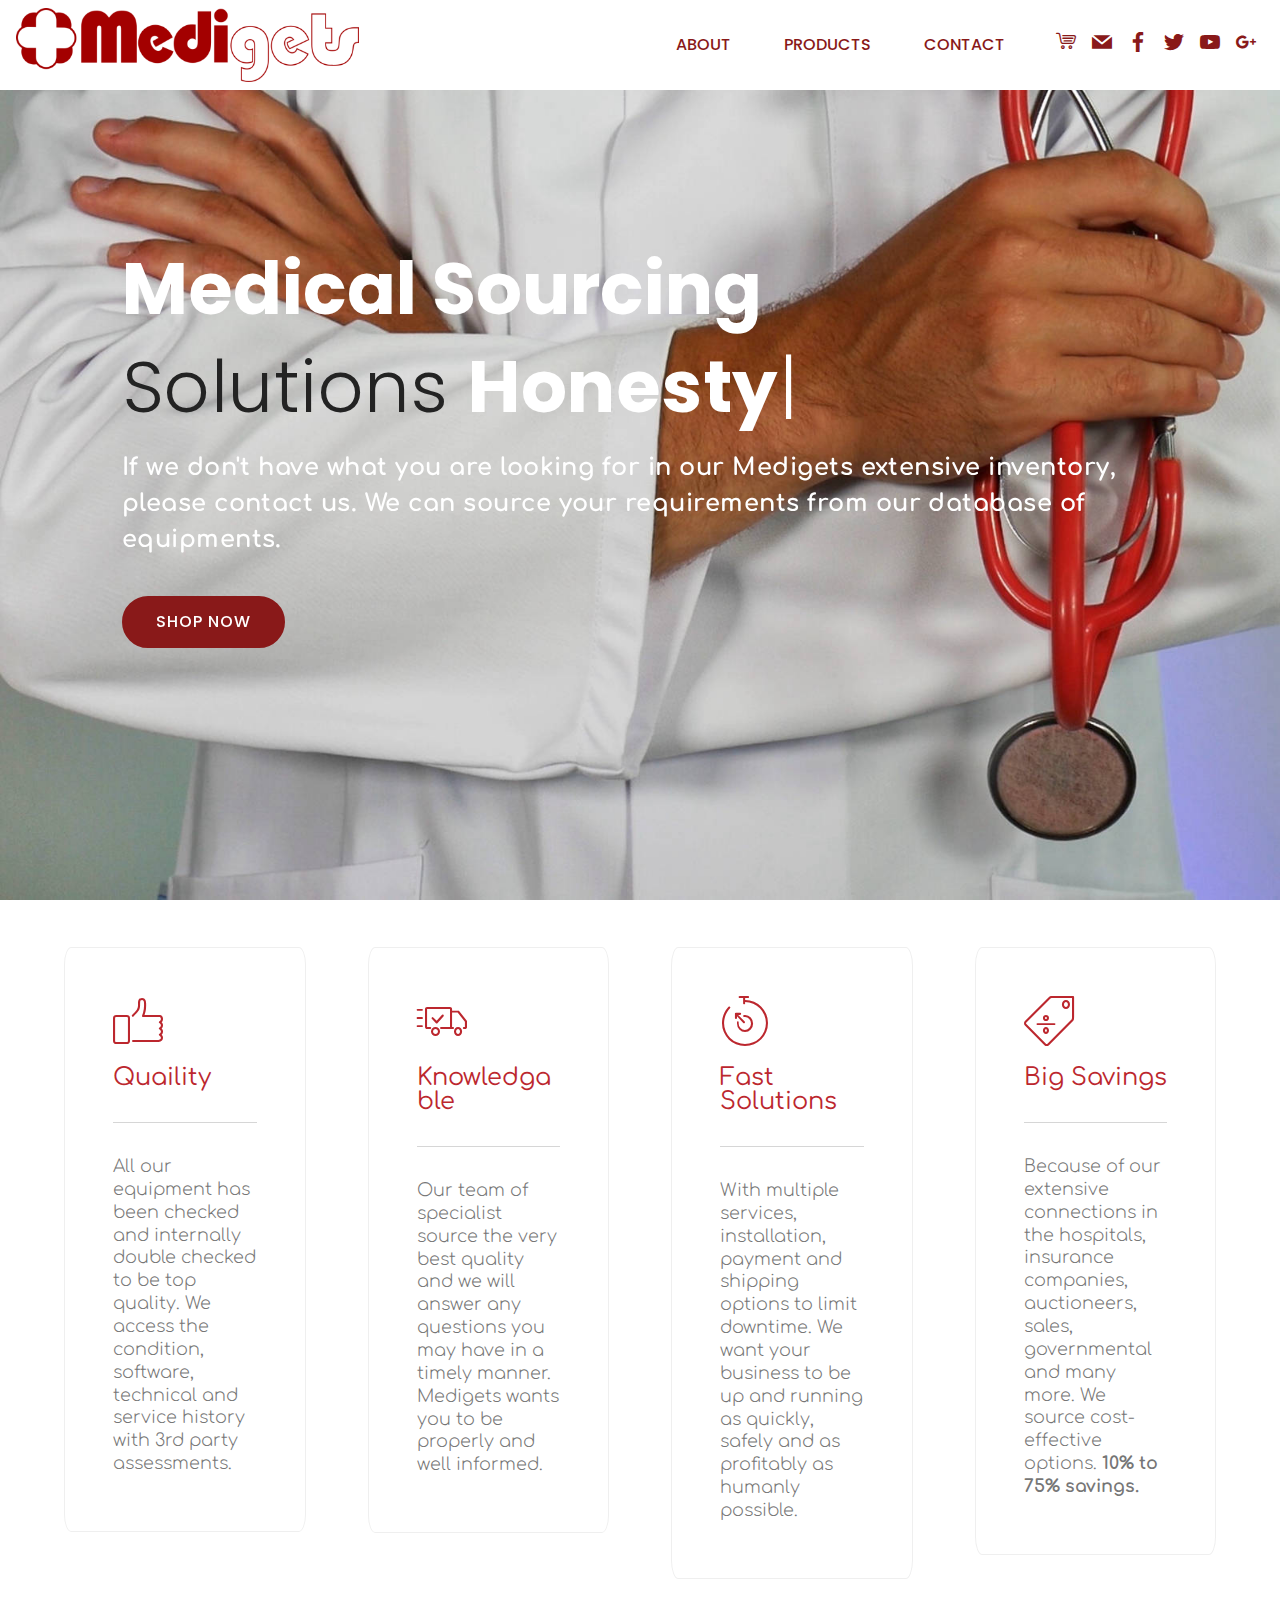
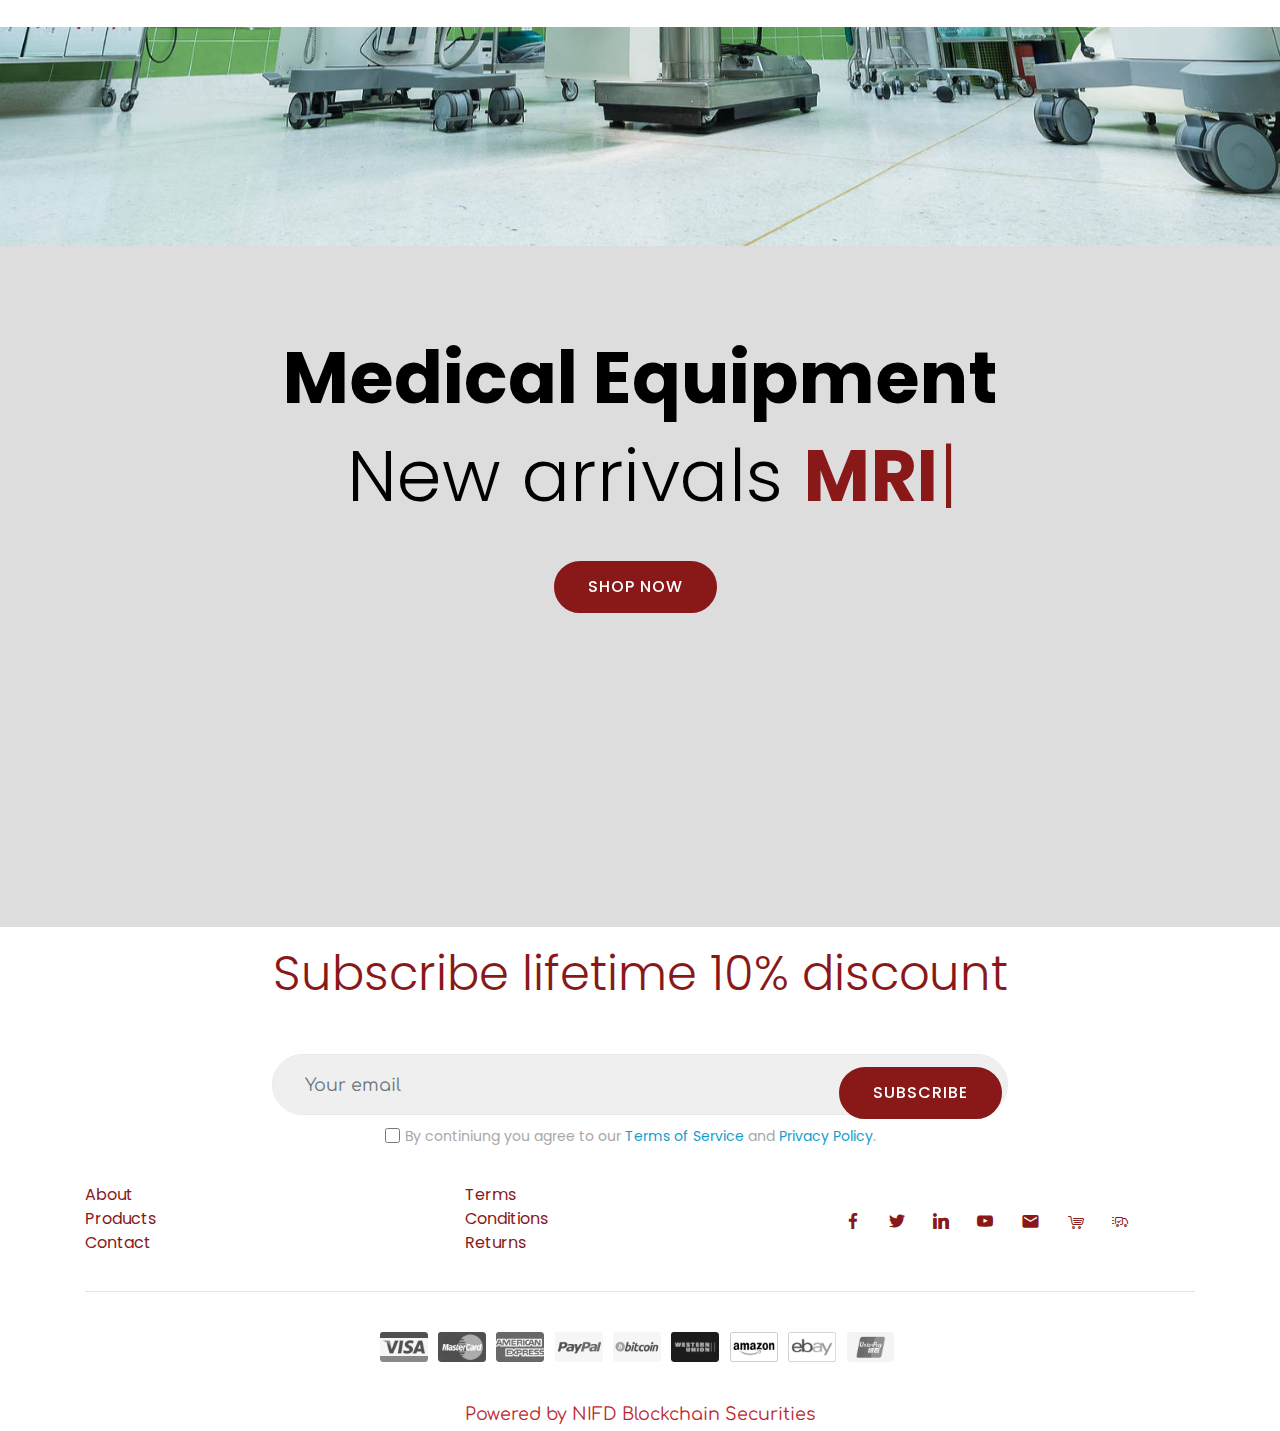
<file: index.html>
<!DOCTYPE html>
<html  >
<head>
  <!-- Site made with Mobirise Website Builder v4.10.10, https://mobirise.com -->
  <meta charset="UTF-8">
  <meta http-equiv="X-UA-Compatible" content="IE=edge">
  <meta name="generator" content="Mobirise v4.10.10, mobirise.com">
  <meta name="viewport" content="width=device-width, initial-scale=1, minimum-scale=1">
  <link rel="shortcut icon" href="assets/images/medigets-logo-sm-128x128-1.png" type="image/x-icon">
  <meta name="description" content="About  Medigets and our sales offer. We will post more soon. Please contact us with any questions and or sales inquires BUT if you like please sign up for our News Letter and recieve a  Medigets Gold VIP Life Time 10% off membership! (as long as you are signed up for the  Medigets Gold VIP News Letter)">
  
  <title>About_Medigets</title>
  <link rel="preload" as="style" href="assets/bootstrap-material-design-font/css/material.css">
<link rel="stylesheet" href="assets/bootstrap-material-design-font/css/material.css">
  <link rel="preload" as="style" href="assets/web/assets/mobirise-icons-bold/mobirise-icons-bold.css">
<link rel="stylesheet" href="assets/web/assets/mobirise-icons-bold/mobirise-icons-bold.css">
  <link rel="preload" as="style" href="assets/web/assets/mobirise-icons/mobirise-icons.css">
<link rel="stylesheet" href="assets/web/assets/mobirise-icons/mobirise-icons.css">
  <link rel="preload" as="style" href="assets/bootstrap/css/bootstrap.min.css">
<link rel="stylesheet" href="assets/bootstrap/css/bootstrap.min.css">
  <link rel="preload" as="style" href="assets/bootstrap/css/bootstrap-grid.min.css">
<link rel="stylesheet" href="assets/bootstrap/css/bootstrap-grid.min.css">
  <link rel="preload" as="style" href="assets/bootstrap/css/bootstrap-reboot.min.css">
<link rel="stylesheet" href="assets/bootstrap/css/bootstrap-reboot.min.css">
  <link rel="stylesheet" href="assets/dropdown/css/style.css">
  <link rel="stylesheet" href="assets/socicon/css/styles.css">
  <link rel="stylesheet" href="assets/gdpr-plugin/gdpr-styles.css">
  <link rel="stylesheet" href="assets/theme/css/style.css">
  <link rel="stylesheet" href="assets/formoid-css/recaptcha.css">
  <link rel="preload" as="style" href="assets/mobirise/css/mbr-additional.css"><link rel="stylesheet" href="assets/mobirise/css/mbr-additional.css" type="text/css">
  
  
  

</head>
<body>
  <section class="menu cid-reyYXMdqSb" once="menu" id="menu1-7">

    
    

    <nav class="navbar navbar-dropdown navbar-expand-lg">
        <div class="navbar-brand">
            <span class="navbar-logo">
                <a href="index.html">
                    <img src="assets/images/medigets-logo-522x112.png" alt="Mobirise" title="" style="height: 4.6rem;">
                </a>
            </span>
            
        </div>
        <button class="navbar-toggler" type="button" data-toggle="collapse" data-target="#navbarSupportedContent" aria-controls="navbarNavAltMarkup" aria-expanded="false" aria-label="Toggle navigation">
            <div class="hamburger">
                <span></span>
                <span></span>
                <span></span>
                <span></span>
            </div>
        </button>
      <div class="collapse navbar-collapse" id="navbarSupportedContent">
            <ul class="navbar-nav nav-dropdown nav-right" data-app-modern-menu="true"><li class="nav-item">
                    <a class="nav-link link text-secondary display-4" href="index.html">ABOUT</a>
                </li>
                <li class="nav-item">
                    <a class="nav-link link text-secondary display-4" href="Products_ Medigets .html">
                        PRODUCTS
                    </a>
                </li>
                <li class="nav-item">
                    <a class="nav-link link text-secondary display-4" href="Contact_ Medigets.html">
                        CONTACT</a>
                </li></ul>
            <div class="icons-menu">
              <a href="Products_ Medigets .html" target="_blank">
                <span class="p-2 mbr-iconfont mbrib-shopping-cart" style="color: rgb(137, 25, 25); fill: rgb(137, 25, 25);"></span>
              </a>
              <a href="Contact_ Medigets.html" target="_blank">
                <span class="p-2 mbr-iconfont socicon-mail socicon" style="color: rgb(137, 25, 25); fill: rgb(137, 25, 25);"></span>
              </a>
              <a href="https://mobirise.com" target="_blank">
                <span class="p-2 mbr-iconfont socicon-facebook socicon" style="color: rgb(137, 25, 25); fill: rgb(137, 25, 25);"></span>
              </a>
              <a href="https://mobirise.com" target="_blank">
                <span class="p-2 mbr-iconfont socicon-twitter socicon" style="color: rgb(137, 25, 25); fill: rgb(137, 25, 25);"></span>
              </a>
              <a href="https://mobirise.com" target="_blank">
                <span class="p-2 mbr-iconfont socicon-youtube socicon" style="color: rgb(137, 25, 25); fill: rgb(137, 25, 25);"></span>
              </a>
              <a href="https://mobirise.com" target="_blank">
                <span class="p-2 mbr-iconfont socicon-googleplus socicon" style="color: rgb(137, 25, 25); fill: rgb(137, 25, 25);"></span>
              </a>
            </div>
            
      </div>
    </nav>
</section>

<section class="header7 cid-reyZfCzSYi mbr-fullscreen mbr-parallax-background" id="header7-9">

    

    

    <div class="container-fluid">
        <div class="row justify-content-center">
            <div class="mbr-white col-md-12 col-lg-10">
                <h1 class="mbr-section-title mbr-bold mbr-fonts-style display-1">Medical Sourcing</h1>
                <div class="typed-text pb-3 display-1">
                    <span class="mbr-section-subtitle mbr-fonts-style display-1">Solutions</span>
                    <span>
                      <span class="animated-element mbr-bold" data-word2="Excellence" data-word1="Honesty" data-word3="Value" data-word4="Quality" data-word5="Experience" data-speed="50" data-words="5">
                      </span>
                    </span>
                </div>
                <p class="mbr-section-text mbr-fonts-style display-5"><strong>
                    If we don't have what you are looking for in our Medigets</strong>&nbsp;<strong>extensive inventory, please contact us. We can source your requirements from our database of equipments.</strong></p>
                <div class="pt-3 mbr-section-btn"><a class="btn-secondary btn btn-md display-4 mbr-white" type="submit" href="Products_ Medigets .html#content1-11">SHOP NOW</a></div>
            </div>
        </div>
    </div>
    
</section>

<section class="features11 cid-reAydibARW" id="features11-n">

    

    
    <div class="container-fluid">
        <div class="section-heading">
            
            
        </div>
        <div class="row text-center justify-content-center">

              <div class="col-xl-3 col-md-6 col-10">
                  <div class="table-wrap">
                      <div class="table-icon">
                          <a href="Products_ Medigets .html"><span class="mbr-iconfont mbri-like"></span></a>
                      </div>
                      <div class="table-heading">
                          <h1 class="table-pricing mbr-fonts-style display-5 pt-3"><a href="Products_Med_Equip_Direct.html#shop5-f">
                              Quaility</a></h1>
                      </div>
                      <hr>
                      <h3 class="mbr-fonts-style mbr-section-subtitle align-left mbr-light pt-3 display-7">All our equipment has been checked and internally double checked to be top quality. We access the condition, software, technical and service history with 3rd party assessments.</h3>
                      
                  </div>
              </div>

              <div class="col-xl-3 col-md-6 col-10">
                  <div class="table-wrap">
                      <div class="table-icon">
                          <a href="Products_ Medigets .html"><span class="mbr-iconfont mbri-delivery"></span></a>
                      </div>
                      <div class="table-heading">
                          <h1 class="table-pricing mbr-fonts-style pt-3 display-5"><a href="Products_ Medigets .html">Knowledgable</a></h1>
                      </div>
                      <hr>
                      <h3 class="mbr-fonts-style mbr-section-subtitle align-left mbr-light pt-3 display-7">
                          Our team of specialist source the very best quality and we will answer any questions you may have in a timely manner. Medigets wants you to be properly and well informed.&nbsp;</h3>
                      
                  </div>
              </div>

              <div class="col-xl-3 col-md-6 col-10">
                  <div class="table-wrap">
                      <div class="table-icon">
                          <a href="Products_ Medigets .html"><span class="mbr-iconfont mbri-timer"></span></a>
                      </div>
                      <div class="table-heading">
                          <h1 class="table-pricing mbr-fonts-style pt-3 display-5"><a href="Products_Med_Equip_Direct.html#shop5-f">Fast Solutions</a></h1>
                      </div>
                      <hr>
                      <h3 class="mbr-fonts-style mbr-section-subtitle align-left mbr-light pt-3 display-7">With multiple services, installation, payment and shipping options to limit downtime. We want your business to be up and running as quickly, safely and as profitably as humanly possible.&nbsp;</h3>
                      
                  </div>
              </div>

              <div class="col-xl-3 col-md-6 col-10">
                  <div class="table-wrap">
                      <div class="table-icon">
                          <a href="Products_ Medigets .html"><span class="mbr-iconfont mbri-sale"></span></a>
                      </div>
                      <div class="table-heading">
                          <h1 class="table-pricing mbr-fonts-style pt-3 display-5"><a href="Products_Med_Equip_Direct.html#shop5-f">Big Savings</a></h1>
                      </div>
                      <hr>
                      <h3 class="mbr-fonts-style mbr-section-subtitle align-left mbr-light pt-3 display-7">Because of our extensive connections in the hospitals, insurance companies, auctioneers, sales, governmental and many more. We source cost-effective options. <strong>10% to 75% savings.</strong></h3>
                      
                  </div>
              </div>

        </div>
    </div>
</section>

<section class="header10 cid-rePVzJadlo mbr-fullscreen mbr-parallax-background" id="header10-q">

    

    <div class="mbr-overlay" style="opacity: 0.5; background-color: rgb(204, 204, 204);">
    </div>

    <div class="container-fluid">
        <div class="row justify-content-center">
            <div class="mbr-white col-md-12 col-lg-10">
                <h1 class="mbr-section-title mbr-bold mbr-fonts-style align-center display-1">Medical Equipment</h1>
                <div class="typed-text pb-3 align-center display-1">
                    <span class="mbr-section-subtitle mbr-fonts-style display-1">&nbsp; &nbsp; &nbsp; &nbsp; &nbsp; &nbsp;New arrivals
                    </span>
                    <span>
                      <span class="animated-element mbr-bold" data-word2="LASIK" data-word1="MRI" data-word3="CHEMO" data-word4="X-RAY" data-word5="SURGICAL" data-speed="38" data-words="5">
                      </span>
                    </span>
                </div>
                
                <div class="pt-3 mbr-section-btn align-center"><a class="btn btn-md btn-secondary display-4 mbr-white" type="submit" href="Products_ Medigets .html">SHOP NOW</a></div>
            </div>
        </div>
    </div>
    
</section>

<section once="" class="cid-rePXak0tlq" id="form4-s">

    

    

    <div class="container">
        <div class="row align-center justify-content-center align-items-center">
            <div class="col-md-10 form-section">
                <h2 class="mbr-title align-center pt-2 mbr-fonts-style display-2">
                    Subscribe lifetime 10% discount</h2>
                
                
                <div class="input-form pt-5">
                    <div class="form1" data-form-type="formoid">
                        <div data-form-alert="" hidden="">Thanks for signing up for our VIP LIFETIME DISCOUNT MEMBERSHIP! You will recieve a life time 10% discount on all sale and regular priced items on our website. 

Best Regards,
Medi-Gets Team</div>
                        <form class="mbr-form" action="https://mobirise.com/" method="post" data-form-title="My Mobirise Form"><input type="hidden" name="email" data-form-email="true" value="rJh1C/t3FvrYq41izcLxRWL1+fsmvDJTT6YPLst0WAfcuaa/PkuOiprEFOGYD3w5DxXQpnNPkAqgloL/zM1kFzu2oQlvnWx6LGZHE1Dpk+6z3tr/wlvybjeuWFF7qXcx.G495y/FBJ6DtYywIT6c5cXyczEX6MXyZFWQLQsnFYQ04Ot+PKqWjVQTEWczPcpE+ZKq6XZsYDb+J6S9tAj1zjje/kOmdJIIkjipo3gq8HFjDCm7sI9VuX4TXBqvNyjlK">
                              <input type="email" class="form-control input-sm input-inverse special-form" name="email" data-form-field="Email" placeholder="Your email" required="" id="email-form4-s">
                              <div class="mbr-section-btn input-group-btn"><button href="https://mobirise.com/" class="btn btn-secondary display-4" type="submit" role="button">SUBSCRIBE
                                   </button></div>
                        <span class="gdpr-block">
<label>
<span class="textGDPR" style="color: #a7a7a7"><input type="checkbox" name="gdpr" id="gdpr-form4-s" required="">By continiung you agree to our <a style="color: #149dcc; text-decoration: none;" href="terms.html">Terms of Service</a> and <a style="color: #149dcc; text-decoration: none;" href="policy.html">Privacy Policy</a>.</span>
</label>
</span></form>
                    </div>
                  </div>
            </div>
        </div>
    </div>
</section>

<section class="cid-rfirtXHPbj" id="footer6-12">

    

    

    <div class="container">
        <div class="row justify-content-center align-center">
          <div class="col-md-4 list-column">
            
            
            <div class="mbr-list counter-container mbr-fonts-style display-4">
              <ul>
                <li><a href="index.html" class="text-secondary">About</a></li>
                <li><a href="Products_ Medigets .html" class="text-secondary">Products</a></li><li><a href="Contact_ Medigets.html" class="text-secondary">Contact</a></li>
              </ul>
            </div>
          </div>
          <div class="col-md-4 list-column">
            
            
            <div class="mbr-list counter-container mbr-fonts-style display-4">
              <ul>
                <li><a href=" Medigets _Terms_and_Conditions.html#content1-z" class="text-secondary">Terms</a></li>
                <li><a href=" Medigets _Terms_and_Conditions.html" class="text-secondary">Conditions</a></li>
                <li><a href=" Medigets _Terms_and_Conditions.html" class="text-secondary">Returns</a></li>
              </ul>
            </div>
          </div>
          <div class="col-md-4">
            
            
            <div class="social-media">
               <ul>
                 <li>
                     <a class="icon-transition" href="#">
                         <span class="mbr-iconfont mbr-black socicon-facebook socicon" style="color: rgb(137, 25, 25); fill: rgb(137, 25, 25);"></span>
                     </a>
                 </li>
                 <li>
                     <a class="icon-transition" href="#">
                         <span class="mbr-iconfont mbr-black socicon-twitter socicon" style="color: rgb(137, 25, 25); fill: rgb(137, 25, 25);"></span>
                     </a>
                 </li>
                 <li>
                     <a class="icon-transition" href="#">
                         <span class="mbr-iconfont mbr-black socicon-linkedin socicon" style="color: rgb(137, 25, 25); fill: rgb(137, 25, 25);"></span>
                     </a>
                 </li>
                 <li>
                     <a class="icon-transition" href="#">
                         <span class="mbr-iconfont mbr-black socicon-youtube socicon" style="color: rgb(137, 25, 25); fill: rgb(137, 25, 25);"></span>
                     </a>
                 </li>
                 <li>
                     <a class="icon-transition" href="Contact_ Medigets.html">
                         <span class="mbr-iconfont mbr-black mdi-communication-email" style="color: rgb(137, 25, 25); fill: rgb(137, 25, 25); font-size: 19px;"></span>
                     </a>
                 </li>
                 <li>
                     <a class="icon-transition" href="Products_ Medigets .html">
                         <span class="mbr-iconfont mbr-black mbrib-shopping-cart" style="color: rgb(137, 25, 25); fill: rgb(137, 25, 25);"></span>
                     </a>
                 </li>
                 <li>
                     <a class="icon-transition" href="Products_ Medigets .html">
                         <span class="mbr-iconfont mbr-black mbrib-delivery" style="color: rgb(137, 25, 25); fill: rgb(137, 25, 25);"></span>
                     </a>
                 </li>
                 
                 
                 
               </ul>
            </div>
          </div>
        </div>
        <hr>
        <div class="row align-center justify-content-center">
          <div class="col-md-12">
            <ul class="card-support">
                <li>
                    <a href="Products_ Medigets .html"><img src="assets/images/visa.png" height="30" alt="Visa" title=""></a>
                </li>
                <li>
                    <a href="Products_ Medigets .html"><img src="assets/images/master-card.png" height="30" alt="Master Card" title=""></a>
                </li>
                <li>
                    <img src="assets/images/american-express.png" height="30" alt="American Express">
                </li>
                <li>
                    <a href="Products_ Medigets .html"><img src="assets/images/paypal.png" height="30" alt="PayPal" title=""></a>
                </li>
                
                
                <li>
                    <a href="Products_ Medigets .html"><img src="assets/images/bitcoin.png" height="30" alt="Bitcoin" title=""></a>
                </li>
                <li>
                    <a href="Products_ Medigets .html"><img src="assets/images/western-union.png" height="30" alt="Western Union" title=""></a>
                </li>
                
                
                <li>
                    <a href="Products_ Medigets .html"><img src="assets/images/amazon.png" height="30" alt="Amazon" title=""></a>
                </li>
                <li>
                    <a href="Products_ Medigets .html"><img src="assets/images/ebay.png" height="30" alt="Ebay" title=""></a>
                </li>
                <li>
                    <a href="Products_ Medigets .html"><img src="assets/images/union-pay.png" height="30" alt="Union Pay" title=""></a>
                </li>
            </ul>
            <h3 class="mbr-fonts-style sub-info display-7"><strong><a href=" Medigets _Terms_and_Conditions.html">Powered by NIFD Blockchain Securities</a></strong></h3>
          </div>
        </div>
    </div>
</section>


  <script src="assets/web/assets/jquery/jquery.min.js"></script>
  <script src="assets/popper/popper.min.js"></script>
  <script src="assets/bootstrap/js/bootstrap.min.js"></script>
  <script async src="assets/dropdown/js/nav-dropdown.js"></script>
  <script async src="assets/dropdown/js/navbar-dropdown.js"></script>
  <script async src="assets/touchswipe/jquery.touch-swipe.min.js"></script>
  <script async src="assets/typed/typed.min.js"></script>
  <script async src="assets/parallax/jarallax.min.js"></script>
  <script async src="assets/smoothscroll/smooth-scroll.js"></script>
  <script async src="assets/theme/js/script.js"></script>
  <script async src="assets/formoid/formoid.min.js"></script>
  
  

</body>
</html>
</file>
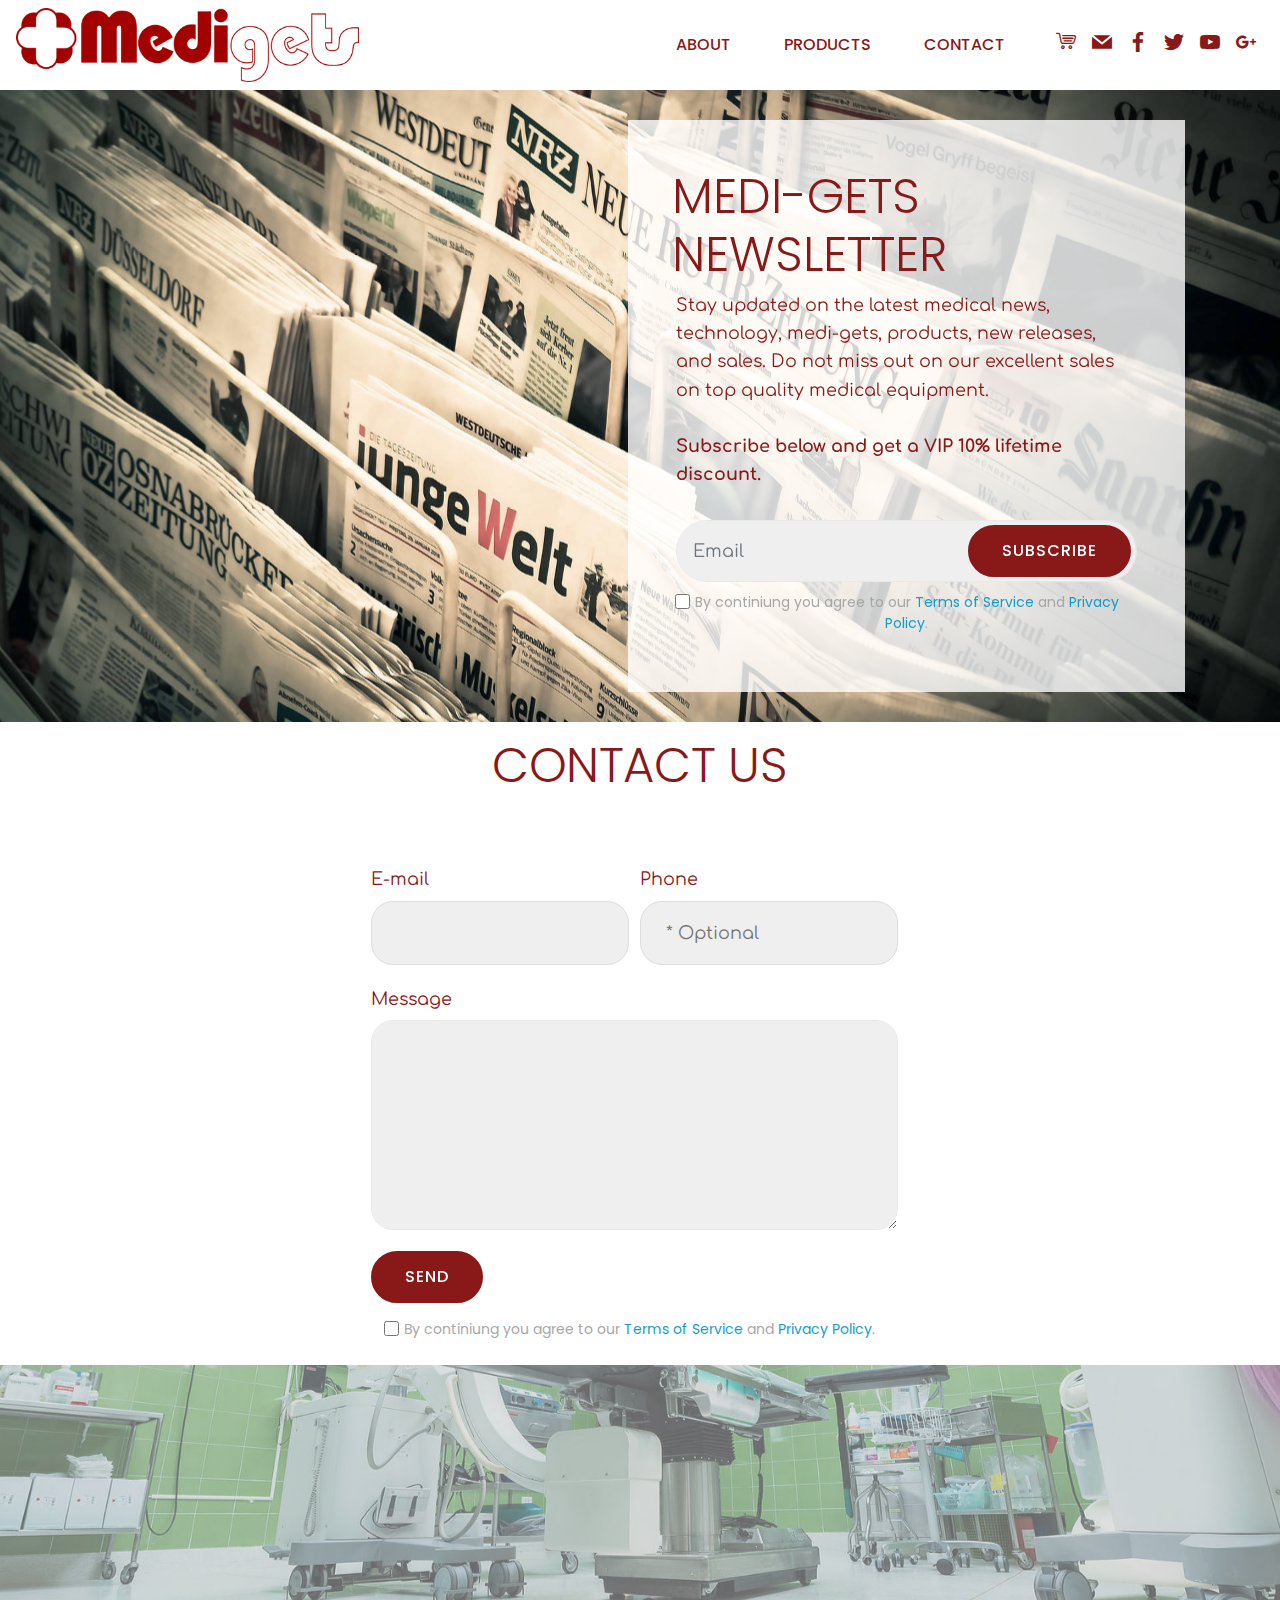
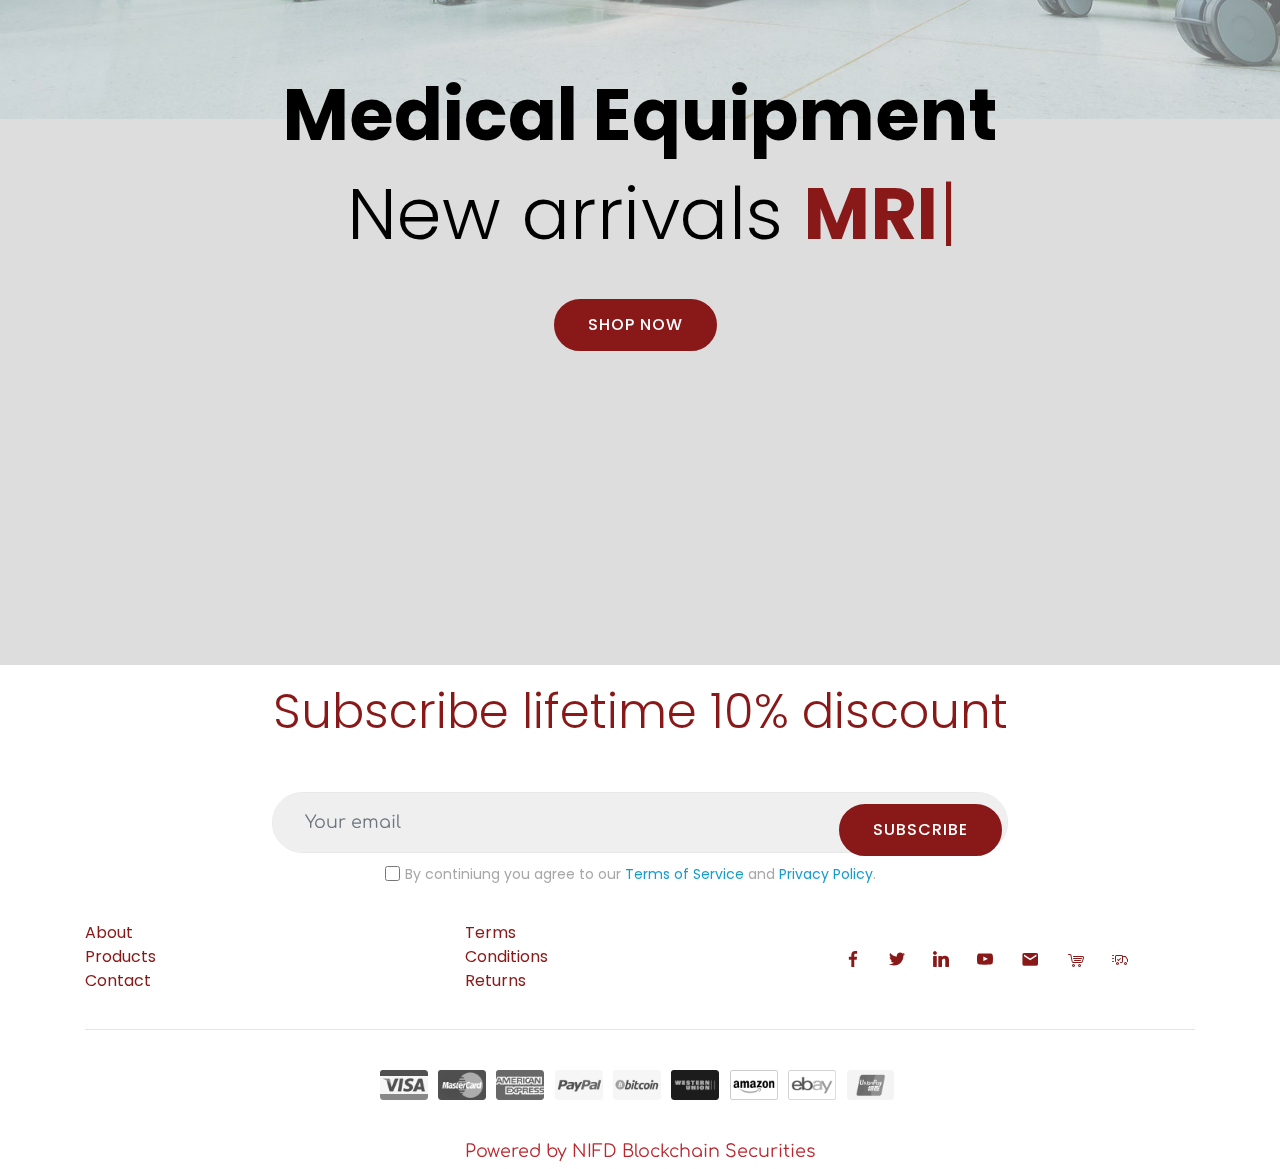
<file: Contact_ Medigets.html>
<!DOCTYPE html>
<html  >
<head>
  <!-- Site made with Mobirise Website Builder v4.10.10, https://mobirise.com -->
  <meta charset="UTF-8">
  <meta http-equiv="X-UA-Compatible" content="IE=edge">
  <meta name="generator" content="Mobirise v4.10.10, mobirise.com">
  <meta name="viewport" content="width=device-width, initial-scale=1, minimum-scale=1">
  <link rel="shortcut icon" href="assets/images/medigets-logo-sm-128x128-1.png" type="image/x-icon">
  <meta name="description" content="Please contact us with any questions and or sales inquires BUT if you like please sign up for our News Letter and recieve a  Medigets Gold VIP Life Time 10% off membership! (as long as you are signed up for the Mediquip Gold VIP News Letter)">
  
  <title>Contact_Medigets</title>
  <link rel="preload" as="style" href="assets/bootstrap-material-design-font/css/material.css">
<link rel="stylesheet" href="assets/bootstrap-material-design-font/css/material.css">
  <link rel="preload" as="style" href="assets/web/assets/mobirise-icons-bold/mobirise-icons-bold.css">
<link rel="stylesheet" href="assets/web/assets/mobirise-icons-bold/mobirise-icons-bold.css">
  <link rel="preload" as="style" href="assets/web/assets/mobirise-icons/mobirise-icons.css">
<link rel="stylesheet" href="assets/web/assets/mobirise-icons/mobirise-icons.css">
  <link rel="preload" as="style" href="assets/bootstrap/css/bootstrap.min.css">
<link rel="stylesheet" href="assets/bootstrap/css/bootstrap.min.css">
  <link rel="preload" as="style" href="assets/bootstrap/css/bootstrap-grid.min.css">
<link rel="stylesheet" href="assets/bootstrap/css/bootstrap-grid.min.css">
  <link rel="preload" as="style" href="assets/bootstrap/css/bootstrap-reboot.min.css">
<link rel="stylesheet" href="assets/bootstrap/css/bootstrap-reboot.min.css">
  <link rel="stylesheet" href="assets/dropdown/css/style.css">
  <link rel="stylesheet" href="assets/socicon/css/styles.css">
  <link rel="stylesheet" href="assets/gdpr-plugin/gdpr-styles.css">
  <link rel="stylesheet" href="assets/theme/css/style.css">
  <link rel="stylesheet" href="assets/formoid-css/recaptcha.css">
  <link rel="preload" as="style" href="assets/mobirise/css/mbr-additional.css"><link rel="stylesheet" href="assets/mobirise/css/mbr-additional.css" type="text/css">
  
  
  

</head>
<body>
  <section class="menu cid-reyYXMdqSb" once="menu" id="menu1-g">

    
    

    <nav class="navbar navbar-dropdown navbar-expand-lg">
        <div class="navbar-brand">
            <span class="navbar-logo">
                <a href="index.html">
                    <img src="assets/images/medigets-logo-522x112.png" alt="Mobirise" title="" style="height: 4.6rem;">
                </a>
            </span>
            
        </div>
        <button class="navbar-toggler" type="button" data-toggle="collapse" data-target="#navbarSupportedContent" aria-controls="navbarNavAltMarkup" aria-expanded="false" aria-label="Toggle navigation">
            <div class="hamburger">
                <span></span>
                <span></span>
                <span></span>
                <span></span>
            </div>
        </button>
      <div class="collapse navbar-collapse" id="navbarSupportedContent">
            <ul class="navbar-nav nav-dropdown nav-right" data-app-modern-menu="true"><li class="nav-item">
                    <a class="nav-link link text-secondary display-4" href="index.html">ABOUT</a>
                </li>
                <li class="nav-item">
                    <a class="nav-link link text-secondary display-4" href="Products_ Medigets .html">
                        PRODUCTS
                    </a>
                </li>
                <li class="nav-item">
                    <a class="nav-link link text-secondary display-4" href="Contact_ Medigets.html">
                        CONTACT</a>
                </li></ul>
            <div class="icons-menu">
              <a href="Products_ Medigets .html" target="_blank">
                <span class="p-2 mbr-iconfont mbrib-shopping-cart" style="color: rgb(137, 25, 25); fill: rgb(137, 25, 25);"></span>
              </a>
              <a href="Contact_ Medigets.html" target="_blank">
                <span class="p-2 mbr-iconfont socicon-mail socicon" style="color: rgb(137, 25, 25); fill: rgb(137, 25, 25);"></span>
              </a>
              <a href="https://mobirise.com" target="_blank">
                <span class="p-2 mbr-iconfont socicon-facebook socicon" style="color: rgb(137, 25, 25); fill: rgb(137, 25, 25);"></span>
              </a>
              <a href="https://mobirise.com" target="_blank">
                <span class="p-2 mbr-iconfont socicon-twitter socicon" style="color: rgb(137, 25, 25); fill: rgb(137, 25, 25);"></span>
              </a>
              <a href="https://mobirise.com" target="_blank">
                <span class="p-2 mbr-iconfont socicon-youtube socicon" style="color: rgb(137, 25, 25); fill: rgb(137, 25, 25);"></span>
              </a>
              <a href="https://mobirise.com" target="_blank">
                <span class="p-2 mbr-iconfont socicon-googleplus socicon" style="color: rgb(137, 25, 25); fill: rgb(137, 25, 25);"></span>
              </a>
            </div>
            
      </div>
    </nav>
</section>

<section class="cid-reArddLAlB mbr-parallax-background" id="form2-i">

    

    
    <div class="container-fluid text-center" data-stellar-background-ratio=".5">
      <div class="row">
        <div class="col-sm-12 col-md-12 col-lg-8 col-xl-7 my-col">
            <div class="form-container align-left">
              <h2 class="mbr-section-title mbr-fonts-style mbr-black display-2">MEDI-GETS NEWSLETTER
              </h2>
              <p class="mbr-text mbr-fonts-style pb-3 mbr-black display-7">Stay updated on the latest medical news, technology, medi-gets, products, new releases, and sales. Do not miss out on our excellent sales on top quality medical equipment. <br>
<br><strong>Subscribe below and get a VIP 10% lifetime discount.</strong><br></p>
              <div class="media-container-column" data-form-type="formoid">
                  <div data-form-alert="" hidden="">Hi,

Thanks for filling out our countact form! We will get back to you per your inquiry as soon as possible.

Best Regards,
Medi-Gets Team</div>
                  <form class="form mbr-form" action="https://mobirise.com/" method="post" data-form-title="Mobirise Form"><input type="hidden" name="email" data-form-email="true" value="JBY3psQZ9Ds13uvAlsrpseqJghBsvOOHWzfkXcNtdDQDAXgmUqyT8qubXAQBJBBqJWIO2HoNrk7r+pZNhJjWHT0lIbKxTjDiUcfM0zcBV9keKr8YK2pXL2eoilrgHIy6.xrmvgprouQh7UWbU1vBW2HsXOfAfyhbXbW5TI3ocIpHfqZp3vJS71nc7HXHr83CyJj+l3y8PtgvGfO9pJ60H4u6qkE+y4eTEsoUC3PM7jGI4Idn+PsWz1yE9e5NGOAmZ">
                      <div class="form-group">
                          <input type="email" class="form-control input-sm input-inverse special-form" name="email" required="" data-form-field="Email" placeholder="Email" id="email-form2-i">
                      </div>
                      <div class="mbr-section-btn input-group-btn"><button href="https://mobirise.com/" class="btn btn-secondary display-4" type="submit" role="button">SUBSCRIBE</button></div>
                  <span class="gdpr-block">
<label>
<span class="textGDPR" style="color: #a7a7a7"><input type="checkbox" name="gdpr" id="gdpr-form2-i" required="">By continiung you agree to our <a style="color: #149dcc; text-decoration: none;" href="terms.html">Terms of Service</a> and <a style="color: #149dcc; text-decoration: none;" href="policy.html">Privacy Policy</a>.</span>
</label>
</span></form>
              </div>
            </div>
        </div>
      </div>
    </div>
</section>

<section class="cid-reAredABql" id="form3-j">

    

    
    <div class="container-fluid">
        <div class="row justify-content-center">
            <div class="form-1 col-md-10 col-lg-8" data-form-type="formoid">
                <h1 class="mbr-fonts-style mbr-section-title align-center display-2">
                    CONTACT US
                </h1>
                <div data-form-alert="" hidden="">Hi,

Thanks for filling out our countact form! We will get back to you per your inquiry as soon as possible.

Also, please feel free to contact us directly at info@medigets.com.

Best Regards,
Medi-Gets Team</div>
                <form class="mbr-form" action="https://mobirise.com/" method="post" data-form-title="My Mobirise Form"><input type="hidden" name="email" data-form-email="true" value="K/nuBMN2Qd3OgKHEsj0AF7AJxdcUTcfMvMnOgRwDIgZtGob0OTD/aKzOEfxBw7sXIeaAgjuNIKJMEXtxHr2CjYDa01GZ097cZAjEiML92dXUlWBkLENTzqXWar+8tSQX.igRb3rOWgZq4SBlL2z2RV1I+jXWWjhPmhltH1mb55e2TjVL6tMzgxFsND6cQ8wlxKqL2TEFkvbPf1ZtlyH1LEj3OrDUP/rHY6CZOIwcLPTKVQ7pXkod5YQTtP/GMdkrV">
                    <div class="row input-main">
                        
                        
                    </div>
                    <div class="row input-main">
                        <div class="col-md-5 col-lg-4 input-wrap" data-for="email">
                            <label class="form-label-outside mbr-fonts-style display-7" for="form-1-email">E-mail</label>
                            <input type="email" class="field display-7" name="email" data-form-field="Email" required="" id="email-form3-j">
                        </div>
                        <div class=" col-md-5 col-lg-4 input-wrap" data-for="phone">
                            <label class="form-label-outside mbr-fonts-style display-7" for="form-1-phone">Phone</label>
                            <input type="text" class="field display-7" name="phone" data-form-field="Phone" placeholder="* Optional" id="phone-form3-j">
                        </div>
                    </div>
                    <div class="row input-main">
                        <div class="col-md-10 col-lg-8 form-group" data-for="message">
                            <label class="form-label-outside mbr-fonts-style display-7" for="form-1-message">Message</label>
                            <textarea type="text" class="form-control display-7" name="message" rows="7" data-form-field="Message" id="message-form3-j"></textarea>
                        </div>
                    </div>
                    <div class="row input-main">
                        <div class="col-md-10 col-lg-8 btn-row">
                            <span class="input-group-btn"><button href="https://mobirise.com/" type="submit" class="btn btn-form btn-secondary display-4">SEND</button></span>
                        </div>
                    </div>
                <span class="gdpr-block">
<label>
<span class="textGDPR" style="color: #a7a7a7"><input type="checkbox" name="gdpr" id="gdpr-form3-j" required="">By continiung you agree to our <a style="color: #149dcc; text-decoration: none;" href="terms.html">Terms of Service</a> and <a style="color: #149dcc; text-decoration: none;" href="policy.html">Privacy Policy</a>.</span>
</label>
</span></form>
            </div>
        </div>
   </div>
</section>

<section class="header10 cid-rePYufOdD6 mbr-fullscreen mbr-parallax-background" id="header10-t">

    

    <div class="mbr-overlay" style="opacity: 0.5; background-color: rgb(204, 204, 204);">
    </div>

    <div class="container-fluid">
        <div class="row justify-content-center">
            <div class="mbr-white col-md-12 col-lg-10">
                <h1 class="mbr-section-title mbr-bold mbr-fonts-style align-center display-1">Medical Equipment</h1>
                <div class="typed-text pb-3 align-center display-1">
                    <span class="mbr-section-subtitle mbr-fonts-style display-1">&nbsp; &nbsp; &nbsp; &nbsp; &nbsp; &nbsp;New arrivals
                    </span>
                    <span>
                      <span class="animated-element mbr-bold" data-word2="LASIK" data-word1="MRI" data-word3="CHEMO" data-word4="X-RAY" data-word5="SURGICAL" data-speed="38" data-words="5">
                      </span>
                    </span>
                </div>
                
                <div class="pt-3 mbr-section-btn align-center"><a class="btn btn-md btn-secondary display-4 mbr-white" type="submit" href="Products_ Medigets .html">SHOP NOW</a></div>
            </div>
        </div>
    </div>
    
</section>

<section once="" class="cid-reQ6h1BHaR" id="form4-v">

    

    

    <div class="container">
        <div class="row align-center justify-content-center align-items-center">
            <div class="col-md-10 form-section">
                <h2 class="mbr-title align-center pt-2 mbr-fonts-style display-2">
                    Subscribe lifetime 10% discount</h2>
                
                
                <div class="input-form pt-5">
                    <div class="form1" data-form-type="formoid">
                        <div data-form-alert="" hidden="">Thanks for signing up for our VIP LIFETIME DISCOUNT MEMBERSHIP! You will recieve a life time 10% discount on all sale and regular priced items on our website. 

Best Regards,
Medi-Gets Team</div>
                        <form class="mbr-form" action="https://mobirise.com/" method="post" data-form-title="My Mobirise Form"><input type="hidden" name="email" data-form-email="true" value="bmY2ySZfjJ6q4Tha2UKvLZoJVz35N/9FM2YW6mbSKBW0tAPbvm/W6aOvlsj0P4fwdvVfWjUj1SmUH/wIUdBWN8X7JspKJRE6364EpgXOUYiFlO1hCmjcsgS8mUfIupl1.M7UYSHu9M5zB8V9+DZDZrlOxzViF1LnNYNVXwVK4tQrQhaCLbfstzTfY3IWiD9YltElpYtk7nZL7bmWgmEGm90qyHiqrZZ55WwWTCHKS5mP/g6ZowZ/FF2KzsqbBX/5o">
                              <input type="email" class="form-control input-sm input-inverse special-form" name="email" data-form-field="Email" placeholder="Your email" required="" id="email-form4-v">
                              <div class="mbr-section-btn input-group-btn"><button href="https://mobirise.com/" class="btn btn-secondary display-4" type="submit" role="button">SUBSCRIBE
                                   </button></div>
                        <span class="gdpr-block">
<label>
<span class="textGDPR" style="color: #a7a7a7"><input type="checkbox" name="gdpr" id="gdpr-form4-v" required="">By continiung you agree to our <a style="color: #149dcc; text-decoration: none;" href="terms.html">Terms of Service</a> and <a style="color: #149dcc; text-decoration: none;" href="policy.html">Privacy Policy</a>.</span>
</label>
</span></form>
                    </div>
                  </div>
            </div>
        </div>
    </div>
</section>

<section class="cid-rfirgcmfv3" id="footer6-10">

    

    

    <div class="container">
        <div class="row justify-content-center align-center">
          <div class="col-md-4 list-column">
            
            
            <div class="mbr-list counter-container mbr-fonts-style display-4">
              <ul>
                <li><a href="index.html" class="text-secondary">About</a></li>
                <li><a href="Products_ Medigets .html" class="text-secondary">Products</a></li><li><a href="Contact_ Medigets.html" class="text-secondary">Contact</a></li>
              </ul>
            </div>
          </div>
          <div class="col-md-4 list-column">
            
            
            <div class="mbr-list counter-container mbr-fonts-style display-4">
              <ul>
                <li><a href=" Medigets _Terms_and_Conditions.html#content1-z" class="text-secondary">Terms</a></li>
                <li><a href=" Medigets _Terms_and_Conditions.html" class="text-secondary">Conditions</a></li>
                <li><a href=" Medigets _Terms_and_Conditions.html" class="text-secondary">Returns</a></li>
              </ul>
            </div>
          </div>
          <div class="col-md-4">
            
            
            <div class="social-media">
               <ul>
                 <li>
                     <a class="icon-transition" href="#">
                         <span class="mbr-iconfont mbr-black socicon-facebook socicon" style="color: rgb(137, 25, 25); fill: rgb(137, 25, 25);"></span>
                     </a>
                 </li>
                 <li>
                     <a class="icon-transition" href="#">
                         <span class="mbr-iconfont mbr-black socicon-twitter socicon" style="color: rgb(137, 25, 25); fill: rgb(137, 25, 25);"></span>
                     </a>
                 </li>
                 <li>
                     <a class="icon-transition" href="#">
                         <span class="mbr-iconfont mbr-black socicon-linkedin socicon" style="color: rgb(137, 25, 25); fill: rgb(137, 25, 25);"></span>
                     </a>
                 </li>
                 <li>
                     <a class="icon-transition" href="#">
                         <span class="mbr-iconfont mbr-black socicon-youtube socicon" style="color: rgb(137, 25, 25); fill: rgb(137, 25, 25);"></span>
                     </a>
                 </li>
                 <li>
                     <a class="icon-transition" href="Contact_ Medigets.html">
                         <span class="mbr-iconfont mbr-black mdi-communication-email" style="color: rgb(137, 25, 25); fill: rgb(137, 25, 25); font-size: 19px;"></span>
                     </a>
                 </li>
                 <li>
                     <a class="icon-transition" href="Products_ Medigets .html">
                         <span class="mbr-iconfont mbr-black mbrib-shopping-cart" style="color: rgb(137, 25, 25); fill: rgb(137, 25, 25);"></span>
                     </a>
                 </li>
                 <li>
                     <a class="icon-transition" href="Products_ Medigets .html">
                         <span class="mbr-iconfont mbr-black mbrib-delivery" style="color: rgb(137, 25, 25); fill: rgb(137, 25, 25);"></span>
                     </a>
                 </li>
                 
                 
                 
               </ul>
            </div>
          </div>
        </div>
        <hr>
        <div class="row align-center justify-content-center">
          <div class="col-md-12">
            <ul class="card-support">
                <li>
                    <a href="Products_ Medigets .html"><img src="assets/images/visa.png" height="30" alt="Visa" title=""></a>
                </li>
                <li>
                    <a href="Products_ Medigets .html"><img src="assets/images/master-card.png" height="30" alt="Master Card" title=""></a>
                </li>
                <li>
                    <img src="assets/images/american-express.png" height="30" alt="American Express">
                </li>
                <li>
                    <a href="Products_ Medigets .html"><img src="assets/images/paypal.png" height="30" alt="PayPal" title=""></a>
                </li>
                
                
                <li>
                    <a href="Products_ Medigets .html"><img src="assets/images/bitcoin.png" height="30" alt="Bitcoin" title=""></a>
                </li>
                <li>
                    <a href="Products_ Medigets .html"><img src="assets/images/western-union.png" height="30" alt="Western Union" title=""></a>
                </li>
                
                
                <li>
                    <a href="Products_ Medigets .html"><img src="assets/images/amazon.png" height="30" alt="Amazon" title=""></a>
                </li>
                <li>
                    <a href="Products_ Medigets .html"><img src="assets/images/ebay.png" height="30" alt="Ebay" title=""></a>
                </li>
                <li>
                    <a href="Products_ Medigets .html"><img src="assets/images/union-pay.png" height="30" alt="Union Pay" title=""></a>
                </li>
            </ul>
            <h3 class="mbr-fonts-style sub-info display-7"><strong><a href=" Medigets _Terms_and_Conditions.html">Powered by NIFD Blockchain Securities</a></strong></h3>
          </div>
        </div>
    </div>
</section>


  <script src="assets/web/assets/jquery/jquery.min.js"></script>
  <script src="assets/popper/popper.min.js"></script>
  <script src="assets/bootstrap/js/bootstrap.min.js"></script>
  <script async src="assets/dropdown/js/nav-dropdown.js"></script>
  <script async src="assets/dropdown/js/navbar-dropdown.js"></script>
  <script async src="assets/touchswipe/jquery.touch-swipe.min.js"></script>
  <script async src="assets/parallax/jarallax.min.js"></script>
  <script async src="assets/typed/typed.min.js"></script>
  <script async src="assets/smoothscroll/smooth-scroll.js"></script>
  <script async src="assets/theme/js/script.js"></script>
  <script async src="assets/formoid/formoid.min.js"></script>
  
  

</body>
</html>
</file>
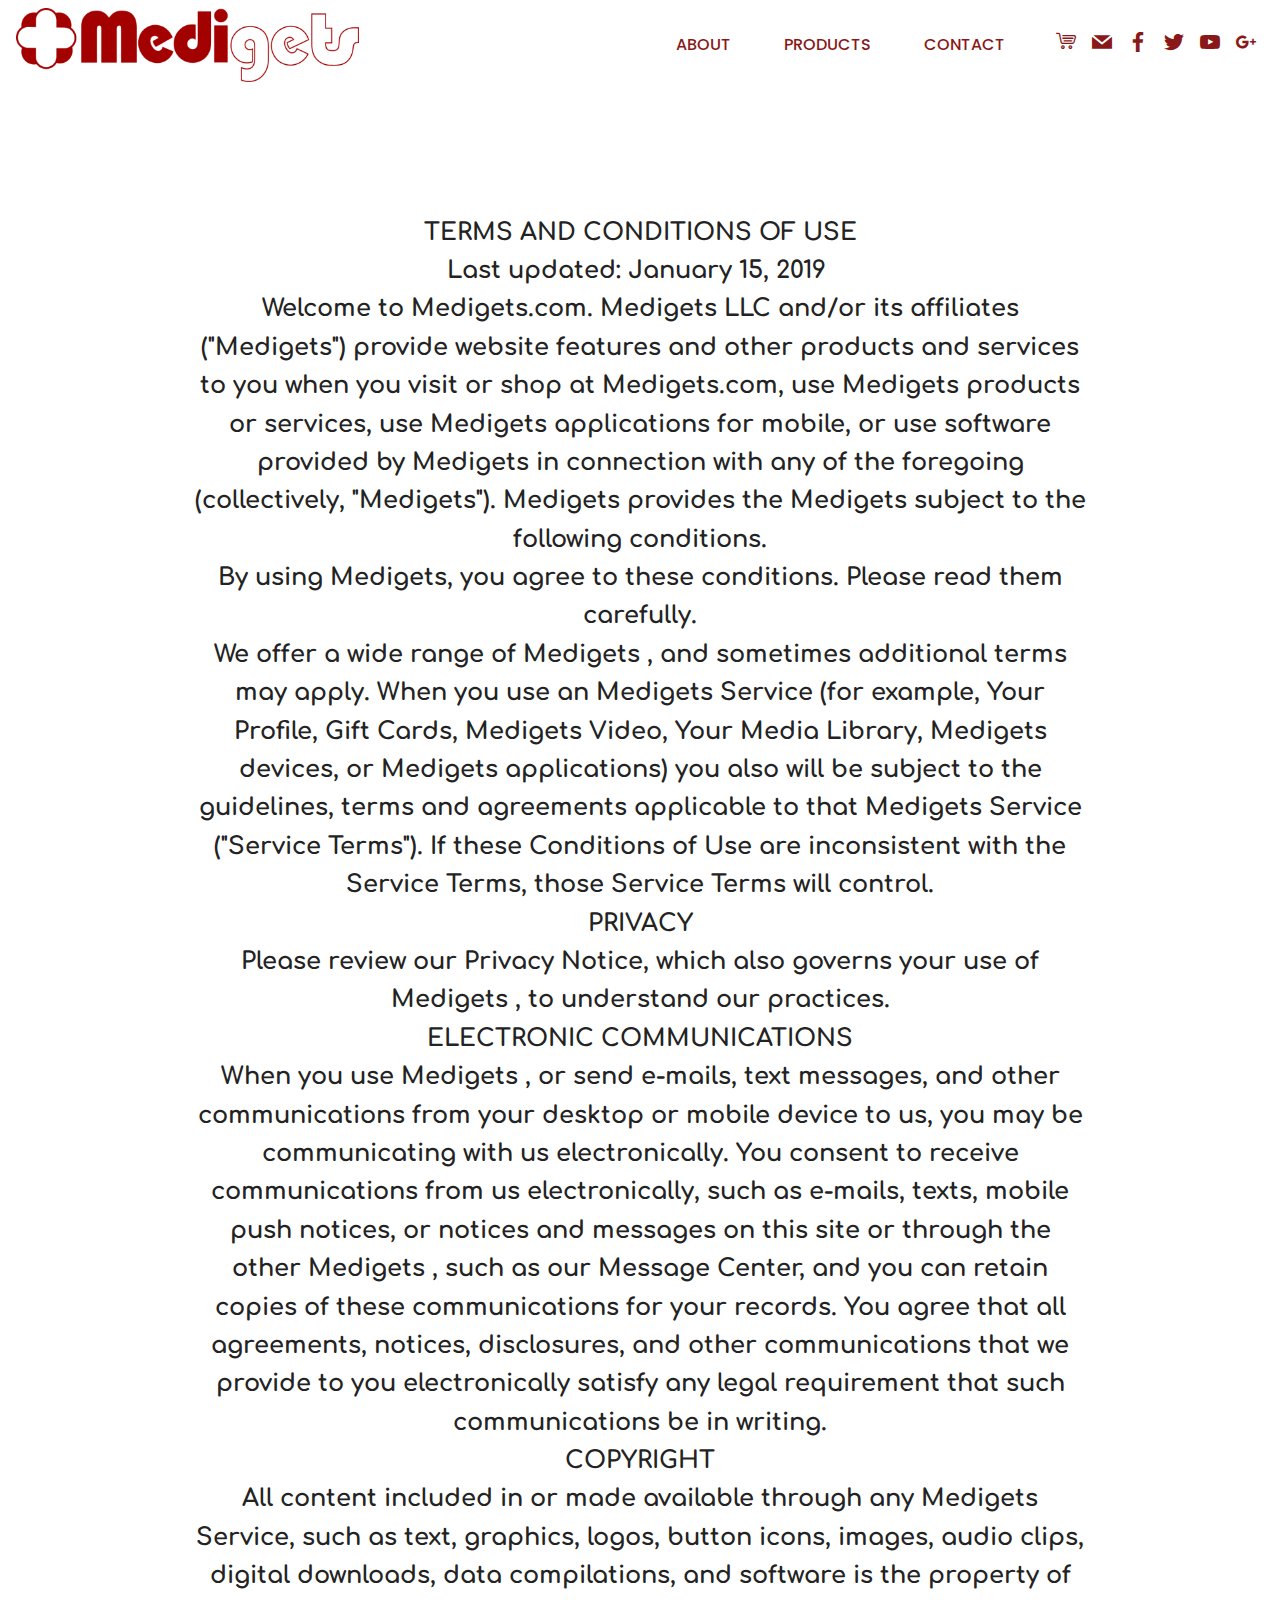
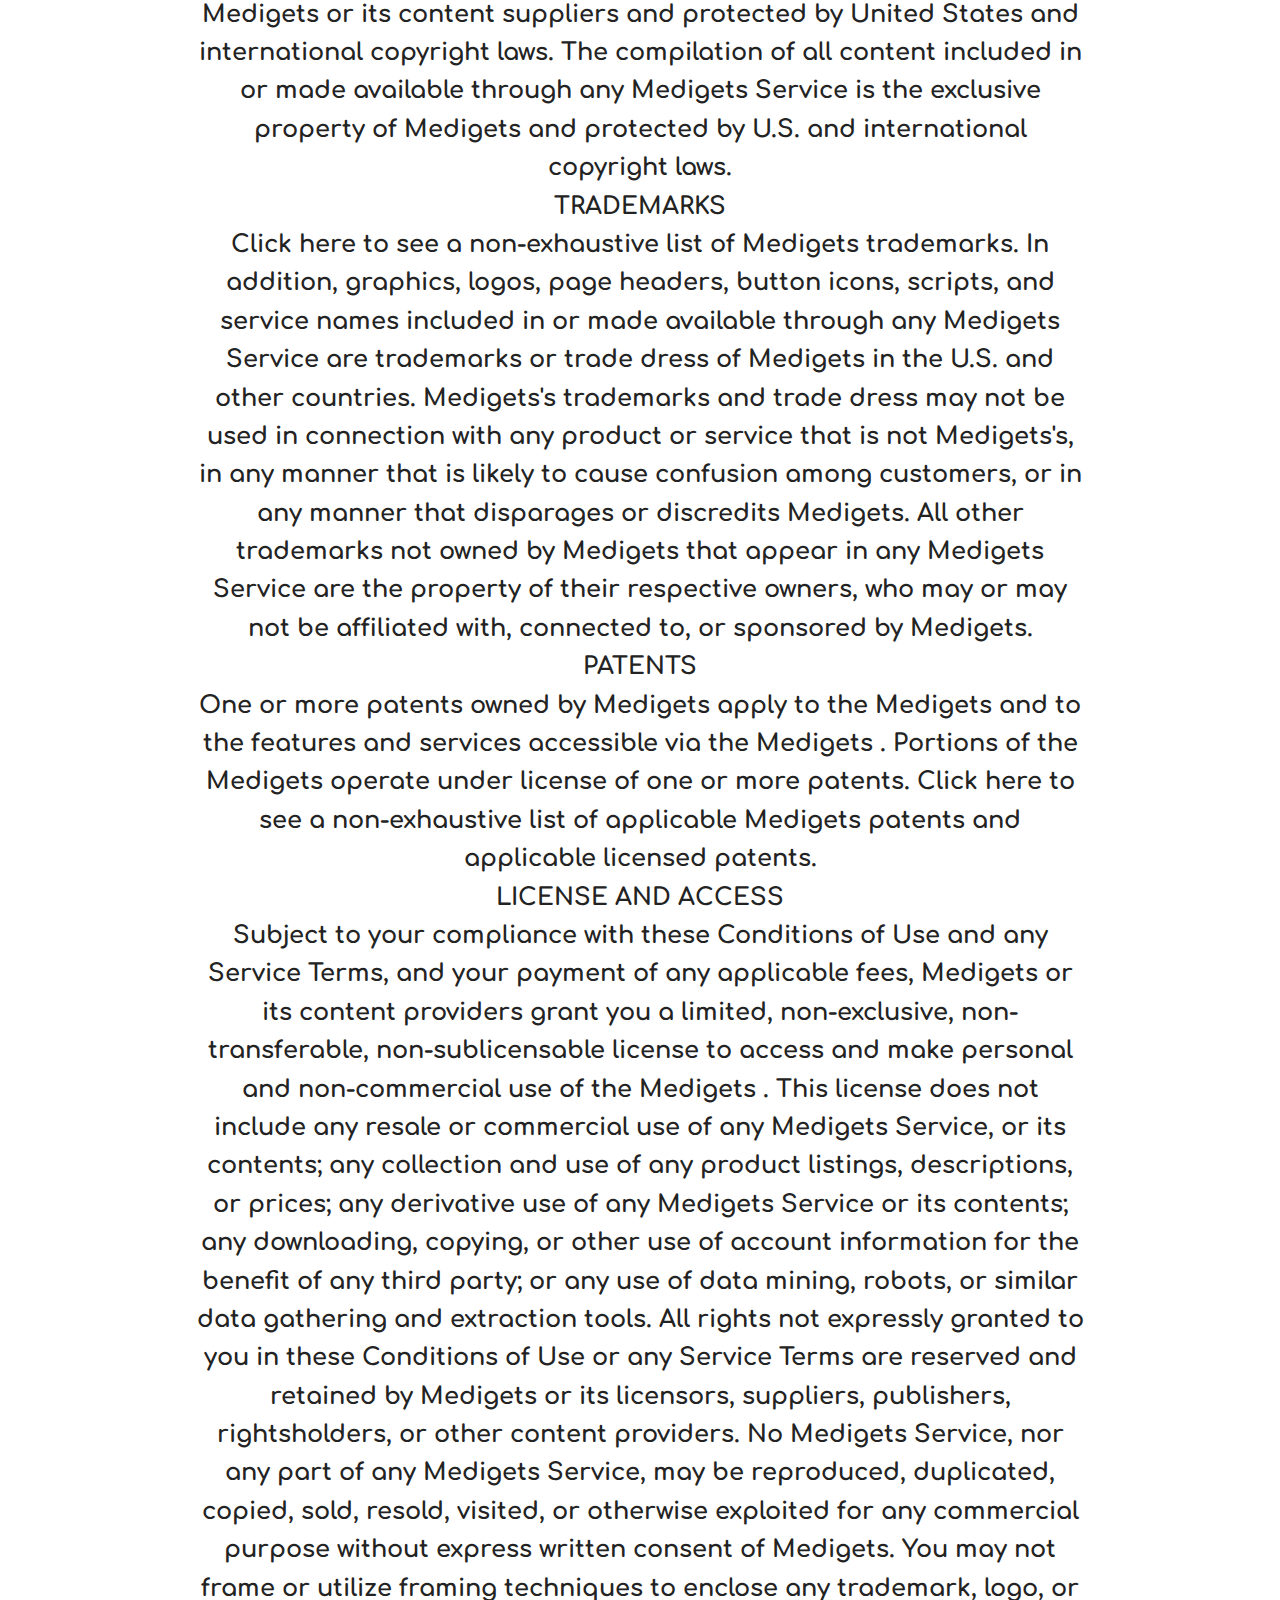
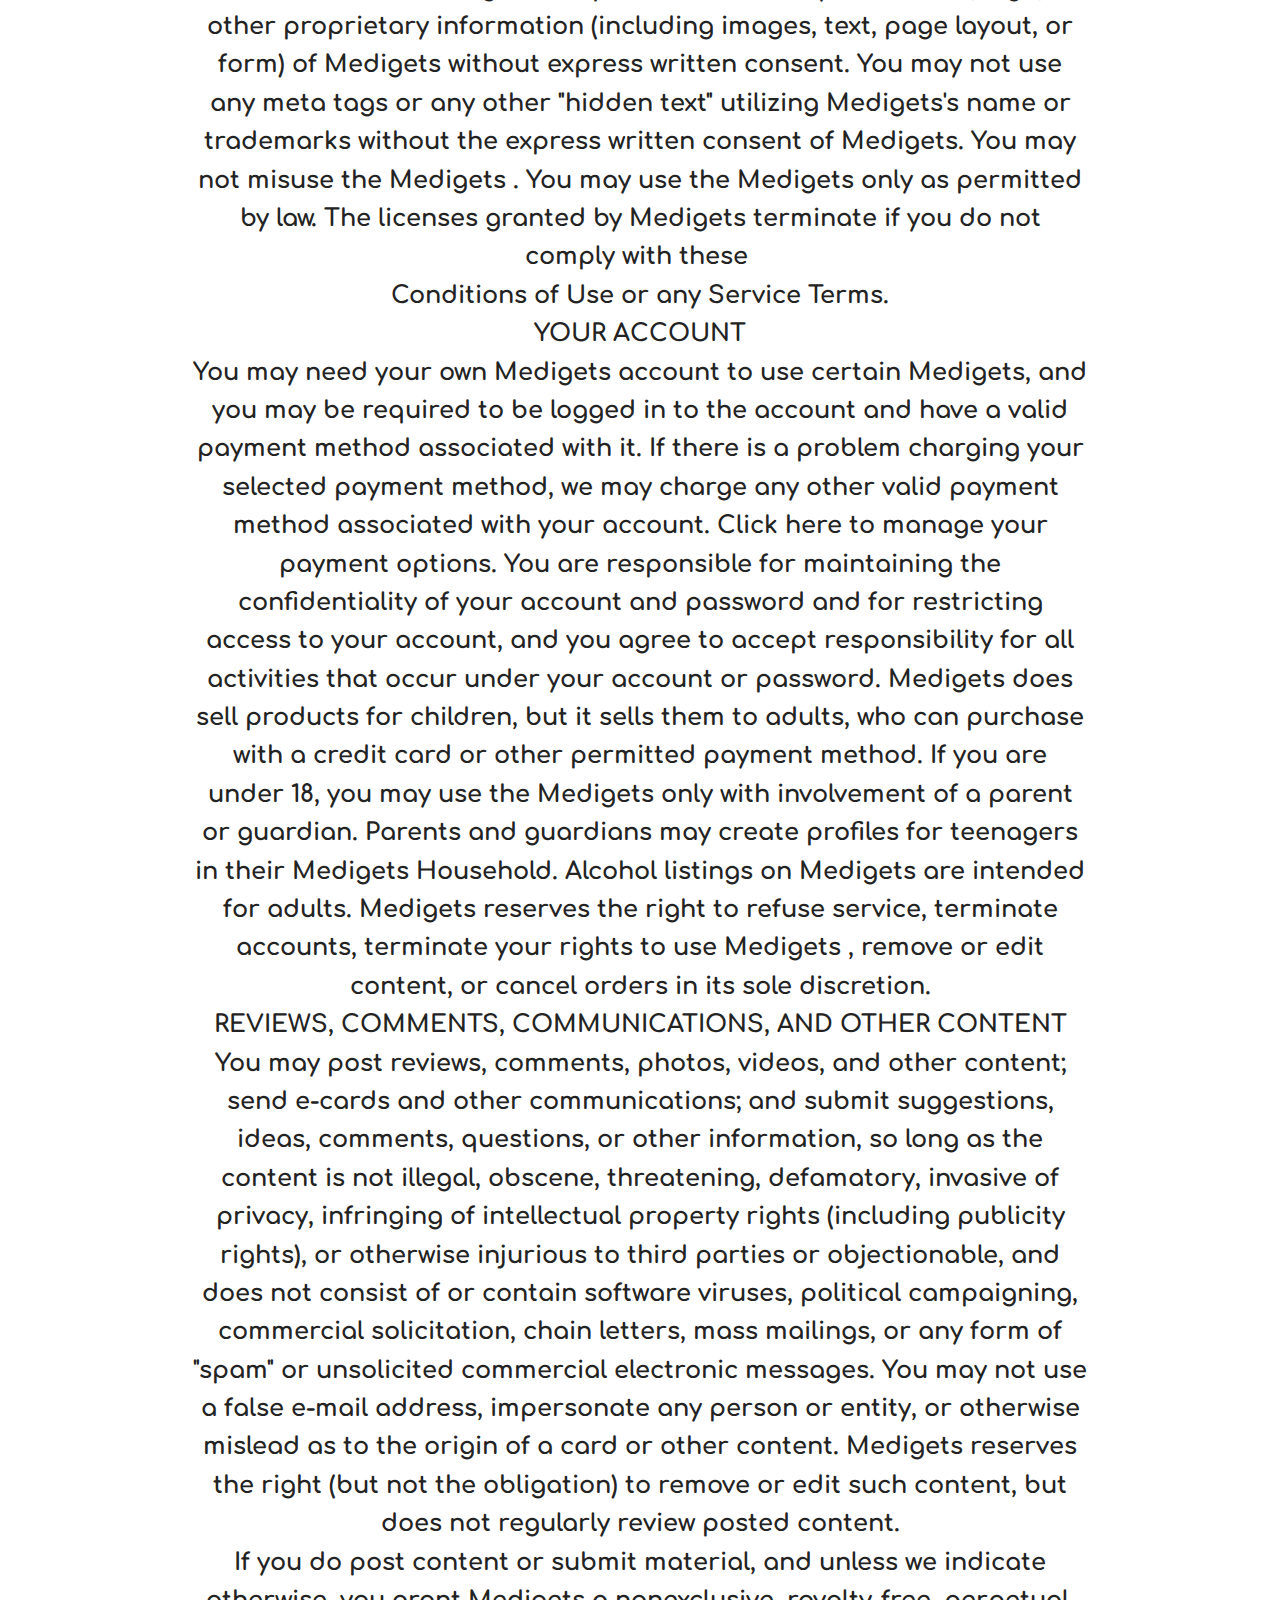
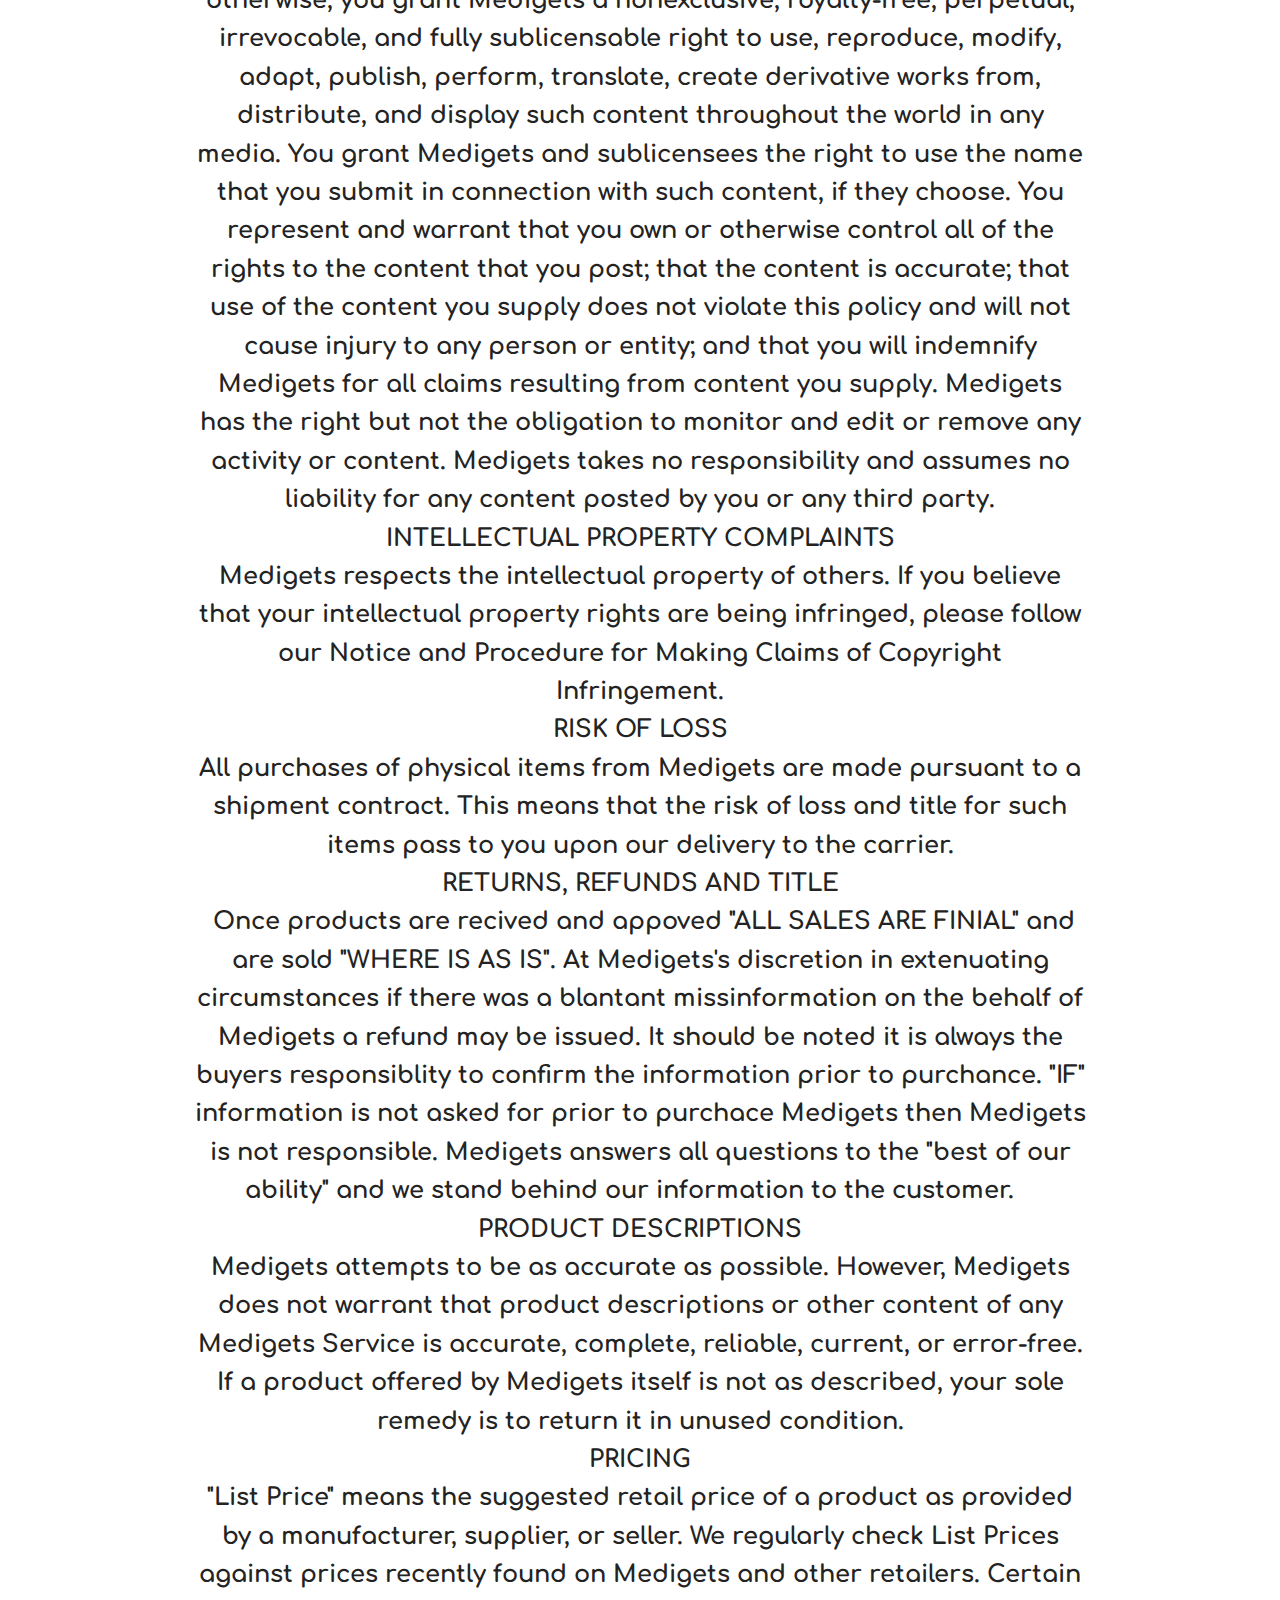
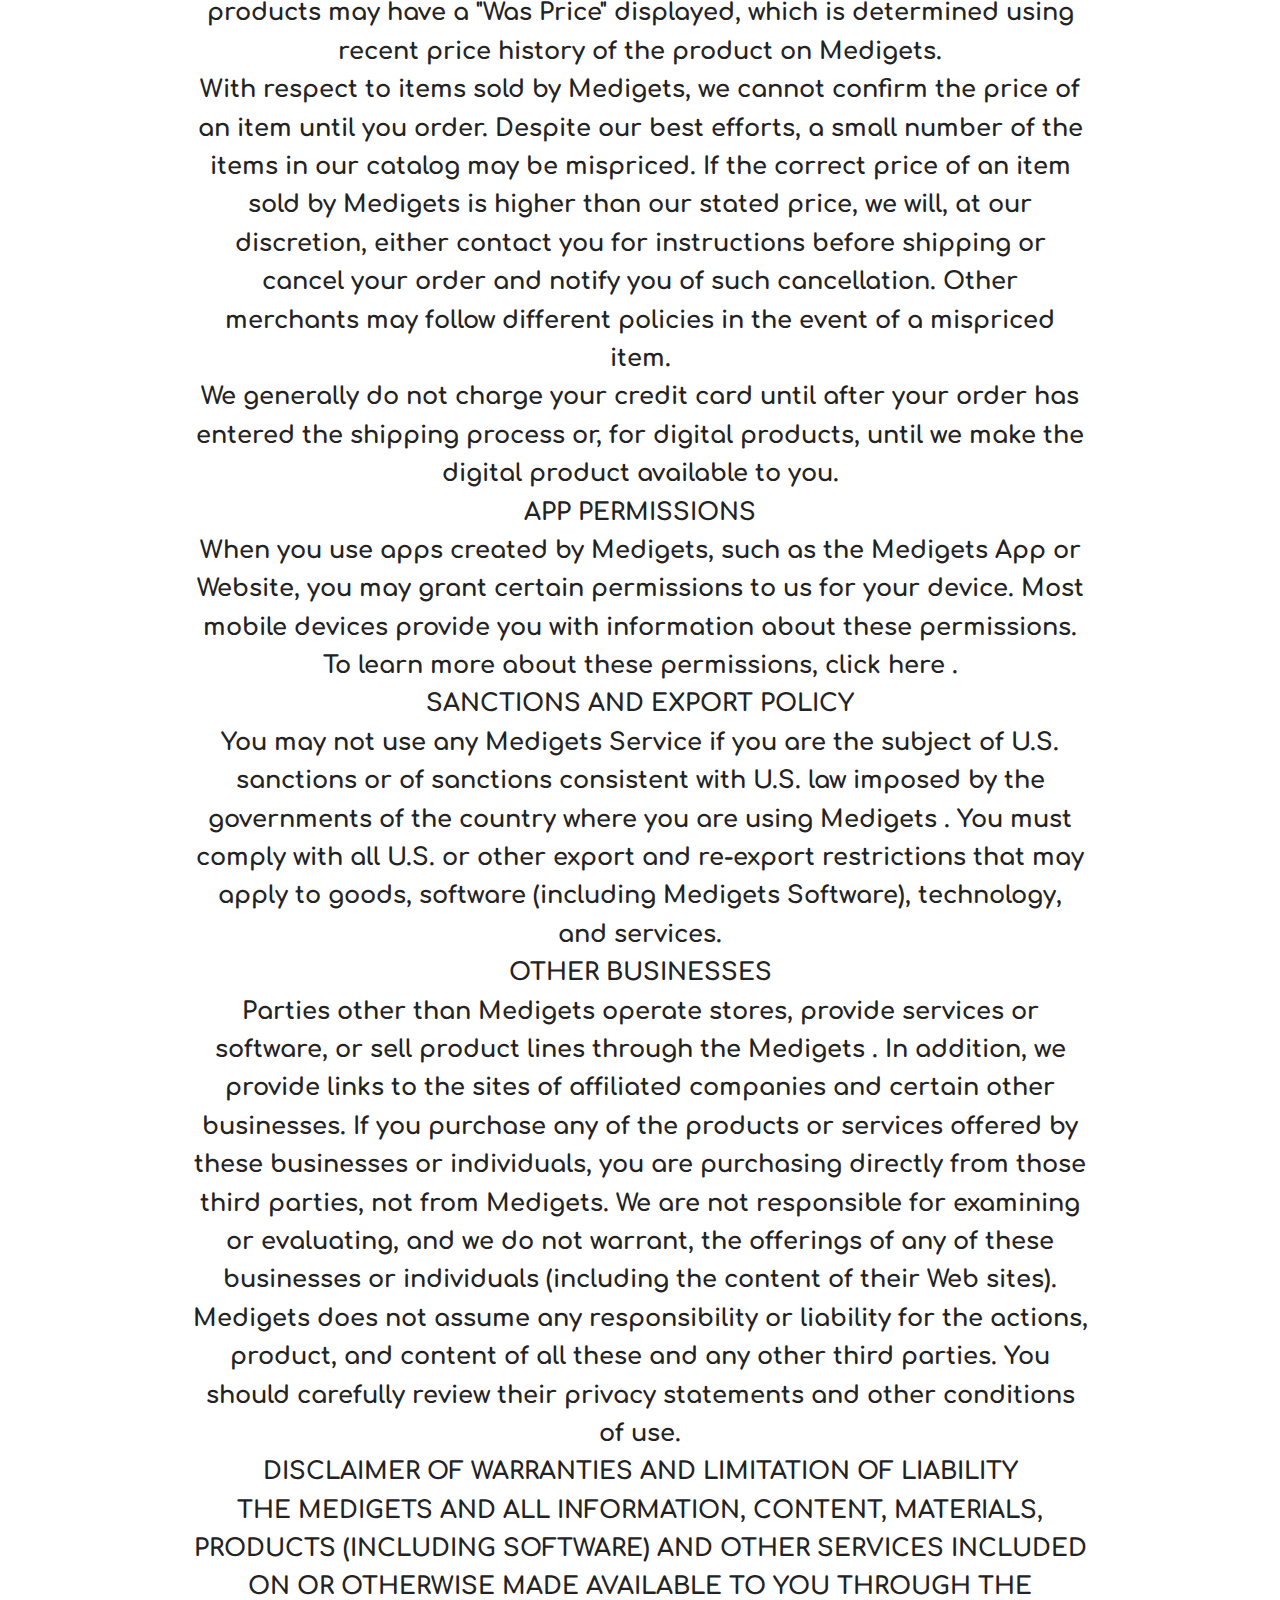
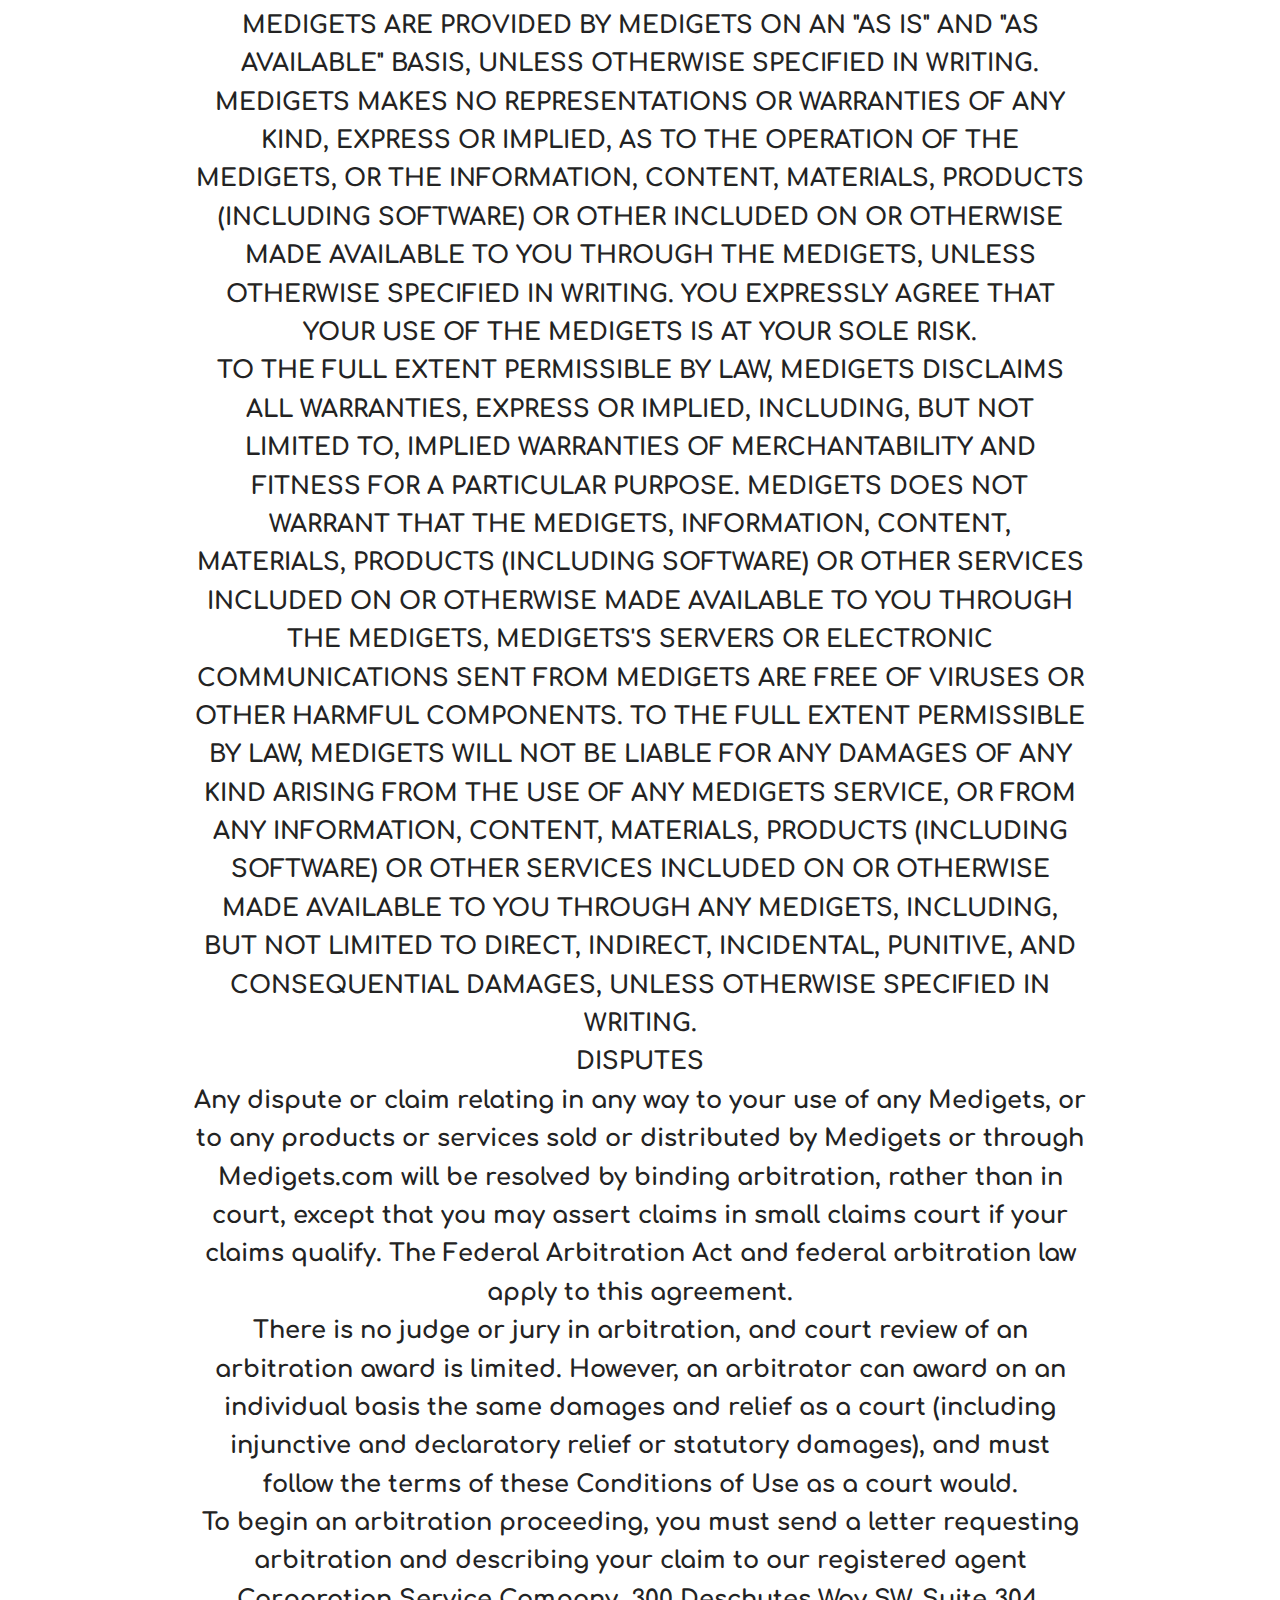
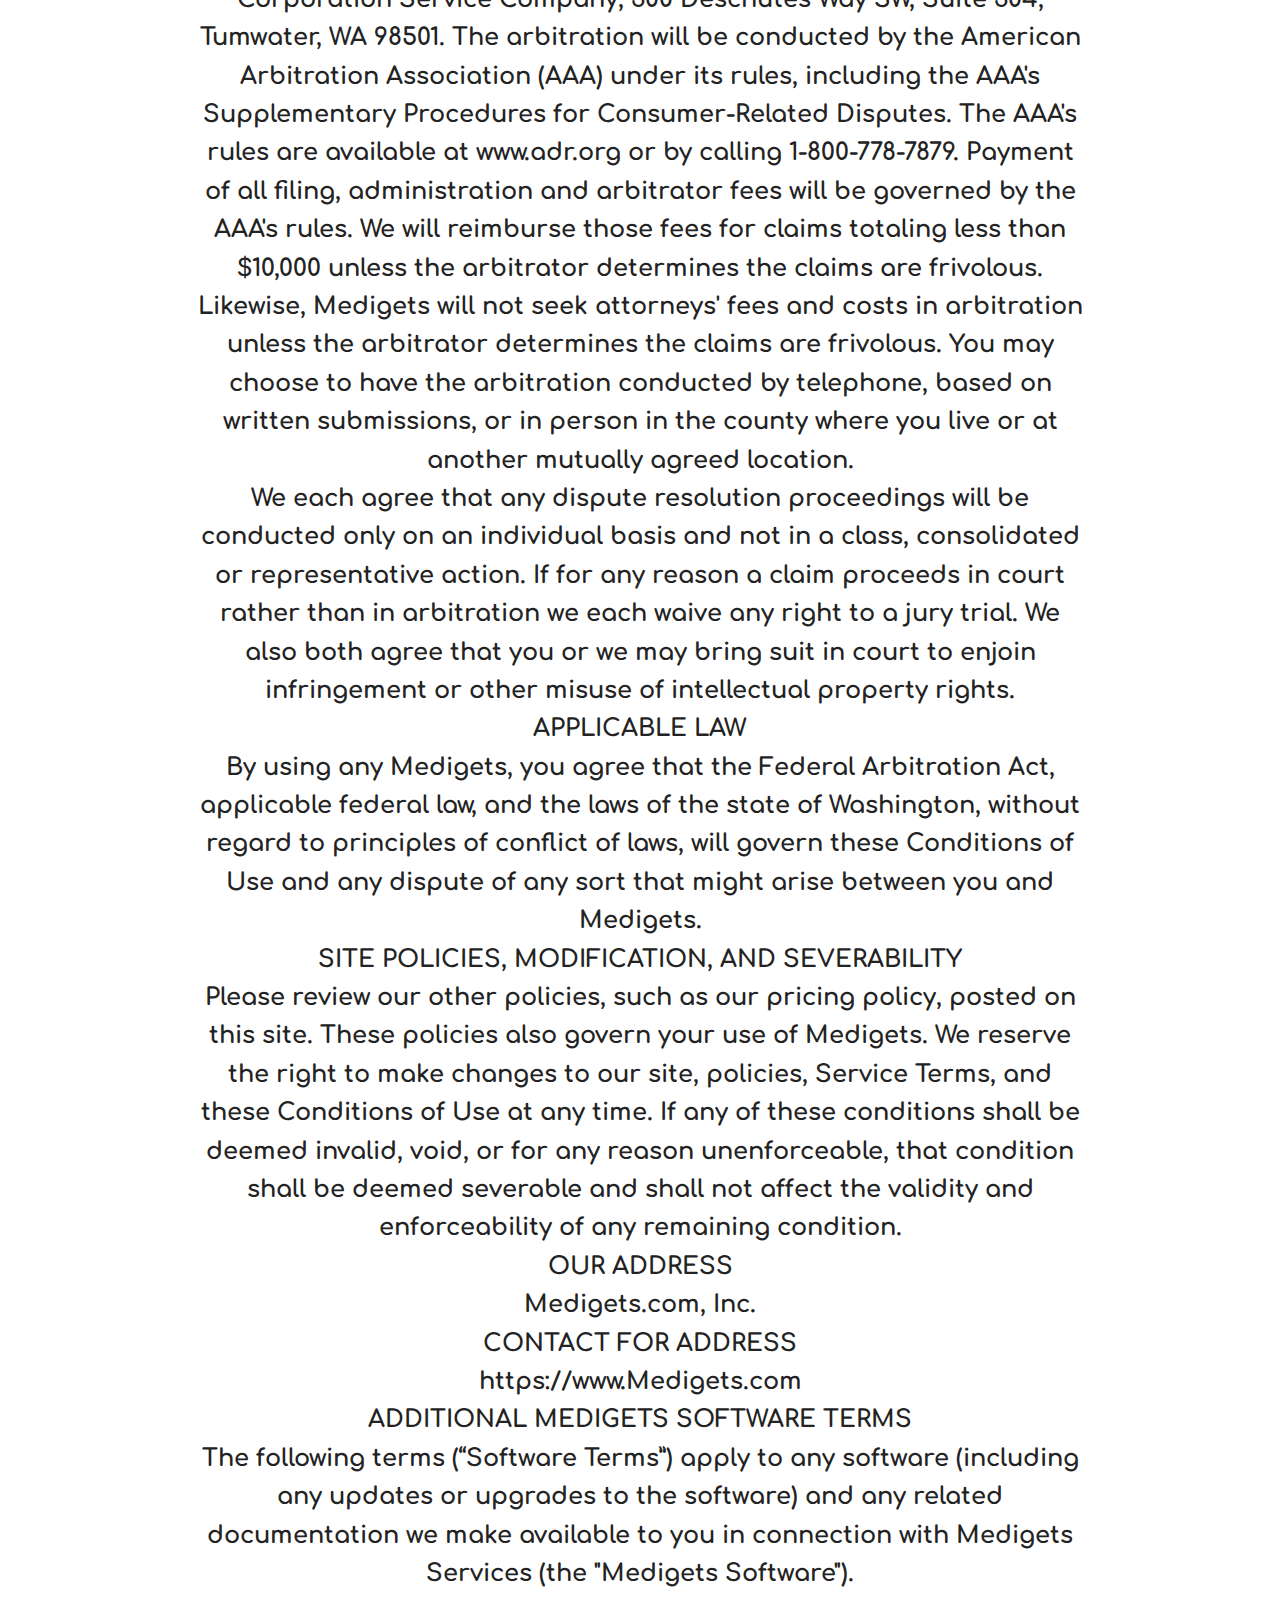
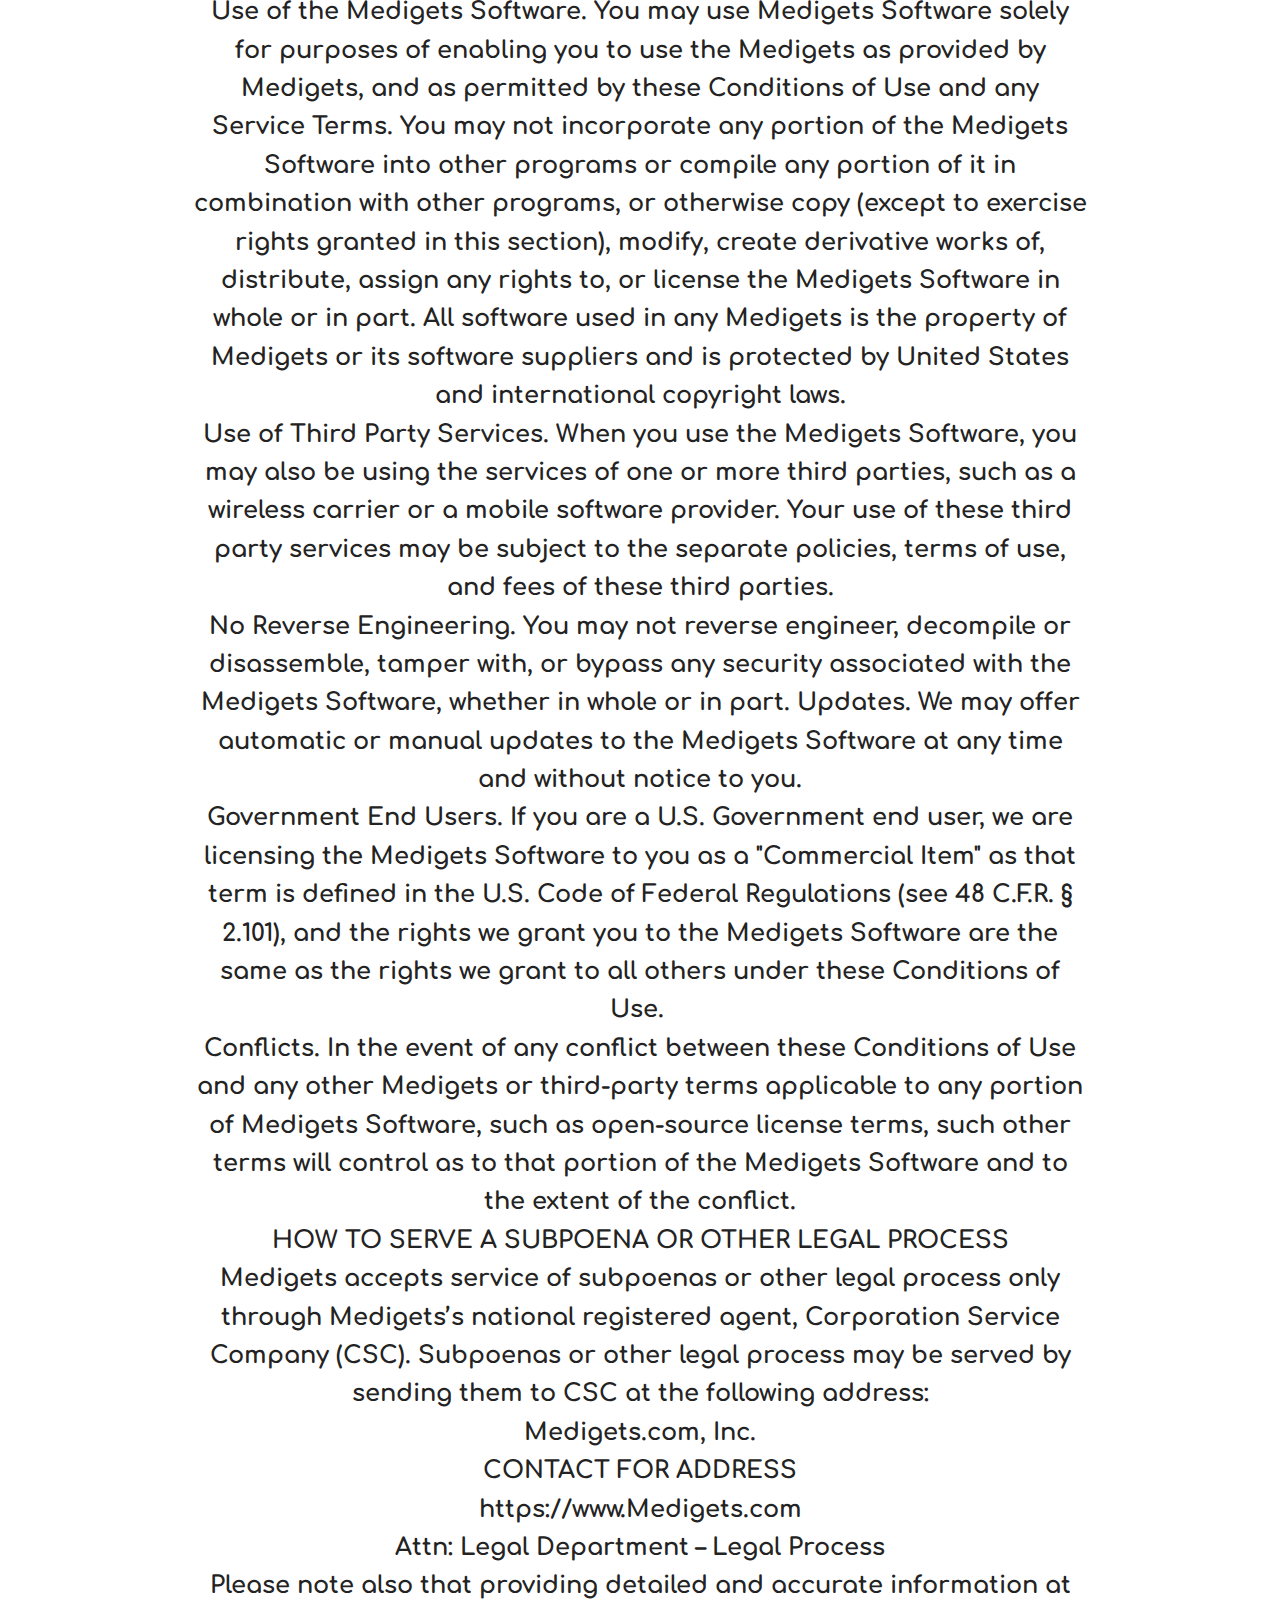
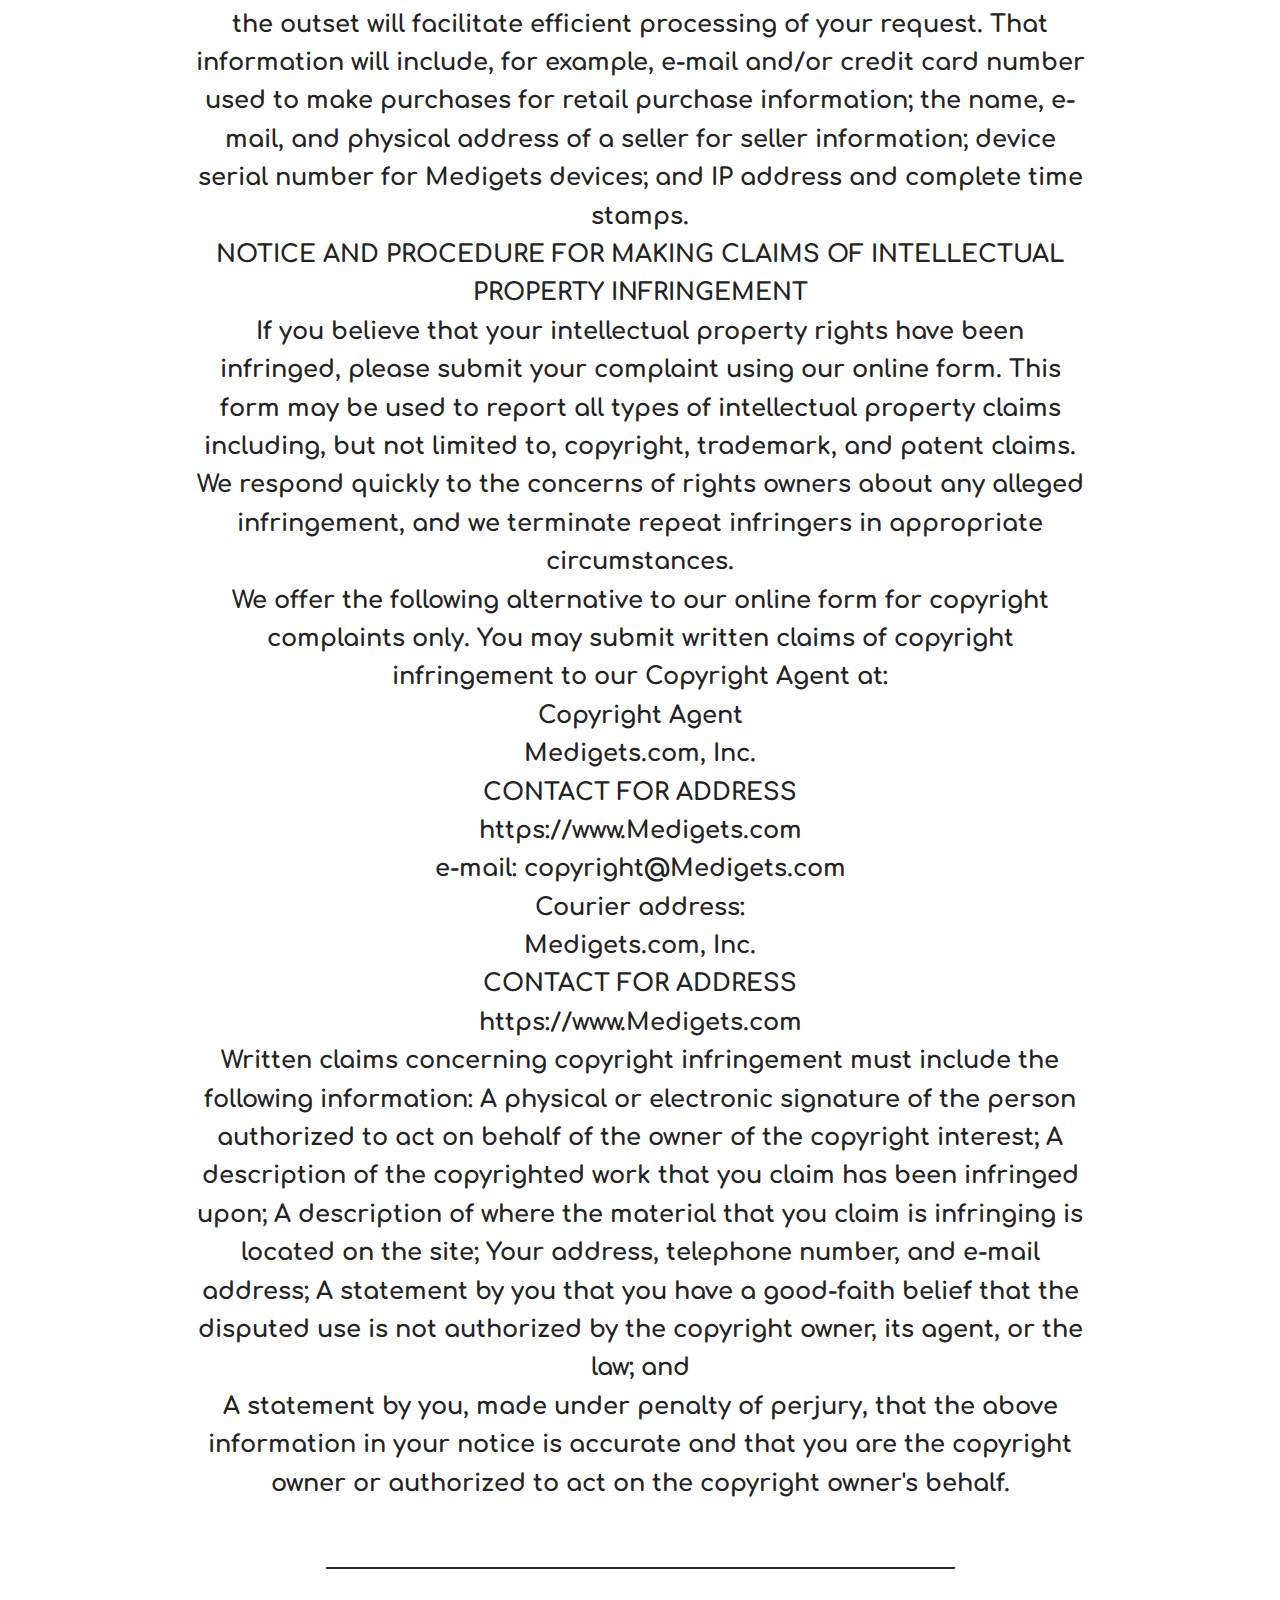
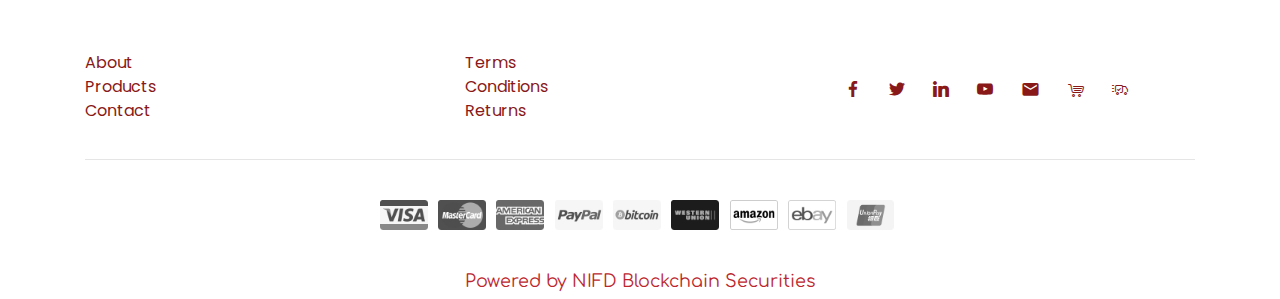
<file: Medigets _Terms_and_Conditions.html>
<!DOCTYPE html>
<html  >
<head>
  <!-- Site made with Mobirise Website Builder v4.10.10, https://mobirise.com -->
  <meta charset="UTF-8">
  <meta http-equiv="X-UA-Compatible" content="IE=edge">
  <meta name="generator" content="Mobirise v4.10.10, mobirise.com">
  <meta name="viewport" content="width=device-width, initial-scale=1, minimum-scale=1">
  <link rel="shortcut icon" href="assets/images/medigets-logo-sm-128x128-1.png" type="image/x-icon">
  <meta name="description" content="A legal notice to page to duely inform the Medigets customers, views and ext. on our terms and conditions. This is a legal high light and falls within the laws on the USA. We stand behind our information and to offer the best "USED", "AS IS WHERE IS" quality medical supplies and equipment at an agreed price on the day of the agreement. We work hard to save you money for medical supplies and equipment.">
  
  <title> Medigets_Terms_and_Conditions</title>
  <link rel="preload" as="style" href="assets/bootstrap-material-design-font/css/material.css">
<link rel="stylesheet" href="assets/bootstrap-material-design-font/css/material.css">
  <link rel="preload" as="style" href="assets/web/assets/mobirise-icons-bold/mobirise-icons-bold.css">
<link rel="stylesheet" href="assets/web/assets/mobirise-icons-bold/mobirise-icons-bold.css">
  <link rel="preload" as="style" href="assets/bootstrap/css/bootstrap.min.css">
<link rel="stylesheet" href="assets/bootstrap/css/bootstrap.min.css">
  <link rel="preload" as="style" href="assets/bootstrap/css/bootstrap-grid.min.css">
<link rel="stylesheet" href="assets/bootstrap/css/bootstrap-grid.min.css">
  <link rel="preload" as="style" href="assets/bootstrap/css/bootstrap-reboot.min.css">
<link rel="stylesheet" href="assets/bootstrap/css/bootstrap-reboot.min.css">
  <link rel="stylesheet" href="assets/gdpr-plugin/gdpr-styles.css">
  <link rel="stylesheet" href="assets/dropdown/css/style.css">
  <link rel="stylesheet" href="assets/socicon/css/styles.css">
  <link rel="stylesheet" href="assets/theme/css/style.css">
  <link rel="stylesheet" href="assets/formoid-css/recaptcha.css">
  <link rel="preload" as="style" href="assets/mobirise/css/mbr-additional.css"><link rel="stylesheet" href="assets/mobirise/css/mbr-additional.css" type="text/css">
  
  
  

</head>
<body>
  <section class="menu cid-reyYXMdqSb" once="menu" id="menu1-w">

    
    

    <nav class="navbar navbar-dropdown navbar-expand-lg">
        <div class="navbar-brand">
            <span class="navbar-logo">
                <a href="index.html">
                    <img src="assets/images/medigets-logo-522x112.png" alt="Mobirise" title="" style="height: 4.6rem;">
                </a>
            </span>
            
        </div>
        <button class="navbar-toggler" type="button" data-toggle="collapse" data-target="#navbarSupportedContent" aria-controls="navbarNavAltMarkup" aria-expanded="false" aria-label="Toggle navigation">
            <div class="hamburger">
                <span></span>
                <span></span>
                <span></span>
                <span></span>
            </div>
        </button>
      <div class="collapse navbar-collapse" id="navbarSupportedContent">
            <ul class="navbar-nav nav-dropdown nav-right" data-app-modern-menu="true"><li class="nav-item">
                    <a class="nav-link link text-secondary display-4" href="index.html">ABOUT</a>
                </li>
                <li class="nav-item">
                    <a class="nav-link link text-secondary display-4" href="Products_ Medigets .html">
                        PRODUCTS
                    </a>
                </li>
                <li class="nav-item">
                    <a class="nav-link link text-secondary display-4" href="Contact_ Medigets.html">
                        CONTACT</a>
                </li></ul>
            <div class="icons-menu">
              <a href="Products_ Medigets .html" target="_blank">
                <span class="p-2 mbr-iconfont mbrib-shopping-cart" style="color: rgb(137, 25, 25); fill: rgb(137, 25, 25);"></span>
              </a>
              <a href="Contact_ Medigets.html" target="_blank">
                <span class="p-2 mbr-iconfont socicon-mail socicon" style="color: rgb(137, 25, 25); fill: rgb(137, 25, 25);"></span>
              </a>
              <a href="https://mobirise.com" target="_blank">
                <span class="p-2 mbr-iconfont socicon-facebook socicon" style="color: rgb(137, 25, 25); fill: rgb(137, 25, 25);"></span>
              </a>
              <a href="https://mobirise.com" target="_blank">
                <span class="p-2 mbr-iconfont socicon-twitter socicon" style="color: rgb(137, 25, 25); fill: rgb(137, 25, 25);"></span>
              </a>
              <a href="https://mobirise.com" target="_blank">
                <span class="p-2 mbr-iconfont socicon-youtube socicon" style="color: rgb(137, 25, 25); fill: rgb(137, 25, 25);"></span>
              </a>
              <a href="https://mobirise.com" target="_blank">
                <span class="p-2 mbr-iconfont socicon-googleplus socicon" style="color: rgb(137, 25, 25); fill: rgb(137, 25, 25);"></span>
              </a>
            </div>
            
      </div>
    </nav>
</section>

<section class="mbr-section article content1 cid-reQg4d7khP" id="content1-z">
    
     

    <div class="container">
        <div class="media-container-row">
            <div class="mbr-text col-12 col-md-8 col-lg-10 mbr-fonts-style display-5">
                <div><strong>
</strong></div><div><strong><br></strong></div><div><strong><br></strong></div><div><strong><br></strong></div><div><strong><br></strong></div><div><strong>TERMS AND CONDITIONS OF USE
</strong></div><div><strong>Last updated: January 15, 2019&nbsp;
</strong></div><div><strong>
</strong></div><div><strong>
</strong></div><div><strong>Welcome to Medigets.com. Medigets LLC and/or its affiliates ("Medigets") provide website features and other products and services to you when you visit or shop at Medigets.com, use Medigets products or services, use Medigets applications for mobile, or use software provided by Medigets in connection with any of the foregoing (collectively, "Medigets"). Medigets provides the Medigets subject to the following conditions.
</strong></div><div><strong>
</strong></div><div><strong>By using Medigets, you agree to these conditions. Please read them carefully.
</strong></div><div><strong>
</strong></div><div><strong>We offer a wide range of Medigets , and sometimes additional terms may apply. When you use an Medigets Service (for example, Your Profile, Gift Cards, Medigets Video, Your Media Library, Medigets devices, or Medigets applications) you also will be subject to the guidelines, terms and agreements applicable to that Medigets Service ("Service Terms"). If these Conditions of Use are inconsistent with the Service Terms, those Service Terms will control.
</strong></div><div><strong>
</strong></div><div><strong>PRIVACY
</strong></div><div><strong>Please review our Privacy Notice, which also governs your use of Medigets , to understand our practices.
</strong></div><div><strong>
</strong></div><div><strong>ELECTRONIC COMMUNICATIONS
</strong></div><div><strong>When you use Medigets , or send e-mails, text messages, and other communications from your desktop or mobile device to us, you may be communicating with us electronically. You consent to receive communications from us electronically, such as e-mails, texts, mobile push notices, or notices and messages on this site or through the other Medigets , such as our Message Center, and you can retain copies of these communications for your records. You agree that all agreements, notices, disclosures, and other communications that we provide to you electronically satisfy any legal requirement that such communications be in writing.
</strong></div><div><strong>
</strong></div><div><strong>COPYRIGHT
</strong></div><div><strong>All content included in or made available through any Medigets Service, such as text, graphics, logos, button icons, images, audio clips, digital downloads, data compilations, and software is the property of Medigets or its content suppliers and protected by United States and international copyright laws. The compilation of all content included in or made available through any Medigets Service is the exclusive property of Medigets and protected by U.S. and international copyright laws.
</strong></div><div><strong>
</strong></div><div><strong>TRADEMARKS
</strong></div><div><strong>Click here to see a non-exhaustive list of Medigets trademarks. In addition, graphics, logos, page headers, button icons, scripts, and service names included in or made available through any Medigets Service are trademarks or trade dress of Medigets in the U.S. and other countries. Medigets's trademarks and trade dress may not be used in connection with any product or service that is not Medigets's, in any manner that is likely to cause confusion among customers, or in any manner that disparages or discredits Medigets. All other trademarks not owned by Medigets that appear in any Medigets Service are the property of their respective owners, who may or may not be affiliated with, connected to, or sponsored by Medigets.
</strong></div><div><strong>
</strong></div><div><strong>PATENTS
</strong></div><div><strong>One or more patents owned by Medigets apply to the Medigets and to the features and services accessible via the Medigets . Portions of the Medigets operate under license of one or more patents. Click here to see a non-exhaustive list of applicable Medigets patents and applicable licensed patents.
</strong></div><div><strong>
</strong></div><div><strong>LICENSE AND ACCESS
</strong></div><div><strong>Subject to your compliance with these Conditions of Use and any Service Terms, and your payment of any applicable fees, Medigets or its content providers grant you a limited, non-exclusive, non-transferable, non-sublicensable license to access and make personal and non-commercial use of the Medigets . This license does not include any resale or commercial use of any Medigets Service, or its contents; any collection and use of any product listings, descriptions, or prices; any derivative use of any Medigets Service or its contents; any downloading, copying, or other use of account information for the benefit of any third party; or any use of data mining, robots, or similar data gathering and extraction tools. All rights not expressly granted to you in these Conditions of Use or any Service Terms are reserved and retained by Medigets or its licensors, suppliers, publishers, rightsholders, or other content providers. No Medigets Service, nor any part of any Medigets Service, may be reproduced, duplicated, copied, sold, resold, visited, or otherwise exploited for any commercial purpose without express written consent of Medigets. You may not frame or utilize framing techniques to enclose any trademark, logo, or other proprietary information (including images, text, page layout, or form) of Medigets without express written consent. You may not use any meta tags or any other "hidden text" utilizing Medigets's name or trademarks without the express written consent of Medigets. You may not misuse the Medigets . You may use the Medigets only as permitted by law. The licenses granted by Medigets terminate if you do not comply with these&nbsp;
</strong></div><div><strong>Conditions of Use or any Service Terms.
</strong></div><div><strong>
</strong></div><div><strong>YOUR ACCOUNT
</strong></div><div><strong>You may need your own Medigets account to use certain Medigets, and you may be required to be logged in to the account and have a valid payment method associated with it. If there is a problem charging your selected payment method, we may charge any other valid payment method associated with your account. Click here to manage your payment options. You are responsible for maintaining the confidentiality of your account and password and for restricting access to your account, and you agree to accept responsibility for all activities that occur under your account or password. Medigets does sell products for children, but it sells them to adults, who can purchase with a credit card or other permitted payment method. If you are under 18, you may use the Medigets only with involvement of a parent or guardian. Parents and guardians may create profiles for teenagers in their Medigets Household. Alcohol listings on Medigets are intended for adults. Medigets reserves the right to refuse service, terminate accounts, terminate your rights to use Medigets , remove or edit content, or cancel orders in its sole discretion.
</strong></div><div><strong>
</strong></div><div><strong>REVIEWS, COMMENTS, COMMUNICATIONS, AND OTHER CONTENT
</strong></div><div><strong>You may post reviews, comments, photos, videos, and other content; send e-cards and other communications; and submit suggestions, ideas, comments, questions, or other information, so long as the content is not illegal, obscene, threatening, defamatory, invasive of privacy, infringing of intellectual property rights (including publicity rights), or otherwise injurious to third parties or objectionable, and does not consist of or contain software viruses, political campaigning, commercial solicitation, chain letters, mass mailings, or any form of "spam" or unsolicited commercial electronic messages. You may not use a false e-mail address, impersonate any person or entity, or otherwise mislead as to the origin of a card or other content. Medigets reserves the right (but not the obligation) to remove or edit such content, but does not regularly review posted content.
</strong></div><div><strong>
</strong></div><div><strong>If you do post content or submit material, and unless we indicate otherwise, you grant Medigets a nonexclusive, royalty-free, perpetual, irrevocable, and fully sublicensable right to use, reproduce, modify, adapt, publish, perform, translate, create derivative works from, distribute, and display such content throughout the world in any media. You grant Medigets and sublicensees the right to use the name that you submit in connection with such content, if they choose. You represent and warrant that you own or otherwise control all of the rights to the content that you post; that the content is accurate; that use of the content you supply does not violate this policy and will not cause injury to any person or entity; and that you will indemnify Medigets for all claims resulting from content you supply. Medigets has the right but not the obligation to monitor and edit or remove any activity or content. Medigets takes no responsibility and assumes no liability for any content posted by you or any third party.
</strong></div><div><strong>
</strong></div><div><strong>INTELLECTUAL PROPERTY COMPLAINTS
</strong></div><div><strong>Medigets respects the intellectual property of others. If you believe that your intellectual property rights are being infringed, please follow our Notice and Procedure for Making Claims of Copyright Infringement.
</strong></div><div><strong>
</strong></div><div><strong>RISK OF LOSS
</strong></div><div><strong>All purchases of physical items from Medigets are made pursuant to a shipment contract. This means that the risk of loss and title for such items pass to you upon our delivery to the carrier.
</strong></div><div><strong>
</strong></div><div><strong>RETURNS, REFUNDS AND TITLE
</strong></div><div><strong>&nbsp;Once products are recived and appoved "ALL SALES ARE FINIAL" and are sold "WHERE IS AS IS". At Medigets's discretion in extenuating circumstances if there was a blantant missinformation on the behalf of Medigets a refund may be issued. It should be noted it is always the buyers responsiblity to confirm the information prior to purchance. "IF" information is not asked for prior to purchace Medigets then Medigets is not responsible. Medigets answers all questions to the "best of our ability" and we stand behind our information to the customer. &nbsp;&nbsp;
</strong></div><div><strong>
</strong></div><div><strong>PRODUCT DESCRIPTIONS
</strong></div><div><strong>Medigets attempts to be as accurate as possible. However, Medigets does not warrant that product descriptions or other content of any Medigets Service is accurate, complete, reliable, current, or error-free. If a product offered by Medigets itself is not as described, your sole remedy is to return it in unused condition.
</strong></div><div><strong>
</strong></div><div><strong>PRICING
</strong></div><div><strong>"List Price" means the suggested retail price of a product as provided by a manufacturer, supplier, or seller. We regularly check List Prices against prices recently found on Medigets and other retailers. Certain products may have a "Was Price" displayed, which is determined using recent price history of the product on Medigets.
</strong></div><div><strong>
</strong></div><div><strong>With respect to items sold by Medigets, we cannot confirm the price of an item until you order. Despite our best efforts, a small number of the items in our catalog may be mispriced. If the correct price of an item sold by Medigets is higher than our stated price, we will, at our discretion, either contact you for instructions before shipping or cancel your order and notify you of such cancellation. Other merchants may follow different policies in the event of a mispriced item.
</strong></div><div><strong>
</strong></div><div><strong>We generally do not charge your credit card until after your order has entered the shipping process or, for digital products, until we make the digital product available to you.
</strong></div><div><strong>
</strong></div><div><strong>APP PERMISSIONS
</strong></div><div><strong>When you use apps created by Medigets, such as the Medigets App or Website, you may grant certain permissions to us for your device. Most mobile devices provide you with information about these permissions. To learn more about these permissions, click here .
</strong></div><div><strong>
</strong></div><div><strong>SANCTIONS AND EXPORT POLICY
</strong></div><div><strong>You may not use any Medigets Service if you are the subject of U.S. sanctions or of sanctions consistent with U.S. law imposed by the governments of the country where you are using Medigets . You must comply with all U.S. or other export and re-export restrictions that may apply to goods, software (including Medigets Software), technology, and services.
</strong></div><div><strong>
</strong></div><div><strong>OTHER BUSINESSES
</strong></div><div><strong>Parties other than Medigets operate stores, provide services or software, or sell product lines through the Medigets . In addition, we provide links to the sites of affiliated companies and certain other businesses. If you purchase any of the products or services offered by these businesses or individuals, you are purchasing directly from those third parties, not from Medigets. We are not responsible for examining or evaluating, and we do not warrant, the offerings of any of these businesses or individuals (including the content of their Web sites). Medigets does not assume any responsibility or liability for the actions, product, and content of all these and any other third parties. You should carefully review their privacy statements and other conditions of use.
</strong></div><div><strong>
</strong></div><div><strong>DISCLAIMER OF WARRANTIES AND LIMITATION OF LIABILITY
</strong></div><div><strong>THE MEDIGETS AND ALL INFORMATION, CONTENT, MATERIALS, PRODUCTS (INCLUDING SOFTWARE) AND OTHER SERVICES INCLUDED ON OR OTHERWISE MADE AVAILABLE TO YOU THROUGH THE MEDIGETS ARE PROVIDED BY MEDIGETS ON AN "AS IS" AND "AS AVAILABLE" BASIS, UNLESS OTHERWISE SPECIFIED IN WRITING. MEDIGETS MAKES NO REPRESENTATIONS OR WARRANTIES OF ANY KIND, EXPRESS OR IMPLIED, AS TO THE OPERATION OF THE MEDIGETS, OR THE INFORMATION, CONTENT, MATERIALS, PRODUCTS (INCLUDING SOFTWARE) OR OTHER INCLUDED ON OR OTHERWISE MADE AVAILABLE TO YOU THROUGH THE MEDIGETS, UNLESS OTHERWISE SPECIFIED IN WRITING. YOU EXPRESSLY AGREE THAT YOUR USE OF THE MEDIGETS IS AT YOUR SOLE RISK.
</strong></div><div><strong>TO THE FULL EXTENT PERMISSIBLE BY LAW, MEDIGETS DISCLAIMS ALL WARRANTIES, EXPRESS OR IMPLIED, INCLUDING, BUT NOT LIMITED TO, IMPLIED WARRANTIES OF MERCHANTABILITY AND FITNESS FOR A PARTICULAR PURPOSE. MEDIGETS DOES NOT WARRANT THAT THE MEDIGETS, INFORMATION, CONTENT, MATERIALS, PRODUCTS (INCLUDING SOFTWARE) OR OTHER SERVICES INCLUDED ON OR OTHERWISE MADE AVAILABLE TO YOU THROUGH THE MEDIGETS, MEDIGETS'S SERVERS OR ELECTRONIC COMMUNICATIONS SENT FROM MEDIGETS ARE FREE OF VIRUSES OR OTHER HARMFUL COMPONENTS. TO THE FULL EXTENT PERMISSIBLE BY LAW, MEDIGETS WILL NOT BE LIABLE FOR ANY DAMAGES OF ANY KIND ARISING FROM THE USE OF ANY MEDIGETS SERVICE, OR FROM ANY INFORMATION, CONTENT, MATERIALS, PRODUCTS (INCLUDING SOFTWARE) OR OTHER SERVICES INCLUDED ON OR OTHERWISE MADE AVAILABLE TO YOU THROUGH ANY MEDIGETS, INCLUDING, BUT NOT LIMITED TO DIRECT, INDIRECT, INCIDENTAL, PUNITIVE, AND CONSEQUENTIAL DAMAGES, UNLESS OTHERWISE SPECIFIED IN WRITING.
</strong></div><div><strong>
</strong></div><div><strong>DISPUTES
</strong></div><div><strong>Any dispute or claim relating in any way to your use of any Medigets, or to any products or services sold or distributed by Medigets or through Medigets.com will be resolved by binding arbitration, rather than in court, except that you may assert claims in small claims court if your claims qualify. The Federal Arbitration Act and federal arbitration law apply to this agreement.
</strong></div><div><strong>
</strong></div><div><strong>There is no judge or jury in arbitration, and court review of an arbitration award is limited. However, an arbitrator can award on an individual basis the same damages and relief as a court (including injunctive and declaratory relief or statutory damages), and must follow the terms of these Conditions of Use as a court would.
</strong></div><div><strong>To begin an arbitration proceeding, you must send a letter requesting arbitration and describing your claim to our registered agent Corporation Service Company, 300 Deschutes Way SW, Suite 304, Tumwater, WA 98501. The arbitration will be conducted by the American Arbitration Association (AAA) under its rules, including the AAA's Supplementary Procedures for Consumer-Related Disputes. The AAA's rules are available at www.adr.org or by calling 1-800-778-7879. Payment of all filing, administration and arbitrator fees will be governed by the AAA's rules. We will reimburse those fees for claims totaling less than $10,000 unless the arbitrator determines the claims are frivolous. Likewise, Medigets will not seek attorneys' fees and costs in arbitration unless the arbitrator determines the claims are frivolous. You may choose to have the arbitration conducted by telephone, based on written submissions, or in person in the county where you live or at another mutually agreed location.
</strong></div><div><strong>
</strong></div><div><strong>We each agree that any dispute resolution proceedings will be conducted only on an individual basis and not in a class, consolidated or representative action. If for any reason a claim proceeds in court rather than in arbitration we each waive any right to a jury trial. We also both agree that you or we may bring suit in court to enjoin infringement or other misuse of intellectual property rights.
</strong></div><div><strong>
</strong></div><div><strong>APPLICABLE LAW
</strong></div><div><strong>By using any Medigets, you agree that the Federal Arbitration Act, applicable federal law, and the laws of the state of Washington, without regard to principles of conflict of laws, will govern these Conditions of Use and any dispute of any sort that might arise between you and Medigets.
</strong></div><div><strong>
</strong></div><div><strong>SITE POLICIES, MODIFICATION, AND SEVERABILITY
</strong></div><div><strong>Please review our other policies, such as our pricing policy, posted on this site. These policies also govern your use of Medigets. We reserve the right to make changes to our site, policies, Service Terms, and these Conditions of Use at any time. If any of these conditions shall be deemed invalid, void, or for any reason unenforceable, that condition shall be deemed severable and shall not affect the validity and enforceability of any remaining condition.
</strong></div><div><strong>
</strong></div><div><strong>OUR ADDRESS
</strong></div><div><strong>Medigets.com, Inc.
</strong></div><div><strong>CONTACT FOR ADDRESS
</strong></div><div><strong>https://www.Medigets.com
</strong></div><div><strong>
</strong></div><div><strong>ADDITIONAL MEDIGETS SOFTWARE TERMS
</strong></div><div><strong>The following terms (“Software Terms”) apply to any software (including any updates or upgrades to the software) and any related documentation we make available to you in connection with Medigets Services (the "Medigets Software").
</strong></div><div><strong>
</strong></div><div><strong>Use of the Medigets Software. You may use Medigets Software solely for purposes of enabling you to use the Medigets as provided by Medigets, and as permitted by these Conditions of Use and any Service Terms. You may not incorporate any portion of the Medigets Software into other programs or compile any portion of it in combination with other programs, or otherwise copy (except to exercise rights granted in this section), modify, create derivative works of, distribute, assign any rights to, or license the Medigets Software in whole or in part. All software used in any Medigets is the property of Medigets or its software suppliers and is protected by United States and international copyright laws.
</strong></div><div><strong>
</strong></div><div><strong>Use of Third Party Services. When you use the Medigets Software, you may also be using the services of one or more third parties, such as a wireless carrier or a mobile software provider. Your use of these third party services may be subject to the separate policies, terms of use, and fees of these third parties.
</strong></div><div><strong>
</strong></div><div><strong>No Reverse Engineering. You may not reverse engineer, decompile or disassemble, tamper with, or bypass any security associated with the Medigets Software, whether in whole or in part.&nbsp;Updates. We may offer automatic or manual updates to the Medigets Software at any time and without notice to you.
</strong></div><div><strong>
</strong></div><div><strong>Government End Users. If you are a U.S. Government end user, we are licensing the Medigets Software to you as a "Commercial Item" as that term is defined in the U.S. Code of Federal Regulations (see 48 C.F.R. § 2.101), and the rights we grant you to the Medigets Software are the same as the rights we grant to all others under these Conditions of Use.&nbsp;
</strong></div><div><strong>
</strong></div><div><strong>Conflicts. In the event of any conflict between these Conditions of Use and any other Medigets or third-party terms applicable to any portion of Medigets Software, such as open-source license terms, such other terms will control as to that portion of the Medigets Software and to the extent of the conflict.
</strong></div><div><strong>
</strong></div><div><strong>HOW TO SERVE A SUBPOENA OR OTHER LEGAL PROCESS
</strong></div><div><strong>Medigets accepts service of subpoenas or other legal process only through Medigets’s national registered agent, Corporation Service Company (CSC). Subpoenas or other legal process may be served by sending them to CSC at the following address:
</strong></div><div><strong>
</strong></div><div><strong>Medigets.com, Inc.
</strong></div><div><strong>CONTACT FOR ADDRESS
</strong></div><div><strong>https://www.Medigets.com
</strong></div><div><strong>Attn: Legal Department – Legal Process
</strong></div><div><strong>
</strong></div><div><strong>Please note also that providing detailed and accurate information at the outset will facilitate efficient processing of your request. That information will include, for example, e-mail and/or credit card number used to make purchases for retail purchase information; the name, e-mail, and physical address of a seller for seller information; device serial number for Medigets devices; and IP address and complete time stamps.
</strong></div><div><strong>
</strong></div><div><strong>NOTICE AND PROCEDURE FOR MAKING CLAIMS OF INTELLECTUAL PROPERTY INFRINGEMENT
</strong></div><div><strong>If you believe that your intellectual property rights have been infringed, please submit your complaint using our online form. This form may be used to report all types of intellectual property claims including, but not limited to, copyright, trademark, and patent claims.
</strong></div><div><strong>We respond quickly to the concerns of rights owners about any alleged infringement, and we terminate repeat infringers in appropriate circumstances.
</strong></div><div><strong>We offer the following alternative to our online form for copyright complaints only. You may submit written claims of copyright infringement to our Copyright Agent at:
</strong></div><div><strong>
</strong></div><div><strong>Copyright Agent
</strong></div><div><strong>Medigets.com, Inc.
</strong></div><div><strong>CONTACT FOR ADDRESS
</strong></div><div><strong>https://www.Medigets.com
</strong></div><div><strong>e-mail: copyright@Medigets.com
</strong></div><div><strong>Courier address:
</strong></div><div><strong>Medigets.com, Inc.
</strong></div><div><strong>CONTACT FOR ADDRESS
</strong></div><div><strong>https://www.Medigets.com
</strong></div><div><strong>
</strong></div><div><strong>Written claims concerning copyright infringement must include the following information:&nbsp;A physical or electronic signature of the person authorized to act on behalf of the owner of the copyright interest; A description of the copyrighted work that you claim has been infringed upon;&nbsp;A description of where the material that you claim is infringing is located on the site;&nbsp;Your address, telephone number, and e-mail address; A statement by you that you have a good-faith belief that the disputed use is not authorized by the copyright owner, its agent, or the law; and
</strong></div><div><strong>
</strong></div><div><strong>A statement by you, made under penalty of perjury, that the above information in your notice is accurate and that you are the copyright owner or authorized to act on the copyright owner's behalf.</strong></div><div><em><br></em></div><div><em>_________________________________________________________</em></div>
            </div>
        </div>
    </div>
</section>

<section class="cid-reAikZtJ3N" id="footer6-y">

    

    

    <div class="container">
        <div class="row justify-content-center align-center">
          <div class="col-md-4 list-column">
            
            
            <div class="mbr-list counter-container mbr-fonts-style display-4">
              <ul>
                <li><a href="index.html" class="text-secondary">About</a></li>
                <li><a href="Products_ Medigets .html" class="text-secondary">Products</a></li><li><a href="Contact_ Medigets.html" class="text-secondary">Contact</a></li>
              </ul>
            </div>
          </div>
          <div class="col-md-4 list-column">
            
            
            <div class="mbr-list counter-container mbr-fonts-style display-4">
              <ul>
                <li><a href=" Medigets _Terms_and_Conditions.html#content1-z" class="text-secondary">Terms</a></li>
                <li><a href=" Medigets _Terms_and_Conditions.html" class="text-secondary">Conditions</a></li>
                <li><a href=" Medigets _Terms_and_Conditions.html" class="text-secondary">Returns</a></li>
              </ul>
            </div>
          </div>
          <div class="col-md-4">
            
            
            <div class="social-media">
               <ul>
                 <li>
                     <a class="icon-transition" href="#">
                         <span class="mbr-iconfont mbr-black socicon-facebook socicon" style="color: rgb(137, 25, 25); fill: rgb(137, 25, 25);"></span>
                     </a>
                 </li>
                 <li>
                     <a class="icon-transition" href="#">
                         <span class="mbr-iconfont mbr-black socicon-twitter socicon" style="color: rgb(137, 25, 25); fill: rgb(137, 25, 25);"></span>
                     </a>
                 </li>
                 <li>
                     <a class="icon-transition" href="#">
                         <span class="mbr-iconfont mbr-black socicon-linkedin socicon" style="color: rgb(137, 25, 25); fill: rgb(137, 25, 25);"></span>
                     </a>
                 </li>
                 <li>
                     <a class="icon-transition" href="#">
                         <span class="mbr-iconfont mbr-black socicon-youtube socicon" style="color: rgb(137, 25, 25); fill: rgb(137, 25, 25);"></span>
                     </a>
                 </li>
                 <li>
                     <a class="icon-transition" href="Contact_ Medigets.html">
                         <span class="mbr-iconfont mbr-black mdi-communication-email" style="color: rgb(137, 25, 25); fill: rgb(137, 25, 25); font-size: 19px;"></span>
                     </a>
                 </li>
                 <li>
                     <a class="icon-transition" href="Products_ Medigets .html">
                         <span class="mbr-iconfont mbr-black mbrib-shopping-cart" style="color: rgb(137, 25, 25); fill: rgb(137, 25, 25);"></span>
                     </a>
                 </li>
                 <li>
                     <a class="icon-transition" href="Products_ Medigets .html">
                         <span class="mbr-iconfont mbr-black mbrib-delivery" style="color: rgb(137, 25, 25); fill: rgb(137, 25, 25);"></span>
                     </a>
                 </li>
                 
                 
                 
               </ul>
            </div>
          </div>
        </div>
        <hr>
        <div class="row align-center justify-content-center">
          <div class="col-md-12">
            <ul class="card-support">
                <li>
                    <a href="Products_ Medigets .html"><img src="assets/images/visa.png" height="30" alt="Visa" title=""></a>
                </li>
                <li>
                    <a href="Products_ Medigets .html"><img src="assets/images/master-card.png" height="30" alt="Master Card" title=""></a>
                </li>
                <li>
                    <img src="assets/images/american-express.png" height="30" alt="American Express">
                </li>
                <li>
                    <a href="Products_ Medigets .html"><img src="assets/images/paypal.png" height="30" alt="PayPal" title=""></a>
                </li>
                
                
                <li>
                    <a href="Products_ Medigets .html"><img src="assets/images/bitcoin.png" height="30" alt="Bitcoin" title=""></a>
                </li>
                <li>
                    <a href="Products_ Medigets .html"><img src="assets/images/western-union.png" height="30" alt="Western Union" title=""></a>
                </li>
                
                
                <li>
                    <a href="Products_ Medigets .html"><img src="assets/images/amazon.png" height="30" alt="Amazon" title=""></a>
                </li>
                <li>
                    <a href="Products_ Medigets .html"><img src="assets/images/ebay.png" height="30" alt="Ebay" title=""></a>
                </li>
                <li>
                    <a href="Products_ Medigets .html"><img src="assets/images/union-pay.png" height="30" alt="Union Pay" title=""></a>
                </li>
            </ul>
            <h3 class="mbr-fonts-style sub-info display-7"><strong><a href=" Medigets _Terms_and_Conditions.html">Powered by NIFD Blockchain Securities</a></strong></h3>
          </div>
        </div>
    </div>
</section>


  <script src="assets/web/assets/jquery/jquery.min.js"></script>
  <script src="assets/popper/popper.min.js"></script>
  <script src="assets/bootstrap/js/bootstrap.min.js"></script>
  <script async src="assets/dropdown/js/nav-dropdown.js"></script>
  <script async src="assets/dropdown/js/navbar-dropdown.js"></script>
  <script async src="assets/touchswipe/jquery.touch-swipe.min.js"></script>
  <script async src="assets/smoothscroll/smooth-scroll.js"></script>
  <script async src="assets/theme/js/script.js"></script>
  <script async src="assets/formoid/formoid.min.js"></script>
  
  

</body>
</html>
</file>
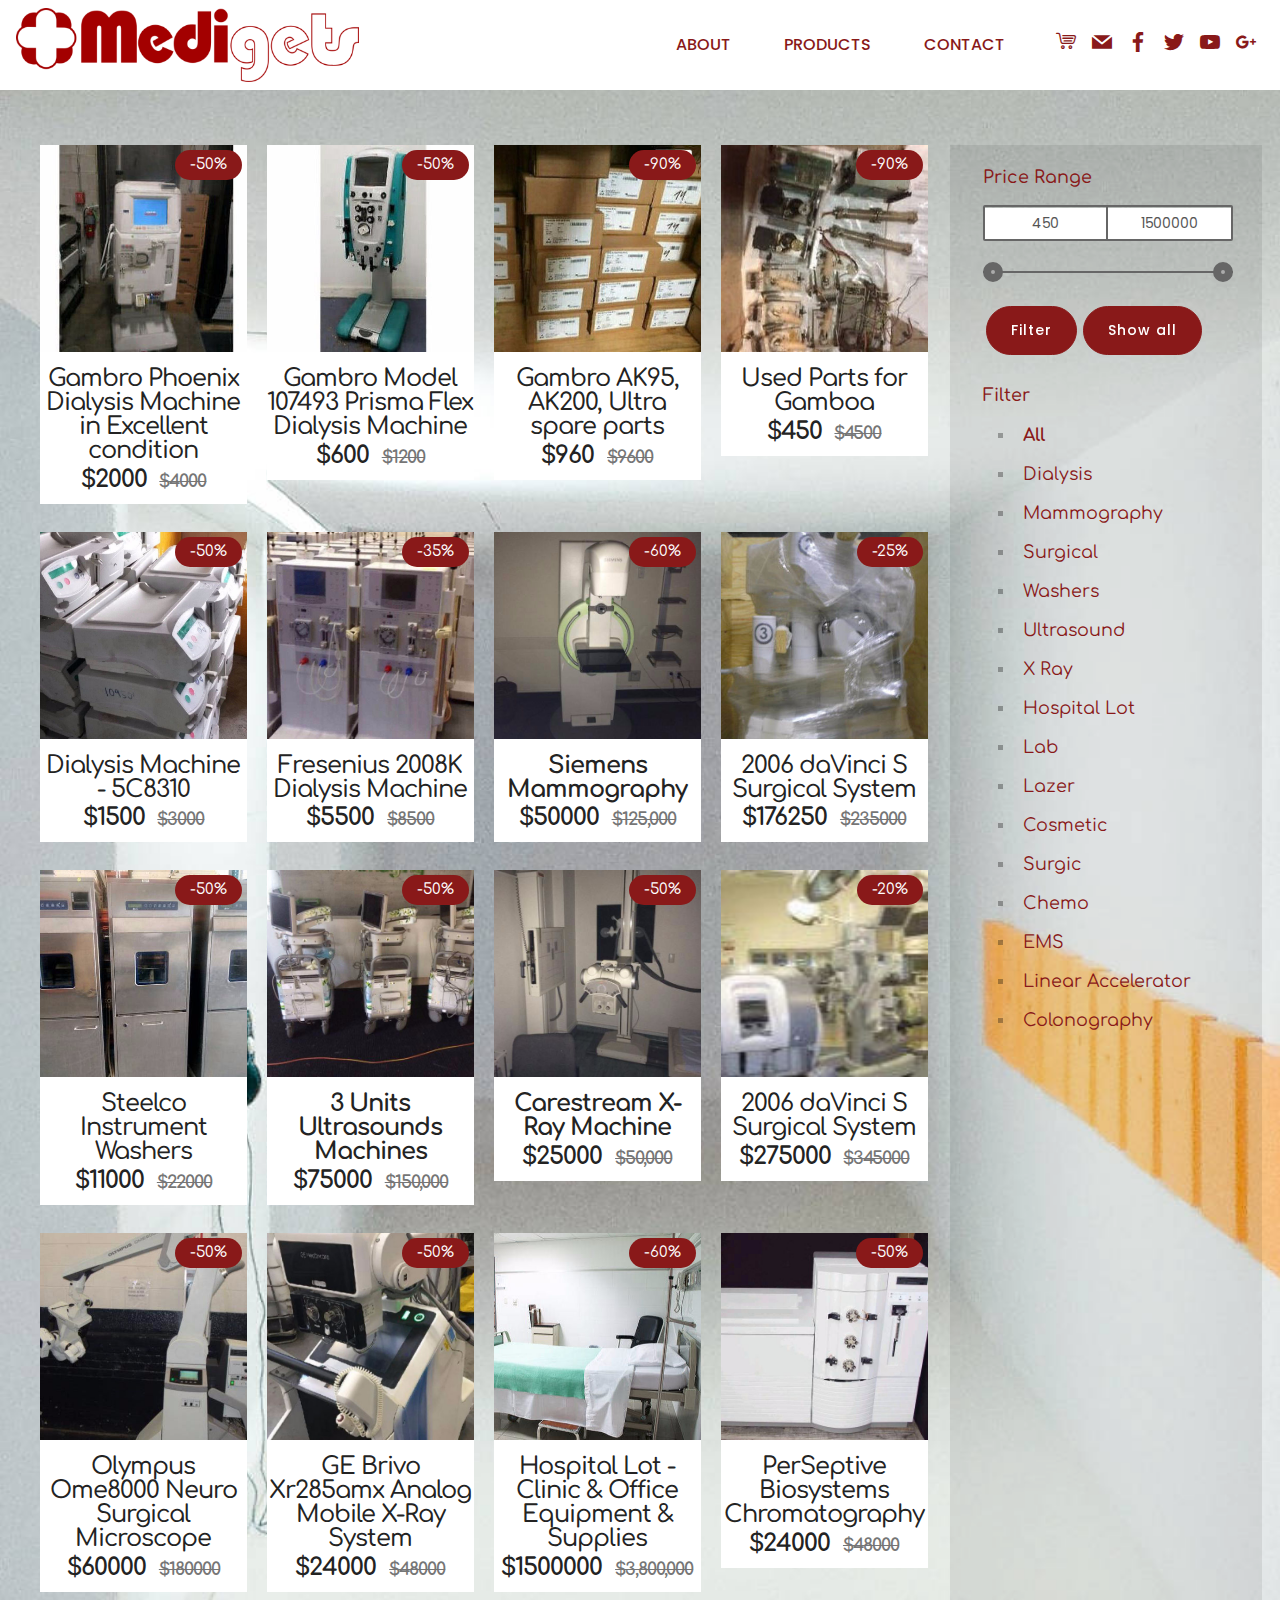
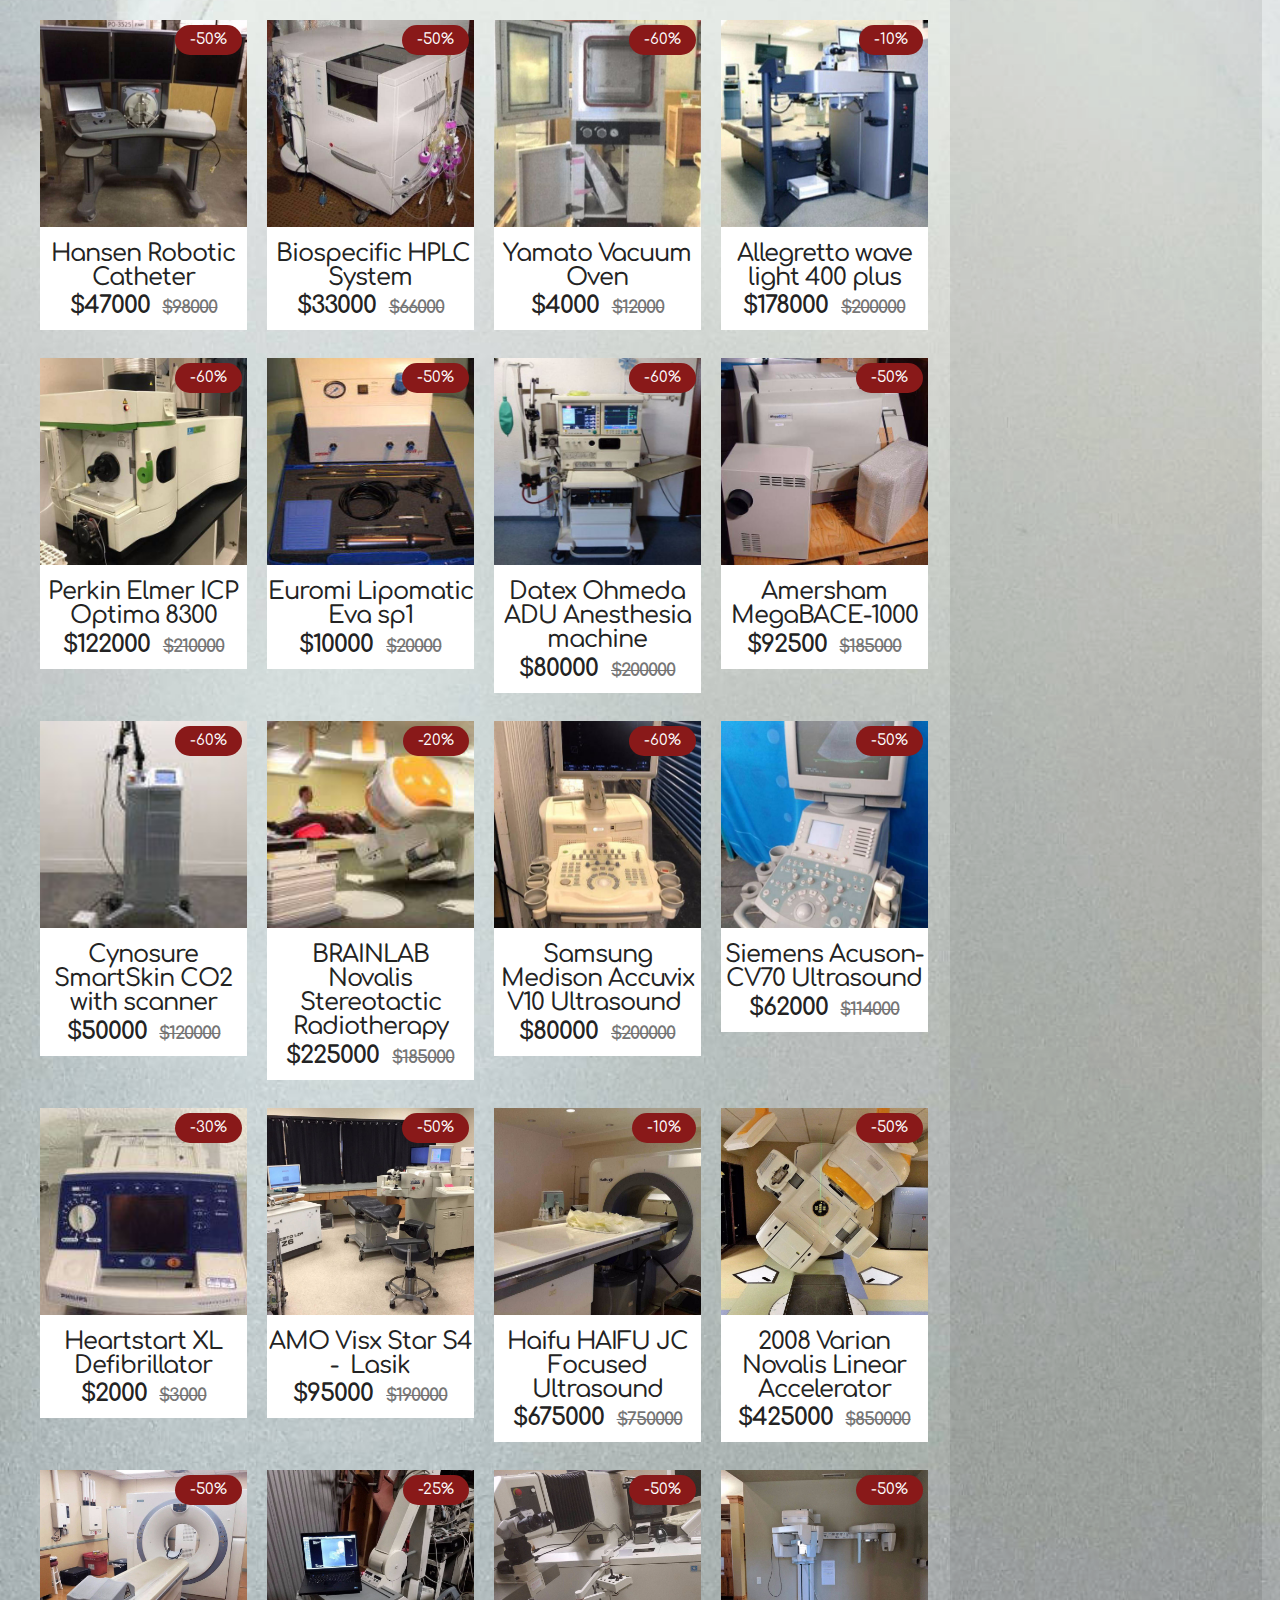
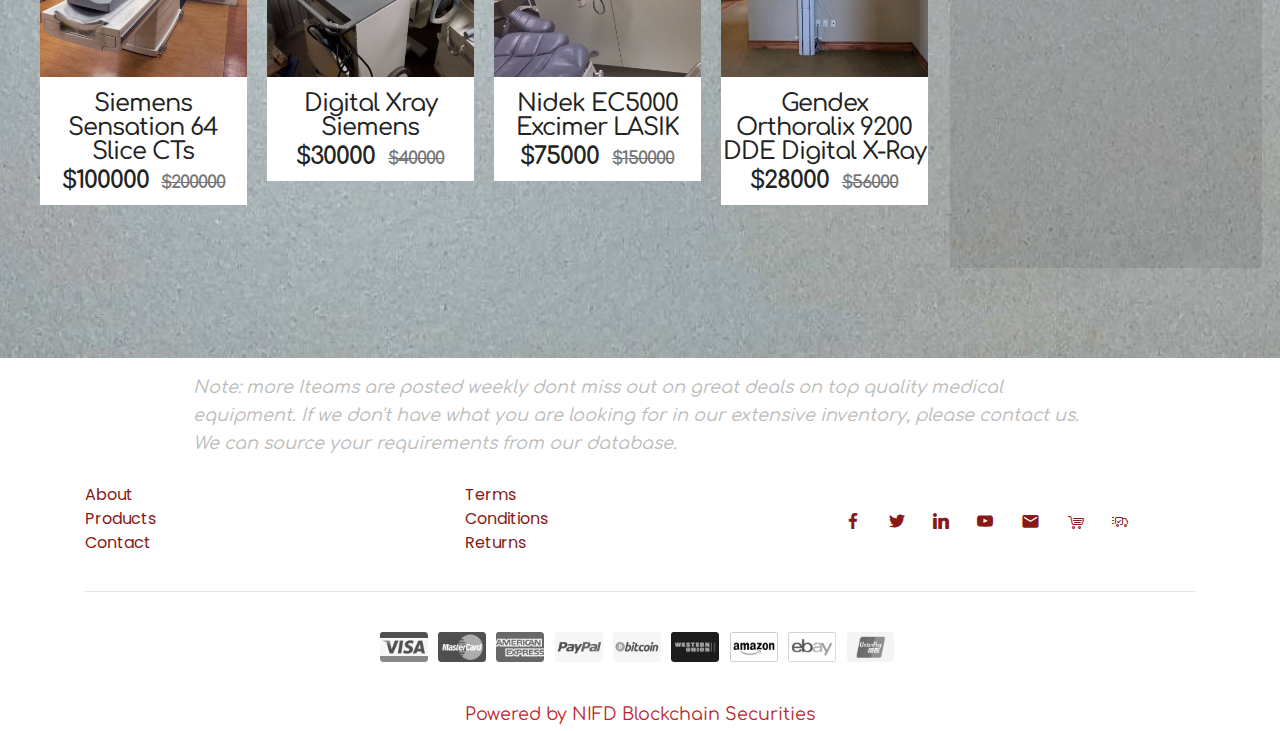
<file: Products_ Medigets .html>
<!DOCTYPE html>
<html  >
<head>
  <!-- Site made with Mobirise Website Builder v4.10.10, https://mobirise.com -->
  <meta charset="UTF-8">
  <meta http-equiv="X-UA-Compatible" content="IE=edge">
  <meta name="generator" content="Mobirise v4.10.10, mobirise.com">
  <meta name="viewport" content="width=device-width, initial-scale=1, minimum-scale=1">
  <link rel="shortcut icon" href="assets/images/medigets-logo-sm-128x128-1.png" type="image/x-icon">
  <meta name="description" content=" Medigets  Store and Product infromation. Please contact us with any questions or inquires.  Medigets is here to find and infrom you on our sourced medical supplies and equipment. ">
  
  <title>Products_Medigets</title>
  <link rel="preload" as="style" href="assets/bootstrap-material-design-font/css/material.css">
<link rel="stylesheet" href="assets/bootstrap-material-design-font/css/material.css">
  <link rel="preload" as="style" href="assets/web/assets/mobirise-icons-bold/mobirise-icons-bold.css">
<link rel="stylesheet" href="assets/web/assets/mobirise-icons-bold/mobirise-icons-bold.css">
  <link rel="preload" as="style" href="assets/bootstrap/css/bootstrap.min.css">
<link rel="stylesheet" href="assets/bootstrap/css/bootstrap.min.css">
  <link rel="preload" as="style" href="assets/bootstrap/css/bootstrap-grid.min.css">
<link rel="stylesheet" href="assets/bootstrap/css/bootstrap-grid.min.css">
  <link rel="preload" as="style" href="assets/bootstrap/css/bootstrap-reboot.min.css">
<link rel="stylesheet" href="assets/bootstrap/css/bootstrap-reboot.min.css">
  <link rel="stylesheet" href="assets/gdpr-plugin/gdpr-styles.css">
  <link rel="stylesheet" href="assets/dropdown/css/style.css">
  <link rel="stylesheet" href="assets/socicon/css/styles.css">
  <link rel="stylesheet" href="assets/theme/css/style.css">
  <link rel="stylesheet" href="assets/gallery/style.css">
  <link rel="stylesheet" href="assets/formoid-css/recaptcha.css">
  <link rel="preload" as="style" href="assets/mobirise/css/mbr-additional.css"><link rel="stylesheet" href="assets/mobirise/css/mbr-additional.css" type="text/css">
  
  
  

</head>
<body>
  <section class="menu cid-reyYXMdqSb" once="menu" id="menu1-d" data-sortbtn="btn-primary">

    
    

    <nav class="navbar navbar-dropdown navbar-expand-lg">
        <div class="navbar-brand">
            <span class="navbar-logo">
                <a href="index.html">
                    <img src="assets/images/medigets-logo-522x112.png" alt="Mobirise" title="" style="height: 4.6rem;">
                </a>
            </span>
            
        </div>
        <button class="navbar-toggler" type="button" data-toggle="collapse" data-target="#navbarSupportedContent" aria-controls="navbarNavAltMarkup" aria-expanded="false" aria-label="Toggle navigation">
            <div class="hamburger">
                <span></span>
                <span></span>
                <span></span>
                <span></span>
            </div>
        </button>
      <div class="collapse navbar-collapse" id="navbarSupportedContent">
            <ul class="navbar-nav nav-dropdown nav-right" data-app-modern-menu="true"><li class="nav-item">
                    <a class="nav-link link text-secondary display-4" href="index.html">ABOUT</a>
                </li>
                <li class="nav-item">
                    <a class="nav-link link text-secondary display-4" href="Products_ Medigets .html">
                        PRODUCTS
                    </a>
                </li>
                <li class="nav-item">
                    <a class="nav-link link text-secondary display-4" href="Contact_ Medigets.html">
                        CONTACT</a>
                </li></ul>
            <div class="icons-menu">
              <a href="Products_ Medigets .html" target="_blank">
                <span class="p-2 mbr-iconfont mbrib-shopping-cart" style="color: rgb(137, 25, 25); fill: rgb(137, 25, 25);"></span>
              </a>
              <a href="Contact_ Medigets.html" target="_blank">
                <span class="p-2 mbr-iconfont socicon-mail socicon" style="color: rgb(137, 25, 25); fill: rgb(137, 25, 25);"></span>
              </a>
              <a href="https://mobirise.com" target="_blank">
                <span class="p-2 mbr-iconfont socicon-facebook socicon" style="color: rgb(137, 25, 25); fill: rgb(137, 25, 25);"></span>
              </a>
              <a href="https://mobirise.com" target="_blank">
                <span class="p-2 mbr-iconfont socicon-twitter socicon" style="color: rgb(137, 25, 25); fill: rgb(137, 25, 25);"></span>
              </a>
              <a href="https://mobirise.com" target="_blank">
                <span class="p-2 mbr-iconfont socicon-youtube socicon" style="color: rgb(137, 25, 25); fill: rgb(137, 25, 25);"></span>
              </a>
              <a href="https://mobirise.com" target="_blank">
                <span class="p-2 mbr-iconfont socicon-googleplus socicon" style="color: rgb(137, 25, 25); fill: rgb(137, 25, 25);"></span>
              </a>
            </div>
            
      </div>
    </nav>
</section>

<section class="mbr-gallery cid-reAoPsCJsj" once="shops" id="shop5-f" data-sortbtn="btn-primary">

    

    <div>
        <div class="mbr-shop" show-sidebar=""><!-- Shop Gallery --><div class="row col-md-12"><div class="wrapper-shop-items col-xl-9"><div class="mbr-gallery-row"><div><div class="shop-items"><div class="mbr-gallery-item" data-tags="Dialysis" data-slide-to="0" data-seller="true" data-price="2000" data-oldprice="4000"><div class="item_overlay" data-toggle="modal"></div><div class="galleryItem" data-toggle="modal"><div class="style_overlay"></div><div class="img_wraper"><img src="assets/images/whatsapp-image-2019-10-16-at-11.51.17-pm-480x960-333x333.jpeg" alt="" title=""></div><span class="onsale mbr-fonts-style display-7" data-onsale="true">-50%</span><div class="sidebar_wraper"><h4 class="item-title mbr-fonts-style mbr-text display-5">Gambro Phoenix Dialysis Machine in Excellent condition</h4><div class="price-block"><span class="shop-item-price mbr-fonts-style display-5">$2000</span><span class="oldprice mbr-fonts-style display-7">$4000</span></div><div class="card-description"><p>The PHOENIX X36 Hemodialysis Delivery System is intended to be used to provide high-flux and low-flux hemodialysis, hemofiltration, and ultrafiltration on patients weighing 15 kg or more. With features such as real-time Kt/V monitoring through the DIASCAN Monitoring System, compensated blood flow, full-color touch screen, and sodium and UF profiling, the PHOENIX X36 Hemodialysis System is designed to help provide effective hemodialysis</p><p>therapy.
</p><p>Multiple automatic features1
</p><p>• Machine safety tests at the beginning of each treatment
</p><p>• Safety tests performed every morning
</p><p>• Calibration of the UF system performed during treatment
</p><p>• Testing of the DIACLEAR Ultrafilter membrane</p><p><br></p><p><strong>TESTED AND IN EXCELLENT CONDITION</strong></p></div><div class="mbr-section-btn" buttons="0" style="display: none;"><a href="https://mobirise.com" class="btn display-7 btn-secondary">Buy now!</a></div></div></div></div><div class="mbr-gallery-item" data-tags="Dialysis" data-slide-to="1" data-seller="true" data-price="600" data-oldprice="1200"><div class="item_overlay" data-toggle="modal"></div><div class="galleryItem" data-toggle="modal"><div class="style_overlay"></div><div class="img_wraper"><img src="assets/images/whatsapp-image-2019-10-16-at-11.49.50-pm-480x960-351x351.jpeg" alt="" title=""></div><span class="onsale mbr-fonts-style display-7" data-onsale="true">-50%</span><div class="sidebar_wraper"><h4 class="item-title mbr-fonts-style mbr-text display-5">Gambro Model 107493 Prisma Flex Dialysis Machine</h4><div class="price-block"><span class="shop-item-price mbr-fonts-style display-5">$600</span><span class="oldprice mbr-fonts-style display-7">$1200</span></div><div class="card-description"><p>Non operational needs repair.</p></div><div class="mbr-section-btn" buttons="0" style="display: none;"><a href="https://mobirise.com" class="btn display-7 btn-secondary">Buy now!</a></div></div></div></div><div class="mbr-gallery-item" data-tags="Dialysis" data-slide-to="2" data-seller="true" data-price="960" data-oldprice="9600"><div class="item_overlay" data-toggle="modal"></div><div class="galleryItem" data-toggle="modal"><div class="style_overlay"></div><div class="img_wraper"><img src="assets/images/whatsapp-image-2019-10-16-at-11.47.10-pm-480x960-352x352.jpeg" alt="" title=""></div><span class="onsale mbr-fonts-style display-7" data-onsale="true">-90%</span><div class="sidebar_wraper"><h4 class="item-title mbr-fonts-style mbr-text display-5">Gambro AK95, AK200, Ultra spare parts</h4><div class="price-block"><span class="shop-item-price mbr-fonts-style display-5">$960</span><span class="oldprice mbr-fonts-style display-7">$9600</span></div><div class="card-description">Large selection of most needed random parts.</div><div class="mbr-section-btn" buttons="0" style="display: none;"><a href="https://mobirise.com" class="btn display-7 btn-secondary">Buy now!</a></div></div></div></div><div class="mbr-gallery-item" data-tags="Dialysis" data-slide-to="3" data-seller="true" data-price="450" data-oldprice="4500"><div class="item_overlay" data-toggle="modal"></div><div class="galleryItem" data-toggle="modal"><div class="style_overlay"></div><div class="img_wraper"><img src="assets/images/whatsapp-image-2019-10-16-at-11.48.42-pm-480x960-268x268.jpeg" alt="" title=""></div><span class="onsale mbr-fonts-style display-7" data-onsale="true">-90%</span><div class="sidebar_wraper"><h4 class="item-title mbr-fonts-style mbr-text display-5">Used Parts for Gamboa</h4><div class="price-block"><span class="shop-item-price mbr-fonts-style display-5">$450</span><span class="oldprice mbr-fonts-style display-7">$4500</span></div><div class="card-description">ALOT of used parts for the AK95,AK96, AK200, AK200 Ultra....</div><div class="mbr-section-btn" buttons="0" style="display: none;"><a href="https://mobirise.com" class="btn display-7 btn-secondary">Buy now!</a></div></div></div></div><div class="mbr-gallery-item" data-tags="Dialysis" data-slide-to="4" data-seller="true" data-price="1500" data-oldprice="3000"><div class="item_overlay" data-toggle="modal"></div><div class="galleryItem" data-toggle="modal"><div class="style_overlay"></div><div class="img_wraper"><img src="assets/images/s-l1600-1-1600x777-776x776.jpg" alt="" title=""></div><span class="onsale mbr-fonts-style display-7" data-onsale="true">-50%</span><div class="sidebar_wraper"><h4 class="item-title mbr-fonts-style mbr-text display-5">Dialysis Machine - 5C8310</h4><div class="price-block"><span class="shop-item-price mbr-fonts-style display-5">$1500</span><span class="oldprice mbr-fonts-style display-7">$3000</span></div><div class="card-description"><p>Baxter HomeChoice PRO Home APD Automated Peritoneal Dialysis Machine - 5C8310</p><p><br></p><p>Used: An item that has been used previously. The item may have some signs of cosmetic wear, but is fully operational and functions as intended. This item may be a floor model or store return that has been used. See the seller’s listing for full details and description of any imperfections.</p><p>Emergency Medicine, Endocrinology, Hematology, Neonatal-Perinatal Medicine<br></p><p><br></p><p>Home APD Automated Peritoneal Dialysis System PD<br></p></div><div class="mbr-section-btn" buttons="0" style="display: none;"><a href="https://mobirise.com" class="btn display-7 btn-secondary">Buy now!</a></div></div></div></div><div class="mbr-gallery-item" data-tags="Dialysis" data-slide-to="5" data-seller="true" data-price="5500" data-oldprice="8500"><div class="item_overlay" data-toggle="modal"></div><div class="galleryItem" data-toggle="modal"><div class="style_overlay"></div><div class="img_wraper"><img src="assets/images/s-l1600-4-958x500-500x500.jpg" alt="" title=""></div><span class="onsale mbr-fonts-style display-7" data-onsale="true">-35%</span><div class="sidebar_wraper"><h4 class="item-title mbr-fonts-style mbr-text display-5">Fresenius 2008K Dialysis Machine</h4><div class="price-block"><span class="shop-item-price mbr-fonts-style display-5">$5500</span><span class="oldprice mbr-fonts-style display-7">$8500</span></div><div class="card-description"><div>MAINTENANCED/CALIBRATED/TEST COMPLETE Fresenius 2008K Dialysis Machine</div><div><br></div><div>ALL MACHINES LISTED ARE IN EXCELLENT CONDITION. THEY ARE PAINTED, MAINTENANCED, TESTED AND ARE FULLY FUNCTIONAL. ALL OF OUR TESTING AND SERVICING IS DONE FACTORY TRAINED AND CERTIFIED BIOMEDICAL TECHNICIANS. WE HAVE MANY FRESENIUS 2008K (FULLY TOUCHSCREEN), FRESENIUS 2008K2(NON TOUCHSCREEN), DIALYSIS CHAIRS AND VARIOUS BRAND NAME TYPES OF PORTABLE REVERSE OSMOSIS MACHINES AND FULL SIZE R.O AVAILABLE. READY TO SHIP ASAP!</div></div><div class="mbr-section-btn" buttons="0" style="display: none;"><a href="https://mobirise.com" class="btn display-7 btn-secondary">Buy now!</a></div></div></div></div><div class="mbr-gallery-item" data-tags="Mammography" data-slide-to="6" data-seller="false" data-price="50000" data-oldprice="125,000"><div class="item_overlay" data-toggle="modal"></div><div class="galleryItem" data-toggle="modal"><div class="style_overlay"></div><div class="img_wraper"><img src="assets/images/mamogram-1000o0192-1-640x480-479x479.jpg" alt="" title=""></div><span class="onsale mbr-fonts-style display-7" data-onsale="true">-60%</span><div class="sidebar_wraper"><h4 class="item-title mbr-fonts-style mbr-text display-5"><strong>Siemens Mammography</strong></h4><div class="price-block"><span class="shop-item-price mbr-fonts-style display-5">$50000</span><span class="oldprice mbr-fonts-style display-7">$125,000</span></div><div class="card-description"><strong>Description
</strong><div>This unit is being sold by a company to recover funds and storage space as part of a claim.</div><div><br></div><div>
</div><div>
</div><div><strong>Details
</strong></div><div>
</div><div>1 Unit. Siemens Inspiration Mammography Machine (approx new value $240,000)</div><div><br></div><div>
</div><div>This item has smoke exposure. Was in use in a clinic. External smoke residue has been removed and cleaned.
</div></div><div class="mbr-section-btn" buttons="0" style="display: none;"><a href="https://mobirise.com" class="btn display-7 btn-secondary">Buy now!</a></div></div></div></div><div class="mbr-gallery-item" data-tags="Surgical" data-slide-to="7" data-seller="false" data-price="176250" data-oldprice="235000"><div class="item_overlay" data-toggle="modal"></div><div class="galleryItem" data-toggle="modal"><div class="style_overlay"></div><div class="img_wraper"><img src="assets/images/tab-1-470x353-352x352.jpg" alt="" title=""></div><span class="onsale mbr-fonts-style display-7" data-onsale="true">-25%</span><div class="sidebar_wraper"><h4 class="item-title mbr-fonts-style mbr-text display-5">2006 daVinci S Surgical System</h4><div class="price-block"><span class="shop-item-price mbr-fonts-style display-5">$176250</span><span class="oldprice mbr-fonts-style display-7">$235000</span></div><div class="card-description">1 Unit - Complete 2006 daVinci S Surgical System Fully-functioning system includes:<div>Intuitive Surgical, Inc. 2006 Intuitive Surgical da Vinci Model S Robotic System 
</div><div>- SN: SG261 
</div><div>- surgeon console 
</div><div>- vision system patient side system A425 system software 3D camera available manuals ,scopes 0, 30 degree crated and stored in a local warehouse and can be inspected before removal.</div><div>
- OSD 58"x58"x84" 1,840 lbs: Surgical Arms, Probes, Machine Drapes &nbsp;</div><div>- OSD 54"x40"x78" 820 lbs: Computer Cabinet 
</div><div>- OSD 72"x48"x70" 1,350 lbs: Robotic Camera 
</div><div>
</div><div>Addition accessories may be available upon request .
Contact me for any questions you may have.</div><div>Condition: Used - Excellent</div></div><div class="mbr-section-btn" buttons="0" style="display: none;"><a href="https://mobirise.com" class="btn display-7 btn-secondary">Buy now!</a></div></div></div></div><div class="mbr-gallery-item" data-tags="Washers" data-slide-to="8" data-seller="true" data-price="11000" data-oldprice="22000"><div class="item_overlay" data-toggle="modal"></div><div class="galleryItem" data-toggle="modal"><div class="style_overlay"></div><div class="img_wraper"><img src="assets/images/tab-3a-640x480-413x413.jpg" alt="" title=""></div><span class="onsale mbr-fonts-style display-7" data-onsale="true">-50%</span><div class="sidebar_wraper"><h4 class="item-title mbr-fonts-style mbr-text display-5">Steelco Instrument Washers</h4><div class="price-block"><span class="shop-item-price mbr-fonts-style display-5">$11000</span><span class="oldprice mbr-fonts-style display-7">$22000</span></div><div class="card-description">These Washers   were removed from a hospital that underwent a complete refurbishment. They are used but in working order.
<div>
</div><div>Qty: 3 Units
</div><div>Brand: Steelco
</div><div>Product: Medical Instrument Washers</div><div><br></div><div>Or can be sold individually uppon request</div></div><div class="mbr-section-btn" buttons="0" style="display: none;"><a href="https://mobirise.com" class="btn display-7 btn-secondary">Buy now!</a></div></div></div></div><div class="mbr-gallery-item" data-tags="Ultrasound" data-slide-to="9" data-seller="false" data-price="75000" data-oldprice="150,000"><div class="item_overlay" data-toggle="modal"></div><div class="galleryItem" data-toggle="modal"><div class="style_overlay"></div><div class="img_wraper"><img src="assets/images/mamogram-1000o0191-1-640x480-479x479.jpg" alt="" title=""></div><span class="onsale mbr-fonts-style display-7" data-onsale="true">-50%</span><div class="sidebar_wraper"><h4 class="item-title mbr-fonts-style mbr-text display-5"><strong>3 Units Ultrasounds Machines
</strong></h4><div class="price-block"><span class="shop-item-price mbr-fonts-style display-5">$75000</span><span class="oldprice mbr-fonts-style display-7">$150,000</span></div><div class="card-description"><p>3 Units. Ultrasounds Machines
</p><p><br></p><p>2x (year 2013) Toshiba APLIO 300 Ultrasounds (approx new value $100,000 each)</p><p><br></p><p>
</p><p>1x (year 2013) APLIO 400 Ultrasound (approx new value $130,000)
</p><p><br></p><p>External smoke exposure has been removed. Items are operational and appear to be ok.</p><p></p></div><div class="mbr-section-btn" buttons="0" style="display: none;"><a href="https://mobirise.com" class="btn display-7 btn-secondary">Buy now!</a></div></div></div></div><div class="mbr-gallery-item" data-tags="X Ray" data-slide-to="10" data-seller="false" data-price="25000" data-oldprice="50,000"><div class="item_overlay" data-toggle="modal"></div><div class="galleryItem" data-toggle="modal"><div class="style_overlay"></div><div class="img_wraper"><img src="assets/images/mamogram-1000o0194-1-640x480-479x479.jpg" alt="" title=""></div><span class="onsale mbr-fonts-style display-7" data-onsale="true">-50%</span><div class="sidebar_wraper"><h4 class="item-title mbr-fonts-style mbr-text display-5"><strong>Carestream X-Ray Machine</strong></h4><div class="price-block"><span class="shop-item-price mbr-fonts-style display-5">$25000</span><span class="oldprice mbr-fonts-style display-7">$50,000</span></div><div class="card-description"><p>1 Unit. Carestream Q-Rad X-Ray Machine (approx $100,000)
</p><p></p><div><br></div><div>(year 2012) Item had minor external residue which has been removed
</div><div><br></div><div>IANZ Laboratory testing proved no smoke ingress had occurred
 Item has been checked and commissioned by Carestream – No issues found. Is going to be replaced due to commercial reasons</div><p></p></div><div class="mbr-section-btn" buttons="0" style="display: none;"><a href="https://mobirise.com" class="btn display-7 btn-secondary">Buy now!</a></div></div></div></div><div class="mbr-gallery-item" data-tags="Surgical" data-slide-to="11" data-seller="false" data-price="275000" data-oldprice="345000"><div class="item_overlay" data-toggle="modal"></div><div class="galleryItem" data-toggle="modal"><div class="style_overlay"></div><div class="img_wraper"><img src="assets/images/tab-2a-281x400-116x116.jpg" alt="" title=""></div><span class="onsale mbr-fonts-style display-7" data-onsale="true">-20%</span><div class="sidebar_wraper"><h4 class="item-title mbr-fonts-style mbr-text display-5">2006 daVinci S Surgical System</h4><div class="price-block"><span class="shop-item-price mbr-fonts-style display-5">$275000</span><span class="oldprice mbr-fonts-style display-7">$345000</span></div><div class="card-description">Complete 2006 daVinci S Surgical System 
<div>Fully-functioning 2006 robotics surgical system includes: 
</div><div>1 –physician console 
</div><div>1 –3-arm patient cart (the robot) with monitor&nbsp;</div><div>1 –vision system (power source) with illuminator, CORE 
</div><div>2 –camera adapters 
</div><div>2 –cameras: wide angle and high mag 
</div><div>3 –complete scope sets (6 total endoscopes) 
</div><div>3 –12mm straight 
</div><div>3 – 12mm 30 degree angle 
</div><div>
</div><div>-High Mag Camera 
</div><div>-Wide Angle Camera 
</div><div>-Complete System 
</div><div>-Monitor 
</div><div>-3-Arm Patient Cart 
</div><div>-Physician Console 
</div><div>-Vision System 
</div><div>
</div><div>Contact me for any questions you may have<strong>.</strong></div></div><div class="mbr-section-btn" buttons="0" style="display: none;"><a href="https://mobirise.com" class="btn display-7 btn-secondary">Buy now!</a></div></div></div></div><div class="mbr-gallery-item" data-tags="Surgical" data-slide-to="12" data-seller="true" data-price="60000" data-oldprice="180000"><div class="item_overlay" data-toggle="modal"></div><div class="galleryItem" data-toggle="modal"><div class="style_overlay"></div><div class="img_wraper"><img src="assets/images/tab-5a-480x640-396x396.jpg" alt="" title=""></div><span class="onsale mbr-fonts-style display-7" data-onsale="true">-50%</span><div class="sidebar_wraper"><h4 class="item-title mbr-fonts-style mbr-text display-5">Olympus Ome8000 Neuro Surgical Microscope</h4><div class="price-block"><span class="shop-item-price mbr-fonts-style display-5">$60000</span><span class="oldprice mbr-fonts-style display-7">$180000</span></div><div class="card-description">This Olympus Ome8000 Neuro Surgery Surgical Microscope (Power On) is being sold by a company to recover funds and storage space as part of their surplus. 
<div>
</div><div>Details
</div><div>
Product: Olympus Ome8000 Neuro Surgery Surgical Microscope (Power On)&nbsp;</div><div>

</div><div>Without show any error in the screen</div><div><br></div><div>Quantity: 1 unit
</div><div><br></div><div><br></div></div><div class="mbr-section-btn" buttons="0" style="display: none;"><a href="https://mobirise.com" class="btn display-7 btn-secondary">Buy now!</a></div></div></div></div><div class="mbr-gallery-item" data-tags="X Ray" data-slide-to="13" data-seller="true" data-price="24000" data-oldprice="48000"><div class="item_overlay" data-toggle="modal"></div><div class="galleryItem" data-toggle="modal"><div class="style_overlay"></div><div class="img_wraper"><img src="assets/images/tab-6a-640x853-524x524.jpg" alt="" title=""></div><span class="onsale mbr-fonts-style display-7" data-onsale="true">-50%</span><div class="sidebar_wraper"><h4 class="item-title mbr-fonts-style mbr-text display-5">GE Brivo Xr285amx Analog Mobile X-Ray System</h4><div class="price-block"><span class="shop-item-price mbr-fonts-style display-5">$24000</span><span class="oldprice mbr-fonts-style display-7">$48000</span></div><div class="card-description"><div>This GE Brivo Xr285amx Analog Mobile X-Ray System( Maybe Need New Battery) is being sold by a company to recover funds and storage space as part of their surplus.</div><div><br></div><div> 
</div><div>
</div><div>DETAILS:</div><div>
</div><div>Product: GE brivo xr285amx  analog mobile x-ray system Quantity: 1 unit Modified by addition of kit model: 5810906 S/n: 30416bhp8 Manufactured Date: Apri /2016. We are selling " as is "not return accepted "  the equipment work perfect but After few   minutes "power on " power off and the unit power on ...sometimes Show " 8301046 last breaker trip due to low voltage" i spoke with technician And say maybe need new battery</div><div><br></div><div>
</div><div>OVERVIEW:
</div><div>
</div><div>Brivo XR285amx is a simple and reliable analog mobile x-ray system designed to give you just what you need at the point of care when it’s not safe or practical to move your patient. Based on our revolutionary AMX family of X-ray systems, you’ll see some of the same enhancements found on our digital systems, including:
</div><div>
More power in a compact design &nbsp;24/7 availability, no boot-up required Automatic charging Improved storage/</div></div><div class="mbr-section-btn" buttons="0" style="display: none;"><a href="https://mobirise.com" class="btn display-7 btn-secondary">Buy now!</a></div></div></div></div><div class="mbr-gallery-item" data-tags="Hospital Lot" data-slide-to="14" data-seller="true" data-price="1500000" data-oldprice="3,800"><div class="item_overlay" data-toggle="modal"></div><div class="galleryItem" data-toggle="modal"><div class="style_overlay"></div><div class="img_wraper"><img src="assets/images/hospitol-1-600x399-399x399.jpg" alt="" title=""></div><span class="onsale mbr-fonts-style display-7" data-onsale="true">-60%</span><div class="sidebar_wraper"><h4 class="item-title mbr-fonts-style mbr-text display-5">Hospital Lot - Clinic &amp; Office Equipment &amp; Supplies</h4><div class="price-block"><span class="shop-item-price mbr-fonts-style display-5">$1500000</span><span class="oldprice mbr-fonts-style display-7">$3,800,000</span></div><div class="card-description"><p><strong><a href="mailto:sales@mediquip.com"><b>Hospital 14 Truckloads 53 Trailers to move this lot.</b> For a complete list and picturesplease ask for a PDF via email.</a></strong></p><p>Adjustable Beds, Anesthesia Carts, Articulating Arms, Bariatric Equipment, Bathroom Towels, Washcloths, Bedding, Bedside Cabinets, Blood Draw, Phlebotomy Chairs, Clothing Carts, Dunn age, Emergency Crash Carts, Emergency Evacuation Chairs, Exam Lighting, Flammable Storage Cabinets, Fluid &amp; Blanket Warmers, Equipment, Food Service Gloves, Foot &amp; Step Stools, Hampers, Hamper Bags, Hospital Gurneys, Stretchers, Hospital Privacy Screen, Hospital Room Lighting, Hospital Sinks, Specialty Storage Carts, Hospital Storage Carts, Hospital TV Stands Hospital, Janitorial, Laptop, Computer Stands, Lighted Magnifiers, Linen, Laundry Carts, Mattresses, Mattress Pads, Chart Racks, Chiropractic, Therapy Tables, MedicalGloves, Exam Tables, Medical Imaging, Diagnostic Tables, Storage Cabinets, Metal Storage Lockers, Microscopes, Accessories, Mobile, Stationary Computer Workstations Mobile EKG, Presentation Carts, MRI Safe Equipment, Cabinets, Safe, Over bed Tables, Patient Lifts, Office Furniture, Seating, Stainless Steel Shelving, Stainless Steel Tables, Surgical Tables, Carts, UV Lights, Disinfection Systems, Wall Desks, Workstations, Warming, Drying Cabinets, Wheelchairs, X-Ray fixed, portable machines etc... </p><p><strong>&nbsp;</strong></p></div><div class="mbr-section-btn" buttons="0" style="display: none;"><a href="https://mobirise.com" class="btn display-7 btn-secondary">Buy now!</a></div></div></div></div><div class="mbr-gallery-item" data-tags="Lab" data-slide-to="15" data-seller="true" data-price="24000" data-oldprice="48000"><div class="item_overlay" data-toggle="modal"></div><div class="galleryItem" data-toggle="modal"><div class="style_overlay"></div><div class="img_wraper"><img src="assets/images/lot-10-640x480-475x475.jpg" alt="" title=""></div><span class="onsale mbr-fonts-style display-7" data-onsale="true">-50%</span><div class="sidebar_wraper"><h4 class="item-title mbr-fonts-style mbr-text display-5">PerSeptive Biosystems Chromatography</h4><div class="price-block"><span class="shop-item-price mbr-fonts-style display-5">$24000</span><span class="oldprice mbr-fonts-style display-7">$48000</span></div><div class="card-description"><div>This PerSeptive Biosystems BioCAD Perfusion Chromatography Workstation 10005x0010 is being sold by a company to recover funds and storage space as part of their surplus.
</div><div>
</div><div>Details
</div><div>
</div><div>Product:  Perfusion Chromatography Workstation 10005x0010
</div><div>
</div><div>Brand:PerSeptive Biosystems
</div><div>
</div><div>Model: BioCAD
</div><div>
</div><div>Quantity: 1 unit
</div><div>
</div><div>PerSeptive Biosystems BioCAD 10005x0010 Vision Perfusion Chromatography Analitical Workstation. Pump Upgrade to 60 ml/Min.</div></div><div class="mbr-section-btn" buttons="0" style="display: none;"><a href="https://mobirise.com" class="btn display-7 btn-secondary">Buy now!</a></div></div></div></div><div class="mbr-gallery-item" data-tags="Surgical" data-slide-to="16" data-seller="true" data-price="47000" data-oldprice="98000"><div class="item_overlay" data-toggle="modal"></div><div class="galleryItem" data-toggle="modal"><div class="style_overlay"></div><div class="img_wraper"><img src="assets/images/lot-9-640x621-618x618.jpg" alt="" title=""></div><span class="onsale mbr-fonts-style display-7" data-onsale="true">-50%</span><div class="sidebar_wraper"><h4 class="item-title mbr-fonts-style mbr-text display-5">Hansen Robotic Catheter</h4><div class="price-block"><span class="shop-item-price mbr-fonts-style display-5">$47000</span><span class="oldprice mbr-fonts-style display-7">$98000</span></div><div class="card-description"><div>This Hansen Sensei X Robotic Catheter Surgical Navigation System W/ (3) Ampronix Eizo RadiForce R22 21.3" 2MP LCD Imaging Monitor is being sold by a company to recover funds and storage space as part of their surplus.
</div><div>
</div><div>Details
</div><div>Product Hansen Sensei X Robotic Catheter Surgical Navigation System W/ (3) Ampronix Eizo RadiForce R22 21.3" 2MP LCD Imaging Monitor
</div><div>Quantity: 1 unit
 - Manufactured March 2008!&nbsp;</div><div>This remote workstation houses three imaging monitors and the catheter controls. It integrates EKG data, multiple image sources, and the catheter navigation window into one place. Navigate the catheter inside the patient’s heart and monitor the entire procedure while seated.
</div><div>Includes:
</div><div>
</div><div>(1) Hansen WCM 1 Physician Remote Workstation Catheter Controller
</div><div>(3) Ampronix Eizo RadiForce R22 21.3" 2MP LCD Imaging Monitor
</div><div>(1) Elo TouchScreen ET1229L-7CWA-1-G 12.1"  LCD Monitor (Front cover tochscreen is broken)</div></div><div class="mbr-section-btn" buttons="0" style="display: none;"><a href="https://mobirise.com" class="btn display-7 btn-secondary">Buy now!</a></div></div></div></div><div class="mbr-gallery-item" data-tags="Lab" data-slide-to="17" data-seller="true" data-price="33000" data-oldprice="66000"><div class="item_overlay" data-toggle="modal"></div><div class="galleryItem" data-toggle="modal"><div class="style_overlay"></div><div class="img_wraper"><img src="assets/images/lot-11-640x623-623x623.jpg" alt="" title=""></div><span class="onsale mbr-fonts-style display-7" data-onsale="true">-50%</span><div class="sidebar_wraper"><h4 class="item-title mbr-fonts-style mbr-text display-5">&nbsp;Biospecific HPLC System</h4><div class="price-block"><span class="shop-item-price mbr-fonts-style display-5">$33000</span><span class="oldprice mbr-fonts-style display-7">$66000</span></div><div class="card-description"><div>This Perseptive Biosystem Integral 100Q Multidimensional Biospecific HPLC System  is being sold by a company to recover funds and storage space as part of their surplus.
</div><div>
Product:Perseptive Biosystem Integral 100Q Multidimensional Biospecific HPLC System&nbsp;</div><div>
Quantity: 1 Unit &nbsp;Part No. GEN601621&nbsp;</div><div>
</div><div>Description:
</div><div>
The Integral 100Q, Multidimensional Biochromatography HPLC System is a very powerful analytical / preparative liquid chromatography system. Designed and developed by PerSeptive Biosystems, this instrument is capable of running a variety of analytical HPLC assays including microbore and capillary. Its strength is its capacity to run MDLC enabling a variety of rapid analyses to be carried out in series for protein characterisation, particularly on the micro-scale. Combined with a PerSeptive Biosystems Intertec fraction collector which automatically loads MALDI targets, the INTEGRAL 100Q is able to interface directly to a VOYAGER ELITE MALDI-TOF instrument. The system can collect fractions to a conventional Gilson or Advantec fraction collector.</div></div><div class="mbr-section-btn" buttons="0" style="display: none;"><a href="https://mobirise.com" class="btn display-7 btn-secondary">Buy now!</a></div></div></div></div><div class="mbr-gallery-item" data-tags="Lab" data-slide-to="18" data-seller="true" data-price="4000" data-oldprice="12000"><div class="item_overlay" data-toggle="modal"></div><div class="galleryItem" data-toggle="modal"><div class="style_overlay"></div><div class="img_wraper"><img src="assets/images/lot-12-640x848-634x634.jpg" alt="" title=""></div><span class="onsale mbr-fonts-style display-7" data-onsale="true">-60%</span><div class="sidebar_wraper"><h4 class="item-title mbr-fonts-style mbr-text display-5">Yamato Vacuum Oven</h4><div class="price-block"><span class="shop-item-price mbr-fonts-style display-5">$4000</span><span class="oldprice mbr-fonts-style display-7">$12000</span></div><div class="card-description"><div>This Yamato Vacuum Oven ­­­­­is no longer needed for company's own operation and is being sold as an asset liquidation for its owner.
</div><div>
</div><div>Description: Yamato Vacuum Oven
</div><div>Serial Number: J1704263
</div><div>Model: DP43C
</div><div>Condition: Heavy damaged crate - crate top was loose on top of equipment. Internal packaging cushion and insulation was not too damaged inside. Small scratch on the top left right side. All accessories intact.
</div><div>Actions: 
</div><div>Full functionality test- Passed
</div><div>Full vacuum test- Passed
</div><div>Scratch fixed/painted
</div><div>Performance: Yamato vacuum oven, model DP43C serial number J1704263 passed all functionality and vacuum tests and is working properly.</div></div><div class="mbr-section-btn" buttons="0" style="display: none;"><a href="https://mobirise.com" class="btn display-7 btn-secondary">Buy now!</a></div></div></div></div><div class="mbr-gallery-item" data-tags="Lazer" data-slide-to="19" data-seller="true" data-price="178000" data-oldprice="200000"><div class="item_overlay" data-toggle="modal"></div><div class="galleryItem" data-toggle="modal"><div class="style_overlay"></div><div class="img_wraper"><img src="assets/images/lot-15-536x537-536x536.jpg" alt="" title=""></div><span class="onsale mbr-fonts-style display-7" data-onsale="true">-10%</span><div class="sidebar_wraper"><h4 class="item-title mbr-fonts-style mbr-text display-5">Allegretto wave light 400 plus</h4><div class="price-block"><span class="shop-item-price mbr-fonts-style display-5">$178000</span><span class="oldprice mbr-fonts-style display-7">$200000</span></div><div class="card-description"><div>Allegretto wave light 400 plus oculizer 1 &amp; Moira M2 microkeratome for sale. </div><div><br></div><div>The lasik machine in very good condition, regular maintenance by the agent, it may need cavity after few months. The microkeratome is in very good condition it has moria M2 motor and set of rings. All in very good condition.
</div></div><div class="mbr-section-btn" buttons="0" style="display: none;"><a href="https://mobirise.com" class="btn display-7 btn-secondary">Buy now!</a></div></div></div></div><div class="mbr-gallery-item" data-tags="Lazer" data-slide-to="20" data-seller="true" data-price="122000" data-oldprice="210000"><div class="item_overlay" data-toggle="modal"></div><div class="galleryItem" data-toggle="modal"><div class="style_overlay"></div><div class="img_wraper"><img src="assets/images/lot-14-640x480-478x478.jpg" alt="" title=""></div><span class="onsale mbr-fonts-style display-7" data-onsale="true">-60%</span><div class="sidebar_wraper"><h4 class="item-title mbr-fonts-style mbr-text display-5">Perkin Elmer ICP Optima 8300</h4><div class="price-block"><span class="shop-item-price mbr-fonts-style display-5">$122000</span><span class="oldprice mbr-fonts-style display-7">$210000</span></div><div class="card-description"><div>This Perkin Elmer ICP Optima 8300 ­­­­­is no longer needed for company's own operation and is being sold as an asset liquidation for its owner. 
</div><div>
</div><div>Qty: 1 Spectrometer
</div><div>Brand: Perkin Elmer
</div><div>Model: ICP OPtima 8300
</div><div>Use: This instrument was used for water and soils analysis via EPA 200.7/6010 after Digestion by EPA 200.2, 3010 and/or 3050.
</div><div><br></div><div>Perkin Elmer Product Brochure: https://www.perkinelmer.com/lab-solutions/resources/docs/BRO_Optima-8x00-Family.pdf</div></div><div class="mbr-section-btn" buttons="0" style="display: none;"><a href="https://mobirise.com" class="btn display-7 btn-secondary">Buy now!</a></div></div></div></div><div class="mbr-gallery-item" data-tags="Cosmetic" data-slide-to="21" data-seller="true" data-price="10000" data-oldprice="20000"><div class="item_overlay" data-toggle="modal"></div><div class="galleryItem" data-toggle="modal"><div class="style_overlay"></div><div class="img_wraper"><img src="assets/images/lot-16-300x400-296x296.jpg" alt="" title=""></div><span class="onsale mbr-fonts-style display-7" data-onsale="true">-50%</span><div class="sidebar_wraper"><h4 class="item-title mbr-fonts-style mbr-text display-5">Euromi Lipomatic Eva sp1</h4><div class="price-block"><span class="shop-item-price mbr-fonts-style display-5">$10000</span><span class="oldprice mbr-fonts-style display-7">$20000</span></div><div class="card-description"><div>- Euromi Lipomatic Eva sp1 - 
</div><div>
</div><div>Includes: 
</div><div>- Sp1 lipomatic hand piece 
</div><div>- Foot pedal 
</div><div>- Air hose 
</div><div>- Power Cable 
</div><div>- Lipomatic oil 
</div><div>- Lipomatic T-handle 
</div><div>- Lipomatic Hub-wrench 8mm 
</div><div>- Infiltration cannula 2.0mm dia, 300mm long 
</div><div>- Infiltration cannula 2.5mm dia, 300mm long 
</div><div>- Viterbo cannula 4.2mm dia, 250mm long 
</div><div>- Rebelo cannula 4.2mm dia, 250mm long 
</div><div>- 3G cannula 3.0mm dia, 150mm long 
</div><div>- 3G cannula 3.0mm dia, 250mm long w/ Niti coating 
</div><div>- Mercedez cannula 3.4mm dia, 250mm long&nbsp;</div></div><div class="mbr-section-btn" buttons="0" style="display: none;"><a href="https://mobirise.com" class="btn display-7 btn-secondary">Buy now!</a></div></div></div></div><div class="mbr-gallery-item" data-tags="Surgic" data-slide-to="22" data-seller="true" data-price="80000" data-oldprice="200000"><div class="item_overlay" data-toggle="modal"></div><div class="galleryItem" data-toggle="modal"><div class="style_overlay"></div><div class="img_wraper"><img src="assets/images/lot-17-511x480-479x479.jpg" alt="" title=""></div><span class="onsale mbr-fonts-style display-7" data-onsale="true">-60%</span><div class="sidebar_wraper"><h4 class="item-title mbr-fonts-style mbr-text display-5">Datex Ohmeda ADU Anesthesia machine</h4><div class="price-block"><span class="shop-item-price mbr-fonts-style display-5">$80000</span><span class="oldprice mbr-fonts-style display-7">$200000</span></div><div class="card-description"><div>1 x Datex Ohmeda ADU, Anesthesia machine - used 
</div><div>
</div><div>with Modulbox CO2, NESTPR (universal modul SPO2, ECG, pressure, temp), NIBP 
</div><div>
</div><div>The Datex ADU can be adjusted in 20 different languages 
</div><div>
</div><div>Including 
</div><div>
</div><div>- ECG master and patient cable 
</div><div>
</div><div>- NIBP stem line and blood pressure cuff 
</div><div>
</div><div>- SPO2 master clip and tip 
</div><div>
</div><div>- CO2 connection 
</div><div>
</div><div>With Ventilation block, Circle part, lime container, Hoses for central services (air, O2, N2O), suction, Gallow for hoses and cables</div></div><div class="mbr-section-btn" buttons="0" style="display: none;"><a href="https://mobirise.com" class="btn display-7 btn-secondary">Buy now!</a></div></div></div></div><div class="mbr-gallery-item" data-tags="Lab" data-slide-to="23" data-seller="true" data-price="92500" data-oldprice="185000"><div class="item_overlay" data-toggle="modal"></div><div class="galleryItem" data-toggle="modal"><div class="style_overlay"></div><div class="img_wraper"><img src="assets/images/tab-4a-640x480-479x479.jpg" alt="" title=""></div><span class="onsale mbr-fonts-style display-7" data-onsale="true">-50%</span><div class="sidebar_wraper"><h4 class="item-title mbr-fonts-style mbr-text display-5">Amersham MegaBACE-1000</h4><div class="price-block"><span class="shop-item-price mbr-fonts-style display-5">$92500</span><span class="oldprice mbr-fonts-style display-7">$185000</span></div><div class="card-description">This Amersham MegaBACE 1000 DNA Sequencing System With Computer &amp; PS Fan Module is being sold by a company to recover funds and storage space as part of their surplus.
<div>
</div><div>Details
</div><div>Product: Amersham MegaBACE 1000 DNA Sequencing System With Computer &amp; PS Fan Module
 Quantity:  1 Unit.</div><div><br></div><div>Includes: 
</div><div>(1) Computer Workstation
</div><div>(1) Power Supply Fan Module
</div><div>Description
</div><div>MegaBACE 1000 DNA Analysis System is a high-throughput, fluorescence-based DNA system utilizing capillary electrophoresis with up to 96 capillaries operating in parallel. The system performs sample injection, gel matrix replacement, DNA separation, detection, and data analysis, offering unparalleled flexibility.</div></div><div class="mbr-section-btn" buttons="0" style="display: none;"><a href="https://mobirise.com" class="btn display-7 btn-secondary">Buy now!</a></div></div></div></div><div class="mbr-gallery-item" data-tags="Lazer" data-slide-to="24" data-seller="true" data-price="50000" data-oldprice="120000"><div class="item_overlay" data-toggle="modal"></div><div class="galleryItem" data-toggle="modal"><div class="style_overlay"></div><div class="img_wraper"><img src="assets/images/lot-18-157x236-119x119.jpg" alt="" title=""></div><span class="onsale mbr-fonts-style display-7" data-onsale="true">-60%</span><div class="sidebar_wraper"><h4 class="item-title mbr-fonts-style mbr-text display-5">Cynosure SmartSkin CO2 with scanner</h4><div class="price-block"><span class="shop-item-price mbr-fonts-style display-5">$50000</span><span class="oldprice mbr-fonts-style display-7">$120000</span></div><div class="card-description"><div>BLUE DOT CERTIFIED One (1) Year Warranty 
</div><div>
</div><div>2011 Cynosure SmartSkin CO2 with scanner. 
</div><div>
</div><div>Blue Dot Certified, fully refurbished, guaranteed to fire to manufacturer specifications, full parts and labor warranty included. 
</div><div>
</div><div>Warranty One (1) Year 
</div><div>
</div><div>System ships with necessary accessories — e.g., key, interlock, foot pedal, power cord, operator manual, operator eyewear, patient eyewear.&nbsp;</div></div><div class="mbr-section-btn" buttons="0" style="display: none;"><a href="https://mobirise.com" class="btn display-7 btn-secondary">Buy now!</a></div></div></div></div><div class="mbr-gallery-item" data-tags="Chemo" data-slide-to="25" data-seller="true" data-price="225000" data-oldprice="185000"><div class="item_overlay" data-toggle="modal"></div><div class="galleryItem" data-toggle="modal"><div class="style_overlay"></div><div class="img_wraper"><img src="assets/images/lot-19-300x158-156x156.jpg" alt="" title=""></div><span class="onsale mbr-fonts-style display-7" data-onsale="true">-20%</span><div class="sidebar_wraper"><h4 class="item-title mbr-fonts-style mbr-text display-5">BRAINLAB Novalis Stereotactic Radiotherapy</h4><div class="price-block"><span class="shop-item-price mbr-fonts-style display-5">$225000</span><span class="oldprice mbr-fonts-style display-7">$185000</span></div><div class="card-description"><div>2009 Novalis TX 
</div><div>
</div><div>6 &amp; 18 MV
</div><div>6-22 MeV
</div><div>OBI 1.5.20
</div><div>CBCT 2.1.54
</div><div>Asi-1000 W/Exact Arm
</div><div>120-leaf MLC
</div><div>Stereotactic
</div><div>Software revision 9.01 4DTC 13.0
</div><div>Beam hours = 3502
</div><div>Filament hours = 30,159
</div><div>BrainLab Robotics
</div><div>Inquire for price and details on inspection and testing before removal soon.
</div><div>This system is being sold at an extremely attractive price. 
</div></div><div class="mbr-section-btn" buttons="0" style="display: none;"><a href="https://mobirise.com" class="btn display-7 btn-secondary">Buy now!</a></div></div></div></div><div class="mbr-gallery-item" data-tags="Ultrasound" data-slide-to="26" data-seller="true" data-price="80000" data-oldprice="200000"><div class="item_overlay" data-toggle="modal"></div><div class="galleryItem" data-toggle="modal"><div class="style_overlay"></div><div class="img_wraper"><img src="assets/images/lot-13-640x853-479x479.jpg" alt="" title=""></div><span class="onsale mbr-fonts-style display-7" data-onsale="true">-60%</span><div class="sidebar_wraper"><h4 class="item-title mbr-fonts-style mbr-text display-5">Samsung Medison Accuvix V10 Ultrasound&nbsp;</h4><div class="price-block"><span class="shop-item-price mbr-fonts-style display-5">$80000</span><span class="oldprice mbr-fonts-style display-7">$200000</span></div><div class="card-description"><div>This Samsung Medison Accuvix V10 Ultrasound System With 3 Transducers. Quantity: 1 unit
 Include: 1-) l5-12/50ep vascular 50 mm ( 5-12 mhz ) transducer. 1-) l7-161s linear ( 8-15 mhz ) applications: musculoskelectal,small parts, vascular,and breast transducer. 1-) p2-4ba bandwith 2-4 mhz , center of frecuency 2.7mhz applications: Cardiac,abdomen, renal, aorta, transcraneal transducer. 1-) sony black and white printer. Crystal Clarity Accuvix V10 features cutting-edge technologies for the finest 2D, 3D and 4D image quality, maximizing diagnostic accuracy. SRF™, FSI™, Dynamic MR, Spatial Compound Imaging, Power Pulse Inversion, High Sensitivity Powerful Doppler performance, More Optimized parameters for Multi Planar Imaging 3D XI™, Live 3D , 4D, SeeThru Mode, High resolution (1280x1024) 17-inch flat-panel display, Piloting by Palm The Accuvix V10 ensures a convenient and efficient diagnostic environment with its innovative console layout within palm range, its articulating monitor arms and high-resolution flat-panel display QuickScan™, Post Measurement, Post Processing, Pointer Function , Quadrant Image, SonoView II Quality Design The Articulating Monitor Arm, Rotating Control Panel, Conveniently-arranged Cables, 4-wheel Swivel.</div></div><div class="mbr-section-btn" buttons="0" style="display: none;"><a href="https://mobirise.com" class="btn display-7 btn-secondary">Buy now!</a></div></div></div></div><div class="mbr-gallery-item" data-tags="Ultrasound" data-slide-to="27" data-seller="true" data-price="62000" data-oldprice="114000"><div class="item_overlay" data-toggle="modal"></div><div class="galleryItem" data-toggle="modal"><div class="style_overlay"></div><div class="img_wraper"><img src="assets/images/tab-7a-640x853-556x556.jpg" alt="" title=""></div><span class="onsale mbr-fonts-style display-7" data-onsale="true">-50%</span><div class="sidebar_wraper"><h4 class="item-title mbr-fonts-style mbr-text display-5">Siemens Acuson-CV70 Ultrasound</h4><div class="price-block"><span class="shop-item-price mbr-fonts-style display-5">$62000</span><span class="oldprice mbr-fonts-style display-7">$114000</span></div><div class="card-description"><div>This ultrasound machine is available for sale as used surplus, and is being sold as an asset liquidation for its owner.
</div><div>
</div><div>Qty: 1 Unit
</div><div>Make: Siemens
</div><div>Model: Acuson CV70 Ultrasound Machine
</div><div>Condition: The unit is in  working condition.</div></div><div class="mbr-section-btn" buttons="0" style="display: none;"><a href="https://mobirise.com" class="btn display-7 btn-secondary">Buy now!</a></div></div></div></div><div class="mbr-gallery-item" data-tags="EMS" data-slide-to="28" data-seller="true" data-price="2000" data-oldprice="3000"><div class="item_overlay" data-toggle="modal"></div><div class="galleryItem" data-toggle="modal"><div class="style_overlay"></div><div class="img_wraper"><img src="assets/images/lot-20-230x236-185x185.jpg" alt="" title=""></div><span class="onsale mbr-fonts-style display-7" data-onsale="true">-30%</span><div class="sidebar_wraper"><h4 class="item-title mbr-fonts-style mbr-text display-5">Heartstart XL Defibrillator</h4><div class="price-block"><span class="shop-item-price mbr-fonts-style display-5">$2000</span><span class="oldprice mbr-fonts-style display-7">$3000</span></div><div class="card-description"><div>Heartstart XL Defibrillator. Biphasic unit supplied with battery and excluding paddles and pads. 
</div><div>
</div><div>The Philips HeartStart XL Defibrillator, at just under 7kgs, is easily transported throughout the hospital to the site where cardiac care is needed. A combination manual device with automated external defibrillator capabilities, HeartStart XL enables the first caregiver on the scene, whether an ACLS or BLS clinician, to deliver lifesaving defibrillation therapy. 
</div><div>
</div><div>In AED mode, voice prompts and text messages guide BLS users through the defibrillation process, while the HeartStart XL continuously monitors and displays the patient's ECG. 
</div><div>
</div><div>All medical equipment, new and used, is thoroughly inspected by our engineers to ensure complete functionality.&nbsp;</div></div><div class="mbr-section-btn" buttons="0" style="display: none;"><a href="https://mobirise.com" class="btn display-7 btn-secondary">Buy now!</a></div></div></div></div><div class="mbr-gallery-item" data-tags="X Ray" data-slide-to="29" data-seller="true" data-price="95000" data-oldprice="190000"><div class="item_overlay" data-toggle="modal"></div><div class="galleryItem" data-toggle="modal"><div class="style_overlay"></div><div class="img_wraper"><img src="assets/images/s-l1600-5-1600x1200-800x800.jpg" alt="" title=""></div><span class="onsale mbr-fonts-style display-7" data-onsale="true">-50%</span><div class="sidebar_wraper"><h4 class="item-title mbr-fonts-style mbr-text display-5">AMO Visx Star S4 - &nbsp;Lasik</h4><div class="price-block"><span class="shop-item-price mbr-fonts-style display-5">$95000</span><span class="oldprice mbr-fonts-style display-7">$190000</span></div><div class="card-description"><p>AMO Visx Star S4 IR w/ WaveScan &amp; Dexta, Surgical Refractive Lasik Excimer Laser</p><p><br></p><p>Several Visx lasers all with IR.   With a wavescan or without.   Lasers are completely ready to install and use immediately.      Free delivery ,setup and training
</p><p><br></p><p>Within the United States.
</p><p>
</p><p><br></p></div><div class="mbr-section-btn" buttons="0" style="display: none;"><a href="https://mobirise.com" class="btn display-7 btn-secondary">Buy now!</a></div></div></div></div><div class="mbr-gallery-item" data-tags="Ultrasound" data-slide-to="30" data-seller="true" data-price="675000" data-oldprice="750000"><div class="item_overlay" data-toggle="modal"></div><div class="galleryItem" data-toggle="modal"><div class="style_overlay"></div><div class="img_wraper"><img src="assets/images/s-l1600-6-1600x1200-800x800.jpg" alt="" title=""></div><span class="onsale mbr-fonts-style display-7" data-onsale="true">-10%</span><div class="sidebar_wraper"><h4 class="item-title mbr-fonts-style mbr-text display-5">Haifu HAIFU JC Focused Ultrasound</h4><div class="price-block"><span class="shop-item-price mbr-fonts-style display-5">$675000</span><span class="oldprice mbr-fonts-style display-7">$750000</span></div><div class="card-description"><p>Haifu HAIFU JC Focused Ultrasound Tumor Therapeutic System&nbsp;</p><p>Manufactured in 2009, the device is available for pickup in Bucharest. Currently the device is in use. 
</p><p>Buyer must contact and make all the arrangements with a shipping company. The cost of demolishing of the wall of the room where now the device is located and the crane rental costs for taking the device outside of the building will be supported by us, all other costs must be supported by buyer.
</p><p><br></p></div><div class="mbr-section-btn" buttons="0" style="display: none;"><a href="https://mobirise.com" class="btn display-7 btn-secondary">Buy now!</a></div></div></div></div><div class="mbr-gallery-item" data-tags="Linear Accelerator" data-slide-to="31" data-seller="true" data-price="425000" data-oldprice="850000"><div class="item_overlay" data-toggle="modal"></div><div class="galleryItem" data-toggle="modal"><div class="style_overlay"></div><div class="img_wraper"><img src="assets/images/s-l1600-7-1200x1600-800x800.jpg" alt="" title=""></div><span class="onsale mbr-fonts-style display-7" data-onsale="true">-50%</span><div class="sidebar_wraper"><h4 class="item-title mbr-fonts-style mbr-text display-5">2008 Varian Novalis Linear Accelerator</h4><div class="price-block"><span class="shop-item-price mbr-fonts-style display-5">$425000</span><span class="oldprice mbr-fonts-style display-7">$850000</span></div><div class="card-description"><p>2008 Varian Novalis Tx Linear Accelerator</p><p>This is a 2008 Novalis Tx linear accelerator. The Novalis Tx linear accelerator allows radiologists to pinpoint tumors with unprecedented accuracy, which means they can deliver more precise and higher doses of radiation. That translates into more effective radiation treatment, less damage to surrounding healthy tissue, often in much less time for patients. Linear accelerators use a wave-guide device that accelerates electrons to high velocity. When the high-speed electrons collide with a heavy metal target they release x-rays. In this way, the Novalis Tx can deliver – with extreme accuracy&nbsp;</p><p>
</p><p><br></p></div><div class="mbr-section-btn" buttons="0" style="display: none;"><a href="https://mobirise.com" class="btn display-7 btn-secondary">Buy now!</a></div></div></div></div><div class="mbr-gallery-item" data-tags="Colonography" data-slide-to="32" data-seller="true" data-price="100000" data-oldprice="200000"><div class="item_overlay" data-toggle="modal"></div><div class="galleryItem" data-toggle="modal"><div class="style_overlay"></div><div class="img_wraper"><img src="assets/images/s-l1600-8-1600x1200-800x800.jpg" alt="" title=""></div><span class="onsale mbr-fonts-style display-7" data-onsale="true">-50%</span><div class="sidebar_wraper"><h4 class="item-title mbr-fonts-style mbr-text display-5">Siemens Sensation 64 Slice CTs</h4><div class="price-block"><span class="shop-item-price mbr-fonts-style display-5">$100000</span><span class="oldprice mbr-fonts-style display-7">$200000</span></div><div class="card-description"><p>Siemens Sensation 64 Slice CTs.</p><p>Model:Somatom Sensation 64Installed:2008</p><p><br></p><p>Model:Somatom Sensation 64Installed:2008Available Date:ImmediatelyDelive.Condition:Ex.warehouseWork Stations:2 plus web space serverTube Count:411,956sSoftware: Windows 5.1 (Build 2600: SP3]Syngo CT2014A VB42BOptions: Care Vision + Biopsy Mode: CT Fluoro and Interventional modeColonography: Virtual colonography with stool tagging, polyps lens and panoramic viewPerfusion: Perfusion scanning and post processing for perfusion mapsCare4D:</p><p>
</p><p><br></p></div><div class="mbr-section-btn" buttons="0" style="display: none;"><a href="https://mobirise.com" class="btn display-7 btn-secondary">Buy now!</a></div></div></div></div><div class="mbr-gallery-item" data-tags="X Ray" data-slide-to="33" data-seller="true" data-price="30000" data-oldprice="40000"><div class="item_overlay" data-toggle="modal"></div><div class="galleryItem" data-toggle="modal"><div class="style_overlay"></div><div class="img_wraper"><img src="assets/images/s-l1600-9-1200x1600-800x800.jpg" alt="" title=""></div><span class="onsale mbr-fonts-style display-7" data-onsale="true">-25%</span><div class="sidebar_wraper"><h4 class="item-title mbr-fonts-style mbr-text display-5">Digital Xray Siemens</h4><div class="price-block"><span class="shop-item-price mbr-fonts-style display-5">$30000</span><span class="oldprice mbr-fonts-style display-7">$40000</span></div><div class="card-description"><p>Portable digital xray siemens mobilett xray</p><p><br></p><p>110/220V direct wall outlet plug and use option
</p><p>Technical data </p><p><br></p><p>
</p><p>MOBILETT Plus X-ray generator and controls Mains Voltage: 100 - 130 V ± 10% 50/60 Hz, fuse 15 A 200 – 240 V ± 10% 50/60 Hz, fuse 10 A 
</p><p>Output: 30 kW at 96 kV 10 ms 25 kW at 102 kV 100 ms (acc. to IEC 601-2-7/1987) 133 kV (max.) 450 mA (max.) kVp-range: 40 -133 kV in&nbsp;</p></div><div class="mbr-section-btn" buttons="0" style="display: none;"><a href="https://mobirise.com" class="btn display-7 btn-secondary">Buy now!</a></div></div></div></div><div class="mbr-gallery-item" data-tags="X Ray" data-slide-to="34" data-seller="true" data-price="75000" data-oldprice="150000"><div class="item_overlay" data-toggle="modal"></div><div class="galleryItem" data-toggle="modal"><div class="style_overlay"></div><div class="img_wraper"><img src="assets/images/s-l1600-11-1600x1200-800x800.jpg" alt="" title=""></div><span class="onsale mbr-fonts-style display-7" data-onsale="true">-50%</span><div class="sidebar_wraper"><h4 class="item-title mbr-fonts-style mbr-text display-5">Nidek EC5000 Excimer LASIK</h4><div class="price-block"><span class="shop-item-price mbr-fonts-style display-5">$75000</span><span class="oldprice mbr-fonts-style display-7">$150000</span></div><div class="card-description"><p>Nidek EC5000 Excimer Laser System EC-5000 
</p><p>LASIK PRK Hyperopia Myopia in excellent condition
</p><p>Great unit for royalty free LASIK,PRK refractive laser procedure.
</p><p>Unit is patient ready. The unit are maintained by certified Nidek engineer. 
</p><p>Dexta Chair will not be included.
</p><p>
We also offer matching Nidek MK-2000 Microkeratomes.&nbsp;</p><p>We have 2 units of Hyperopia/Myopia EC-5000 and
</p><p>2 Units of Myopia EC-5000
</p><p>We have 3 remaining MK-2000 Microkeratomes units left.</p></div><div class="mbr-section-btn" buttons="0" style="display: none;"><a href="https://mobirise.com" class="btn display-7 btn-secondary">Buy now!</a></div></div></div></div><div class="mbr-gallery-item" data-tags="X Ray" data-slide-to="35" data-seller="true" data-price="28000" data-oldprice="56000"><div class="item_overlay" data-toggle="modal"></div><div class="galleryItem" data-toggle="modal"><div class="style_overlay"></div><div class="img_wraper"><img src="assets/images/s-l1600-10-1200x1600-800x800.jpg" alt="" title=""></div><span class="onsale mbr-fonts-style display-7" data-onsale="true">-50%</span><div class="sidebar_wraper"><h4 class="item-title mbr-fonts-style mbr-text display-5">Gendex Orthoralix 9200 DDE Digital X-Ray</h4><div class="price-block"><span class="shop-item-price mbr-fonts-style display-5">$28000</span><span class="oldprice mbr-fonts-style display-7">$56000</span></div><div class="card-description"><p>The Orthoralix 9200 DDE combines advanced imaging features with the latest generation of CCD sensor technoloy. The Orthoralix 9200 DDE direct digital pan/ceph systems delivers maximum diagnostic image quality. The advanced kinematics system provides an elaborate image path, maximizing panoramic image quality. The Orthoralix 9200's robotic mechanism captures patients' anatomy accurately over a wider range of patient profiles.
</p><p>
The Orthoralix 9200 DDE acquires high resolution panoramic, dento-maxillo-facial, transcan and cephalometric images in real time and allows a reduction fo the patient dose of up to 70%</p><p>
</p><p><br></p></div><div class="mbr-section-btn" buttons="0" style="display: none;"><a href="https://mobirise.com" class="btn display-7 btn-secondary">Buy now!</a></div></div></div></div></div></div><div class="clearfix"></div></div></div><div class="col-xl-3 sidebar"><div class="sidebar-background"></div><div class="sidebar-block container range-slider"><h4 class="sidebar-title mbr-fonts-style mbr-text display-7">Price Range</h4><div class="filter-cost" onselectstart="return false"><div class="price-controls"><label class="min-price"><input class="min-input" type="text" value="auto" name="min"></label><label class="max-price"><input class="max-input" type="text" value="auto" name="max"></label></div><div class="range-controls"><div class="scale"><div class="bar"></div></div><div class="toggle min-toggle"></div><div class="toggle max-toggle"></div></div></div> <div class="price-range mbr-section-btn" buttons="0"><a class="btn btn-sm btn-secondary" href="">Filter</a></div><div class="price-range-reset mbr-section-btn" buttons="0"><a class="btn btn-sm btn-secondary" href="">Show all</a></div></div><div class="sidebar-block container sidebar-categories"><h4 class="sidebar-title mbr-fonts-style mbr-text display-7">Filter</h4><div class="categories col-md-12"><div class="categories-titles"><!-- Filter --><div class="mbr-gallery-filter mbr-shop-filter container gallery-filter-active"><ul buttons="0"><li class="mbr-gallery-filter-all active display-7">All</li> </ul></div></div></div></div></div></div><!-- Lightbox --><div class="shopItemsModal_wraper" style="z-index: 100;"><div class="shopItemsModalBg"></div><div class="shopItemsModal row"><div class="col-md-6 image-modal"></div><div class="col-md-6 text-modal"></div><div class="closeModal"><div class="close-modal-wrapper"></div></div></div></div></div>
    </div>

</section>

<section class="mbr-section article content1 cid-rfe8MxZvww" id="content1-11" data-sortbtn="btn-primary">
    
     

    <div class="container">
        <div class="media-container-row">
            <div class="mbr-text col-12 col-md-8 col-lg-10 mbr-fonts-style display-7">
                <div><em>Note: more Iteams are posted weekly dont miss out on great deals on top quality medical equipment. If we don't have what you are looking for in our extensive inventory, please contact us. We can source your requirements from our database.</em></div>
            </div>
        </div>
    </div>
</section>

<section class="cid-rfirnEEIh5" id="footer6-11" data-sortbtn="btn-primary">

    

    

    <div class="container">
        <div class="row justify-content-center align-center">
          <div class="col-md-4 list-column">
            
            
            <div class="mbr-list counter-container mbr-fonts-style display-4">
              <ul>
                <li><a href="index.html" class="text-secondary">About</a></li>
                <li><a href="Products_ Medigets .html" class="text-secondary">Products</a></li><li><a href="Contact_ Medigets.html" class="text-secondary">Contact</a></li>
              </ul>
            </div>
          </div>
          <div class="col-md-4 list-column">
            
            
            <div class="mbr-list counter-container mbr-fonts-style display-4">
              <ul>
                <li><a href=" Medigets _Terms_and_Conditions.html#content1-z" class="text-secondary">Terms</a></li>
                <li><a href=" Medigets _Terms_and_Conditions.html" class="text-secondary">Conditions</a></li>
                <li><a href=" Medigets _Terms_and_Conditions.html" class="text-secondary">Returns</a></li>
              </ul>
            </div>
          </div>
          <div class="col-md-4">
            
            
            <div class="social-media">
               <ul>
                 <li>
                     <a class="icon-transition" href="#">
                         <span class="mbr-iconfont mbr-black socicon-facebook socicon" style="color: rgb(137, 25, 25); fill: rgb(137, 25, 25);"></span>
                     </a>
                 </li>
                 <li>
                     <a class="icon-transition" href="#">
                         <span class="mbr-iconfont mbr-black socicon-twitter socicon" style="color: rgb(137, 25, 25); fill: rgb(137, 25, 25);"></span>
                     </a>
                 </li>
                 <li>
                     <a class="icon-transition" href="#">
                         <span class="mbr-iconfont mbr-black socicon-linkedin socicon" style="color: rgb(137, 25, 25); fill: rgb(137, 25, 25);"></span>
                     </a>
                 </li>
                 <li>
                     <a class="icon-transition" href="#">
                         <span class="mbr-iconfont mbr-black socicon-youtube socicon" style="color: rgb(137, 25, 25); fill: rgb(137, 25, 25);"></span>
                     </a>
                 </li>
                 <li>
                     <a class="icon-transition" href="Contact_ Medigets.html">
                         <span class="mbr-iconfont mbr-black mdi-communication-email" style="color: rgb(137, 25, 25); fill: rgb(137, 25, 25); font-size: 19px;"></span>
                     </a>
                 </li>
                 <li>
                     <a class="icon-transition" href="Products_ Medigets .html">
                         <span class="mbr-iconfont mbr-black mbrib-shopping-cart" style="color: rgb(137, 25, 25); fill: rgb(137, 25, 25);"></span>
                     </a>
                 </li>
                 <li>
                     <a class="icon-transition" href="Products_ Medigets .html">
                         <span class="mbr-iconfont mbr-black mbrib-delivery" style="color: rgb(137, 25, 25); fill: rgb(137, 25, 25);"></span>
                     </a>
                 </li>
                 
                 
                 
               </ul>
            </div>
          </div>
        </div>
        <hr>
        <div class="row align-center justify-content-center">
          <div class="col-md-12">
            <ul class="card-support">
                <li>
                    <a href="Products_ Medigets .html"><img src="assets/images/visa.png" height="30" alt="Visa" title=""></a>
                </li>
                <li>
                    <a href="Products_ Medigets .html"><img src="assets/images/master-card.png" height="30" alt="Master Card" title=""></a>
                </li>
                <li>
                    <img src="assets/images/american-express.png" height="30" alt="American Express">
                </li>
                <li>
                    <a href="Products_ Medigets .html"><img src="assets/images/paypal.png" height="30" alt="PayPal" title=""></a>
                </li>
                
                
                <li>
                    <a href="Products_ Medigets .html"><img src="assets/images/bitcoin.png" height="30" alt="Bitcoin" title=""></a>
                </li>
                <li>
                    <a href="Products_ Medigets .html"><img src="assets/images/western-union.png" height="30" alt="Western Union" title=""></a>
                </li>
                
                
                <li>
                    <a href="Products_ Medigets .html"><img src="assets/images/amazon.png" height="30" alt="Amazon" title=""></a>
                </li>
                <li>
                    <a href="Products_ Medigets .html"><img src="assets/images/ebay.png" height="30" alt="Ebay" title=""></a>
                </li>
                <li>
                    <a href="Products_ Medigets .html"><img src="assets/images/union-pay.png" height="30" alt="Union Pay" title=""></a>
                </li>
            </ul>
            <h3 class="mbr-fonts-style sub-info display-7"><strong><a href=" Medigets _Terms_and_Conditions.html">Powered by NIFD Blockchain Securities</a></strong></h3>
          </div>
        </div>
    </div>
</section>


  <script src="assets/web/assets/jquery/jquery.min.js"></script>
  <script src="assets/popper/popper.min.js"></script>
  <script src="assets/bootstrap/js/bootstrap.min.js"></script>
  <script async src="assets/dropdown/js/nav-dropdown.js"></script>
  <script async src="assets/dropdown/js/navbar-dropdown.js"></script>
  <script async src="assets/touchswipe/jquery.touch-swipe.min.js"></script>
  <script async src="assets/mobirise-shop/script.js"></script>
  <script async src="assets/smoothscroll/smooth-scroll.js"></script>
  <script async src="assets/theme/js/script.js"></script>
  <script async src="assets/gallery/player.min.js"></script>
  <script async src="assets/gallery/script.js"></script>
  <script async src="assets/formoid/formoid.min.js"></script>
  
  

</body>
</html>
</file>
<file: assets/bootstrap-material-design-font/css/material.css>
@font-face {
  font-family: 'Material-Design-Icons';
  src: url('../fonts/Material-Design-Icons.eot?3ocs8m');
  src: url('../fonts/Material-Design-Icons.eot?#iefix3ocs8m') format('embedded-opentype'), url('../fonts/Material-Design-Icons.woff?3ocs8m') format('woff'), url('../fonts/Material-Design-Icons.ttf?3ocs8m') format('truetype'), url('../fonts/Material-Design-Icons.svg?3ocs8m#Material-Design-Icons') format('svg');
  font-weight: normal;
  font-style: normal;
}
[class^="mdi-"],
[class*="mdi-"] {
  speak: none;
  display: inline-block;
  font-style: normal;
  font-variant:normal;
  font-weight:normal;
/*  font-size:24px;*/
  line-height:1;
  font-family:'Material-Design-Icons' !important;
  text-rendering: auto;
  
  -webkit-font-smoothing: antialiased;
  -moz-osx-font-smoothing: grayscale;
  -webkit-transform: translate(0, 0);
      -ms-transform: translate(0, 0);
          transform: translate(0, 0);
}
[class^="mdi-"]:before,
[class*="mdi-"]:before {
  display: inline-block;
  speak: none;
  text-decoration: inherit;
}
[class^="mdi-"].pull-left,
[class*="mdi-"].pull-left {
  margin-right: .3em;
}
[class^="mdi-"].pull-right,
[class*="mdi-"].pull-right {
  margin-left: .3em;
}
[class^="mdi-"].mdi-lg:before,
[class*="mdi-"].mdi-lg:before,
[class^="mdi-"].mdi-lg:after,
[class*="mdi-"].mdi-lg:after {
  font-size: 1.33333333em;
  line-height: 0.75em;
  vertical-align: -15%;
}
[class^="mdi-"].mdi-2x:before,
[class*="mdi-"].mdi-2x:before,
[class^="mdi-"].mdi-2x:after,
[class*="mdi-"].mdi-2x:after {
  font-size: 2em;
}
[class^="mdi-"].mdi-3x:before,
[class*="mdi-"].mdi-3x:before,
[class^="mdi-"].mdi-3x:after,
[class*="mdi-"].mdi-3x:after {
  font-size: 3em;
}
[class^="mdi-"].mdi-4x:before,
[class*="mdi-"].mdi-4x:before,
[class^="mdi-"].mdi-4x:after,
[class*="mdi-"].mdi-4x:after {
  font-size: 4em;
}
[class^="mdi-"].mdi-5x:before,
[class*="mdi-"].mdi-5x:before,
[class^="mdi-"].mdi-5x:after,
[class*="mdi-"].mdi-5x:after {
  font-size: 5em;
}
[class^="mdi-device-signal-cellular-"]:after,
[class^="mdi-device-battery-"]:after,
[class^="mdi-device-battery-charging-"]:after,
[class^="mdi-device-signal-cellular-connected-no-internet-"]:after,
[class^="mdi-device-signal-wifi-"]:after,
[class^="mdi-device-signal-wifi-statusbar-not-connected"]:after,
.mdi-device-network-wifi:after {
  opacity: .3;
  position: absolute;
  left: 0;
  top: 0;
  z-index: 1;
  display: inline-block;
  speak: none;
  text-decoration: inherit;
}
[class^="mdi-device-signal-cellular-"]:after {
  content: "\e758";
}
[class^="mdi-device-battery-"]:after {
  content: "\e735";
}
[class^="mdi-device-battery-charging-"]:after {
  content: "\e733";
}
[class^="mdi-device-signal-cellular-connected-no-internet-"]:after {
  content: "\e75d";
}
[class^="mdi-device-signal-wifi-"]:after,
.mdi-device-network-wifi:after {
  content: "\e765";
}
[class^="mdi-device-signal-wifi-statusbasr-not-connected"]:after {
  content: "\e8f7";
}
.mdi-device-signal-cellular-off:after,
.mdi-device-signal-cellular-null:after,
.mdi-device-signal-cellular-no-sim:after,
.mdi-device-signal-wifi-off:after,
.mdi-device-signal-wifi-4-bar:after,
.mdi-device-signal-cellular-4-bar:after,
.mdi-device-battery-alert:after,
.mdi-device-signal-cellular-connected-no-internet-4-bar:after,
.mdi-device-battery-std:after,
.mdi-device-battery-full .mdi-device-battery-unknown:after {
  content: "";
}
.mdi-fw {
  width: 1.28571429em;
  text-align: center;
}
.mdi-ul {
  padding-left: 0;
  margin-left: 2.14285714em;
  list-style-type: none;
}
.mdi-ul > li {
  position: relative;
}
.mdi-li {
  position: absolute;
  left: -2.14285714em;
  width: 2.14285714em;
  top: 0.14285714em;
  text-align: center;
}
.mdi-li.mdi-lg {
  left: -1.85714286em;
}
.mdi-border {
  padding: .2em .25em .15em;
  border: solid 0.08em #eeeeee;
  border-radius: .1em;
}
.mdi-spin {
  -webkit-animation: mdi-spin 2s infinite linear;
  animation: mdi-spin 2s infinite linear;
  -webkit-transform-origin: 50% 50%;
  -ms-transform-origin: 50% 50%;
      transform-origin: 50% 50%;
}
.mdi-pulse {
  -webkit-animation: mdi-spin 1s steps(8) infinite;
  animation: mdi-spin 1s steps(8) infinite;
  -webkit-transform-origin: 50% 50%;
  -ms-transform-origin: 50% 50%;
      transform-origin: 50% 50%;
}
@-webkit-keyframes mdi-spin {
  0% {
    -webkit-transform: rotate(0deg);
    transform: rotate(0deg);
  }
  100% {
    -webkit-transform: rotate(359deg);
    transform: rotate(359deg);
  }
}
@keyframes mdi-spin {
  0% {
    -webkit-transform: rotate(0deg);
    transform: rotate(0deg);
  }
  100% {
    -webkit-transform: rotate(359deg);
    transform: rotate(359deg);
  }
}
.mdi-rotate-90 {
  filter: progid:DXImageTransform.Microsoft.BasicImage(rotation=1);
  -webkit-transform: rotate(90deg);
  -ms-transform: rotate(90deg);
  transform: rotate(90deg);
}
.mdi-rotate-180 {
  filter: progid:DXImageTransform.Microsoft.BasicImage(rotation=2);
  -webkit-transform: rotate(180deg);
  -ms-transform: rotate(180deg);
  transform: rotate(180deg);
}
.mdi-rotate-270 {
  filter: progid:DXImageTransform.Microsoft.BasicImage(rotation=3);
  -webkit-transform: rotate(270deg);
  -ms-transform: rotate(270deg);
  transform: rotate(270deg);
}
.mdi-flip-horizontal {
  filter: progid:DXImageTransform.Microsoft.BasicImage(rotation=0, mirror=1);
  -webkit-transform: scale(-1, 1);
  -ms-transform: scale(-1, 1);
  transform: scale(-1, 1);
}
.mdi-flip-vertical {
  filter: progid:DXImageTransform.Microsoft.BasicImage(rotation=2, mirror=1);
  -webkit-transform: scale(1, -1);
  -ms-transform: scale(1, -1);
  transform: scale(1, -1);
}
:root .mdi-rotate-90,
:root .mdi-rotate-180,
:root .mdi-rotate-270,
:root .mdi-flip-horizontal,
:root .mdi-flip-vertical {
  -webkit-filter: none;
          filter: none;
}
.mdi-stack {
  position: relative;
  display: inline-block;
  width: 2em;
  height: 2em;
  line-height: 2em;
  vertical-align: middle;
}
.mdi-stack-1x,
.mdi-stack-2x {
  position: absolute;
  left: 0;
  width: 100%;
  text-align: center;
}
.mdi-stack-1x {
  line-height: inherit;
}
.mdi-stack-2x {
  font-size: 2em;
}
.mdi-inverse {
  color: #ffffff;
}
/* Start Icons */
.mdi-action-3d-rotation:before {
  content: "\e600";
}
.mdi-action-accessibility:before {
  content: "\e601";
}
.mdi-action-account-balance-wallet:before {
  content: "\e602";
}
.mdi-action-account-balance:before {
  content: "\e603";
}
.mdi-action-account-box:before {
  content: "\e604";
}
.mdi-action-account-child:before {
  content: "\e605";
}
.mdi-action-account-circle:before {
  content: "\e606";
}
.mdi-action-add-shopping-cart:before {
  content: "\e607";
}
.mdi-action-alarm-add:before {
  content: "\e608";
}
.mdi-action-alarm-off:before {
  content: "\e609";
}
.mdi-action-alarm-on:before {
  content: "\e60a";
}
.mdi-action-alarm:before {
  content: "\e60b";
}
.mdi-action-android:before {
  content: "\e60c";
}
.mdi-action-announcement:before {
  content: "\e60d";
}
.mdi-action-aspect-ratio:before {
  content: "\e60e";
}
.mdi-action-assessment:before {
  content: "\e60f";
}
.mdi-action-assignment-ind:before {
  content: "\e610";
}
.mdi-action-assignment-late:before {
  content: "\e611";
}
.mdi-action-assignment-return:before {
  content: "\e612";
}
.mdi-action-assignment-returned:before {
  content: "\e613";
}
.mdi-action-assignment-turned-in:before {
  content: "\e614";
}
.mdi-action-assignment:before {
  content: "\e615";
}
.mdi-action-autorenew:before {
  content: "\e616";
}
.mdi-action-backup:before {
  content: "\e617";
}
.mdi-action-book:before {
  content: "\e618";
}
.mdi-action-bookmark-outline:before {
  content: "\e619";
}
.mdi-action-bookmark:before {
  content: "\e61a";
}
.mdi-action-bug-report:before {
  content: "\e61b";
}
.mdi-action-cached:before {
  content: "\e61c";
}
.mdi-action-check-circle:before {
  content: "\e61d";
}
.mdi-action-class:before {
  content: "\e61e";
}
.mdi-action-credit-card:before {
  content: "\e61f";
}
.mdi-action-dashboard:before {
  content: "\e620";
}
.mdi-action-delete:before {
  content: "\e621";
}
.mdi-action-description:before {
  content: "\e622";
}
.mdi-action-dns:before {
  content: "\e623";
}
.mdi-action-done-all:before {
  content: "\e624";
}
.mdi-action-done:before {
  content: "\e625";
}
.mdi-action-event:before {
  content: "\e626";
}
.mdi-action-exit-to-app:before {
  content: "\e627";
}
.mdi-action-explore:before {
  content: "\e628";
}
.mdi-action-extension:before {
  content: "\e629";
}
.mdi-action-face-unlock:before {
  content: "\e62a";
}
.mdi-action-favorite-outline:before {
  content: "\e62b";
}
.mdi-action-favorite:before {
  content: "\e62c";
}
.mdi-action-find-in-page:before {
  content: "\e62d";
}
.mdi-action-find-replace:before {
  content: "\e62e";
}
.mdi-action-flip-to-back:before {
  content: "\e62f";
}
.mdi-action-flip-to-front:before {
  content: "\e630";
}
.mdi-action-get-app:before {
  content: "\e631";
}
.mdi-action-grade:before {
  content: "\e632";
}
.mdi-action-group-work:before {
  content: "\e633";
}
.mdi-action-help:before {
  content: "\e634";
}
.mdi-action-highlight-remove:before {
  content: "\e635";
}
.mdi-action-history:before {
  content: "\e636";
}
.mdi-action-home:before {
  content: "\e637";
}
.mdi-action-https:before {
  content: "\e638";
}
.mdi-action-info-outline:before {
  content: "\e639";
}
.mdi-action-info:before {
  content: "\e63a";
}
.mdi-action-input:before {
  content: "\e63b";
}
.mdi-action-invert-colors:before {
  content: "\e63c";
}
.mdi-action-label-outline:before {
  content: "\e63d";
}
.mdi-action-label:before {
  content: "\e63e";
}
.mdi-action-language:before {
  content: "\e63f";
}
.mdi-action-launch:before {
  content: "\e640";
}
.mdi-action-list:before {
  content: "\e641";
}
.mdi-action-lock-open:before {
  content: "\e642";
}
.mdi-action-lock-outline:before {
  content: "\e643";
}
.mdi-action-lock:before {
  content: "\e644";
}
.mdi-action-loyalty:before {
  content: "\e645";
}
.mdi-action-markunread-mailbox:before {
  content: "\e646";
}
.mdi-action-note-add:before {
  content: "\e647";
}
.mdi-action-open-in-browser:before {
  content: "\e648";
}
.mdi-action-open-in-new:before {
  content: "\e649";
}
.mdi-action-open-with:before {
  content: "\e64a";
}
.mdi-action-pageview:before {
  content: "\e64b";
}
.mdi-action-payment:before {
  content: "\e64c";
}
.mdi-action-perm-camera-mic:before {
  content: "\e64d";
}
.mdi-action-perm-contact-cal:before {
  content: "\e64e";
}
.mdi-action-perm-data-setting:before {
  content: "\e64f";
}
.mdi-action-perm-device-info:before {
  content: "\e650";
}
.mdi-action-perm-identity:before {
  content: "\e651";
}
.mdi-action-perm-media:before {
  content: "\e652";
}
.mdi-action-perm-phone-msg:before {
  content: "\e653";
}
.mdi-action-perm-scan-wifi:before {
  content: "\e654";
}
.mdi-action-picture-in-picture:before {
  content: "\e655";
}
.mdi-action-polymer:before {
  content: "\e656";
}
.mdi-action-print:before {
  content: "\e657";
}
.mdi-action-query-builder:before {
  content: "\e658";
}
.mdi-action-question-answer:before {
  content: "\e659";
}
.mdi-action-receipt:before {
  content: "\e65a";
}
.mdi-action-redeem:before {
  content: "\e65b";
}
.mdi-action-reorder:before {
  content: "\e65c";
}
.mdi-action-report-problem:before {
  content: "\e65d";
}
.mdi-action-restore:before {
  content: "\e65e";
}
.mdi-action-room:before {
  content: "\e65f";
}
.mdi-action-schedule:before {
  content: "\e660";
}
.mdi-action-search:before {
  content: "\e661";
}
.mdi-action-settings-applications:before {
  content: "\e662";
}
.mdi-action-settings-backup-restore:before {
  content: "\e663";
}
.mdi-action-settings-bluetooth:before {
  content: "\e664";
}
.mdi-action-settings-cell:before {
  content: "\e665";
}
.mdi-action-settings-display:before {
  content: "\e666";
}
.mdi-action-settings-ethernet:before {
  content: "\e667";
}
.mdi-action-settings-input-antenna:before {
  content: "\e668";
}
.mdi-action-settings-input-component:before {
  content: "\e669";
}
.mdi-action-settings-input-composite:before {
  content: "\e66a";
}
.mdi-action-settings-input-hdmi:before {
  content: "\e66b";
}
.mdi-action-settings-input-svideo:before {
  content: "\e66c";
}
.mdi-action-settings-overscan:before {
  content: "\e66d";
}
.mdi-action-settings-phone:before {
  content: "\e66e";
}
.mdi-action-settings-power:before {
  content: "\e66f";
}
.mdi-action-settings-remote:before {
  content: "\e670";
}
.mdi-action-settings-voice:before {
  content: "\e671";
}
.mdi-action-settings:before {
  content: "\e672";
}
.mdi-action-shop-two:before {
  content: "\e673";
}
.mdi-action-shop:before {
  content: "\e674";
}
.mdi-action-shopping-basket:before {
  content: "\e675";
}
.mdi-action-shopping-cart:before {
  content: "\e676";
}
.mdi-action-speaker-notes:before {
  content: "\e677";
}
.mdi-action-spellcheck:before {
  content: "\e678";
}
.mdi-action-star-rate:before {
  content: "\e679";
}
.mdi-action-stars:before {
  content: "\e67a";
}
.mdi-action-store:before {
  content: "\e67b";
}
.mdi-action-subject:before {
  content: "\e67c";
}
.mdi-action-supervisor-account:before {
  content: "\e67d";
}
.mdi-action-swap-horiz:before {
  content: "\e67e";
}
.mdi-action-swap-vert-circle:before {
  content: "\e67f";
}
.mdi-action-swap-vert:before {
  content: "\e680";
}
.mdi-action-system-update-tv:before {
  content: "\e681";
}
.mdi-action-tab-unselected:before {
  content: "\e682";
}
.mdi-action-tab:before {
  content: "\e683";
}
.mdi-action-theaters:before {
  content: "\e684";
}
.mdi-action-thumb-down:before {
  content: "\e685";
}
.mdi-action-thumb-up:before {
  content: "\e686";
}
.mdi-action-thumbs-up-down:before {
  content: "\e687";
}
.mdi-action-toc:before {
  content: "\e688";
}
.mdi-action-today:before {
  content: "\e689";
}
.mdi-action-track-changes:before {
  content: "\e68a";
}
.mdi-action-translate:before {
  content: "\e68b";
}
.mdi-action-trending-down:before {
  content: "\e68c";
}
.mdi-action-trending-neutral:before {
  content: "\e68d";
}
.mdi-action-trending-up:before {
  content: "\e68e";
}
.mdi-action-turned-in-not:before {
  content: "\e68f";
}
.mdi-action-turned-in:before {
  content: "\e690";
}
.mdi-action-verified-user:before {
  content: "\e691";
}
.mdi-action-view-agenda:before {
  content: "\e692";
}
.mdi-action-view-array:before {
  content: "\e693";
}
.mdi-action-view-carousel:before {
  content: "\e694";
}
.mdi-action-view-column:before {
  content: "\e695";
}
.mdi-action-view-day:before {
  content: "\e696";
}
.mdi-action-view-headline:before {
  content: "\e697";
}
.mdi-action-view-list:before {
  content: "\e698";
}
.mdi-action-view-module:before {
  content: "\e699";
}
.mdi-action-view-quilt:before {
  content: "\e69a";
}
.mdi-action-view-stream:before {
  content: "\e69b";
}
.mdi-action-view-week:before {
  content: "\e69c";
}
.mdi-action-visibility-off:before {
  content: "\e69d";
}
.mdi-action-visibility:before {
  content: "\e69e";
}
.mdi-action-wallet-giftcard:before {
  content: "\e69f";
}
.mdi-action-wallet-membership:before {
  content: "\e6a0";
}
.mdi-action-wallet-travel:before {
  content: "\e6a1";
}
.mdi-action-work:before {
  content: "\e6a2";
}
.mdi-alert-error:before {
  content: "\e6a3";
}
.mdi-alert-warning:before {
  content: "\e6a4";
}
.mdi-av-album:before {
  content: "\e6a5";
}
.mdi-av-closed-caption:before {
  content: "\e6a6";
}
.mdi-av-equalizer:before {
  content: "\e6a7";
}
.mdi-av-explicit:before {
  content: "\e6a8";
}
.mdi-av-fast-forward:before {
  content: "\e6a9";
}
.mdi-av-fast-rewind:before {
  content: "\e6aa";
}
.mdi-av-games:before {
  content: "\e6ab";
}
.mdi-av-hearing:before {
  content: "\e6ac";
}
.mdi-av-high-quality:before {
  content: "\e6ad";
}
.mdi-av-loop:before {
  content: "\e6ae";
}
.mdi-av-mic-none:before {
  content: "\e6af";
}
.mdi-av-mic-off:before {
  content: "\e6b0";
}
.mdi-av-mic:before {
  content: "\e6b1";
}
.mdi-av-movie:before {
  content: "\e6b2";
}
.mdi-av-my-library-add:before {
  content: "\e6b3";
}
.mdi-av-my-library-books:before {
  content: "\e6b4";
}
.mdi-av-my-library-music:before {
  content: "\e6b5";
}
.mdi-av-new-releases:before {
  content: "\e6b6";
}
.mdi-av-not-interested:before {
  content: "\e6b7";
}
.mdi-av-pause-circle-fill:before {
  content: "\e6b8";
}
.mdi-av-pause-circle-outline:before {
  content: "\e6b9";
}
.mdi-av-pause:before {
  content: "\e6ba";
}
.mdi-av-play-arrow:before {
  content: "\e6bb";
}
.mdi-av-play-circle-fill:before {
  content: "\e6bc";
}
.mdi-av-play-circle-outline:before {
  content: "\e6bd";
}
.mdi-av-play-shopping-bag:before {
  content: "\e6be";
}
.mdi-av-playlist-add:before {
  content: "\e6bf";
}
.mdi-av-queue-music:before {
  content: "\e6c0";
}
.mdi-av-queue:before {
  content: "\e6c1";
}
.mdi-av-radio:before {
  content: "\e6c2";
}
.mdi-av-recent-actors:before {
  content: "\e6c3";
}
.mdi-av-repeat-one:before {
  content: "\e6c4";
}
.mdi-av-repeat:before {
  content: "\e6c5";
}
.mdi-av-replay:before {
  content: "\e6c6";
}
.mdi-av-shuffle:before {
  content: "\e6c7";
}
.mdi-av-skip-next:before {
  content: "\e6c8";
}
.mdi-av-skip-previous:before {
  content: "\e6c9";
}
.mdi-av-snooze:before {
  content: "\e6ca";
}
.mdi-av-stop:before {
  content: "\e6cb";
}
.mdi-av-subtitles:before {
  content: "\e6cc";
}
.mdi-av-surround-sound:before {
  content: "\e6cd";
}
.mdi-av-timer:before {
  content: "\e6ce";
}
.mdi-av-video-collection:before {
  content: "\e6cf";
}
.mdi-av-videocam-off:before {
  content: "\e6d0";
}
.mdi-av-videocam:before {
  content: "\e6d1";
}
.mdi-av-volume-down:before {
  content: "\e6d2";
}
.mdi-av-volume-mute:before {
  content: "\e6d3";
}
.mdi-av-volume-off:before {
  content: "\e6d4";
}
.mdi-av-volume-up:before {
  content: "\e6d5";
}
.mdi-av-web:before {
  content: "\e6d6";
}
.mdi-communication-business:before {
  content: "\e6d7";
}
.mdi-communication-call-end:before {
  content: "\e6d8";
}
.mdi-communication-call-made:before {
  content: "\e6d9";
}
.mdi-communication-call-merge:before {
  content: "\e6da";
}
.mdi-communication-call-missed:before {
  content: "\e6db";
}
.mdi-communication-call-received:before {
  content: "\e6dc";
}
.mdi-communication-call-split:before {
  content: "\e6dd";
}
.mdi-communication-call:before {
  content: "\e6de";
}
.mdi-communication-chat:before {
  content: "\e6df";
}
.mdi-communication-clear-all:before {
  content: "\e6e0";
}
.mdi-communication-comment:before {
  content: "\e6e1";
}
.mdi-communication-contacts:before {
  content: "\e6e2";
}
.mdi-communication-dialer-sip:before {
  content: "\e6e3";
}
.mdi-communication-dialpad:before {
  content: "\e6e4";
}
.mdi-communication-dnd-on:before {
  content: "\e6e5";
}
.mdi-communication-email:before {
  content: "\e6e6";
}
.mdi-communication-forum:before {
  content: "\e6e7";
}
.mdi-communication-import-export:before {
  content: "\e6e8";
}
.mdi-communication-invert-colors-off:before {
  content: "\e6e9";
}
.mdi-communication-invert-colors-on:before {
  content: "\e6ea";
}
.mdi-communication-live-help:before {
  content: "\e6eb";
}
.mdi-communication-location-off:before {
  content: "\e6ec";
}
.mdi-communication-location-on:before {
  content: "\e6ed";
}
.mdi-communication-message:before {
  content: "\e6ee";
}
.mdi-communication-messenger:before {
  content: "\e6ef";
}
.mdi-communication-no-sim:before {
  content: "\e6f0";
}
.mdi-communication-phone:before {
  content: "\e6f1";
}
.mdi-communication-portable-wifi-off:before {
  content: "\e6f2";
}
.mdi-communication-quick-contacts-dialer:before {
  content: "\e6f3";
}
.mdi-communication-quick-contacts-mail:before {
  content: "\e6f4";
}
.mdi-communication-ring-volume:before {
  content: "\e6f5";
}
.mdi-communication-stay-current-landscape:before {
  content: "\e6f6";
}
.mdi-communication-stay-current-portrait:before {
  content: "\e6f7";
}
.mdi-communication-stay-primary-landscape:before {
  content: "\e6f8";
}
.mdi-communication-stay-primary-portrait:before {
  content: "\e6f9";
}
.mdi-communication-swap-calls:before {
  content: "\e6fa";
}
.mdi-communication-textsms:before {
  content: "\e6fb";
}
.mdi-communication-voicemail:before {
  content: "\e6fc";
}
.mdi-communication-vpn-key:before {
  content: "\e6fd";
}
.mdi-content-add-box:before {
  content: "\e6fe";
}
.mdi-content-add-circle-outline:before {
  content: "\e6ff";
}
.mdi-content-add-circle:before {
  content: "\e700";
}
.mdi-content-add:before {
  content: "\e701";
}
.mdi-content-archive:before {
  content: "\e702";
}
.mdi-content-backspace:before {
  content: "\e703";
}
.mdi-content-block:before {
  content: "\e704";
}
.mdi-content-clear:before {
  content: "\e705";
}
.mdi-content-content-copy:before {
  content: "\e706";
}
.mdi-content-content-cut:before {
  content: "\e707";
}
.mdi-content-content-paste:before {
  content: "\e708";
}
.mdi-content-create:before {
  content: "\e709";
}
.mdi-content-drafts:before {
  content: "\e70a";
}
.mdi-content-filter-list:before {
  content: "\e70b";
}
.mdi-content-flag:before {
  content: "\e70c";
}
.mdi-content-forward:before {
  content: "\e70d";
}
.mdi-content-gesture:before {
  content: "\e70e";
}
.mdi-content-inbox:before {
  content: "\e70f";
}
.mdi-content-link:before {
  content: "\e710";
}
.mdi-content-mail:before {
  content: "\e711";
}
.mdi-content-markunread:before {
  content: "\e712";
}
.mdi-content-redo:before {
  content: "\e713";
}
.mdi-content-remove-circle-outline:before {
  content: "\e714";
}
.mdi-content-remove-circle:before {
  content: "\e715";
}
.mdi-content-remove:before {
  content: "\e716";
}
.mdi-content-reply-all:before {
  content: "\e717";
}
.mdi-content-reply:before {
  content: "\e718";
}
.mdi-content-report:before {
  content: "\e719";
}
.mdi-content-save:before {
  content: "\e71a";
}
.mdi-content-select-all:before {
  content: "\e71b";
}
.mdi-content-send:before {
  content: "\e71c";
}
.mdi-content-sort:before {
  content: "\e71d";
}
.mdi-content-text-format:before {
  content: "\e71e";
}
.mdi-content-undo:before {
  content: "\e71f";
}
.mdi-editor-attach-file:before {
  content: "\e776";
}
.mdi-editor-attach-money:before {
  content: "\e777";
}
.mdi-editor-border-all:before {
  content: "\e778";
}
.mdi-editor-border-bottom:before {
  content: "\e779";
}
.mdi-editor-border-clear:before {
  content: "\e77a";
}
.mdi-editor-border-color:before {
  content: "\e77b";
}
.mdi-editor-border-horizontal:before {
  content: "\e77c";
}
.mdi-editor-border-inner:before {
  content: "\e77d";
}
.mdi-editor-border-left:before {
  content: "\e77e";
}
.mdi-editor-border-outer:before {
  content: "\e77f";
}
.mdi-editor-border-right:before {
  content: "\e780";
}
.mdi-editor-border-style:before {
  content: "\e781";
}
.mdi-editor-border-top:before {
  content: "\e782";
}
.mdi-editor-border-vertical:before {
  content: "\e783";
}
.mdi-editor-format-align-center:before {
  content: "\e784";
}
.mdi-editor-format-align-justify:before {
  content: "\e785";
}
.mdi-editor-format-align-left:before {
  content: "\e786";
}
.mdi-editor-format-align-right:before {
  content: "\e787";
}
.mdi-editor-format-bold:before {
  content: "\e788";
}
.mdi-editor-format-clear:before {
  content: "\e789";
}
.mdi-editor-format-color-fill:before {
  content: "\e78a";
}
.mdi-editor-format-color-reset:before {
  content: "\e78b";
}
.mdi-editor-format-color-text:before {
  content: "\e78c";
}
.mdi-editor-format-indent-decrease:before {
  content: "\e78d";
}
.mdi-editor-format-indent-increase:before {
  content: "\e78e";
}
.mdi-editor-format-italic:before {
  content: "\e78f";
}
.mdi-editor-format-line-spacing:before {
  content: "\e790";
}
.mdi-editor-format-list-bulleted:before {
  content: "\e791";
}
.mdi-editor-format-list-numbered:before {
  content: "\e792";
}
.mdi-editor-format-paint:before {
  content: "\e793";
}
.mdi-editor-format-quote:before {
  content: "\e794";
}
.mdi-editor-format-size:before {
  content: "\e795";
}
.mdi-editor-format-strikethrough:before {
  content: "\e796";
}
.mdi-editor-format-textdirection-l-to-r:before {
  content: "\e797";
}
.mdi-editor-format-textdirection-r-to-l:before {
  content: "\e798";
}
.mdi-editor-format-underline:before {
  content: "\e799";
}
.mdi-editor-functions:before {
  content: "\e79a";
}
.mdi-editor-insert-chart:before {
  content: "\e79b";
}
.mdi-editor-insert-comment:before {
  content: "\e79c";
}
.mdi-editor-insert-drive-file:before {
  content: "\e79d";
}
.mdi-editor-insert-emoticon:before {
  content: "\e79e";
}
.mdi-editor-insert-invitation:before {
  content: "\e79f";
}
.mdi-editor-insert-link:before {
  content: "\e7a0";
}
.mdi-editor-insert-photo:before {
  content: "\e7a1";
}
.mdi-editor-merge-type:before {
  content: "\e7a2";
}
.mdi-editor-mode-comment:before {
  content: "\e7a3";
}
.mdi-editor-mode-edit:before {
  content: "\e7a4";
}
.mdi-editor-publish:before {
  content: "\e7a5";
}
.mdi-editor-vertical-align-bottom:before {
  content: "\e7a6";
}
.mdi-editor-vertical-align-center:before {
  content: "\e7a7";
}
.mdi-editor-vertical-align-top:before {
  content: "\e7a8";
}
.mdi-editor-wrap-text:before {
  content: "\e7a9";
}
.mdi-file-attachment:before {
  content: "\e7aa";
}
.mdi-file-cloud-circle:before {
  content: "\e7ab";
}
.mdi-file-cloud-done:before {
  content: "\e7ac";
}
.mdi-file-cloud-download:before {
  content: "\e7ad";
}
.mdi-file-cloud-off:before {
  content: "\e7ae";
}
.mdi-file-cloud-queue:before {
  content: "\e7af";
}
.mdi-file-cloud-upload:before {
  content: "\e7b0";
}
.mdi-file-cloud:before {
  content: "\e7b1";
}
.mdi-file-file-download:before {
  content: "\e7b2";
}
.mdi-file-file-upload:before {
  content: "\e7b3";
}
.mdi-file-folder-open:before {
  content: "\e7b4";
}
.mdi-file-folder-shared:before {
  content: "\e7b5";
}
.mdi-file-folder:before {
  content: "\e7b6";
}
.mdi-device-access-alarm:before {
  content: "\e720";
}
.mdi-device-access-alarms:before {
  content: "\e721";
}
.mdi-device-access-time:before {
  content: "\e722";
}
.mdi-device-add-alarm:before {
  content: "\e723";
}
.mdi-device-airplanemode-off:before {
  content: "\e724";
}
.mdi-device-airplanemode-on:before {
  content: "\e725";
}
.mdi-device-battery-20:before {
  content: "\e726";
}
.mdi-device-battery-30:before {
  content: "\e727";
}
.mdi-device-battery-50:before {
  content: "\e728";
}
.mdi-device-battery-60:before {
  content: "\e729";
}
.mdi-device-battery-80:before {
  content: "\e72a";
}
.mdi-device-battery-90:before {
  content: "\e72b";
}
.mdi-device-battery-alert:before {
  content: "\e72c";
}
.mdi-device-battery-charging-20:before {
  content: "\e72d";
}
.mdi-device-battery-charging-30:before {
  content: "\e72e";
}
.mdi-device-battery-charging-50:before {
  content: "\e72f";
}
.mdi-device-battery-charging-60:before {
  content: "\e730";
}
.mdi-device-battery-charging-80:before {
  content: "\e731";
}
.mdi-device-battery-charging-90:before {
  content: "\e732";
}
.mdi-device-battery-charging-full:before {
  content: "\e733";
}
.mdi-device-battery-full:before {
  content: "\e734";
}
.mdi-device-battery-std:before {
  content: "\e735";
}
.mdi-device-battery-unknown:before {
  content: "\e736";
}
.mdi-device-bluetooth-connected:before {
  content: "\e737";
}
.mdi-device-bluetooth-disabled:before {
  content: "\e738";
}
.mdi-device-bluetooth-searching:before {
  content: "\e739";
}
.mdi-device-bluetooth:before {
  content: "\e73a";
}
.mdi-device-brightness-auto:before {
  content: "\e73b";
}
.mdi-device-brightness-high:before {
  content: "\e73c";
}
.mdi-device-brightness-low:before {
  content: "\e73d";
}
.mdi-device-brightness-medium:before {
  content: "\e73e";
}
.mdi-device-data-usage:before {
  content: "\e73f";
}
.mdi-device-developer-mode:before {
  content: "\e740";
}
.mdi-device-devices:before {
  content: "\e741";
}
.mdi-device-dvr:before {
  content: "\e742";
}
.mdi-device-gps-fixed:before {
  content: "\e743";
}
.mdi-device-gps-not-fixed:before {
  content: "\e744";
}
.mdi-device-gps-off:before {
  content: "\e745";
}
.mdi-device-location-disabled:before {
  content: "\e746";
}
.mdi-device-location-searching:before {
  content: "\e747";
}
.mdi-device-multitrack-audio:before {
  content: "\e748";
}
.mdi-device-network-cell:before {
  content: "\e749";
}
.mdi-device-network-wifi:before {
  content: "\e74a";
}
.mdi-device-nfc:before {
  content: "\e74b";
}
.mdi-device-now-wallpaper:before {
  content: "\e74c";
}
.mdi-device-now-widgets:before {
  content: "\e74d";
}
.mdi-device-screen-lock-landscape:before {
  content: "\e74e";
}
.mdi-device-screen-lock-portrait:before {
  content: "\e74f";
}
.mdi-device-screen-lock-rotation:before {
  content: "\e750";
}
.mdi-device-screen-rotation:before {
  content: "\e751";
}
.mdi-device-sd-storage:before {
  content: "\e752";
}
.mdi-device-settings-system-daydream:before {
  content: "\e753";
}
.mdi-device-signal-cellular-0-bar:before {
  content: "\e754";
}
.mdi-device-signal-cellular-1-bar:before {
  content: "\e755";
}
.mdi-device-signal-cellular-2-bar:before {
  content: "\e756";
}
.mdi-device-signal-cellular-3-bar:before {
  content: "\e757";
}
.mdi-device-signal-cellular-4-bar:before {
  content: "\e758";
}
.mdi-signal-wifi-statusbar-connected-no-internet-after:before {
  content: "\e8f6";
}
.mdi-device-signal-cellular-connected-no-internet-0-bar:before {
  content: "\e759";
}
.mdi-device-signal-cellular-connected-no-internet-1-bar:before {
  content: "\e75a";
}
.mdi-device-signal-cellular-connected-no-internet-2-bar:before {
  content: "\e75b";
}
.mdi-device-signal-cellular-connected-no-internet-3-bar:before {
  content: "\e75c";
}
.mdi-device-signal-cellular-connected-no-internet-4-bar:before {
  content: "\e75d";
}
.mdi-device-signal-cellular-no-sim:before {
  content: "\e75e";
}
.mdi-device-signal-cellular-null:before {
  content: "\e75f";
}
.mdi-device-signal-cellular-off:before {
  content: "\e760";
}
.mdi-device-signal-wifi-0-bar:before {
  content: "\e761";
}
.mdi-device-signal-wifi-1-bar:before {
  content: "\e762";
}
.mdi-device-signal-wifi-2-bar:before {
  content: "\e763";
}
.mdi-device-signal-wifi-3-bar:before {
  content: "\e764";
}
.mdi-device-signal-wifi-4-bar:before {
  content: "\e765";
}
.mdi-device-signal-wifi-off:before {
  content: "\e766";
}
.mdi-device-signal-wifi-statusbar-1-bar:before {
  content: "\e767";
}
.mdi-device-signal-wifi-statusbar-2-bar:before {
  content: "\e768";
}
.mdi-device-signal-wifi-statusbar-3-bar:before {
  content: "\e769";
}
.mdi-device-signal-wifi-statusbar-4-bar:before {
  content: "\e76a";
}
.mdi-device-signal-wifi-statusbar-connected-no-internet-:before {
  content: "\e76b";
}
.mdi-device-signal-wifi-statusbar-connected-no-internet:before {
  content: "\e76f";
}
.mdi-device-signal-wifi-statusbar-connected-no-internet-2:before {
  content: "\e76c";
}
.mdi-device-signal-wifi-statusbar-connected-no-internet-3:before {
  content: "\e76d";
}
.mdi-device-signal-wifi-statusbar-connected-no-internet-4:before {
  content: "\e76e";
}
.mdi-signal-wifi-statusbar-not-connected-after:before {
  content: "\e8f7";
}
.mdi-device-signal-wifi-statusbar-not-connected:before {
  content: "\e770";
}
.mdi-device-signal-wifi-statusbar-null:before {
  content: "\e771";
}
.mdi-device-storage:before {
  content: "\e772";
}
.mdi-device-usb:before {
  content: "\e773";
}
.mdi-device-wifi-lock:before {
  content: "\e774";
}
.mdi-device-wifi-tethering:before {
  content: "\e775";
}
.mdi-hardware-cast-connected:before {
  content: "\e7b7";
}
.mdi-hardware-cast:before {
  content: "\e7b8";
}
.mdi-hardware-computer:before {
  content: "\e7b9";
}
.mdi-hardware-desktop-mac:before {
  content: "\e7ba";
}
.mdi-hardware-desktop-windows:before {
  content: "\e7bb";
}
.mdi-hardware-dock:before {
  content: "\e7bc";
}
.mdi-hardware-gamepad:before {
  content: "\e7bd";
}
.mdi-hardware-headset-mic:before {
  content: "\e7be";
}
.mdi-hardware-headset:before {
  content: "\e7bf";
}
.mdi-hardware-keyboard-alt:before {
  content: "\e7c0";
}
.mdi-hardware-keyboard-arrow-down:before {
  content: "\e7c1";
}
.mdi-hardware-keyboard-arrow-left:before {
  content: "\e7c2";
}
.mdi-hardware-keyboard-arrow-right:before {
  content: "\e7c3";
}
.mdi-hardware-keyboard-arrow-up:before {
  content: "\e7c4";
}
.mdi-hardware-keyboard-backspace:before {
  content: "\e7c5";
}
.mdi-hardware-keyboard-capslock:before {
  content: "\e7c6";
}
.mdi-hardware-keyboard-control:before {
  content: "\e7c7";
}
.mdi-hardware-keyboard-hide:before {
  content: "\e7c8";
}
.mdi-hardware-keyboard-return:before {
  content: "\e7c9";
}
.mdi-hardware-keyboard-tab:before {
  content: "\e7ca";
}
.mdi-hardware-keyboard-voice:before {
  content: "\e7cb";
}
.mdi-hardware-keyboard:before {
  content: "\e7cc";
}
.mdi-hardware-laptop-chromebook:before {
  content: "\e7cd";
}
.mdi-hardware-laptop-mac:before {
  content: "\e7ce";
}
.mdi-hardware-laptop-windows:before {
  content: "\e7cf";
}
.mdi-hardware-laptop:before {
  content: "\e7d0";
}
.mdi-hardware-memory:before {
  content: "\e7d1";
}
.mdi-hardware-mouse:before {
  content: "\e7d2";
}
.mdi-hardware-phone-android:before {
  content: "\e7d3";
}
.mdi-hardware-phone-iphone:before {
  content: "\e7d4";
}
.mdi-hardware-phonelink-off:before {
  content: "\e7d5";
}
.mdi-hardware-phonelink:before {
  content: "\e7d6";
}
.mdi-hardware-security:before {
  content: "\e7d7";
}
.mdi-hardware-sim-card:before {
  content: "\e7d8";
}
.mdi-hardware-smartphone:before {
  content: "\e7d9";
}
.mdi-hardware-speaker:before {
  content: "\e7da";
}
.mdi-hardware-tablet-android:before {
  content: "\e7db";
}
.mdi-hardware-tablet-mac:before {
  content: "\e7dc";
}
.mdi-hardware-tablet:before {
  content: "\e7dd";
}
.mdi-hardware-tv:before {
  content: "\e7de";
}
.mdi-hardware-watch:before {
  content: "\e7df";
}
.mdi-image-add-to-photos:before {
  content: "\e7e0";
}
.mdi-image-adjust:before {
  content: "\e7e1";
}
.mdi-image-assistant-photo:before {
  content: "\e7e2";
}
.mdi-image-audiotrack:before {
  content: "\e7e3";
}
.mdi-image-blur-circular:before {
  content: "\e7e4";
}
.mdi-image-blur-linear:before {
  content: "\e7e5";
}
.mdi-image-blur-off:before {
  content: "\e7e6";
}
.mdi-image-blur-on:before {
  content: "\e7e7";
}
.mdi-image-brightness-1:before {
  content: "\e7e8";
}
.mdi-image-brightness-2:before {
  content: "\e7e9";
}
.mdi-image-brightness-3:before {
  content: "\e7ea";
}
.mdi-image-brightness-4:before {
  content: "\e7eb";
}
.mdi-image-brightness-5:before {
  content: "\e7ec";
}
.mdi-image-brightness-6:before {
  content: "\e7ed";
}
.mdi-image-brightness-7:before {
  content: "\e7ee";
}
.mdi-image-brush:before {
  content: "\e7ef";
}
.mdi-image-camera-alt:before {
  content: "\e7f0";
}
.mdi-image-camera-front:before {
  content: "\e7f1";
}
.mdi-image-camera-rear:before {
  content: "\e7f2";
}
.mdi-image-camera-roll:before {
  content: "\e7f3";
}
.mdi-image-camera:before {
  content: "\e7f4";
}
.mdi-image-center-focus-strong:before {
  content: "\e7f5";
}
.mdi-image-center-focus-weak:before {
  content: "\e7f6";
}
.mdi-image-collections:before {
  content: "\e7f7";
}
.mdi-image-color-lens:before {
  content: "\e7f8";
}
.mdi-image-colorize:before {
  content: "\e7f9";
}
.mdi-image-compare:before {
  content: "\e7fa";
}
.mdi-image-control-point-duplicate:before {
  content: "\e7fb";
}
.mdi-image-control-point:before {
  content: "\e7fc";
}
.mdi-image-crop-3-2:before {
  content: "\e7fd";
}
.mdi-image-crop-5-4:before {
  content: "\e7fe";
}
.mdi-image-crop-7-5:before {
  content: "\e7ff";
}
.mdi-image-crop-16-9:before {
  content: "\e800";
}
.mdi-image-crop-din:before {
  content: "\e801";
}
.mdi-image-crop-free:before {
  content: "\e802";
}
.mdi-image-crop-landscape:before {
  content: "\e803";
}
.mdi-image-crop-original:before {
  content: "\e804";
}
.mdi-image-crop-portrait:before {
  content: "\e805";
}
.mdi-image-crop-square:before {
  content: "\e806";
}
.mdi-image-crop:before {
  content: "\e807";
}
.mdi-image-dehaze:before {
  content: "\e808";
}
.mdi-image-details:before {
  content: "\e809";
}
.mdi-image-edit:before {
  content: "\e80a";
}
.mdi-image-exposure-minus-1:before {
  content: "\e80b";
}
.mdi-image-exposure-minus-2:before {
  content: "\e80c";
}
.mdi-image-exposure-plus-1:before {
  content: "\e80d";
}
.mdi-image-exposure-plus-2:before {
  content: "\e80e";
}
.mdi-image-exposure-zero:before {
  content: "\e80f";
}
.mdi-image-exposure:before {
  content: "\e810";
}
.mdi-image-filter-1:before {
  content: "\e811";
}
.mdi-image-filter-2:before {
  content: "\e812";
}
.mdi-image-filter-3:before {
  content: "\e813";
}
.mdi-image-filter-4:before {
  content: "\e814";
}
.mdi-image-filter-5:before {
  content: "\e815";
}
.mdi-image-filter-6:before {
  content: "\e816";
}
.mdi-image-filter-7:before {
  content: "\e817";
}
.mdi-image-filter-8:before {
  content: "\e818";
}
.mdi-image-filter-9-plus:before {
  content: "\e819";
}
.mdi-image-filter-9:before {
  content: "\e81a";
}
.mdi-image-filter-b-and-w:before {
  content: "\e81b";
}
.mdi-image-filter-center-focus:before {
  content: "\e81c";
}
.mdi-image-filter-drama:before {
  content: "\e81d";
}
.mdi-image-filter-frames:before {
  content: "\e81e";
}
.mdi-image-filter-hdr:before {
  content: "\e81f";
}
.mdi-image-filter-none:before {
  content: "\e820";
}
.mdi-image-filter-tilt-shift:before {
  content: "\e821";
}
.mdi-image-filter-vintage:before {
  content: "\e822";
}
.mdi-image-filter:before {
  content: "\e823";
}
.mdi-image-flare:before {
  content: "\e824";
}
.mdi-image-flash-auto:before {
  content: "\e825";
}
.mdi-image-flash-off:before {
  content: "\e826";
}
.mdi-image-flash-on:before {
  content: "\e827";
}
.mdi-image-flip:before {
  content: "\e828";
}
.mdi-image-gradient:before {
  content: "\e829";
}
.mdi-image-grain:before {
  content: "\e82a";
}
.mdi-image-grid-off:before {
  content: "\e82b";
}
.mdi-image-grid-on:before {
  content: "\e82c";
}
.mdi-image-hdr-off:before {
  content: "\e82d";
}
.mdi-image-hdr-on:before {
  content: "\e82e";
}
.mdi-image-hdr-strong:before {
  content: "\e82f";
}
.mdi-image-hdr-weak:before {
  content: "\e830";
}
.mdi-image-healing:before {
  content: "\e831";
}
.mdi-image-image-aspect-ratio:before {
  content: "\e832";
}
.mdi-image-image:before {
  content: "\e833";
}
.mdi-image-iso:before {
  content: "\e834";
}
.mdi-image-landscape:before {
  content: "\e835";
}
.mdi-image-leak-add:before {
  content: "\e836";
}
.mdi-image-leak-remove:before {
  content: "\e837";
}
.mdi-image-lens:before {
  content: "\e838";
}
.mdi-image-looks-3:before {
  content: "\e839";
}
.mdi-image-looks-4:before {
  content: "\e83a";
}
.mdi-image-looks-5:before {
  content: "\e83b";
}
.mdi-image-looks-6:before {
  content: "\e83c";
}
.mdi-image-looks-one:before {
  content: "\e83d";
}
.mdi-image-looks-two:before {
  content: "\e83e";
}
.mdi-image-looks:before {
  content: "\e83f";
}
.mdi-image-loupe:before {
  content: "\e840";
}
.mdi-image-movie-creation:before {
  content: "\e841";
}
.mdi-image-nature-people:before {
  content: "\e842";
}
.mdi-image-nature:before {
  content: "\e843";
}
.mdi-image-navigate-before:before {
  content: "\e844";
}
.mdi-image-navigate-next:before {
  content: "\e845";
}
.mdi-image-palette:before {
  content: "\e846";
}
.mdi-image-panorama-fisheye:before {
  content: "\e847";
}
.mdi-image-panorama-horizontal:before {
  content: "\e848";
}
.mdi-image-panorama-vertical:before {
  content: "\e849";
}
.mdi-image-panorama-wide-angle:before {
  content: "\e84a";
}
.mdi-image-panorama:before {
  content: "\e84b";
}
.mdi-image-photo-album:before {
  content: "\e84c";
}
.mdi-image-photo-camera:before {
  content: "\e84d";
}
.mdi-image-photo-library:before {
  content: "\e84e";
}
.mdi-image-photo:before {
  content: "\e84f";
}
.mdi-image-portrait:before {
  content: "\e850";
}
.mdi-image-remove-red-eye:before {
  content: "\e851";
}
.mdi-image-rotate-left:before {
  content: "\e852";
}
.mdi-image-rotate-right:before {
  content: "\e853";
}
.mdi-image-slideshow:before {
  content: "\e854";
}
.mdi-image-straighten:before {
  content: "\e855";
}
.mdi-image-style:before {
  content: "\e856";
}
.mdi-image-switch-camera:before {
  content: "\e857";
}
.mdi-image-switch-video:before {
  content: "\e858";
}
.mdi-image-tag-faces:before {
  content: "\e859";
}
.mdi-image-texture:before {
  content: "\e85a";
}
.mdi-image-timelapse:before {
  content: "\e85b";
}
.mdi-image-timer-3:before {
  content: "\e85c";
}
.mdi-image-timer-10:before {
  content: "\e85d";
}
.mdi-image-timer-auto:before {
  content: "\e85e";
}
.mdi-image-timer-off:before {
  content: "\e85f";
}
.mdi-image-timer:before {
  content: "\e860";
}
.mdi-image-tonality:before {
  content: "\e861";
}
.mdi-image-transform:before {
  content: "\e862";
}
.mdi-image-tune:before {
  content: "\e863";
}
.mdi-image-wb-auto:before {
  content: "\e864";
}
.mdi-image-wb-cloudy:before {
  content: "\e865";
}
.mdi-image-wb-incandescent:before {
  content: "\e866";
}
.mdi-image-wb-irradescent:before {
  content: "\e867";
}
.mdi-image-wb-sunny:before {
  content: "\e868";
}
.mdi-maps-beenhere:before {
  content: "\e869";
}
.mdi-maps-directions-bike:before {
  content: "\e86a";
}
.mdi-maps-directions-bus:before {
  content: "\e86b";
}
.mdi-maps-directions-car:before {
  content: "\e86c";
}
.mdi-maps-directions-ferry:before {
  content: "\e86d";
}
.mdi-maps-directions-subway:before {
  content: "\e86e";
}
.mdi-maps-directions-train:before {
  content: "\e86f";
}
.mdi-maps-directions-transit:before {
  content: "\e870";
}
.mdi-maps-directions-walk:before {
  content: "\e871";
}
.mdi-maps-directions:before {
  content: "\e872";
}
.mdi-maps-flight:before {
  content: "\e873";
}
.mdi-maps-hotel:before {
  content: "\e874";
}
.mdi-maps-layers-clear:before {
  content: "\e875";
}
.mdi-maps-layers:before {
  content: "\e876";
}
.mdi-maps-local-airport:before {
  content: "\e877";
}
.mdi-maps-local-atm:before {
  content: "\e878";
}
.mdi-maps-local-attraction:before {
  content: "\e879";
}
.mdi-maps-local-bar:before {
  content: "\e87a";
}
.mdi-maps-local-cafe:before {
  content: "\e87b";
}
.mdi-maps-local-car-wash:before {
  content: "\e87c";
}
.mdi-maps-local-convenience-store:before {
  content: "\e87d";
}
.mdi-maps-local-drink:before {
  content: "\e87e";
}
.mdi-maps-local-florist:before {
  content: "\e87f";
}
.mdi-maps-local-gas-station:before {
  content: "\e880";
}
.mdi-maps-local-grocery-store:before {
  content: "\e881";
}
.mdi-maps-local-hospital:before {
  content: "\e882";
}
.mdi-maps-local-hotel:before {
  content: "\e883";
}
.mdi-maps-local-laundry-service:before {
  content: "\e884";
}
.mdi-maps-local-library:before {
  content: "\e885";
}
.mdi-maps-local-mall:before {
  content: "\e886";
}
.mdi-maps-local-movies:before {
  content: "\e887";
}
.mdi-maps-local-offer:before {
  content: "\e888";
}
.mdi-maps-local-parking:before {
  content: "\e889";
}
.mdi-maps-local-pharmacy:before {
  content: "\e88a";
}
.mdi-maps-local-phone:before {
  content: "\e88b";
}
.mdi-maps-local-pizza:before {
  content: "\e88c";
}
.mdi-maps-local-play:before {
  content: "\e88d";
}
.mdi-maps-local-post-office:before {
  content: "\e88e";
}
.mdi-maps-local-print-shop:before {
  content: "\e88f";
}
.mdi-maps-local-restaurant:before {
  content: "\e890";
}
.mdi-maps-local-see:before {
  content: "\e891";
}
.mdi-maps-local-shipping:before {
  content: "\e892";
}
.mdi-maps-local-taxi:before {
  content: "\e893";
}
.mdi-maps-location-history:before {
  content: "\e894";
}
.mdi-maps-map:before {
  content: "\e895";
}
.mdi-maps-my-location:before {
  content: "\e896";
}
.mdi-maps-navigation:before {
  content: "\e897";
}
.mdi-maps-pin-drop:before {
  content: "\e898";
}
.mdi-maps-place:before {
  content: "\e899";
}
.mdi-maps-rate-review:before {
  content: "\e89a";
}
.mdi-maps-restaurant-menu:before {
  content: "\e89b";
}
.mdi-maps-satellite:before {
  content: "\e89c";
}
.mdi-maps-store-mall-directory:before {
  content: "\e89d";
}
.mdi-maps-terrain:before {
  content: "\e89e";
}
.mdi-maps-traffic:before {
  content: "\e89f";
}
.mdi-navigation-apps:before {
  content: "\e8a0";
}
.mdi-navigation-arrow-back:before {
  content: "\e8a1";
}
.mdi-navigation-arrow-drop-down-circle:before {
  content: "\e8a2";
}
.mdi-navigation-arrow-drop-down:before {
  content: "\e8a3";
}
.mdi-navigation-arrow-drop-up:before {
  content: "\e8a4";
}
.mdi-navigation-arrow-forward:before {
  content: "\e8a5";
}
.mdi-navigation-cancel:before {
  content: "\e8a6";
}
.mdi-navigation-check:before {
  content: "\e8a7";
}
.mdi-navigation-chevron-left:before {
  content: "\e8a8";
}
.mdi-navigation-chevron-right:before {
  content: "\e8a9";
}
.mdi-navigation-close:before {
  content: "\e8aa";
}
.mdi-navigation-expand-less:before {
  content: "\e8ab";
}
.mdi-navigation-expand-more:before {
  content: "\e8ac";
}
.mdi-navigation-fullscreen-exit:before {
  content: "\e8ad";
}
.mdi-navigation-fullscreen:before {
  content: "\e8ae";
}
.mdi-navigation-menu:before {
  content: "\e8af";
}
.mdi-navigation-more-horiz:before {
  content: "\e8b0";
}
.mdi-navigation-more-vert:before {
  content: "\e8b1";
}
.mdi-navigation-refresh:before {
  content: "\e8b2";
}
.mdi-navigation-unfold-less:before {
  content: "\e8b3";
}
.mdi-navigation-unfold-more:before {
  content: "\e8b4";
}
.mdi-notification-adb:before {
  content: "\e8b5";
}
.mdi-notification-bluetooth-audio:before {
  content: "\e8b6";
}
.mdi-notification-disc-full:before {
  content: "\e8b7";
}
.mdi-notification-dnd-forwardslash:before {
  content: "\e8b8";
}
.mdi-notification-do-not-disturb:before {
  content: "\e8b9";
}
.mdi-notification-drive-eta:before {
  content: "\e8ba";
}
.mdi-notification-event-available:before {
  content: "\e8bb";
}
.mdi-notification-event-busy:before {
  content: "\e8bc";
}
.mdi-notification-event-note:before {
  content: "\e8bd";
}
.mdi-notification-folder-special:before {
  content: "\e8be";
}
.mdi-notification-mms:before {
  content: "\e8bf";
}
.mdi-notification-more:before {
  content: "\e8c0";
}
.mdi-notification-network-locked:before {
  content: "\e8c1";
}
.mdi-notification-phone-bluetooth-speaker:before {
  content: "\e8c2";
}
.mdi-notification-phone-forwarded:before {
  content: "\e8c3";
}
.mdi-notification-phone-in-talk:before {
  content: "\e8c4";
}
.mdi-notification-phone-locked:before {
  content: "\e8c5";
}
.mdi-notification-phone-missed:before {
  content: "\e8c6";
}
.mdi-notification-phone-paused:before {
  content: "\e8c7";
}
.mdi-notification-play-download:before {
  content: "\e8c8";
}
.mdi-notification-play-install:before {
  content: "\e8c9";
}
.mdi-notification-sd-card:before {
  content: "\e8ca";
}
.mdi-notification-sim-card-alert:before {
  content: "\e8cb";
}
.mdi-notification-sms-failed:before {
  content: "\e8cc";
}
.mdi-notification-sms:before {
  content: "\e8cd";
}
.mdi-notification-sync-disabled:before {
  content: "\e8ce";
}
.mdi-notification-sync-problem:before {
  content: "\e8cf";
}
.mdi-notification-sync:before {
  content: "\e8d0";
}
.mdi-notification-system-update:before {
  content: "\e8d1";
}
.mdi-notification-tap-and-play:before {
  content: "\e8d2";
}
.mdi-notification-time-to-leave:before {
  content: "\e8d3";
}
.mdi-notification-vibration:before {
  content: "\e8d4";
}
.mdi-notification-voice-chat:before {
  content: "\e8d5";
}
.mdi-notification-vpn-lock:before {
  content: "\e8d6";
}
.mdi-social-cake:before {
  content: "\e8d7";
}
.mdi-social-domain:before {
  content: "\e8d8";
}
.mdi-social-group-add:before {
  content: "\e8d9";
}
.mdi-social-group:before {
  content: "\e8da";
}
.mdi-social-location-city:before {
  content: "\e8db";
}
.mdi-social-mood:before {
  content: "\e8dc";
}
.mdi-social-notifications-none:before {
  content: "\e8dd";
}
.mdi-social-notifications-off:before {
  content: "\e8de";
}
.mdi-social-notifications-on:before {
  content: "\e8df";
}
.mdi-social-notifications-paused:before {
  content: "\e8e0";
}
.mdi-social-notifications:before {
  content: "\e8e1";
}
.mdi-social-pages:before {
  content: "\e8e2";
}
.mdi-social-party-mode:before {
  content: "\e8e3";
}
.mdi-social-people-outline:before {
  content: "\e8e4";
}
.mdi-social-people:before {
  content: "\e8e5";
}
.mdi-social-person-add:before {
  content: "\e8e6";
}
.mdi-social-person-outline:before {
  content: "\e8e7";
}
.mdi-social-person:before {
  content: "\e8e8";
}
.mdi-social-plus-one:before {
  content: "\e8e9";
}
.mdi-social-poll:before {
  content: "\e8ea";
}
.mdi-social-public:before {
  content: "\e8eb";
}
.mdi-social-school:before {
  content: "\e8ec";
}
.mdi-social-share:before {
  content: "\e8ed";
}
.mdi-social-whatshot:before {
  content: "\e8ee";
}
.mdi-toggle-check-box-outline-blank:before {
  content: "\e8ef";
}
.mdi-toggle-check-box:before {
  content: "\e8f0";
}
.mdi-toggle-radio-button-off:before {
  content: "\e8f1";
}
.mdi-toggle-radio-button-on:before {
  content: "\e8f2";
}
.mdi-toggle-star-half:before {
  content: "\e8f3";
}
.mdi-toggle-star-outline:before {
  content: "\e8f4";
}
.mdi-toggle-star:before {
  content: "\e8f5";
}
</file>
<file: assets/web/assets/mobirise-icons-bold/mobirise-icons-bold.css>
@font-face {
  font-family: 'mobirise-icons-bold';
  font-display: swap;
  src:  url('mobirise-icons-bold.eot?m1l4yr');
  src:  url('mobirise-icons-bold.eot?m1l4yr#iefix') format('embedded-opentype'),
    url('mobirise-icons-bold.ttf?m1l4yr') format('truetype'),
    url('mobirise-icons-bold.woff?m1l4yr') format('woff'),
    url('mobirise-icons-bold.svg?m1l4yr#mobirise-icons-bold') format('svg');
  font-weight: normal;
  font-style: normal;
}

[class^="mbrib-"], [class*="mbrib-"] {
  /* use !important to prevent issues with browser extensions that change fonts */
  font-family: 'mobirise-icons-bold' !important;
  speak: none;
  font-style: normal;
  font-weight: normal;
  font-variant: normal;
  text-transform: none;
  line-height: 1;

  /* Better Font Rendering =========== */
  -webkit-font-smoothing: antialiased;
  -moz-osx-font-smoothing: grayscale;
}

.mbrib-add-submenu:before {
  content: "\e900";
}
.mbrib-alert:before {
  content: "\e901";
}
.mbrib-align-center:before {
  content: "\e902";
}
.mbrib-align-justify:before {
  content: "\e903";
}
.mbrib-align-left:before {
  content: "\e904";
}
.mbrib-align-right:before {
  content: "\e905";
}
.mbrib-android:before {
  content: "\e906";
}
.mbrib-apple:before {
  content: "\e907";
}
.mbrib-arrow-down:before {
  content: "\e908";
}
.mbrib-arrow-next:before {
  content: "\e909";
}
.mbrib-arrow-prev:before {
  content: "\e90a";
}
.mbrib-arrow-up:before {
  content: "\e90b";
}
.mbrib-bold:before {
  content: "\e90c";
}
.mbrib-bookmark:before {
  content: "\e90d";
}
.mbrib-bootstrap:before {
  content: "\e90e";
}
.mbrib-briefcase:before {
  content: "\e90f";
}
.mbrib-browse:before {
  content: "\e910";
}
.mbrib-bulleted-list:before {
  content: "\e911";
}
.mbrib-calendar:before {
  content: "\e912";
}
.mbrib-camera:before {
  content: "\e913";
}
.mbrib-cart-add:before {
  content: "\e914";
}
.mbrib-cart-full:before {
  content: "\e915";
}
.mbrib-cash:before {
  content: "\e916";
}
.mbrib-change-style:before {
  content: "\e917";
}
.mbrib-chat:before {
  content: "\e918";
}
.mbrib-clock:before {
  content: "\e919";
}
.mbrib-close:before {
  content: "\e91a";
}
.mbrib-cloud:before {
  content: "\e91b";
}
.mbrib-code:before {
  content: "\e91c";
}
.mbrib-contact-form:before {
  content: "\e91d";
}
.mbrib-credit-card:before {
  content: "\e91e";
}
.mbrib-cursor-click:before {
  content: "\e91f";
}
.mbrib-cust-feedback:before {
  content: "\e920";
}
.mbrib-database:before {
  content: "\e921";
}
.mbrib-delivery:before {
  content: "\e922";
}
.mbrib-desktop:before {
  content: "\e923";
}
.mbrib-devices:before {
  content: "\e924";
}
.mbrib-down:before {
  content: "\e925";
}
.mbrib-download:before {
  content: "\e926";
}
.mbrib-drag-n-drop:before {
  content: "\e927";
}
.mbrib-drag-n-drop2:before {
  content: "\e928";
}
.mbrib-edit:before {
  content: "\e929";
}
.mbrib-edit2:before {
  content: "\e92a";
}
.mbrib-error:before {
  content: "\e92b";
}
.mbrib-extension:before {
  content: "\e92c";
}
.mbrib-features:before {
  content: "\e92d";
}
.mbrib-file:before {
  content: "\e92e";
}
.mbrib-flag:before {
  content: "\e92f";
}
.mbrib-folder:before {
  content: "\e930";
}
.mbrib-gift:before {
  content: "\e931";
}
.mbrib-github:before {
  content: "\e932";
}
.mbrib-globe-2:before {
  content: "\e933";
}
.mbrib-globe:before {
  content: "\e934";
}
.mbrib-growing-chart:before {
  content: "\e935";
}
.mbrib-hearth:before {
  content: "\e936";
}
.mbrib-help:before {
  content: "\e937";
}
.mbrib-home:before {
  content: "\e938";
}
.mbrib-hot-cup:before {
  content: "\e939";
}
.mbrib-idea:before {
  content: "\e93a";
}
.mbrib-image-gallery:before {
  content: "\e93b";
}
.mbrib-image-slider:before {
  content: "\e93c";
}
.mbrib-info:before {
  content: "\e93d";
}
.mbrib-italic:before {
  content: "\e93e";
}
.mbrib-key:before {
  content: "\e93f";
}
.mbrib-laptop:before {
  content: "\e940";
}
.mbrib-layers:before {
  content: "\e941";
}
.mbrib-left-right:before {
  content: "\e942";
}
.mbrib-left:before {
  content: "\e943";
}
.mbrib-letter:before {
  content: "\e944";
}
.mbrib-like:before {
  content: "\e945";
}
.mbrib-link:before {
  content: "\e946";
}
.mbrib-lock:before {
  content: "\e947";
}
.mbrib-login:before {
  content: "\e948";
}
.mbrib-logout:before {
  content: "\e949";
}
.mbrib-magic-stick:before {
  content: "\e94a";
}
.mbrib-map-pin:before {
  content: "\e94b";
}
.mbrib-menu:before {
  content: "\e94c";
}
.mbrib-mobile:before {
  content: "\e94d";
}
.mbrib-mobile2:before {
  content: "\e94e";
}
.mbrib-mobirise:before {
  content: "\e94f";
}
.mbrib-more-horizontal:before {
  content: "\e950";
}
.mbrib-more-vertical:before {
  content: "\e951";
}
.mbrib-music:before {
  content: "\e952";
}
.mbrib-new-file:before {
  content: "\e953";
}
.mbrib-numbered-list:before {
  content: "\e954";
}
.mbrib-opened-folder:before {
  content: "\e955";
}
.mbrib-pages:before {
  content: "\e956";
}
.mbrib-paper-plane:before {
  content: "\e957";
}
.mbrib-paperclip:before {
  content: "\e958";
}
.mbrib-photo:before {
  content: "\e959";
}
.mbrib-photos:before {
  content: "\e95a";
}
.mbrib-pin:before {
  content: "\e95b";
}
.mbrib-play:before {
  content: "\e95c";
}
.mbrib-plus:before {
  content: "\e95d";
}
.mbrib-preview:before {
  content: "\e95e";
}
.mbrib-print:before {
  content: "\e95f";
}
.mbrib-protect:before {
  content: "\e960";
}
.mbrib-question:before {
  content: "\e961";
}
.mbrib-quote-left:before {
  content: "\e962";
}
.mbrib-quote-right:before {
  content: "\e963";
}
.mbrib-redo:before {
  content: "\e964";
}
.mbrib-refresh:before {
  content: "\e965";
}
.mbrib-responsive:before {
  content: "\e966";
}
.mbrib-right:before {
  content: "\e967";
}
.mbrib-rocket:before {
  content: "\e968";
}
.mbrib-sad-face:before {
  content: "\e969";
}
.mbrib-sale:before {
  content: "\e96a";
}
.mbrib-save:before {
  content: "\e96b";
}
.mbrib-search:before {
  content: "\e96c";
}
.mbrib-setting:before {
  content: "\e96d";
}
.mbrib-setting2:before {
  content: "\e96e";
}
.mbrib-setting3:before {
  content: "\e96f";
}
.mbrib-share:before {
  content: "\e970";
}
.mbrib-shopping-bag:before {
  content: "\e971";
}
.mbrib-shopping-basket:before {
  content: "\e972";
}
.mbrib-shopping-cart:before {
  content: "\e973";
}
.mbrib-sites:before {
  content: "\e974";
}
.mbrib-smile-face:before {
  content: "\e975";
}
.mbrib-speed:before {
  content: "\e976";
}
.mbrib-star:before {
  content: "\e977";
}
.mbrib-success:before {
  content: "\e978";
}
.mbrib-sun:before {
  content: "\e979";
}
.mbrib-sun2:before {
  content: "\e97a";
}
.mbrib-tablet-vertical:before {
  content: "\e97b";
}
.mbrib-tablet:before {
  content: "\e97c";
}
.mbrib-target:before {
  content: "\e97d";
}
.mbrib-timer:before {
  content: "\e97e";
}
.mbrib-to-ftp:before {
  content: "\e97f";
}
.mbrib-to-local-drive:before {
  content: "\e980";
}
.mbrib-touch-swipe:before {
  content: "\e981";
}
.mbrib-touch:before {
  content: "\e982";
}
.mbrib-trash:before {
  content: "\e983";
}
.mbrib-underline:before {
  content: "\e984";
}
.mbrib-undo:before {
  content: "\e985";
}
.mbrib-unlink:before {
  content: "\e986";
}
.mbrib-unlock:before {
  content: "\e987";
}
.mbrib-up-down:before {
  content: "\e988";
}
.mbrib-up:before {
  content: "\e989";
}
.mbrib-update:before {
  content: "\e98a";
}
.mbrib-upload:before {
  content: "\e98b";
}
.mbrib-user:before {
  content: "\e98c";
}
.mbrib-user2:before {
  content: "\e98d";
}
.mbrib-users:before {
  content: "\e98e";
}
.mbrib-video-play:before {
  content: "\e98f";
}
.mbrib-video:before {
  content: "\e990";
}
.mbrib-watch:before {
  content: "\e991";
}
.mbrib-website-theme:before {
  content: "\e992";
}
.mbrib-wifi:before {
  content: "\e993";
}
.mbrib-windows:before {
  content: "\e994";
}
.mbrib-zoom-out:before {
  content: "\e995";
}
</file>
<file: assets/web/assets/mobirise-icons/mobirise-icons.css>
@font-face {
  font-family: 'MobiriseIcons';
  src:  url('mobirise-icons.eot?spat4u');
  src:  url('mobirise-icons.eot?spat4u#iefix') format('embedded-opentype'),
    url('mobirise-icons.ttf?spat4u') format('truetype'),
    url('mobirise-icons.woff?spat4u') format('woff'),
    url('mobirise-icons.svg?spat4u#MobiriseIcons') format('svg');
  font-weight: normal;
  font-style: normal;
  font-display: swap;
}

[class^="mbri-"], [class*=" mbri-"] {
  /* use !important to prevent issues with browser extensions that change fonts */
  font-family: MobiriseIcons !important;
  speak: none;
  font-style: normal;
  font-weight: normal;
  font-variant: normal;
  text-transform: none;
  line-height: 1;

  /* Better Font Rendering =========== */
  -webkit-font-smoothing: antialiased;
  -moz-osx-font-smoothing: grayscale;
}

.mbri-add-submenu:before {
  content: "\e900";
}
.mbri-alert:before {
  content: "\e901";
}
.mbri-align-center:before {
  content: "\e902";
}
.mbri-align-justify:before {
  content: "\e903";
}
.mbri-align-left:before {
  content: "\e904";
}
.mbri-align-right:before {
  content: "\e905";
}
.mbri-android:before {
  content: "\e906";
}
.mbri-apple:before {
  content: "\e907";
}
.mbri-arrow-down:before {
  content: "\e908";
}
.mbri-arrow-next:before {
  content: "\e909";
}
.mbri-arrow-prev:before {
  content: "\e90a";
}
.mbri-arrow-up:before {
  content: "\e90b";
}
.mbri-bold:before {
  content: "\e90c";
}
.mbri-bookmark:before {
  content: "\e90d";
}
.mbri-bootstrap:before {
  content: "\e90e";
}
.mbri-briefcase:before {
  content: "\e90f";
}
.mbri-browse:before {
  content: "\e910";
}
.mbri-bulleted-list:before {
  content: "\e911";
}
.mbri-calendar:before {
  content: "\e912";
}
.mbri-camera:before {
  content: "\e913";
}
.mbri-cart-add:before {
  content: "\e914";
}
.mbri-cart-full:before {
  content: "\e915";
}
.mbri-cash:before {
  content: "\e916";
}
.mbri-change-style:before {
  content: "\e917";
}
.mbri-chat:before {
  content: "\e918";
}
.mbri-clock:before {
  content: "\e919";
}
.mbri-close:before {
  content: "\e91a";
}
.mbri-cloud:before {
  content: "\e91b";
}
.mbri-code:before {
  content: "\e91c";
}
.mbri-contact-form:before {
  content: "\e91d";
}
.mbri-credit-card:before {
  content: "\e91e";
}
.mbri-cursor-click:before {
  content: "\e91f";
}
.mbri-cust-feedback:before {
  content: "\e920";
}
.mbri-database:before {
  content: "\e921";
}
.mbri-delivery:before {
  content: "\e922";
}
.mbri-desktop:before {
  content: "\e923";
}
.mbri-devices:before {
  content: "\e924";
}
.mbri-down:before {
  content: "\e925";
}
.mbri-download:before {
  content: "\e989";
}
.mbri-drag-n-drop:before {
  content: "\e927";
}
.mbri-drag-n-drop2:before {
  content: "\e928";
}
.mbri-edit:before {
  content: "\e929";
}
.mbri-edit2:before {
  content: "\e92a";
}
.mbri-error:before {
  content: "\e92b";
}
.mbri-extension:before {
  content: "\e92c";
}
.mbri-features:before {
  content: "\e92d";
}
.mbri-file:before {
  content: "\e92e";
}
.mbri-flag:before {
  content: "\e92f";
}
.mbri-folder:before {
  content: "\e930";
}
.mbri-gift:before {
  content: "\e931";
}
.mbri-github:before {
  content: "\e932";
}
.mbri-globe:before {
  content: "\e933";
}
.mbri-globe-2:before {
  content: "\e934";
}
.mbri-growing-chart:before {
  content: "\e935";
}
.mbri-hearth:before {
  content: "\e936";
}
.mbri-help:before {
  content: "\e937";
}
.mbri-home:before {
  content: "\e938";
}
.mbri-hot-cup:before {
  content: "\e939";
}
.mbri-idea:before {
  content: "\e93a";
}
.mbri-image-gallery:before {
  content: "\e93b";
}
.mbri-image-slider:before {
  content: "\e93c";
}
.mbri-info:before {
  content: "\e93d";
}
.mbri-italic:before {
  content: "\e93e";
}
.mbri-key:before {
  content: "\e93f";
}
.mbri-laptop:before {
  content: "\e940";
}
.mbri-layers:before {
  content: "\e941";
}
.mbri-left-right:before {
  content: "\e942";
}
.mbri-left:before {
  content: "\e943";
}
.mbri-letter:before {
  content: "\e944";
}
.mbri-like:before {
  content: "\e945";
}
.mbri-link:before {
  content: "\e946";
}
.mbri-lock:before {
  content: "\e947";
}
.mbri-login:before {
  content: "\e948";
}
.mbri-logout:before {
  content: "\e949";
}
.mbri-magic-stick:before {
  content: "\e94a";
}
.mbri-map-pin:before {
  content: "\e94b";
}
.mbri-menu:before {
  content: "\e94c";
}
.mbri-mobile:before {
  content: "\e94d";
}
.mbri-mobile2:before {
  content: "\e94e";
}
.mbri-mobirise:before {
  content: "\e94f";
}
.mbri-more-horizontal:before {
  content: "\e950";
}
.mbri-more-vertical:before {
  content: "\e951";
}
.mbri-music:before {
  content: "\e952";
}
.mbri-new-file:before {
  content: "\e953";
}
.mbri-numbered-list:before {
  content: "\e954";
}
.mbri-opened-folder:before {
  content: "\e955";
}
.mbri-pages:before {
  content: "\e956";
}
.mbri-paper-plane:before {
  content: "\e957";
}
.mbri-paperclip:before {
  content: "\e958";
}
.mbri-photo:before {
  content: "\e959";
}
.mbri-photos:before {
  content: "\e95a";
}
.mbri-pin:before {
  content: "\e95b";
}
.mbri-play:before {
  content: "\e95c";
}
.mbri-plus:before {
  content: "\e95d";
}
.mbri-preview:before {
  content: "\e95e";
}
.mbri-print:before {
  content: "\e95f";
}
.mbri-protect:before {
  content: "\e960";
}
.mbri-question:before {
  content: "\e961";
}
.mbri-quote-left:before {
  content: "\e962";
}
.mbri-quote-right:before {
  content: "\e963";
}
.mbri-refresh:before {
  content: "\e964";
}
.mbri-responsive:before {
  content: "\e965";
}
.mbri-right:before {
  content: "\e966";
}
.mbri-rocket:before {
  content: "\e967";
}
.mbri-sad-face:before {
  content: "\e968";
}
.mbri-sale:before {
  content: "\e969";
}
.mbri-save:before {
  content: "\e96a";
}
.mbri-search:before {
  content: "\e96b";
}
.mbri-setting:before {
  content: "\e96c";
}
.mbri-setting2:before {
  content: "\e96d";
}
.mbri-setting3:before {
  content: "\e96e";
}
.mbri-share:before {
  content: "\e96f";
}
.mbri-shopping-bag:before {
  content: "\e970";
}
.mbri-shopping-basket:before {
  content: "\e971";
}
.mbri-shopping-cart:before {
  content: "\e972";
}
.mbri-sites:before {
  content: "\e973";
}
.mbri-smile-face:before {
  content: "\e974";
}
.mbri-speed:before {
  content: "\e975";
}
.mbri-star:before {
  content: "\e976";
}
.mbri-success:before {
  content: "\e977";
}
.mbri-sun:before {
  content: "\e978";
}
.mbri-sun2:before {
  content: "\e979";
}
.mbri-tablet:before {
  content: "\e97a";
}
.mbri-tablet-vertical:before {
  content: "\e97b";
}
.mbri-target:before {
  content: "\e97c";
}
.mbri-timer:before {
  content: "\e97d";
}
.mbri-to-ftp:before {
  content: "\e97e";
}
.mbri-to-local-drive:before {
  content: "\e97f";
}
.mbri-touch-swipe:before {
  content: "\e980";
}
.mbri-touch:before {
  content: "\e981";
}
.mbri-trash:before {
  content: "\e982";
}
.mbri-underline:before {
  content: "\e983";
}
.mbri-unlink:before {
  content: "\e984";
}
.mbri-unlock:before {
  content: "\e985";
}
.mbri-up-down:before {
  content: "\e986";
}
.mbri-up:before {
  content: "\e987";
}
.mbri-update:before {
  content: "\e988";
}
.mbri-upload:before {
 content: "\e926"; 
}
.mbri-user:before {
  content: "\e98a";
}
.mbri-user2:before {
  content: "\e98b";
}
.mbri-users:before {
  content: "\e98c";
}
.mbri-video:before {
  content: "\e98d";
}
.mbri-video-play:before {
  content: "\e98e";
}
.mbri-watch:before {
  content: "\e98f";
}
.mbri-website-theme:before {
  content: "\e990";
}
.mbri-wifi:before {
  content: "\e991";
}
.mbri-windows:before {
  content: "\e992";
}
.mbri-zoom-out:before {
  content: "\e993";
}
.mbri-redo:before {
  content: "\e994";
}
.mbri-undo:before {
  content: "\e995";
}
</file>
<file: assets/dropdown/css/style.css>
.navbar-dropdown {
  left: 0;
  padding: 0;
  position: absolute;
  right: 0;
  top: 0;
  transition: all 0.45s ease;
  z-index: 1030;
  background: #282828; }
  .navbar-dropdown .navbar-logo {
    margin-right: 0.8rem;
    transition: margin 0.3s ease-in-out;
    vertical-align: middle; }
    .navbar-dropdown .navbar-logo img {
      height: 3.125rem;
      transition: all 0.3s ease-in-out; }
    .navbar-dropdown .navbar-logo.mbr-iconfont {
      font-size: 3.125rem;
      line-height: 3.125rem; }
  .navbar-dropdown .navbar-caption {
    font-weight: 700;
    white-space: normal;
    vertical-align: -4px;
    line-height: 3.125rem !important; }
    .navbar-dropdown .navbar-caption, .navbar-dropdown .navbar-caption:hover {
      color: inherit;
      text-decoration: none; }
  .navbar-dropdown .mbr-iconfont + .navbar-caption {
    vertical-align: -1px; }
  .navbar-dropdown.navbar-fixed-top {
    position: fixed; }
  .navbar-dropdown .navbar-brand span {
    vertical-align: -4px; }
  .navbar-dropdown.bg-color.transparent {
    background: none; }
  .navbar-dropdown.navbar-short .navbar-brand {
    padding: 0.625rem 0; }
    .navbar-dropdown.navbar-short .navbar-brand span {
      vertical-align: -1px; }
  .navbar-dropdown.navbar-short .navbar-caption {
    line-height: 2.375rem !important;
    vertical-align: -2px; }
  .navbar-dropdown.navbar-short .navbar-logo {
    margin-right: 0.5rem; }
    .navbar-dropdown.navbar-short .navbar-logo img {
      height: 2.375rem; }
    .navbar-dropdown.navbar-short .navbar-logo.mbr-iconfont {
      font-size: 2.375rem;
      line-height: 2.375rem; }
  .navbar-dropdown.navbar-short .mbr-table-cell {
    height: 3.625rem; }
  .navbar-dropdown .navbar-close {
    left: 0.6875rem;
    position: fixed;
    top: 0.75rem;
    z-index: 1000; }
  .navbar-dropdown .hamburger-icon {
    content: "";
    display: inline-block;
    vertical-align: middle;
    width: 16px;
    -webkit-box-shadow: 0 -6px 0 1px #282828,0 0 0 1px #282828,0 6px 0 1px #282828;
    -moz-box-shadow: 0 -6px 0 1px #282828,0 0 0 1px #282828,0 6px 0 1px #282828;
    box-shadow: 0 -6px 0 1px #282828,0 0 0 1px #282828,0 6px 0 1px #282828; }

.dropdown-menu .dropdown-toggle[data-toggle="dropdown-submenu"]::after {
  border-bottom: 0.35em solid transparent;
  border-left: 0.35em solid;
  border-right: 0;
  border-top: 0.35em solid transparent;
  margin-left: 0.3rem; }

.dropdown-menu .dropdown-item:focus {
  outline: 0; }

.nav-dropdown {
  font-size: 0.75rem;
  font-weight: 500;
  height: auto !important; }
  .nav-dropdown .nav-btn {
    padding-left: 1rem; }
  .nav-dropdown .link {
    margin: .667em 1.667em;
    font-weight: 500;
    padding: 0;
    transition: color .2s ease-in-out; }
    .nav-dropdown .link.dropdown-toggle {
      margin-right: 2.583em; }
      .nav-dropdown .link.dropdown-toggle::after {
        margin-left: .25rem;
        border-top: 0.35em solid;
        border-right: 0.35em solid transparent;
        border-left: 0.35em solid transparent;
        border-bottom: 0; }
      .nav-dropdown .link.dropdown-toggle[aria-expanded="true"] {
        margin: 0;
        padding: 0.667em 3.263em  0.667em 1.667em; }
  .nav-dropdown .link::after,
  .nav-dropdown .dropdown-item::after {
    color: inherit; }
  .nav-dropdown .btn {
    font-size: 0.75rem;
    font-weight: 700;
    letter-spacing: 0;
    margin-bottom: 0;
    padding-left: 1.25rem;
    padding-right: 1.25rem; }
  .nav-dropdown .dropdown-menu {
    border-radius: 0;
    border: 0;
    left: 0;
    margin: 0;
    padding-bottom: 1.25rem;
    padding-top: 1.25rem;
    position: relative; }
  .nav-dropdown .dropdown-submenu {
    margin-left: 0.125rem;
    top: 0; }
  .nav-dropdown .dropdown-item {
    font-size: 0.8125rem;
    font-weight: 500;
    line-height: 2;
    padding: 0.3846em 4.615em 0.3846em 1.5385em;
    position: relative;
    transition: color .2s ease-in-out, background-color .2s ease-in-out; }
    .nav-dropdown .dropdown-item::after {
      margin-top: -0.3077em;
      position: absolute;
      right: 1.1538em;
      top: 50%; }
    .nav-dropdown .dropdown-item:focus, .nav-dropdown .dropdown-item:hover {
      background: none; }

@media (max-width: 767px) {
  .nav-dropdown.navbar-toggleable-sm {
    bottom: 0;
    display: none;
    left: 0;
    overflow-x: hidden;
    position: fixed;
    top: 0;
    transform: translateX(-100%);
    -ms-transform: translateX(-100%);
    -webkit-transform: translateX(-100%);
    width: 18.75rem;
    z-index: 999; } }
.nav-dropdown.navbar-toggleable-xl {
  bottom: 0;
  display: none;
  left: 0;
  overflow-x: hidden;
  position: fixed;
  top: 0;
  transform: translateX(-100%);
  -ms-transform: translateX(-100%);
  -webkit-transform: translateX(-100%);
  width: 18.75rem;
  z-index: 999; }

.nav-dropdown-sm {
  display: block !important;
  overflow-x: hidden;
  overflow: auto;
  padding-top: 3.875rem; }
  .nav-dropdown-sm::after {
    content: "";
    display: block;
    height: 3rem;
    width: 100%; }
  .nav-dropdown-sm.collapse.in ~ .navbar-close {
    display: block !important; }
  .nav-dropdown-sm.collapsing, .nav-dropdown-sm.collapse.in {
    transform: translateX(0);
    -ms-transform: translateX(0);
    -webkit-transform: translateX(0);
    transition: all 0.25s ease-out;
    -webkit-transition: all 0.25s ease-out;
    background: #282828; }
  .nav-dropdown-sm.collapsing[aria-expanded="false"] {
    transform: translateX(-100%);
    -ms-transform: translateX(-100%);
    -webkit-transform: translateX(-100%); }
  .nav-dropdown-sm .nav-item {
    display: block;
    margin-left: 0 !important;
    padding-left: 0; }
  .nav-dropdown-sm .link,
  .nav-dropdown-sm .dropdown-item {
    border-top: 1px dotted rgba(255, 255, 255, 0.1);
    font-size: 0.8125rem;
    line-height: 1.6;
    margin: 0 !important;
    padding: 0.875rem 2.4rem 0.875rem 1.5625rem !important;
    position: relative;
    white-space: normal; }
    .nav-dropdown-sm .link:focus, .nav-dropdown-sm .link:hover,
    .nav-dropdown-sm .dropdown-item:focus,
    .nav-dropdown-sm .dropdown-item:hover {
      background: rgba(0, 0, 0, 0.2) !important;
      color: #c0a375; }
  .nav-dropdown-sm .nav-btn {
    position: relative;
    padding: 1.5625rem 1.5625rem 0 1.5625rem; }
    .nav-dropdown-sm .nav-btn::before {
      border-top: 1px dotted rgba(255, 255, 255, 0.1);
      content: "";
      left: 0;
      position: absolute;
      top: 0;
      width: 100%; }
    .nav-dropdown-sm .nav-btn + .nav-btn {
      padding-top: 0.625rem; }
      .nav-dropdown-sm .nav-btn + .nav-btn::before {
        display: none; }
  .nav-dropdown-sm .btn {
    padding: 0.625rem 0; }
  .nav-dropdown-sm .dropdown-toggle[data-toggle="dropdown-submenu"]::after {
    margin-left: .25rem;
    border-top: 0.35em solid;
    border-right: 0.35em solid transparent;
    border-left: 0.35em solid transparent;
    border-bottom: 0; }
  .nav-dropdown-sm .dropdown-toggle[data-toggle="dropdown-submenu"][aria-expanded="true"]::after {
    border-top: 0;
    border-right: 0.35em solid transparent;
    border-left: 0.35em solid transparent;
    border-bottom: 0.35em solid; }
  .nav-dropdown-sm .dropdown-menu {
    margin: 0;
    padding: 0;
    position: relative;
    top: 0;
    left: 0;
    width: 100%;
    border: 0;
    float: none;
    border-radius: 0;
    background: none; }
  .nav-dropdown-sm .dropdown-submenu {
    left: 100%;
    margin-left: 0.125rem;
    margin-top: -1.25rem;
    top: 0; }

.navbar-toggleable-sm .nav-dropdown .dropdown-menu {
  position: absolute; }

.navbar-toggleable-sm .nav-dropdown .dropdown-submenu {
  left: 100%;
  margin-left: 0.125rem;
  margin-top: -1.25rem;
  top: 0; }

.navbar-toggleable-sm.opened .nav-dropdown .dropdown-menu {
  position: relative; }

.navbar-toggleable-sm.opened .nav-dropdown .dropdown-submenu {
  left: 0;
  margin-left: 00rem;
  margin-top: 0rem;
  top: 0; }

.is-builder .nav-dropdown.collapsing {
  transition: none !important; }

/*# sourceMappingURL=style.css.map */
</file>
<file: assets/socicon/css/styles.css>
@charset "UTF-8";

@font-face {
  font-family: "socicon";
  src:url("../fonts/socicon.eot");
  src:url("../fonts/socicon.eot?#iefix") format("embedded-opentype"),
    url("../fonts/socicon.woff") format("woff"),
    url("../fonts/socicon.ttf") format("truetype"),
    url("../fonts/socicon.svg#socicon") format("svg");
  font-weight: normal;
  font-style: normal;

}

[data-icon]:before {
  font-family: "socicon" !important;
  content: attr(data-icon);
  font-style: normal !important;
  font-weight: normal !important;
  font-variant: normal !important;
  text-transform: none !important;
  speak: none;
  line-height: 1;
  -webkit-font-smoothing: antialiased;
  -moz-osx-font-smoothing: grayscale;
}

[class^="socicon-"]:before,
[class*=" socicon-"]:before {
  font-family: "socicon" !important;
  font-style: normal !important;
  font-weight: normal !important;
  font-variant: normal !important;
  text-transform: none !important;
  speak: none;
  line-height: 1;
  -webkit-font-smoothing: antialiased;
  -moz-osx-font-smoothing: grayscale;
}

.socicon-modelmayhem:before {
  content: "\e000";
}
.socicon-mixcloud:before {
  content: "\e001";
}
.socicon-drupal:before {
  content: "\e002";
}
.socicon-swarm:before {
  content: "\e003";
}
.socicon-istock:before {
  content: "\e004";
}
.socicon-yammer:before {
  content: "\e005";
}
.socicon-ello:before {
  content: "\e006";
}
.socicon-stackoverflow:before {
  content: "\e007";
}
.socicon-persona:before {
  content: "\e008";
}
.socicon-triplej:before {
  content: "\e009";
}
.socicon-houzz:before {
  content: "\e00a";
}
.socicon-rss:before {
  content: "\e00b";
}
.socicon-paypal:before {
  content: "\e00c";
}
.socicon-odnoklassniki:before {
  content: "\e00d";
}
.socicon-airbnb:before {
  content: "\e00e";
}
.socicon-periscope:before {
  content: "\e00f";
}
.socicon-outlook:before {
  content: "\e010";
}
.socicon-coderwall:before {
  content: "\e011";
}
.socicon-tripadvisor:before {
  content: "\e012";
}
.socicon-appnet:before {
  content: "\e013";
}
.socicon-goodreads:before {
  content: "\e014";
}
.socicon-tripit:before {
  content: "\e015";
}
.socicon-lanyrd:before {
  content: "\e016";
}
.socicon-slideshare:before {
  content: "\e017";
}
.socicon-buffer:before {
  content: "\e018";
}
.socicon-disqus:before {
  content: "\e019";
}
.socicon-vkontakte:before {
  content: "\e01a";
}
.socicon-whatsapp:before {
  content: "\e01b";
}
.socicon-patreon:before {
  content: "\e01c";
}
.socicon-storehouse:before {
  content: "\e01d";
}
.socicon-pocket:before {
  content: "\e01e";
}
.socicon-mail:before {
  content: "\e01f";
}
.socicon-blogger:before {
  content: "\e020";
}
.socicon-technorati:before {
  content: "\e021";
}
.socicon-reddit:before {
  content: "\e022";
}
.socicon-dribbble:before {
  content: "\e023";
}
.socicon-stumbleupon:before {
  content: "\e024";
}
.socicon-digg:before {
  content: "\e025";
}
.socicon-envato:before {
  content: "\e026";
}
.socicon-behance:before {
  content: "\e027";
}
.socicon-delicious:before {
  content: "\e028";
}
.socicon-deviantart:before {
  content: "\e029";
}
.socicon-forrst:before {
  content: "\e02a";
}
.socicon-play:before {
  content: "\e02b";
}
.socicon-zerply:before {
  content: "\e02c";
}
.socicon-wikipedia:before {
  content: "\e02d";
}
.socicon-apple:before {
  content: "\e02e";
}
.socicon-flattr:before {
  content: "\e02f";
}
.socicon-github:before {
  content: "\e030";
}
.socicon-renren:before {
  content: "\e031";
}
.socicon-friendfeed:before {
  content: "\e032";
}
.socicon-newsvine:before {
  content: "\e033";
}
.socicon-identica:before {
  content: "\e034";
}
.socicon-bebo:before {
  content: "\e035";
}
.socicon-zynga:before {
  content: "\e036";
}
.socicon-steam:before {
  content: "\e037";
}
.socicon-xbox:before {
  content: "\e038";
}
.socicon-windows:before {
  content: "\e039";
}
.socicon-qq:before {
  content: "\e03a";
}
.socicon-douban:before {
  content: "\e03b";
}
.socicon-meetup:before {
  content: "\e03c";
}
.socicon-playstation:before {
  content: "\e03d";
}
.socicon-android:before {
  content: "\e03e";
}
.socicon-snapchat:before {
  content: "\e03f";
}
.socicon-twitter:before {
  content: "\e040";
}
.socicon-facebook:before {
  content: "\e041";
}
.socicon-googleplus:before {
  content: "\e042";
}
.socicon-pinterest:before {
  content: "\e043";
}
.socicon-foursquare:before {
  content: "\e044";
}
.socicon-yahoo:before {
  content: "\e045";
}
.socicon-skype:before {
  content: "\e046";
}
.socicon-yelp:before {
  content: "\e047";
}
.socicon-feedburner:before {
  content: "\e048";
}
.socicon-linkedin:before {
  content: "\e049";
}
.socicon-viadeo:before {
  content: "\e04a";
}
.socicon-xing:before {
  content: "\e04b";
}
.socicon-myspace:before {
  content: "\e04c";
}
.socicon-soundcloud:before {
  content: "\e04d";
}
.socicon-spotify:before {
  content: "\e04e";
}
.socicon-grooveshark:before {
  content: "\e04f";
}
.socicon-lastfm:before {
  content: "\e050";
}
.socicon-youtube:before {
  content: "\e051";
}
.socicon-vimeo:before {
  content: "\e052";
}
.socicon-dailymotion:before {
  content: "\e053";
}
.socicon-vine:before {
  content: "\e054";
}
.socicon-flickr:before {
  content: "\e055";
}
.socicon-500px:before {
  content: "\e056";
}
.socicon-wordpress:before {
  content: "\e058";
}
.socicon-tumblr:before {
  content: "\e059";
}
.socicon-twitch:before {
  content: "\e05a";
}
.socicon-8tracks:before {
  content: "\e05b";
}
.socicon-amazon:before {
  content: "\e05c";
}
.socicon-icq:before {
  content: "\e05d";
}
.socicon-smugmug:before {
  content: "\e05e";
}
.socicon-ravelry:before {
  content: "\e05f";
}
.socicon-weibo:before {
  content: "\e060";
}
.socicon-baidu:before {
  content: "\e061";
}
.socicon-angellist:before {
  content: "\e062";
}
.socicon-ebay:before {
  content: "\e063";
}
.socicon-imdb:before {
  content: "\e064";
}
.socicon-stayfriends:before {
  content: "\e065";
}
.socicon-residentadvisor:before {
  content: "\e066";
}
.socicon-google:before {
  content: "\e067";
}
.socicon-yandex:before {
  content: "\e068";
}
.socicon-sharethis:before {
  content: "\e069";
}
.socicon-bandcamp:before {
  content: "\e06a";
}
.socicon-itunes:before {
  content: "\e06b";
}
.socicon-deezer:before {
  content: "\e06c";
}
.socicon-telegram:before {
  content: "\e06e";
}
.socicon-openid:before {
  content: "\e06f";
}
.socicon-amplement:before {
  content: "\e070";
}
.socicon-viber:before {
  content: "\e071";
}
.socicon-zomato:before {
  content: "\e072";
}
.socicon-draugiem:before {
  content: "\e074";
}
.socicon-endomodo:before {
  content: "\e075";
}
.socicon-filmweb:before {
  content: "\e076";
}
.socicon-stackexchange:before {
  content: "\e077";
}
.socicon-wykop:before {
  content: "\e078";
}
.socicon-teamspeak:before {
  content: "\e079";
}
.socicon-teamviewer:before {
  content: "\e07a";
}
.socicon-ventrilo:before {
  content: "\e07b";
}
.socicon-younow:before {
  content: "\e07c";
}
.socicon-raidcall:before {
  content: "\e07d";
}
.socicon-mumble:before {
  content: "\e07e";
}
.socicon-medium:before {
  content: "\e06d";
}
.socicon-bebee:before {
  content: "\e07f";
}
.socicon-hitbox:before {
  content: "\e080";
}
.socicon-reverbnation:before {
  content: "\e081";
}
.socicon-formulr:before {
  content: "\e082";
}
.socicon-instagram:before {
  content: "\e057";
}
.socicon-battlenet:before {
  content: "\e083";
}
.socicon-chrome:before {
  content: "\e084";
}
.socicon-discord:before {
  content: "\e086";
}
.socicon-issuu:before {
  content: "\e087";
}
.socicon-macos:before {
  content: "\e088";
}
.socicon-firefox:before {
  content: "\e089";
}
.socicon-opera:before {
  content: "\e08d";
}
.socicon-keybase:before {
  content: "\e090";
}
.socicon-alliance:before {
  content: "\e091";
}
.socicon-livejournal:before {
  content: "\e092";
}
.socicon-googlephotos:before {
  content: "\e093";
}
.socicon-horde:before {
  content: "\e094";
}
.socicon-etsy:before {
  content: "\e095";
}
.socicon-zapier:before {
  content: "\e096";
}
.socicon-google-scholar:before {
  content: "\e097";
}
.socicon-researchgate:before {
  content: "\e098";
}
.socicon-wechat:before {
  content: "\e099";
}
.socicon-strava:before {
  content: "\e09a";
}
.socicon-line:before {
  content: "\e09b";
}
.socicon-lyft:before {
  content: "\e09c";
}
.socicon-uber:before {
  content: "\e09d";
}
.socicon-songkick:before {
  content: "\e09e";
}
.socicon-viewbug:before {
  content: "\e09f";
}
.socicon-googlegroups:before {
  content: "\e0a0";
}
.socicon-quora:before {
  content: "\e073";
}
.socicon-diablo:before {
  content: "\e085";
}
.socicon-blizzard:before {
  content: "\e0a1";
}
.socicon-hearthstone:before {
  content: "\e08b";
}
.socicon-heroes:before {
  content: "\e08a";
}
.socicon-overwatch:before {
  content: "\e08c";
}
.socicon-warcraft:before {
  content: "\e08e";
}
.socicon-starcraft:before {
  content: "\e08f";
}
.socicon-beam:before {
  content: "\e0a2";
}
.socicon-curse:before {
  content: "\e0a3";
}
.socicon-player:before {
  content: "\e0a4";
}
.socicon-streamjar:before {
  content: "\e0a5";
}
.socicon-nintendo:before {
  content: "\e0a6";
}
.socicon-hellocoton:before {
  content: "\e0a7";
}
</file>
<file: assets/gdpr-plugin/gdpr-styles.css>
.gdpr-block {
    padding: 10px;
    font-size: 14px;
    display: block;
    width: 100%;
    text-align: center;
}
.gdpr-block.covert {
	display: none;
}
.textGDPR {
    position: relative;
}
.gdpr-block label span.textGDPR input[name='gdpr']{
    width: 15px;
    height: 15px;
    margin: 0;
    position: absolute;
    top: 2px;
    left: -20px;
}
.gdpr-block label {
    color: #a7a7a7;
    vertical-align: middle;
    user-select: none;
    margin-bottom: 0;
}
</file>
<file: assets/theme/css/style.css>
.engine {
	position: absolute;
	text-indent: -2400px;
	text-align: center;
	padding: 0;
	top: 0;
	left: -2400px;
}/*!
 * Mobirise v4 theme (https://mobirise.com/)
 * Copyright 2017 Mobirise
 */
section {
  background-color: #eeeeee; }

section,
.container,
.container-fluid {
  position: relative;
  word-wrap: break-word; }

a.mbr-iconfont:hover {
  text-decoration: none; }

.article .lead p,
.article .lead ul,
.article .lead ol,
.article .lead pre,
.article .lead blockquote {
  margin-bottom: 0; }

a {
  font-style: normal;
  font-weight: 400;
  cursor: pointer; }
  a, a:hover {
    text-decoration: none; }

figure {
  margin-bottom: 0; }

body {
  color: #232323; }

h1,
h2,
h3,
h4,
h5,
h6,
.h1,
.h2,
.h3,
.h4,
.h5,
.h6,
.display-1,
.display-2,
.display-3,
.display-4 {
  line-height: 1;
  word-break: break-word;
  word-wrap: break-word; }

b,
strong {
  font-weight: bold; }

blockquote {
  padding: 10px 0 10px 20px;
  position: relative;
  border-left: 2px solid;
  border-color: #ff3366; }

input:-webkit-autofill, input:-webkit-autofill:hover, input:-webkit-autofill:focus, input:-webkit-autofill:active {
  transition-delay: 9999s;
  transition-property: background-color, color; }

textarea[type="hidden"] {
  display: none; }

body {
  position: relative; }

section {
  background-position: 50% 50%;
  background-repeat: no-repeat;
  background-size: cover; }
  section .mbr-background-video,
  section .mbr-background-video-preview {
    position: absolute;
    bottom: 0;
    left: 0;
    right: 0;
    top: 0; }

.hidden {
  visibility: hidden; }

.mbr-z-index20 {
  z-index: 20; }

/*! Base colors */
.mbr-white {
  color: #ffffff; }

.mbr-black {
  color: #000000; }

.mbr-bg-white {
  background-color: #ffffff; }

.mbr-bg-black {
  background-color: #000000; }

/*! Text-aligns */
.align-left {
  text-align: left; }

.align-center {
  text-align: center; }

.align-right {
  text-align: right; }

@media (max-width: 767px) {
  .align-left,
  .align-center,
  .align-right,
  .mbr-section-btn,
  .mbr-section-title {
    text-align: center; } }
/*! Font-weight  */
.mbr-light {
  font-weight: 300; }

.mbr-regular {
  font-weight: 400; }

.mbr-semibold {
  font-weight: 500; }

.mbr-bold {
  font-weight: 700; }

/*! Media  */
.media-size-item {
  -webkit-flex: 1 1 auto;
  -moz-flex: 1 1 auto;
  -ms-flex: 1 1 auto;
  -o-flex: 1 1 auto;
  flex: 1 1 auto; }

.media-content {
  -webkit-flex-basis: 100%;
  flex-basis: 100%; }

.media-container-row {
  display: -ms-flexbox;
  display: -webkit-flex;
  display: flex;
  -webkit-flex-direction: row;
  -ms-flex-direction: row;
  flex-direction: row;
  -webkit-flex-wrap: wrap;
  -ms-flex-wrap: wrap;
  flex-wrap: wrap;
  -webkit-justify-content: center;
  -ms-flex-pack: center;
  justify-content: center;
  -webkit-align-content: center;
  -ms-flex-line-pack: center;
  align-content: center;
  -webkit-align-items: start;
  -ms-flex-align: start;
  align-items: start; }
  .media-container-row .media-size-item {
    width: 400px; }

.media-container-column {
  display: -ms-flexbox;
  display: -webkit-flex;
  display: flex;
  -webkit-flex-direction: column;
  -ms-flex-direction: column;
  flex-direction: column;
  -webkit-flex-wrap: wrap;
  -ms-flex-wrap: wrap;
  flex-wrap: wrap;
  -webkit-justify-content: center;
  -ms-flex-pack: center;
  justify-content: center;
  -webkit-align-content: center;
  -ms-flex-line-pack: center;
  align-content: center;
  -webkit-align-items: stretch;
  -ms-flex-align: stretch;
  align-items: stretch; }
  .media-container-column > * {
    width: 100%; }

@media (min-width: 992px) {
  .media-container-row {
    -webkit-flex-wrap: nowrap;
    -ms-flex-wrap: nowrap;
    flex-wrap: nowrap; } }
figure {
  overflow: hidden; }

figure[mbr-media-size] {
  transition: width 0.1s; }

.mbr-figure img,
.mbr-figure iframe {
  display: block;
  width: 100%; }

.card {
  background-color: transparent;
  border: none; }

.card-img {
  text-align: center;
  -webkit-flex-shrink: 0;
  flex-shrink: 0; }

.media {
  max-width: 100%;
  margin: 0 auto; }

.mbr-figure {
  -ms-flex-item-align: center;
  -ms-grid-row-align: center;
  -webkit-align-self: center;
  align-self: center; }

.media-container > div {
  max-width: 100%; }

.mbr-figure img,
.card-img img {
  width: 100%; }

@media (max-width: 991px) {
  .media-size-item {
    width: auto !important; }

  .media {
    width: auto; }

  .mbr-figure {
    width: 100% !important; } }
/*! Buttons */
.mbr-section-btn {
  margin-left: -.25rem;
  margin-right: -.25rem;
  font-size: 0; }

nav .mbr-section-btn {
  margin-left: 0rem;
  margin-right: 0rem; }

/*! Btn icon margin */
.btn .mbr-iconfont,
.btn.btn-sm .mbr-iconfont {
  cursor: pointer;
  margin-right: 0.5rem; }

.btn.btn-md .mbr-iconfont,
.btn.btn-md .mbr-iconfont {
  margin-right: 0.8rem; }

.mbr-regular {
  font-weight: 400; }

.mbr-semibold {
  font-weight: 500; }

.mbr-bold {
  font-weight: 700; }

[type="submit"] {
  -webkit-appearance: none; }

/*! Full-screen */
.mbr-fullscreen .mbr-overlay {
  min-height: 100vh; }

.mbr-fullscreen {
  display: -webkit-flex;
  display: -moz-flex;
  display: -ms-flex;
  display: -o-flex;
  display: flex;
  -webkit-align-items: center;
  align-items: center;
  min-height: 100vh;
  padding-top: 3rem;
  padding-bottom: 3rem; }

/*! Map */
.map {
  height: 25rem;
  position: relative; }
  .map iframe {
    width: 100%;
    min-height: 100%; }

/* Form */
.form-asterisk {
  font-family: initial;
  position: absolute;
  top: -2px;
  font-weight: normal; }

/*! Scroll to top arrow */
.mbr-arrow-up {
  bottom: 25px;
  right: 90px;
  position: fixed;
  text-align: right;
  z-index: 5000;
  color: #ffffff;
  font-size: 32px;
  -webkit-transform: rotate(180deg);
  transform: rotate(180deg); }

.mbr-arrow-up a {
  background: rgba(0, 0, 0, 0.2);
  border-radius: 3px;
  color: #fff;
  display: inline-block;
  height: 60px;
  width: 60px;
  outline-style: none !important;
  position: relative;
  text-decoration: none;
  transition: all .3s ease-in-out;
  cursor: pointer;
  text-align: center; }
  .mbr-arrow-up a:hover {
    background-color: rgba(0, 0, 0, 0.4); }
  .mbr-arrow-up a i {
    line-height: 60px; }

.mbr-arrow-up-icon {
  display: block;
  color: #fff; }

.mbr-arrow-up-icon::before {
  content: "\203a";
  display: inline-block;
  font-family: serif;
  font-size: 32px;
  line-height: 1;
  font-style: normal;
  position: relative;
  top: 6px;
  left: -4px;
  -webkit-transform: rotate(-90deg);
  transform: rotate(-90deg); }

/*! Arrow Down */
.mbr-arrow {
  position: absolute;
  bottom: 45px;
  left: 50%;
  width: 60px;
  height: 60px;
  cursor: pointer;
  background-color: rgba(80, 80, 80, 0.5);
  border-radius: 50%;
  -webkit-transform: translateX(-50%);
  transform: translateX(-50%); }
  .mbr-arrow > a {
    display: inline-block;
    text-decoration: none;
    outline-style: none;
    -webkit-animation: arrowdown 1.7s ease-in-out infinite;
    animation: arrowdown 1.7s ease-in-out infinite; }
    .mbr-arrow > a > i {
      position: absolute;
      top: -2px;
      left: 15px;
      font-size: 2rem; }

@keyframes arrowdown {
  0% {
    -webkit-transform: translateY(0px);
    transform: translateY(0px); }
  50% {
    transform: translateY(-5px);
    -webkit-transform: translateY(-5px); }
  100% {
    transform: translateY(0px);
    -webkit-transform: translateY(0px); } }
@-webkit-keyframes arrowdown {
  0% {
    transform: translateY(0px);
    -webkit-transform: translateY(0px); }
  50% {
    -webkit-transform: translateY(-5px);
    transform: translateY(-5px); }
  100% {
    -webkit-transform: translateY(0px);
    transform: translateY(0px); } }
@media (max-width: 500px) {
  .mbr-arrow-up {
    left: 50%;
    right: auto;
    -webkit-transform: translateX(-50%) rotate(180deg);
    transform: translateX(-50%) rotate(180deg); } }
/*Gradients animation*/
@keyframes gradient-animation {
  from {
    background-position: 0% 100%;
    animation-timing-function: ease-in-out; }
  to {
    background-position: 100% 0%;
    animation-timing-function: ease-in-out; } }
@-webkit-keyframes gradient-animation {
  from {
    background-position: 0% 100%;
    animation-timing-function: ease-in-out; }
  to {
    background-position: 100% 0%;
    animation-timing-function: ease-in-out; } }
.bg-gradient {
  background-size: 200% 200%;
  -webkit-animation: gradient-animation 5s infinite alternate;
  animation: gradient-animation 5s infinite alternate; }

.menu .navbar-brand {
  display: -webkit-flex; }
  .menu .navbar-brand span {
    display: -webkit-flex;
    display: flex; }
  .menu .navbar-brand .navbar-caption-wrap {
    display: -webkit-flex; }
  .menu .navbar-brand .navbar-logo img {
    display: -webkit-flex; }
@media (max-width: 991px) {
  .menu .navbar-collapse {
    max-height: 95vh; }
    .menu .navbar-collapse.show {
      overflow: auto; } }
@media (max-width: 767px) {
  .menu .navbar-collapse {
    max-height: 60vh; } }
@media (min-width: 768px) and (max-width: 991px) {
  .menu .navbar-toggleable-sm .navbar-nav {
    display: -webkit-box;
    display: -webkit-flex;
    display: -ms-flexbox; } }
@media (min-width: 992px) {
  .menu .navbar-nav.nav-dropdown {
    display: -webkit-flex; }
  .menu .navbar-toggleable-sm .navbar-collapse {
    display: -webkit-flex !important; }
  .menu .collapsed .navbar-collapse {
    max-height: 95vh; }
    .menu .collapsed .navbar-collapse.show {
      overflow: auto; } }

.navbar {
  display: -webkit-flex;
  -webkit-flex-wrap: wrap;
  -webkit-align-items: center;
  -webkit-justify-content: space-between; }

.navbar-collapse {
  -webkit-flex-basis: 100%;
  -webkit-flex-grow: 1;
  -webkit-align-items: center; }

.nav-dropdown .link {
  padding: .667em 1.667em !important;
  margin: 0 !important; }

.row {
  display: -webkit-flex;
  -webkit-flex-wrap: wrap; }

.justify-content-center {
  -webkit-justify-content: center; }

.card-wrapper {
  -webkit-flex: 1 1 auto;
  flex: 1 1 auto; }

.carousel-control {
  display: -webkit-flex;
  -webkit-align-items: center;
  -webkit-justify-content: center; }

.carousel-control-prev,
.carousel-control-next {
  display: -webkit-flex;
  -webkit-align-items: center;
  -webkit-justify-content: center; }

@media (max-width: 576px) {
  .col-xs-3 {
    -webkit-box-flex: 0;
    -ms-flex: 0 0 25%;
    flex: 0 0 25%;
    max-width: 25%;
    padding-left: 0;
    padding-right: 0; } }
.form-group:focus {
  outline: none; }

.jq-selectbox__select {
  padding: 18px 25px;
  position: absolute;
  top: 0;
  left: 0;
  width: 100%;
  display: flex;
  align-items: center;
  height: 100%; }

.jq-selectbox__dropdown {
  position: absolute;
  top: 100% !important;
  left: 0 !important;
  width: 100% !important; }

.jq-selectbox__trigger-arrow {
  transform: translateY(-50%); }

.jq-selectbox li {
  padding: 9px 25px; }

.jq-selectbox__dropdown {
  border-radius: 22px;
  padding: 1rem; }

input[type="range"] {
  padding-left: 0 !important;
  padding-right: 0 !important; }

.modal-dialog,
.modal-content {
  height: 100%; }

.modal-dialog .carousel-inner {
  height: calc(100vh - 1.75rem); }
  @media (max-width: 575px) {
    .modal-dialog .carousel-inner {
      height: calc(100vh - 1rem); } }

.carousel-item {
  text-align: center; }

.carousel-item img {
  margin: auto; }

body {
  font-style: normal;
  line-height: 1.5; }

.mbr-section-title {
  font-style: normal;
  line-height: 1.2; }

.mbr-section-subtitle {
  line-height: 1.3; }

.mbr-text {
  font-style: normal;
  line-height: 1.6; }

.btn {
  font-weight: 500;
  border-width: 2px;
  font-style: normal;
  letter-spacing: 1px;
  margin: .4rem .8rem;
  white-space: normal;
  transition-property: background-color, color, border-color, box-shadow;
  transition-duration: .3s, .3s, .3s, 2s;
  transition-timing-function: ease-in-out;
  display: -webkit-inline-flex;
  display: inline-flex;
  -webkit-align-items: center;
  align-items: center;
  -webkit-justify-content: center;
  justify-content: center;
  word-break: break-word; }

.btn-sm {
  border: 1px solid;
  font-weight: 500;
  letter-spacing: 1px;
  -webkit-transition: all .3s ease-in-out;
  -moz-transition: all .3s ease-in-out;
  transition: all .3s ease-in-out; }

.btn-md {
  font-weight: 500;
  letter-spacing: 1px;
  margin: .4rem .8rem !important;
  -webkit-transition: all .3s ease-in-out;
  -moz-transition: all .3s ease-in-out;
  transition: all .3s ease-in-out; }

.btn-lg {
  font-weight: 500;
  letter-spacing: 1px;
  margin: .4rem .8rem !important;
  -webkit-transition: all .3s ease-in-out;
  -moz-transition: all .3s ease-in-out;
  transition: all .3s ease-in-out; }

.btn-form {
  margin: 0;
  border-radius: 0; }
  .btn-form:hover {
    cursor: pointer; }

#scrollToTop a i:before {
  content: '';
  position: absolute;
  height: 40%;
  top: 25%;
  background: #fff;
  width: 2px;
  left: calc(50% - 1px); }
#scrollToTop a i:after {
  content: '';
  position: absolute;
  display: block;
  border-top: 2px solid #fff;
  border-right: 2px solid #fff;
  width: 40%;
  height: 40%;
  left: 30%;
  bottom: 30%;
  -webkit-transform: rotate(135deg);
  transform: rotate(135deg); }

/* Others*/
.note-check a[data-value=Rubik] {
  font-style: normal; }

.mbr-arrow a {
  color: #ffffff; }

@media (max-width: 767px) {
  .mbr-arrow {
    display: none; } }
.form-control-label {
  position: relative;
  cursor: pointer;
  margin-bottom: .357em;
  padding: 0; }

.alert {
  color: #ffffff;
  border-radius: 0;
  border: 0;
  font-size: .875rem;
  line-height: 1.5;
  margin-bottom: 1.875rem;
  padding: 1.25rem;
  position: relative; }
  .alert.alert-form::after {
    background-color: inherit;
    bottom: -7px;
    content: "";
    display: block;
    height: 14px;
    left: 50%;
    margin-left: -7px;
    position: absolute;
    -webkit-transform: rotate(45deg);
    transform: rotate(45deg);
    width: 14px; }

.form-control {
  box-shadow: none;
  color: #565656;
  background-color: #efefef;
  border-radius: 22px;
  padding: 18px 25px;
  line-height: 1.43;
  min-height: 3.5em; }
  .form-control, .form-control:focus {
    border: 1px solid #e8e8e8; }
  .form-active .form-control:invalid {
    border-color: red; }

.mbr-overlay {
  background-color: #000;
  bottom: 0;
  left: 0;
  opacity: .5;
  position: absolute;
  right: 0;
  top: 0;
  z-index: 0; }

blockquote {
  font-style: italic;
  padding: 10px 0 10px 20px;
  font-size: 1.09rem;
  position: relative;
  border-width: 3px; }

ul,
ol,
pre,
blockquote {
  margin-bottom: 2.3125rem; }

pre {
  background: #f4f4f4;
  padding: 10px 24px;
  white-space: pre-wrap; }

.inactive {
  -webkit-user-select: none;
  -moz-user-select: none;
  -ms-user-select: none;
  user-select: none;
  pointer-events: none;
  -webkit-user-drag: none;
  user-drag: none; }

.mbr-section__comments .row {
  -webkit-justify-content: center;
  justify-content: center; }

@media (max-width: 767px) {
  .btn {
    font-size: .75rem !important; }
    .btn .mbr-iconfont {
      font-size: 1rem !important; } }
.note-air-layout .dropup .dropdown-menu,
.note-air-layout .navbar-fixed-bottom .dropdown .dropdown-menu {
  bottom: initial !important; }

html,
body {
  height: auto;
  min-height: 100vh; }

.dropup .dropdown-toggle::after {
  display: none; }

/*# sourceMappingURL=style.css.map */
</file>
<file: assets/formoid-css/recaptcha.css>
.grecaptcha-badge{
	visibility: collapse !important;  
}
</file>
<file: assets/mobirise/css/mbr-additional.css>
@import url(https://fonts.googleapis.com/css?family=Poppins:300,400,500,600,700&display=swap);
@import url(https://fonts.googleapis.com/css?family=Comfortaa:300,400,700&display=swap);





body {
  font-family: Poppins;
}
.display-1 {
  font-family: 'Poppins', sans-serif;
  font-size: 4.5rem;
}
.display-2 {
  font-family: 'Poppins', sans-serif;
  font-size: 3rem;
}
.display-4 {
  font-family: 'Poppins', sans-serif;
  font-size: 1rem;
}
.display-5 {
  font-family: 'Comfortaa', sans-serif;
  font-size: 1.5rem;
}
.display-7 {
  font-family: 'Comfortaa', sans-serif;
  font-size: 1.1rem;
}
/* ---- Fluid typography for mobile devices ---- */
/* 1.4 - font scale ratio ( bootstrap == 1.42857 ) */
/* 100vw - current viewport width */
/* (48 - 20)  48 == 48rem == 768px, 20 == 20rem == 320px(minimal supported viewport) */
/* 0.65 - min scale variable, may vary */
@media (max-width: 768px) {
  .display-1 {
    font-size: 3.6rem;
    font-size: calc( 2.225rem + (4.5 - 2.225) * ((100vw - 20rem) / (48 - 20)));
    line-height: calc( 1.4 * (2.225rem + (4.5 - 2.225) * ((100vw - 20rem) / (48 - 20))));
  }
  .display-2 {
    font-size: 2.4rem;
    font-size: calc( 1.7rem + (3 - 1.7) * ((100vw - 20rem) / (48 - 20)));
    line-height: calc( 1.4 * (1.7rem + (3 - 1.7) * ((100vw - 20rem) / (48 - 20))));
  }
  .display-4 {
    font-size: 0.8rem;
    font-size: calc( 1rem + (1 - 1) * ((100vw - 20rem) / (48 - 20)));
    line-height: calc( 1.4 * (1rem + (1 - 1) * ((100vw - 20rem) / (48 - 20))));
  }
  .display-5 {
    font-size: 1.2rem;
    font-size: calc( 1.175rem + (1.5 - 1.175) * ((100vw - 20rem) / (48 - 20)));
    line-height: calc( 1.4 * (1.175rem + (1.5 - 1.175) * ((100vw - 20rem) / (48 - 20))));
  }
}
/* Buttons */
.btn {
  padding: 1rem 2rem;
  border-radius: 3px;
}
.btn-sm {
  padding: 0.8rem 1.5rem;
  border-radius: 3px;
}
.btn-md {
  padding: 1rem 2rem;
  border-radius: 3px;
}
.btn-lg {
  padding: 1.2rem 3.2rem;
  border-radius: 3px;
}
.bg-primary {
  background-color: #bc272e !important;
}
.bg-success {
  background-color: #b2ccd2 !important;
}
.bg-info {
  background-color: #1ba1e2 !important;
}
.bg-warning {
  background-color: #82786e !important;
}
.bg-danger {
  background-color: #879a9f !important;
}
.btn-primary {
  -webkit-transform: perspective(1px) translateZ(0);
  transform: perspective(1px) translateZ(0);
  position: relative;
  overflow: hidden;
}
.btn-primary:before {
  content: "";
  position: absolute;
  z-index: -1;
  height: 2rem;
  width: 2rem;
  top: calc(50% - 1rem);
  left: calc(50% - 1rem);
  -webkit-transform: scale(0);
  transform: scale(0);
  transition-duration: 0.5s;
  transition-timing-function: ease-out;
  background-color: #7d1a1e;
  border-color: #7d1a1e;
  border-radius: 100px;
}
.btn-primary,
.btn-primary:active,
.btn-primary.active {
  background-color: #bc272e !important;
  border-color: #bc272e !important;
  color: #ffffff !important;
}
.btn-primary:hover,
.btn-primary:focus,
.btn-primary.focus {
  color: #ffffff !important;
  background-color: #7d1a1e !important;
  border-color: #7d1a1e !important;
}
.btn-primary:hover:before,
.btn-primary:focus:before,
.btn-primary.focus:before {
  -webkit-transform: scale(10);
  transform: scale(10);
}
.btn-primary.disabled,
.btn-primary:disabled {
  color: #ffffff !important;
  background-color: #7d1a1e !important;
  border-color: #7d1a1e !important;
}
.btn-secondary {
  -webkit-transform: perspective(1px) translateZ(0);
  transform: perspective(1px) translateZ(0);
  position: relative;
  overflow: hidden;
}
.btn-secondary:before {
  content: "";
  position: absolute;
  z-index: -1;
  height: 2rem;
  width: 2rem;
  top: calc(50% - 1rem);
  left: calc(50% - 1rem);
  -webkit-transform: scale(0);
  transform: scale(0);
  transition-duration: 0.5s;
  transition-timing-function: ease-out;
  background-color: #480d0d;
  border-color: #480d0d;
  border-radius: 100px;
}
.btn-secondary,
.btn-secondary:active,
.btn-secondary.active {
  background-color: #891919 !important;
  border-color: #891919 !important;
  color: #ffffff !important;
}
.btn-secondary:hover,
.btn-secondary:focus,
.btn-secondary.focus {
  color: #ffffff !important;
  background-color: #480d0d !important;
  border-color: #480d0d !important;
}
.btn-secondary:hover:before,
.btn-secondary:focus:before,
.btn-secondary.focus:before {
  -webkit-transform: scale(10);
  transform: scale(10);
}
.btn-secondary.disabled,
.btn-secondary:disabled {
  color: #ffffff !important;
  background-color: #480d0d !important;
  border-color: #480d0d !important;
}
.btn-info {
  -webkit-transform: perspective(1px) translateZ(0);
  transform: perspective(1px) translateZ(0);
  position: relative;
  overflow: hidden;
}
.btn-info:before {
  content: "";
  position: absolute;
  z-index: -1;
  height: 2rem;
  width: 2rem;
  top: calc(50% - 1rem);
  left: calc(50% - 1rem);
  -webkit-transform: scale(0);
  transform: scale(0);
  transition-duration: 0.5s;
  transition-timing-function: ease-out;
  background-color: #13709e;
  border-color: #13709e;
  border-radius: 100px;
}
.btn-info,
.btn-info:active,
.btn-info.active {
  background-color: #1ba1e2 !important;
  border-color: #1ba1e2 !important;
  color: #ffffff !important;
}
.btn-info:hover,
.btn-info:focus,
.btn-info.focus {
  color: #ffffff !important;
  background-color: #13709e !important;
  border-color: #13709e !important;
}
.btn-info:hover:before,
.btn-info:focus:before,
.btn-info.focus:before {
  -webkit-transform: scale(10);
  transform: scale(10);
}
.btn-info.disabled,
.btn-info:disabled {
  color: #ffffff !important;
  background-color: #13709e !important;
  border-color: #13709e !important;
}
.btn-success {
  -webkit-transform: perspective(1px) translateZ(0);
  transform: perspective(1px) translateZ(0);
  position: relative;
  overflow: hidden;
}
.btn-success:before {
  content: "";
  position: absolute;
  z-index: -1;
  height: 2rem;
  width: 2rem;
  top: calc(50% - 1rem);
  left: calc(50% - 1rem);
  -webkit-transform: scale(0);
  transform: scale(0);
  transition-duration: 0.5s;
  transition-timing-function: ease-out;
  background-color: #82acb6;
  border-color: #82acb6;
  border-radius: 100px;
}
.btn-success,
.btn-success:active,
.btn-success.active {
  background-color: #b2ccd2 !important;
  border-color: #b2ccd2 !important;
  color: #ffffff !important;
}
.btn-success:hover,
.btn-success:focus,
.btn-success.focus {
  color: #ffffff !important;
  background-color: #82acb6 !important;
  border-color: #82acb6 !important;
}
.btn-success:hover:before,
.btn-success:focus:before,
.btn-success.focus:before {
  -webkit-transform: scale(10);
  transform: scale(10);
}
.btn-success.disabled,
.btn-success:disabled {
  color: #ffffff !important;
  background-color: #82acb6 !important;
  border-color: #82acb6 !important;
}
.btn-warning {
  -webkit-transform: perspective(1px) translateZ(0);
  transform: perspective(1px) translateZ(0);
  position: relative;
  overflow: hidden;
}
.btn-warning:before {
  content: "";
  position: absolute;
  z-index: -1;
  height: 2rem;
  width: 2rem;
  top: calc(50% - 1rem);
  left: calc(50% - 1rem);
  -webkit-transform: scale(0);
  transform: scale(0);
  transition-duration: 0.5s;
  transition-timing-function: ease-out;
  background-color: #59524b;
  border-color: #59524b;
  border-radius: 100px;
}
.btn-warning,
.btn-warning:active,
.btn-warning.active {
  background-color: #82786e !important;
  border-color: #82786e !important;
  color: #ffffff !important;
}
.btn-warning:hover,
.btn-warning:focus,
.btn-warning.focus {
  color: #ffffff !important;
  background-color: #59524b !important;
  border-color: #59524b !important;
}
.btn-warning:hover:before,
.btn-warning:focus:before,
.btn-warning.focus:before {
  -webkit-transform: scale(10);
  transform: scale(10);
}
.btn-warning.disabled,
.btn-warning:disabled {
  color: #ffffff !important;
  background-color: #59524b !important;
  border-color: #59524b !important;
}
.btn-danger {
  -webkit-transform: perspective(1px) translateZ(0);
  transform: perspective(1px) translateZ(0);
  position: relative;
  overflow: hidden;
}
.btn-danger:before {
  content: "";
  position: absolute;
  z-index: -1;
  height: 2rem;
  width: 2rem;
  top: calc(50% - 1rem);
  left: calc(50% - 1rem);
  -webkit-transform: scale(0);
  transform: scale(0);
  transition-duration: 0.5s;
  transition-timing-function: ease-out;
  background-color: #617479;
  border-color: #617479;
  border-radius: 100px;
}
.btn-danger,
.btn-danger:active,
.btn-danger.active {
  background-color: #879a9f !important;
  border-color: #879a9f !important;
  color: #ffffff !important;
}
.btn-danger:hover,
.btn-danger:focus,
.btn-danger.focus {
  color: #ffffff !important;
  background-color: #617479 !important;
  border-color: #617479 !important;
}
.btn-danger:hover:before,
.btn-danger:focus:before,
.btn-danger.focus:before {
  -webkit-transform: scale(10);
  transform: scale(10);
}
.btn-danger.disabled,
.btn-danger:disabled {
  color: #ffffff !important;
  background-color: #617479 !important;
  border-color: #617479 !important;
}
.btn-black {
  -webkit-transform: perspective(1px) translateZ(0);
  transform: perspective(1px) translateZ(0);
  position: relative;
  overflow: hidden;
}
.btn-black:before {
  content: "";
  position: absolute;
  z-index: -1;
  height: 2rem;
  width: 2rem;
  top: calc(50% - 1rem);
  left: calc(50% - 1rem);
  -webkit-transform: scale(0);
  transform: scale(0);
  transition-duration: 0.5s;
  transition-timing-function: ease-out;
  background-color: #0d0d0d;
  border-color: #0d0d0d;
  border-radius: 100px;
}
.btn-black,
.btn-black:active,
.btn-black.active {
  background-color: #333333 !important;
  border-color: #333333 !important;
  color: #ffffff !important;
}
.btn-black:hover,
.btn-black:focus,
.btn-black.focus {
  color: #ffffff !important;
  background-color: #0d0d0d !important;
  border-color: #0d0d0d !important;
}
.btn-black:hover:before,
.btn-black:focus:before,
.btn-black.focus:before {
  -webkit-transform: scale(10);
  transform: scale(10);
}
.btn-black.disabled,
.btn-black:disabled {
  color: #ffffff !important;
  background-color: #0d0d0d !important;
  border-color: #0d0d0d !important;
}
.btn-white {
  -webkit-transform: perspective(1px) translateZ(0);
  transform: perspective(1px) translateZ(0);
  position: relative;
  overflow: hidden;
}
.btn-white:before {
  content: "";
  position: absolute;
  z-index: -1;
  height: 2rem;
  width: 2rem;
  top: calc(50% - 1rem);
  left: calc(50% - 1rem);
  -webkit-transform: scale(0);
  transform: scale(0);
  transition-duration: 0.5s;
  transition-timing-function: ease-out;
  background-color: #d9d9d9;
  border-color: #d9d9d9;
  border-radius: 100px;
}
.btn-white,
.btn-white:active,
.btn-white.active {
  background-color: #ffffff !important;
  border-color: #ffffff !important;
  color: #808080 !important;
}
.btn-white:hover,
.btn-white:focus,
.btn-white.focus {
  color: #808080 !important;
  background-color: #d9d9d9 !important;
  border-color: #d9d9d9 !important;
}
.btn-white:hover:before,
.btn-white:focus:before,
.btn-white.focus:before {
  -webkit-transform: scale(10);
  transform: scale(10);
}
.btn-white.disabled,
.btn-white:disabled {
  color: #808080 !important;
  background-color: #d9d9d9 !important;
  border-color: #d9d9d9 !important;
}
.btn-white,
.btn-white:active,
.btn-white.active {
  color: #333333 !important;
}
.btn-white:hover,
.btn-white:focus,
.btn-white.focus {
  color: #333333 !important;
}
.btn-white.disabled,
.btn-white:disabled {
  color: #333333 !important;
}
.btn-primary-outline {
  -webkit-transform: perspective(1px) translateZ(0);
  transform: perspective(1px) translateZ(0);
  position: relative;
  overflow: hidden;
}
.btn-primary-outline:before {
  content: "";
  position: absolute;
  z-index: -1;
  height: 2rem;
  width: 2rem;
  top: calc(50% - 1rem);
  left: calc(50% - 1rem);
  -webkit-transform: scale(0);
  transform: scale(0);
  transition-duration: 0.5s;
  transition-timing-function: ease-out;
  background-color: #bc272e;
  border-color: #bc272e;
  border-radius: 100px;
}
.btn-primary-outline,
.btn-primary-outline:active,
.btn-primary-outline.active {
  background: none;
  border-color: #681519;
  color: #681519 !important;
}
.btn-primary-outline:hover,
.btn-primary-outline:focus,
.btn-primary-outline.focus {
  color: #ffffff !important;
  background-color: #bc272e;
  border-color: #bc272e;
}
.btn-primary-outline:hover:before,
.btn-primary-outline:focus:before,
.btn-primary-outline.focus:before {
  -webkit-transform: scale(10);
  transform: scale(10);
}
.btn-primary-outline.disabled,
.btn-primary-outline:disabled {
  color: #ffffff !important;
  background-color: #bc272e !important;
  border-color: #bc272e !important;
}
.btn-secondary-outline {
  -webkit-transform: perspective(1px) translateZ(0);
  transform: perspective(1px) translateZ(0);
  position: relative;
  overflow: hidden;
}
.btn-secondary-outline:before {
  content: "";
  position: absolute;
  z-index: -1;
  height: 2rem;
  width: 2rem;
  top: calc(50% - 1rem);
  left: calc(50% - 1rem);
  -webkit-transform: scale(0);
  transform: scale(0);
  transition-duration: 0.5s;
  transition-timing-function: ease-out;
  background-color: #891919;
  border-color: #891919;
  border-radius: 100px;
}
.btn-secondary-outline,
.btn-secondary-outline:active,
.btn-secondary-outline.active {
  background: none;
  border-color: #330909;
  color: #330909 !important;
}
.btn-secondary-outline:hover,
.btn-secondary-outline:focus,
.btn-secondary-outline.focus {
  color: #ffffff !important;
  background-color: #891919;
  border-color: #891919;
}
.btn-secondary-outline:hover:before,
.btn-secondary-outline:focus:before,
.btn-secondary-outline.focus:before {
  -webkit-transform: scale(10);
  transform: scale(10);
}
.btn-secondary-outline.disabled,
.btn-secondary-outline:disabled {
  color: #ffffff !important;
  background-color: #891919 !important;
  border-color: #891919 !important;
}
.btn-info-outline {
  -webkit-transform: perspective(1px) translateZ(0);
  transform: perspective(1px) translateZ(0);
  position: relative;
  overflow: hidden;
}
.btn-info-outline:before {
  content: "";
  position: absolute;
  z-index: -1;
  height: 2rem;
  width: 2rem;
  top: calc(50% - 1rem);
  left: calc(50% - 1rem);
  -webkit-transform: scale(0);
  transform: scale(0);
  transition-duration: 0.5s;
  transition-timing-function: ease-out;
  background-color: #1ba1e2;
  border-color: #1ba1e2;
  border-radius: 100px;
}
.btn-info-outline,
.btn-info-outline:active,
.btn-info-outline.active {
  background: none;
  border-color: #106087;
  color: #106087 !important;
}
.btn-info-outline:hover,
.btn-info-outline:focus,
.btn-info-outline.focus {
  color: #ffffff !important;
  background-color: #1ba1e2;
  border-color: #1ba1e2;
}
.btn-info-outline:hover:before,
.btn-info-outline:focus:before,
.btn-info-outline.focus:before {
  -webkit-transform: scale(10);
  transform: scale(10);
}
.btn-info-outline.disabled,
.btn-info-outline:disabled {
  color: #ffffff !important;
  background-color: #1ba1e2 !important;
  border-color: #1ba1e2 !important;
}
.btn-success-outline {
  -webkit-transform: perspective(1px) translateZ(0);
  transform: perspective(1px) translateZ(0);
  position: relative;
  overflow: hidden;
}
.btn-success-outline:before {
  content: "";
  position: absolute;
  z-index: -1;
  height: 2rem;
  width: 2rem;
  top: calc(50% - 1rem);
  left: calc(50% - 1rem);
  -webkit-transform: scale(0);
  transform: scale(0);
  transition-duration: 0.5s;
  transition-timing-function: ease-out;
  background-color: #b2ccd2;
  border-color: #b2ccd2;
  border-radius: 100px;
}
.btn-success-outline,
.btn-success-outline:active,
.btn-success-outline.active {
  background: none;
  border-color: #72a1ac;
  color: #72a1ac !important;
}
.btn-success-outline:hover,
.btn-success-outline:focus,
.btn-success-outline.focus {
  color: #ffffff !important;
  background-color: #b2ccd2;
  border-color: #b2ccd2;
}
.btn-success-outline:hover:before,
.btn-success-outline:focus:before,
.btn-success-outline.focus:before {
  -webkit-transform: scale(10);
  transform: scale(10);
}
.btn-success-outline.disabled,
.btn-success-outline:disabled {
  color: #ffffff !important;
  background-color: #b2ccd2 !important;
  border-color: #b2ccd2 !important;
}
.btn-warning-outline {
  -webkit-transform: perspective(1px) translateZ(0);
  transform: perspective(1px) translateZ(0);
  position: relative;
  overflow: hidden;
}
.btn-warning-outline:before {
  content: "";
  position: absolute;
  z-index: -1;
  height: 2rem;
  width: 2rem;
  top: calc(50% - 1rem);
  left: calc(50% - 1rem);
  -webkit-transform: scale(0);
  transform: scale(0);
  transition-duration: 0.5s;
  transition-timing-function: ease-out;
  background-color: #82786e;
  border-color: #82786e;
  border-radius: 100px;
}
.btn-warning-outline,
.btn-warning-outline:active,
.btn-warning-outline.active {
  background: none;
  border-color: #4b453f;
  color: #4b453f !important;
}
.btn-warning-outline:hover,
.btn-warning-outline:focus,
.btn-warning-outline.focus {
  color: #ffffff !important;
  background-color: #82786e;
  border-color: #82786e;
}
.btn-warning-outline:hover:before,
.btn-warning-outline:focus:before,
.btn-warning-outline.focus:before {
  -webkit-transform: scale(10);
  transform: scale(10);
}
.btn-warning-outline.disabled,
.btn-warning-outline:disabled {
  color: #ffffff !important;
  background-color: #82786e !important;
  border-color: #82786e !important;
}
.btn-danger-outline {
  -webkit-transform: perspective(1px) translateZ(0);
  transform: perspective(1px) translateZ(0);
  position: relative;
  overflow: hidden;
}
.btn-danger-outline:before {
  content: "";
  position: absolute;
  z-index: -1;
  height: 2rem;
  width: 2rem;
  top: calc(50% - 1rem);
  left: calc(50% - 1rem);
  -webkit-transform: scale(0);
  transform: scale(0);
  transition-duration: 0.5s;
  transition-timing-function: ease-out;
  background-color: #879a9f;
  border-color: #879a9f;
  border-radius: 100px;
}
.btn-danger-outline,
.btn-danger-outline:active,
.btn-danger-outline.active {
  background: none;
  border-color: #55666b;
  color: #55666b !important;
}
.btn-danger-outline:hover,
.btn-danger-outline:focus,
.btn-danger-outline.focus {
  color: #ffffff !important;
  background-color: #879a9f;
  border-color: #879a9f;
}
.btn-danger-outline:hover:before,
.btn-danger-outline:focus:before,
.btn-danger-outline.focus:before {
  -webkit-transform: scale(10);
  transform: scale(10);
}
.btn-danger-outline.disabled,
.btn-danger-outline:disabled {
  color: #ffffff !important;
  background-color: #879a9f !important;
  border-color: #879a9f !important;
}
.btn-black-outline {
  -webkit-transform: perspective(1px) translateZ(0);
  transform: perspective(1px) translateZ(0);
  position: relative;
  overflow: hidden;
}
.btn-black-outline:before {
  content: "";
  position: absolute;
  z-index: -1;
  height: 2rem;
  width: 2rem;
  top: calc(50% - 1rem);
  left: calc(50% - 1rem);
  -webkit-transform: scale(0);
  transform: scale(0);
  transition-duration: 0.5s;
  transition-timing-function: ease-out;
  background-color: #333333;
  border-color: #333333;
  border-radius: 100px;
}
.btn-black-outline,
.btn-black-outline:active,
.btn-black-outline.active {
  background: none;
  border-color: #000000;
  color: #000000 !important;
}
.btn-black-outline:hover,
.btn-black-outline:focus,
.btn-black-outline.focus {
  color: #ffffff !important;
  background-color: #333333;
  border-color: #333333;
}
.btn-black-outline:hover:before,
.btn-black-outline:focus:before,
.btn-black-outline.focus:before {
  -webkit-transform: scale(10);
  transform: scale(10);
}
.btn-black-outline.disabled,
.btn-black-outline:disabled {
  color: #ffffff !important;
  background-color: #333333 !important;
  border-color: #333333 !important;
}
.btn-white-outline {
  -webkit-transform: perspective(1px) translateZ(0);
  transform: perspective(1px) translateZ(0);
  position: relative;
  overflow: hidden;
}
.btn-white-outline:before {
  content: "";
  position: absolute;
  z-index: -1;
  height: 2rem;
  width: 2rem;
  top: calc(50% - 1rem);
  left: calc(50% - 1rem);
  -webkit-transform: scale(0);
  transform: scale(0);
  transition-duration: 0.5s;
  transition-timing-function: ease-out;
  background-color: #ffffff;
  border-color: #ffffff;
  border-radius: 100px;
}
.btn-white-outline,
.btn-white-outline:active,
.btn-white-outline.active {
  background: none;
  border-color: #ffffff;
  color: #ffffff !important;
}
.btn-white-outline:hover,
.btn-white-outline:focus,
.btn-white-outline.focus {
  color: #333333 !important;
  background-color: #ffffff;
  border-color: #ffffff;
}
.btn-white-outline:hover:before,
.btn-white-outline:focus:before,
.btn-white-outline.focus:before {
  -webkit-transform: scale(10);
  transform: scale(10);
}
.text-primary {
  color: #bc272e !important;
}
.text-secondary {
  color: #891919 !important;
}
.text-success {
  color: #b2ccd2 !important;
}
.text-info {
  color: #1ba1e2 !important;
}
.text-warning {
  color: #82786e !important;
}
.text-danger {
  color: #879a9f !important;
}
.text-white {
  color: #ffffff !important;
}
.text-black {
  color: #000000 !important;
}
a.text-primary:hover,
a.text-primary:focus {
  color: #681519 !important;
}
a.text-secondary:hover,
a.text-secondary:focus {
  color: #330909 !important;
}
a.text-success:hover,
a.text-success:focus {
  color: #72a1ac !important;
}
a.text-info:hover,
a.text-info:focus {
  color: #106087 !important;
}
a.text-warning:hover,
a.text-warning:focus {
  color: #4b453f !important;
}
a.text-danger:hover,
a.text-danger:focus {
  color: #55666b !important;
}
a.text-white:hover,
a.text-white:focus {
  color: #b3b3b3 !important;
}
a.text-black:hover,
a.text-black:focus {
  color: #4d4d4d !important;
}
.alert-success {
  background-color: #b2ccd2;
}
.alert-info {
  background-color: #1ba1e2;
}
.alert-warning {
  background-color: #82786e;
}
.alert-danger {
  background-color: #879a9f;
}
.mbr-section-btn a.btn:not(.btn-form) {
  border-radius: 100px;
  transition-property: background-color, color, border-color, box-shadow;
  transition-duration: .3s, .3s, .3s, .8s;
  transition-timing-function: ease-in-out;
}
.mbr-section-btn a.btn:not(.btn-form):hover,
.mbr-section-btn a.btn:not(.btn-form):focus {
  box-shadow: none !important;
}
.mbr-section-btn a.btn:not(.btn-form):hover,
.mbr-section-btn a.btn:not(.btn-form):focus {
  -webkit-box-shadow: 0 10px 40px 0 rgba(0, 0, 0, 0.2) !important;
  box-shadow: 0 10px 40px 0 rgba(0, 0, 0, 0.2) !important;
}
.mbr-gallery-filter li a {
  border-radius: 100px !important;
}
.mbr-gallery-filter li.active .btn {
  background-color: #bc272e;
  border-color: #bc272e;
  color: #ffffff;
}
.mbr-gallery-filter li.active .btn:focus {
  box-shadow: none;
}
.nav-tabs .nav-link {
  border-radius: 100px !important;
}
a,
a:hover {
  color: #bc272e;
}
.mbr-plan-header.bg-primary .mbr-plan-subtitle,
.mbr-plan-header.bg-primary .mbr-plan-price-desc {
  color: #e47e83;
}
.mbr-plan-header.bg-success .mbr-plan-subtitle,
.mbr-plan-header.bg-success .mbr-plan-price-desc {
  color: #ffffff;
}
.mbr-plan-header.bg-info .mbr-plan-subtitle,
.mbr-plan-header.bg-info .mbr-plan-price-desc {
  color: #d0ecf9;
}
.mbr-plan-header.bg-warning .mbr-plan-subtitle,
.mbr-plan-header.bg-warning .mbr-plan-price-desc {
  color: #beb8b2;
}
.mbr-plan-header.bg-danger .mbr-plan-subtitle,
.mbr-plan-header.bg-danger .mbr-plan-price-desc {
  color: #ced6d8;
}
/* Scroll to top button*/
.scrollToTop_wraper {
  display: none;
}
.form-control {
  font-family: 'Comfortaa', sans-serif;
  font-size: 1.1rem;
}
blockquote {
  border-color: #bc272e;
}
/* Forms */
.mbr-form .btn {
  margin: .3rem 0;
}
.mbr-form .input-group-btn a.btn {
  border-radius: 100px !important;
}
.mbr-form .input-group-btn a.btn:hover {
  box-shadow: 0 10px 40px 0 rgba(0, 0, 0, 0.2);
}
.mbr-form .input-group-btn button[type="submit"] {
  border-radius: 100px !important;
  padding: 1rem 2rem;
}
.mbr-form .input-group-btn button[type="submit"]:hover {
  box-shadow: 0 10px 40px 0 rgba(0, 0, 0, 0.2);
}
.special-form {
  border-radius: 100px !important;
}
.jq-selectbox li:hover,
.jq-selectbox li.selected {
  background: #efefef;
  color: #000000;
}
.jq-selectbox li {
  border-radius: 22px;
  background-color: #bc272e;
  border: 1px solid #e8e8e8;
}
.jq-selectbox li:not(:nth-last-child(1)) {
  margin-bottom: 5px;
}
.jq-selectbox .jq-selectbox__trigger-arrow,
.jq-number__spin.minus:after,
.jq-number__spin.plus:after {
  transition: 0.4s;
  border-top-color: currentColor;
  border-bottom-color: currentColor;
}
.jq-number__spin {
  border-radius: 22px;
}
.jq-selectbox:hover .jq-selectbox__trigger-arrow,
.jq-number__spin.minus:hover:after,
.jq-number__spin.plus:hover:after {
  border-top-color: #bc272e;
  border-bottom-color: #bc272e;
}
.xdsoft_datetimepicker .xdsoft_calendar td.xdsoft_default,
.xdsoft_datetimepicker .xdsoft_calendar td.xdsoft_current,
.xdsoft_datetimepicker .xdsoft_timepicker .xdsoft_time_box > div > div.xdsoft_current {
  color: #ffffff !important;
  background-color: #bc272e !important;
  box-shadow: none !important;
}
.xdsoft_datetimepicker .xdsoft_calendar td:hover,
.xdsoft_datetimepicker .xdsoft_timepicker .xdsoft_time_box > div > div:hover {
  color: #ffffff !important;
  background: #891919 !important;
  box-shadow: none !important;
}
.lazy-bg {
  background-image: none !important;
}
.lazy-placeholder:not(section) {
  display: block;
  position: relative;
  padding-bottom: 56.25%;
}
iframe.lazy-placeholder,
.lazy-placeholder:after {
  content: '';
  position: absolute;
  width: 200px;
  height: 200px;
  background: transparent no-repeat center;
  background-size: contain;
  top: 50%;
  left: 50%;
  transform: translateX(-50%) translateY(-50%);
  background-image: url("data:image/svg+xml;charset=UTF-8,%3csvg width='32' height='32' viewBox='0 0 64 64' xmlns='http://www.w3.org/2000/svg' stroke='%23bc272e' %3e%3cg fill='none' fill-rule='evenodd'%3e%3cg transform='translate(16 16)' stroke-width='2'%3e%3ccircle stroke-opacity='.5' cx='16' cy='16' r='16'/%3e%3cpath d='M32 16c0-9.94-8.06-16-16-16'%3e%3canimateTransform attributeName='transform' type='rotate' from='0 16 16' to='360 16 16' dur='1s' repeatCount='indefinite'/%3e%3c/path%3e%3c/g%3e%3c/g%3e%3c/svg%3e");
}
section.lazy-placeholder:after {
  opacity: 0.5;
}
.cid-reyYXMdqSb .dropdown-item:before {
  font-family: MobiriseIcons !important;
  content: '\e966';
  display: inline-block;
  width: 0;
  position: absolute;
  left: 1rem;
  top: 0.5rem;
  margin-right: 0.5rem;
  line-height: 1;
  font-size: inherit;
  vertical-align: middle;
  text-align: center;
  overflow: hidden;
  -webkit-transform: scale(0, 1);
  transform: scale(0, 1);
  -webkit-transition: all 0.25s ease-in-out;
  -moz-transition: all 0.25s ease-in-out;
  transition: all 0.25s ease-in-out;
}
.cid-reyYXMdqSb .nav-item:focus,
.cid-reyYXMdqSb .nav-link:focus {
  outline: none;
}
@media (min-width: 992px) {
  .cid-reyYXMdqSb .dropdown-item:hover:before {
    -webkit-transform: scale(1, 1);
    transform: scale(1, 1);
    width: 16px;
  }
  .cid-reyYXMdqSb .nav-item .nav-link {
    position: relative;
  }
  .cid-reyYXMdqSb .nav-item .nav-link::before {
    position: absolute;
    content: '';
    width: 0;
    height: 3px;
    bottom: -0.5rem;
    left: 50%;
    background: linear-gradient(90deg, #bc272e, #891919);
    transition: width 200ms linear, left 200ms linear;
  }
  .cid-reyYXMdqSb .nav-item.open .nav-link::before {
    bottom: .2rem;
    width: 80% !important;
    left: 10% !important;
  }
  .cid-reyYXMdqSb .nav-item .nav-link:hover::before {
    width: calc(100% + 2rem);
    left: -1rem;
  }
}
.cid-reyYXMdqSb .dropdown .dropdown-menu .dropdown-item {
  width: auto;
  -webkit-transition: all 0.25s ease-in-out;
  -moz-transition: all 0.25s ease-in-out;
  transition: all 0.25s ease-in-out;
}
.cid-reyYXMdqSb .dropdown .dropdown-menu .dropdown-item::after {
  right: 0.5rem;
}
.cid-reyYXMdqSb .dropdown .dropdown-menu .dropdown-item:hover {
  padding-right: 2.5385em;
  padding-left: 3.5385em;
}
.cid-reyYXMdqSb .dropdown .dropdown-menu .dropdown-item:hover .mbr-iconfont:before {
  -webkit-transform: scale(0, 1);
  transform: scale(0, 1);
}
.cid-reyYXMdqSb .dropdown .dropdown-menu .dropdown-item .mbr-iconfont {
  margin-left: -1.8rem;
  padding-right: 1rem;
  font-size: inherit;
}
.cid-reyYXMdqSb .dropdown .dropdown-menu .dropdown-item .mbr-iconfont:before {
  display: inline-block;
  -webkit-transform: scale(1, 1);
  transform: scale(1, 1);
  -webkit-transition: all 0.25s ease-in-out;
  -moz-transition: all 0.25s ease-in-out;
  transition: all 0.25s ease-in-out;
}
.cid-reyYXMdqSb .collapsed .dropdown-menu .dropdown-item:before {
  display: none;
}
.cid-reyYXMdqSb .collapsed .dropdown .dropdown-menu .dropdown-item {
  padding: 0.235em 1.5em 0.235em 1.5em !important;
  transition: none;
  margin: 0 !important;
}
.cid-reyYXMdqSb .navbar {
  min-height: 77px;
  transition: all .3s;
  background: #ffffff;
}
.cid-reyYXMdqSb .navbar.opened {
  transition: all .3s;
  background: #ffffff !important;
}
.cid-reyYXMdqSb .navbar .dropdown-item {
  padding: .235rem 1.5rem;
}
.cid-reyYXMdqSb .navbar .navbar-collapse {
  -webkit-justify-content: flex-end;
  justify-content: flex-end;
  z-index: 1;
}
.cid-reyYXMdqSb .navbar.collapsed .nav-item .nav-link::before {
  display: none;
}
.cid-reyYXMdqSb .navbar.collapsed.opened .dropdown-menu {
  top: 0;
}
.cid-reyYXMdqSb .navbar.collapsed .dropdown-menu {
  background: transparent !important;
}
.cid-reyYXMdqSb .navbar.collapsed .dropdown-menu .dropdown-submenu {
  left: 0 !important;
}
.cid-reyYXMdqSb .navbar.collapsed .dropdown-menu .dropdown-item:after {
  right: auto;
}
.cid-reyYXMdqSb .navbar.collapsed .dropdown-menu .dropdown-toggle[data-toggle="dropdown-submenu"]:after {
  margin-left: .25rem;
  border-top: 0.35em solid;
  border-right: 0.35em solid transparent;
  border-left: 0.35em solid transparent;
  border-bottom: 0;
  top: 55%;
}
.cid-reyYXMdqSb .navbar.collapsed ul.navbar-nav li {
  margin: auto;
}
.cid-reyYXMdqSb .navbar.collapsed .dropdown-menu .dropdown-item {
  padding: .25rem 1.5rem;
  text-align: center;
}
.cid-reyYXMdqSb .navbar.collapsed .icons-menu {
  padding-left: 0;
  padding-top: .5rem;
  padding-bottom: .5rem;
}
@media (max-width: 991px) {
  .cid-reyYXMdqSb .navbar .nav-item .nav-link::before {
    display: none;
  }
  .cid-reyYXMdqSb .navbar.opened .dropdown-menu {
    top: 0;
  }
  .cid-reyYXMdqSb .navbar .dropdown-menu {
    background: transparent !important;
  }
  .cid-reyYXMdqSb .navbar .dropdown-menu .dropdown-submenu {
    left: 0 !important;
  }
  .cid-reyYXMdqSb .navbar .dropdown-menu .dropdown-item:after {
    right: auto;
  }
  .cid-reyYXMdqSb .navbar .dropdown-menu .dropdown-toggle[data-toggle="dropdown-submenu"]:after {
    margin-left: .25rem;
    border-top: 0.35em solid;
    border-right: 0.35em solid transparent;
    border-left: 0.35em solid transparent;
    border-bottom: 0;
    top: 55%;
  }
  .cid-reyYXMdqSb .navbar .navbar-logo img {
    height: 3.8rem !important;
  }
  .cid-reyYXMdqSb .navbar ul.navbar-nav li {
    margin: auto;
  }
  .cid-reyYXMdqSb .navbar .dropdown-menu .dropdown-item {
    padding: .25rem 1.5rem !important;
    text-align: center;
  }
  .cid-reyYXMdqSb .navbar .navbar-brand {
    -webkit-flex-shrink: initial;
    flex-shrink: initial;
    -webkit-flex-basis: auto;
    flex-basis: auto;
    word-break: break-word;
  }
  .cid-reyYXMdqSb .navbar .navbar-toggler {
    -webkit-flex-basis: auto;
    flex-basis: auto;
  }
  .cid-reyYXMdqSb .navbar .icons-menu {
    padding-left: 0;
    padding-top: .5rem;
    padding-bottom: .5rem;
  }
}
.cid-reyYXMdqSb .navbar.navbar-short {
  background: #ffffff !important;
  min-height: 60px;
}
.cid-reyYXMdqSb .navbar.navbar-short .navbar-logo img {
  height: 3rem !important;
}
.cid-reyYXMdqSb .navbar.navbar-short .navbar-brand {
  padding: 0;
}
.cid-reyYXMdqSb .navbar-brand {
  -webkit-flex-shrink: 0;
  flex-shrink: 0;
  -webkit-align-items: center;
  align-items: center;
  margin-right: 0;
  padding: 0;
  transition: all .3s;
  word-break: break-word;
  z-index: 1;
}
.cid-reyYXMdqSb .navbar-brand .navbar-caption {
  line-height: inherit !important;
}
.cid-reyYXMdqSb .navbar-brand .navbar-logo a {
  outline: none;
}
.cid-reyYXMdqSb .dropdown-item.active,
.cid-reyYXMdqSb .dropdown-item:active {
  background-color: transparent;
}
.cid-reyYXMdqSb .navbar-expand-lg .navbar-nav .nav-link {
  padding: 0;
}
.cid-reyYXMdqSb .nav-dropdown .link.dropdown-toggle {
  margin-right: 1.667em;
}
.cid-reyYXMdqSb .nav-dropdown .link.dropdown-toggle[aria-expanded="true"] {
  margin-right: 0;
  padding: 0.667em 1.667em;
}
.cid-reyYXMdqSb .navbar.navbar-expand-lg .dropdown .dropdown-menu {
  background: #ffffff;
}
.cid-reyYXMdqSb .navbar.navbar-expand-lg .dropdown .dropdown-menu .dropdown-submenu {
  margin: 0;
  left: 100%;
}
.cid-reyYXMdqSb .navbar .dropdown.open > .dropdown-menu {
  display: block;
}
.cid-reyYXMdqSb ul.navbar-nav {
  -webkit-flex-wrap: wrap;
  flex-wrap: wrap;
}
.cid-reyYXMdqSb .navbar-buttons {
  text-align: center;
}
.cid-reyYXMdqSb button.navbar-toggler {
  outline: none;
  width: 31px;
  height: 20px;
  cursor: pointer;
  transition: all .2s;
  position: relative;
  -webkit-align-self: center;
  align-self: center;
}
.cid-reyYXMdqSb button.navbar-toggler .hamburger span {
  position: absolute;
  right: 0;
  width: 30px;
  height: 2px;
  border-right: 5px;
  background-color: #891919;
}
.cid-reyYXMdqSb button.navbar-toggler .hamburger span:nth-child(1) {
  top: 0;
  transition: all .2s;
}
.cid-reyYXMdqSb button.navbar-toggler .hamburger span:nth-child(2) {
  top: 8px;
  transition: all .15s;
}
.cid-reyYXMdqSb button.navbar-toggler .hamburger span:nth-child(3) {
  top: 8px;
  transition: all .15s;
}
.cid-reyYXMdqSb button.navbar-toggler .hamburger span:nth-child(4) {
  top: 16px;
  transition: all .2s;
}
.cid-reyYXMdqSb nav.opened .hamburger span:nth-child(1) {
  top: 8px;
  width: 0;
  opacity: 0;
  right: 50%;
  transition: all .2s;
}
.cid-reyYXMdqSb nav.opened .hamburger span:nth-child(2) {
  -webkit-transform: rotate(45deg);
  transform: rotate(45deg);
  transition: all .25s;
}
.cid-reyYXMdqSb nav.opened .hamburger span:nth-child(3) {
  -webkit-transform: rotate(-45deg);
  transform: rotate(-45deg);
  transition: all .25s;
}
.cid-reyYXMdqSb nav.opened .hamburger span:nth-child(4) {
  top: 8px;
  width: 0;
  opacity: 0;
  right: 50%;
  transition: all .2s;
}
.cid-reyYXMdqSb .navbar-dropdown {
  padding: .5rem 1rem;
}
.cid-reyYXMdqSb a.nav-link {
  -webkit-justify-content: center;
  justify-content: center;
  display: flex;
  -webkit-align-items: center;
  align-items: center;
}
.cid-reyYXMdqSb .mbr-iconfont {
  font-size: 1.5rem;
  padding-right: .5rem;
}
.cid-reyYXMdqSb .icons-menu {
  -webkit-flex-wrap: wrap;
  flex-wrap: wrap;
  display: flex;
  -webkit-justify-content: center;
  justify-content: center;
  padding-left: 1rem;
  text-align: center;
}
.cid-reyYXMdqSb .icons-menu span {
  font-size: 20px;
  color: #232323;
}
@media screen and (-ms-high-contrast: active), (-ms-high-contrast: none) {
  .cid-reyYXMdqSb .navbar {
    height: 77px;
  }
  .cid-reyYXMdqSb .navbar.opened {
    height: auto;
  }
  .cid-reyYXMdqSb .nav-item .nav-link:hover::before {
    width: 175%;
    max-width: calc(100% + 2rem);
    left: -1rem;
  }
}
.cid-reyZfCzSYi {
  background-image: url("../../../assets/images/martin-brosy-758535-unsplash-2000x1125.jpg");
}
.cid-reyZfCzSYi .mbr-section-title,
.cid-reyZfCzSYi .mbr-section-subtitle {
  color: #879a9f;
}
.cid-reyZfCzSYi .mbr-section-text {
  color: #767676;
}
.cid-reyZfCzSYi .mbr-text,
.cid-reyZfCzSYi .typed-text,
.cid-reyZfCzSYi .mbr-section-text {
  letter-spacing: 0.03rem;
}
.cid-reyZfCzSYi .btn {
  margin-left: 4px !important;
}
.cid-reyZfCzSYi .animated-element {
  color: #ffffff;
}
.cid-reyZfCzSYi .typed-cursor {
  opacity: 1;
  -webkit-animation: blink 0.7s infinite;
  -moz-animation: blink 0.7s infinite;
  animation: blink 0.7s infinite;
  color: #ffffff;
}
@keyframes blink {
  0% {
    opacity: 1;
  }
  50% {
    opacity: 0;
  }
  100% {
    opacity: 1;
  }
}
@-webkit-keyframes blink {
  0% {
    opacity: 1;
  }
  50% {
    opacity: 0;
  }
  100% {
    opacity: 1;
  }
}
@-moz-keyframes blink {
  0% {
    opacity: 1;
  }
  50% {
    opacity: 0;
  }
  100% {
    opacity: 1;
  }
}
.cid-reyZfCzSYi .mbr-section-title {
  color: #ffffff;
}
.cid-reyZfCzSYi .mbr-section-subtitle,
.cid-reyZfCzSYi .typed-text {
  color: #232323;
}
.cid-reyZfCzSYi .mbr-section-subtitle,
.cid-reyZfCzSYi .typed-text B {
  color: #232323;
}
.cid-reyZfCzSYi .mbr-section-text,
.cid-reyZfCzSYi .mbr-section-btn {
  color: #ffffff;
}
.cid-reAydibARW {
  padding-top: 15px;
  padding-bottom: 0px;
  background: #ffffff;
}
.cid-reAydibARW .container-fluid {
  padding: 0 3rem;
}
.cid-reAydibARW .table-wrap {
  margin: 0 1rem 3rem 1rem;
  border: 1px solid #efefef;
  border-radius: 3%;
  padding: 3rem;
  transition: all 0.3s ease-in-out;
}
.cid-reAydibARW .table-wrap:hover {
  transition: all 0.3s ease-in-out;
  background-color: #efefef;
}
.cid-reAydibARW .table-wrap:hover .table-pricing,
.cid-reAydibARW .table-wrap:hover .table-icon {
  color: #000000 !important;
}
.cid-reAydibARW .table-wrap:hover .table-heading,
.cid-reAydibARW .table-wrap:hover .mbr-section-subtitle {
  color: #000000 !important;
}
.cid-reAydibARW .section-heading {
  margin-bottom: 2rem;
}
.cid-reAydibARW .table-heading {
  margin-bottom: 2em;
}
.cid-reAydibARW .underline {
  margin-top: 1rem;
  margin-bottom: 0rem;
}
.cid-reAydibARW .underline .line {
  width: 6rem;
  height: 3px;
  background: linear-gradient(135deg, #bc272e, #891919);
  display: inline-block;
}
.cid-reAydibARW ul {
  word-wrap: break-word;
  padding: 0 4rem;
  margin: 0;
  list-style: none;
}
.cid-reAydibARW ul li {
  display: flex;
  -webkit-flex-direction: row;
  flex-direction: row;
  padding: 0.7em 0;
  -webkit-align-items: flex-end;
  align-items: flex-end;
}
.cid-reAydibARW ul li span {
  font-size: 32px;
  color: #000000;
}
.cid-reAydibARW hr {
  display: none;
  background: #efefef;
}
.cid-reAydibARW hr {
  display: block;
}
.cid-reAydibARW .table-heading,
.cid-reAydibARW .table-pricing,
.cid-reAydibARW .table-icon {
  color: #a38dfd;
  text-align: left;
  transition: all 0.3s ease-in-out;
}
.cid-reAydibARW .mbr-section-subtitle {
  color: #767676;
  transition: all 0.3s ease-in-out;
}
.cid-reAydibARW .mbr-section-btn {
  padding-top: 1rem;
}
.cid-reAydibARW .mbr-iconfont {
  font-size: 50px;
}
@media (max-width: 1200px) {
  .cid-reAydibARW .table-wrap {
    margin: 1.5rem 0 0 0;
  }
}
@media (max-width: 767px) {
  .cid-reAydibARW .container-fluid {
    padding: 0 0rem;
  }
}
.cid-reAydibARW .table-pricing,
.cid-reAydibARW .table-icon {
  color: #891919;
}
.cid-reAydibARW .mbr-section-title,
.cid-reAydibARW .underline {
  color: #891919;
}
.cid-rePVzJadlo {
  background-image: url("../../../assets/images/mbr-1920x1062.jpg");
}
.cid-rePVzJadlo .mbr-section-title,
.cid-rePVzJadlo .mbr-section-subtitle {
  color: #000000;
}
.cid-rePVzJadlo .mbr-section-text {
  color: #232323;
}
.cid-rePVzJadlo .mbr-text,
.cid-rePVzJadlo .typed-text,
.cid-rePVzJadlo .mbr-section-text {
  letter-spacing: 0.03rem;
}
.cid-rePVzJadlo .btn {
  margin-left: 4px !important;
}
.cid-rePVzJadlo .animated-element {
  color: #891919;
}
.cid-rePVzJadlo .typed-cursor {
  opacity: 1;
  -webkit-animation: blink 0.7s infinite;
  -moz-animation: blink 0.7s infinite;
  animation: blink 0.7s infinite;
  color: #891919;
}
@keyframes blink {
  0% {
    opacity: 1;
  }
  50% {
    opacity: 0;
  }
  100% {
    opacity: 1;
  }
}
@-webkit-keyframes blink {
  0% {
    opacity: 1;
  }
  50% {
    opacity: 0;
  }
  100% {
    opacity: 1;
  }
}
@-moz-keyframes blink {
  0% {
    opacity: 1;
  }
  50% {
    opacity: 0;
  }
  100% {
    opacity: 1;
  }
}
.cid-rePVzJadlo .mbr-section-title {
  color: #000000;
}
.cid-rePVzJadlo .mbr-section-subtitle,
.cid-rePVzJadlo .typed-text {
  text-align: left;
}
.cid-rePVzJadlo .mbr-section-text,
.cid-rePVzJadlo .mbr-section-btn {
  color: #891919;
}
.cid-rePXak0tlq {
  padding-top: 15px;
  padding-bottom: 15px;
  background-color: #ffffff;
}
.cid-rePXak0tlq .input-form {
  display: flex;
  -webkit-justify-content: center;
  justify-content: center;
}
.cid-rePXak0tlq .input-form .form1 {
  width: 100%;
}
.cid-rePXak0tlq .mbr-form {
  position: relative;
  display: inline-block;
  width: 100%;
}
.cid-rePXak0tlq .mbr-form .special-form {
  padding: 1.7rem 2rem;
}
.cid-rePXak0tlq .mbr-section-btn {
  display: inline-block;
  position: absolute;
  top: 8px;
  right: 10px;
}
.cid-rePXak0tlq .underline {
  padding-top: .5rem;
  padding-bottom: .5rem;
}
.cid-rePXak0tlq .underline .line {
  width: 5rem;
  height: 3px;
  background: linear-gradient(90deg, #bc272e, #891919);
  display: inline-block;
}
@media (min-width: 992px) {
  .cid-rePXak0tlq .input-form .form1 {
    width: 80%;
  }
}
@media (max-width: 767px) {
  .cid-rePXak0tlq {
    padding-left: 1rem;
    padding-right: 1rem;
  }
  .cid-rePXak0tlq .social-media {
    padding: 0;
    display: block;
  }
  .cid-rePXak0tlq .subtext-1,
  .cid-rePXak0tlq .subtext-2 {
    text-align: center !important;
  }
  .cid-rePXak0tlq .form-text {
    text-align: center!important;
  }
  .cid-rePXak0tlq .input-form div {
    width: 100%;
  }
  .cid-rePXak0tlq .mbr-form {
    -webkit-flex-direction: column;
    flex-direction: column;
    width: 100% !important;
  }
  .cid-rePXak0tlq .mbr-form input[type="email"] {
    width: 100%;
  }
  .cid-rePXak0tlq .mbr-form .mbr-section-btn {
    margin-top: 1rem;
    position: static;
  }
  .cid-rePXak0tlq .mbr-form .mbr-section-btn a {
    display: block;
  }
}
.cid-rePXak0tlq .mbr-section-subtitle {
  color: #891919;
}
.cid-rePXak0tlq .mbr-title,
.cid-rePXak0tlq .underline {
  color: #891919;
}
.cid-rfirtXHPbj {
  padding-top: 15px;
  padding-bottom: 0px;
  background-color: #ffffff;
}
.cid-rfirtXHPbj .card-support li img {
  -webkit-filter: grayscale(100%);
  -moz-filter: grayscale(100%);
  -ms-filter: grayscale(100%);
  -o-filter: grayscale(100%);
  filter: gray;
}
.cid-rfirtXHPbj .card-support li img:hover {
  -webkit-filter: none;
  -moz-filter: none;
  -ms-filter: none;
  -o-filter: none;
  filter: none;
}
.cid-rfirtXHPbj .social-media {
  margin-top: 1.5rem;
}
.cid-rfirtXHPbj .social-media ul {
  margin: 0;
  padding: 0;
  margin-bottom: 8px;
}
.cid-rfirtXHPbj .social-media ul li {
  margin-right: 1.5rem;
  display: inline-block;
}
.cid-rfirtXHPbj .mbr-list ul {
  margin: 0;
  padding: 0;
}
.cid-rfirtXHPbj .mbr-list ul li {
  margin-bottom: 0.5rem;
}
.cid-rfirtXHPbj ul {
  list-style: none;
}
.cid-rfirtXHPbj hr {
  margin-top: 2rem;
}
.cid-rfirtXHPbj .sub-info {
  margin-top: 2rem;
  color: #767676;
}
.cid-rfirtXHPbj .card-support {
  margin-top: 1.5rem;
  padding: 0;
  list-style: none;
}
.cid-rfirtXHPbj .card-support li {
  margin-bottom: .4rem;
  margin-right: .4rem;
  display: inline-block;
}
.cid-rfirtXHPbj .mbr-list,
.cid-rfirtXHPbj .social-media UL {
  text-align: left;
  color: #891919;
}
.cid-rfirtXHPbj .mbr-section-title {
  text-align: left;
}
@media (max-width: 767px) {
  .cid-rfirtXHPbj .mbr-list,
  .cid-rfirtXHPbj .mbr-section-title {
    text-align: center !important;
  }
  .cid-rfirtXHPbj .social-media {
    display: flex;
    -webkit-justify-content: center;
    justify-content: center;
  }
  .cid-rfirtXHPbj .social-media ul li {
    margin: 0;
    padding: 0.5rem 1rem 0.5rem 1rem;
  }
  .cid-rfirtXHPbj .mbr-list {
    display: flex;
    -webkit-justify-content: center;
    justify-content: center;
  }
  .cid-rfirtXHPbj .list-column {
    margin-bottom: 2rem;
  }
  .cid-rfirtXHPbj hr {
    margin-top: 0;
    margin-bottom: .5rem;
  }
}
.cid-reyYXMdqSb .dropdown-item:before {
  font-family: MobiriseIcons !important;
  content: '\e966';
  display: inline-block;
  width: 0;
  position: absolute;
  left: 1rem;
  top: 0.5rem;
  margin-right: 0.5rem;
  line-height: 1;
  font-size: inherit;
  vertical-align: middle;
  text-align: center;
  overflow: hidden;
  -webkit-transform: scale(0, 1);
  transform: scale(0, 1);
  -webkit-transition: all 0.25s ease-in-out;
  -moz-transition: all 0.25s ease-in-out;
  transition: all 0.25s ease-in-out;
}
.cid-reyYXMdqSb .nav-item:focus,
.cid-reyYXMdqSb .nav-link:focus {
  outline: none;
}
@media (min-width: 992px) {
  .cid-reyYXMdqSb .dropdown-item:hover:before {
    -webkit-transform: scale(1, 1);
    transform: scale(1, 1);
    width: 16px;
  }
  .cid-reyYXMdqSb .nav-item .nav-link {
    position: relative;
  }
  .cid-reyYXMdqSb .nav-item .nav-link::before {
    position: absolute;
    content: '';
    width: 0;
    height: 3px;
    bottom: -0.5rem;
    left: 50%;
    background: linear-gradient(90deg, #bc272e, #891919);
    transition: width 200ms linear, left 200ms linear;
  }
  .cid-reyYXMdqSb .nav-item.open .nav-link::before {
    bottom: .2rem;
    width: 80% !important;
    left: 10% !important;
  }
  .cid-reyYXMdqSb .nav-item .nav-link:hover::before {
    width: calc(100% + 2rem);
    left: -1rem;
  }
}
.cid-reyYXMdqSb .dropdown .dropdown-menu .dropdown-item {
  width: auto;
  -webkit-transition: all 0.25s ease-in-out;
  -moz-transition: all 0.25s ease-in-out;
  transition: all 0.25s ease-in-out;
}
.cid-reyYXMdqSb .dropdown .dropdown-menu .dropdown-item::after {
  right: 0.5rem;
}
.cid-reyYXMdqSb .dropdown .dropdown-menu .dropdown-item:hover {
  padding-right: 2.5385em;
  padding-left: 3.5385em;
}
.cid-reyYXMdqSb .dropdown .dropdown-menu .dropdown-item:hover .mbr-iconfont:before {
  -webkit-transform: scale(0, 1);
  transform: scale(0, 1);
}
.cid-reyYXMdqSb .dropdown .dropdown-menu .dropdown-item .mbr-iconfont {
  margin-left: -1.8rem;
  padding-right: 1rem;
  font-size: inherit;
}
.cid-reyYXMdqSb .dropdown .dropdown-menu .dropdown-item .mbr-iconfont:before {
  display: inline-block;
  -webkit-transform: scale(1, 1);
  transform: scale(1, 1);
  -webkit-transition: all 0.25s ease-in-out;
  -moz-transition: all 0.25s ease-in-out;
  transition: all 0.25s ease-in-out;
}
.cid-reyYXMdqSb .collapsed .dropdown-menu .dropdown-item:before {
  display: none;
}
.cid-reyYXMdqSb .collapsed .dropdown .dropdown-menu .dropdown-item {
  padding: 0.235em 1.5em 0.235em 1.5em !important;
  transition: none;
  margin: 0 !important;
}
.cid-reyYXMdqSb .navbar {
  min-height: 77px;
  transition: all .3s;
  background: #ffffff;
}
.cid-reyYXMdqSb .navbar.opened {
  transition: all .3s;
  background: #ffffff !important;
}
.cid-reyYXMdqSb .navbar .dropdown-item {
  padding: .235rem 1.5rem;
}
.cid-reyYXMdqSb .navbar .navbar-collapse {
  -webkit-justify-content: flex-end;
  justify-content: flex-end;
  z-index: 1;
}
.cid-reyYXMdqSb .navbar.collapsed .nav-item .nav-link::before {
  display: none;
}
.cid-reyYXMdqSb .navbar.collapsed.opened .dropdown-menu {
  top: 0;
}
.cid-reyYXMdqSb .navbar.collapsed .dropdown-menu {
  background: transparent !important;
}
.cid-reyYXMdqSb .navbar.collapsed .dropdown-menu .dropdown-submenu {
  left: 0 !important;
}
.cid-reyYXMdqSb .navbar.collapsed .dropdown-menu .dropdown-item:after {
  right: auto;
}
.cid-reyYXMdqSb .navbar.collapsed .dropdown-menu .dropdown-toggle[data-toggle="dropdown-submenu"]:after {
  margin-left: .25rem;
  border-top: 0.35em solid;
  border-right: 0.35em solid transparent;
  border-left: 0.35em solid transparent;
  border-bottom: 0;
  top: 55%;
}
.cid-reyYXMdqSb .navbar.collapsed ul.navbar-nav li {
  margin: auto;
}
.cid-reyYXMdqSb .navbar.collapsed .dropdown-menu .dropdown-item {
  padding: .25rem 1.5rem;
  text-align: center;
}
.cid-reyYXMdqSb .navbar.collapsed .icons-menu {
  padding-left: 0;
  padding-top: .5rem;
  padding-bottom: .5rem;
}
@media (max-width: 991px) {
  .cid-reyYXMdqSb .navbar .nav-item .nav-link::before {
    display: none;
  }
  .cid-reyYXMdqSb .navbar.opened .dropdown-menu {
    top: 0;
  }
  .cid-reyYXMdqSb .navbar .dropdown-menu {
    background: transparent !important;
  }
  .cid-reyYXMdqSb .navbar .dropdown-menu .dropdown-submenu {
    left: 0 !important;
  }
  .cid-reyYXMdqSb .navbar .dropdown-menu .dropdown-item:after {
    right: auto;
  }
  .cid-reyYXMdqSb .navbar .dropdown-menu .dropdown-toggle[data-toggle="dropdown-submenu"]:after {
    margin-left: .25rem;
    border-top: 0.35em solid;
    border-right: 0.35em solid transparent;
    border-left: 0.35em solid transparent;
    border-bottom: 0;
    top: 55%;
  }
  .cid-reyYXMdqSb .navbar .navbar-logo img {
    height: 3.8rem !important;
  }
  .cid-reyYXMdqSb .navbar ul.navbar-nav li {
    margin: auto;
  }
  .cid-reyYXMdqSb .navbar .dropdown-menu .dropdown-item {
    padding: .25rem 1.5rem !important;
    text-align: center;
  }
  .cid-reyYXMdqSb .navbar .navbar-brand {
    -webkit-flex-shrink: initial;
    flex-shrink: initial;
    -webkit-flex-basis: auto;
    flex-basis: auto;
    word-break: break-word;
  }
  .cid-reyYXMdqSb .navbar .navbar-toggler {
    -webkit-flex-basis: auto;
    flex-basis: auto;
  }
  .cid-reyYXMdqSb .navbar .icons-menu {
    padding-left: 0;
    padding-top: .5rem;
    padding-bottom: .5rem;
  }
}
.cid-reyYXMdqSb .navbar.navbar-short {
  background: #ffffff !important;
  min-height: 60px;
}
.cid-reyYXMdqSb .navbar.navbar-short .navbar-logo img {
  height: 3rem !important;
}
.cid-reyYXMdqSb .navbar.navbar-short .navbar-brand {
  padding: 0;
}
.cid-reyYXMdqSb .navbar-brand {
  -webkit-flex-shrink: 0;
  flex-shrink: 0;
  -webkit-align-items: center;
  align-items: center;
  margin-right: 0;
  padding: 0;
  transition: all .3s;
  word-break: break-word;
  z-index: 1;
}
.cid-reyYXMdqSb .navbar-brand .navbar-caption {
  line-height: inherit !important;
}
.cid-reyYXMdqSb .navbar-brand .navbar-logo a {
  outline: none;
}
.cid-reyYXMdqSb .dropdown-item.active,
.cid-reyYXMdqSb .dropdown-item:active {
  background-color: transparent;
}
.cid-reyYXMdqSb .navbar-expand-lg .navbar-nav .nav-link {
  padding: 0;
}
.cid-reyYXMdqSb .nav-dropdown .link.dropdown-toggle {
  margin-right: 1.667em;
}
.cid-reyYXMdqSb .nav-dropdown .link.dropdown-toggle[aria-expanded="true"] {
  margin-right: 0;
  padding: 0.667em 1.667em;
}
.cid-reyYXMdqSb .navbar.navbar-expand-lg .dropdown .dropdown-menu {
  background: #ffffff;
}
.cid-reyYXMdqSb .navbar.navbar-expand-lg .dropdown .dropdown-menu .dropdown-submenu {
  margin: 0;
  left: 100%;
}
.cid-reyYXMdqSb .navbar .dropdown.open > .dropdown-menu {
  display: block;
}
.cid-reyYXMdqSb ul.navbar-nav {
  -webkit-flex-wrap: wrap;
  flex-wrap: wrap;
}
.cid-reyYXMdqSb .navbar-buttons {
  text-align: center;
}
.cid-reyYXMdqSb button.navbar-toggler {
  outline: none;
  width: 31px;
  height: 20px;
  cursor: pointer;
  transition: all .2s;
  position: relative;
  -webkit-align-self: center;
  align-self: center;
}
.cid-reyYXMdqSb button.navbar-toggler .hamburger span {
  position: absolute;
  right: 0;
  width: 30px;
  height: 2px;
  border-right: 5px;
  background-color: #891919;
}
.cid-reyYXMdqSb button.navbar-toggler .hamburger span:nth-child(1) {
  top: 0;
  transition: all .2s;
}
.cid-reyYXMdqSb button.navbar-toggler .hamburger span:nth-child(2) {
  top: 8px;
  transition: all .15s;
}
.cid-reyYXMdqSb button.navbar-toggler .hamburger span:nth-child(3) {
  top: 8px;
  transition: all .15s;
}
.cid-reyYXMdqSb button.navbar-toggler .hamburger span:nth-child(4) {
  top: 16px;
  transition: all .2s;
}
.cid-reyYXMdqSb nav.opened .hamburger span:nth-child(1) {
  top: 8px;
  width: 0;
  opacity: 0;
  right: 50%;
  transition: all .2s;
}
.cid-reyYXMdqSb nav.opened .hamburger span:nth-child(2) {
  -webkit-transform: rotate(45deg);
  transform: rotate(45deg);
  transition: all .25s;
}
.cid-reyYXMdqSb nav.opened .hamburger span:nth-child(3) {
  -webkit-transform: rotate(-45deg);
  transform: rotate(-45deg);
  transition: all .25s;
}
.cid-reyYXMdqSb nav.opened .hamburger span:nth-child(4) {
  top: 8px;
  width: 0;
  opacity: 0;
  right: 50%;
  transition: all .2s;
}
.cid-reyYXMdqSb .navbar-dropdown {
  padding: .5rem 1rem;
}
.cid-reyYXMdqSb a.nav-link {
  -webkit-justify-content: center;
  justify-content: center;
  display: flex;
  -webkit-align-items: center;
  align-items: center;
}
.cid-reyYXMdqSb .mbr-iconfont {
  font-size: 1.5rem;
  padding-right: .5rem;
}
.cid-reyYXMdqSb .icons-menu {
  -webkit-flex-wrap: wrap;
  flex-wrap: wrap;
  display: flex;
  -webkit-justify-content: center;
  justify-content: center;
  padding-left: 1rem;
  text-align: center;
}
.cid-reyYXMdqSb .icons-menu span {
  font-size: 20px;
  color: #232323;
}
@media screen and (-ms-high-contrast: active), (-ms-high-contrast: none) {
  .cid-reyYXMdqSb .navbar {
    height: 77px;
  }
  .cid-reyYXMdqSb .navbar.opened {
    height: auto;
  }
  .cid-reyYXMdqSb .nav-item .nav-link:hover::before {
    width: 175%;
    max-width: calc(100% + 2rem);
    left: -1rem;
  }
}
.cid-reArddLAlB {
  padding-top: 120px;
  padding-bottom: 30px;
  background-image: url("../../../assets/images/mbr-1920x1440.jpg");
}
.cid-reArddLAlB .row {
  -webkit-justify-content: flex-start;
  justify-content: flex-start;
}
.cid-reArddLAlB .row {
  -webkit-justify-content: flex-end;
  justify-content: flex-end;
}
.cid-reArddLAlB .form-container {
  background: rgba(255, 255, 255, 0.8) none repeat scroll 0 0;
  display: inline-block;
  padding: 3rem;
  position: relative;
}
.cid-reArddLAlB .mbr-section-title {
  margin-left: -4px;
  color: #891919;
}
.cid-reArddLAlB .media-container-column {
  width: 100%;
}
.cid-reArddLAlB .form {
  position: relative;
  display: inline-block;
  width: 100%;
}
.cid-reArddLAlB .mbr-section-btn a {
  white-space: nowrap;
}
.cid-reArddLAlB .form-group {
  position: relative;
  margin: 0;
  width: 100%;
}
.cid-reArddLAlB .form-group .form-control {
  padding-left: 1rem;
}
@media (min-width: 1600px) {
  .cid-reArddLAlB .my-col {
    -webkit-flex: 0 0 50%;
    flex: 0 0 50%;
    max-width: 50%;
  }
}
@media (min-width: 992px) {
  .cid-reArddLAlB .form-container {
    margin-left: 5rem;
    margin-right: 5rem;
  }
}
@media (min-width: 768px) {
  .cid-reArddLAlB .mbr-section-btn {
    display: inline-block;
    position: absolute;
    top: 0px;
    right: 10px;
  }
  .cid-reArddLAlB .form-group {
    -webkit-flex-direction: row;
    flex-direction: row;
  }
}
.cid-reArddLAlB .mbr-text {
  color: #891919;
}
.cid-reAredABql {
  padding-top: 15px;
  padding-bottom: 15px;
  background-color: #ffffff;
}
.cid-reAredABql .container-fluid {
  padding: 0 3rem;
}
.cid-reAredABql .mbr-section-title {
  margin-bottom: 1.5em;
  color: #891919;
}
.cid-reAredABql .input-main {
  width: 99.6%;
  margin-left: .1em;
  -webkit-justify-content: center;
  justify-content: center;
}
.cid-reAredABql .form-1 {
  margin: 0 1em;
  padding: 0;
}
.cid-reAredABql .input-wrap {
  padding: 0;
  margin-bottom: 1.3em;
}
.cid-reAredABql .input-wrap input {
  border: 1px solid #ddd;
  border-radius: 22px;
  background-color: #efefef;
  padding: 18px 25px;
  width: 96%;
}
.cid-reAredABql .form-group {
  padding: 0;
}
.cid-reAredABql .form-group textarea {
  background-color: #efefef;
  border-radius: 22px;
  padding: 1rem;
  width: 98%;
}
.cid-reAredABql .btn-row {
  padding-left: 0;
}
.cid-reAredABql .btn {
  padding: 1rem 4rem;
}
@media (max-width: 767px) {
  .cid-reAredABql .container-fluid {
    padding: 0 1rem;
  }
  .cid-reAredABql .btn {
    padding: 1rem 2rem;
    font-size: 16px !important;
  }
}
.cid-reAredABql .form-label-outside {
  color: #891919;
}
.cid-rePYufOdD6 {
  background-image: url("../../../assets/images/mbr-1920x1062.jpg");
}
.cid-rePYufOdD6 .mbr-section-title,
.cid-rePYufOdD6 .mbr-section-subtitle {
  color: #000000;
}
.cid-rePYufOdD6 .mbr-section-text {
  color: #232323;
}
.cid-rePYufOdD6 .mbr-text,
.cid-rePYufOdD6 .typed-text,
.cid-rePYufOdD6 .mbr-section-text {
  letter-spacing: 0.03rem;
}
.cid-rePYufOdD6 .btn {
  margin-left: 4px !important;
}
.cid-rePYufOdD6 .animated-element {
  color: #891919;
}
.cid-rePYufOdD6 .typed-cursor {
  opacity: 1;
  -webkit-animation: blink 0.7s infinite;
  -moz-animation: blink 0.7s infinite;
  animation: blink 0.7s infinite;
  color: #891919;
}
@keyframes blink {
  0% {
    opacity: 1;
  }
  50% {
    opacity: 0;
  }
  100% {
    opacity: 1;
  }
}
@-webkit-keyframes blink {
  0% {
    opacity: 1;
  }
  50% {
    opacity: 0;
  }
  100% {
    opacity: 1;
  }
}
@-moz-keyframes blink {
  0% {
    opacity: 1;
  }
  50% {
    opacity: 0;
  }
  100% {
    opacity: 1;
  }
}
.cid-rePYufOdD6 .mbr-section-title {
  color: #000000;
}
.cid-rePYufOdD6 .mbr-section-subtitle,
.cid-rePYufOdD6 .typed-text {
  text-align: left;
}
.cid-rePYufOdD6 .mbr-section-text,
.cid-rePYufOdD6 .mbr-section-btn {
  color: #891919;
}
.cid-reQ6h1BHaR {
  padding-top: 15px;
  padding-bottom: 15px;
  background-color: #ffffff;
}
.cid-reQ6h1BHaR .input-form {
  display: flex;
  -webkit-justify-content: center;
  justify-content: center;
}
.cid-reQ6h1BHaR .input-form .form1 {
  width: 100%;
}
.cid-reQ6h1BHaR .mbr-form {
  position: relative;
  display: inline-block;
  width: 100%;
}
.cid-reQ6h1BHaR .mbr-form .special-form {
  padding: 1.7rem 2rem;
}
.cid-reQ6h1BHaR .mbr-section-btn {
  display: inline-block;
  position: absolute;
  top: 8px;
  right: 10px;
}
.cid-reQ6h1BHaR .underline {
  padding-top: .5rem;
  padding-bottom: .5rem;
}
.cid-reQ6h1BHaR .underline .line {
  width: 5rem;
  height: 3px;
  background: linear-gradient(90deg, #bc272e, #891919);
  display: inline-block;
}
@media (min-width: 992px) {
  .cid-reQ6h1BHaR .input-form .form1 {
    width: 80%;
  }
}
@media (max-width: 767px) {
  .cid-reQ6h1BHaR {
    padding-left: 1rem;
    padding-right: 1rem;
  }
  .cid-reQ6h1BHaR .social-media {
    padding: 0;
    display: block;
  }
  .cid-reQ6h1BHaR .subtext-1,
  .cid-reQ6h1BHaR .subtext-2 {
    text-align: center !important;
  }
  .cid-reQ6h1BHaR .form-text {
    text-align: center!important;
  }
  .cid-reQ6h1BHaR .input-form div {
    width: 100%;
  }
  .cid-reQ6h1BHaR .mbr-form {
    -webkit-flex-direction: column;
    flex-direction: column;
    width: 100% !important;
  }
  .cid-reQ6h1BHaR .mbr-form input[type="email"] {
    width: 100%;
  }
  .cid-reQ6h1BHaR .mbr-form .mbr-section-btn {
    margin-top: 1rem;
    position: static;
  }
  .cid-reQ6h1BHaR .mbr-form .mbr-section-btn a {
    display: block;
  }
}
.cid-reQ6h1BHaR .mbr-section-subtitle {
  color: #891919;
}
.cid-reQ6h1BHaR .mbr-title,
.cid-reQ6h1BHaR .underline {
  color: #891919;
}
.cid-rfirgcmfv3 {
  padding-top: 15px;
  padding-bottom: 0px;
  background-color: #ffffff;
}
.cid-rfirgcmfv3 .card-support li img {
  -webkit-filter: grayscale(100%);
  -moz-filter: grayscale(100%);
  -ms-filter: grayscale(100%);
  -o-filter: grayscale(100%);
  filter: gray;
}
.cid-rfirgcmfv3 .card-support li img:hover {
  -webkit-filter: none;
  -moz-filter: none;
  -ms-filter: none;
  -o-filter: none;
  filter: none;
}
.cid-rfirgcmfv3 .social-media {
  margin-top: 1.5rem;
}
.cid-rfirgcmfv3 .social-media ul {
  margin: 0;
  padding: 0;
  margin-bottom: 8px;
}
.cid-rfirgcmfv3 .social-media ul li {
  margin-right: 1.5rem;
  display: inline-block;
}
.cid-rfirgcmfv3 .mbr-list ul {
  margin: 0;
  padding: 0;
}
.cid-rfirgcmfv3 .mbr-list ul li {
  margin-bottom: 0.5rem;
}
.cid-rfirgcmfv3 ul {
  list-style: none;
}
.cid-rfirgcmfv3 hr {
  margin-top: 2rem;
}
.cid-rfirgcmfv3 .sub-info {
  margin-top: 2rem;
  color: #767676;
}
.cid-rfirgcmfv3 .card-support {
  margin-top: 1.5rem;
  padding: 0;
  list-style: none;
}
.cid-rfirgcmfv3 .card-support li {
  margin-bottom: .4rem;
  margin-right: .4rem;
  display: inline-block;
}
.cid-rfirgcmfv3 .mbr-list,
.cid-rfirgcmfv3 .social-media UL {
  text-align: left;
  color: #891919;
}
.cid-rfirgcmfv3 .mbr-section-title {
  text-align: left;
}
@media (max-width: 767px) {
  .cid-rfirgcmfv3 .mbr-list,
  .cid-rfirgcmfv3 .mbr-section-title {
    text-align: center !important;
  }
  .cid-rfirgcmfv3 .social-media {
    display: flex;
    -webkit-justify-content: center;
    justify-content: center;
  }
  .cid-rfirgcmfv3 .social-media ul li {
    margin: 0;
    padding: 0.5rem 1rem 0.5rem 1rem;
  }
  .cid-rfirgcmfv3 .mbr-list {
    display: flex;
    -webkit-justify-content: center;
    justify-content: center;
  }
  .cid-rfirgcmfv3 .list-column {
    margin-bottom: 2rem;
  }
  .cid-rfirgcmfv3 hr {
    margin-top: 0;
    margin-bottom: .5rem;
  }
}
.cid-reyYXMdqSb .dropdown-item:before {
  font-family: MobiriseIcons !important;
  content: '\e966';
  display: inline-block;
  width: 0;
  position: absolute;
  left: 1rem;
  top: 0.5rem;
  margin-right: 0.5rem;
  line-height: 1;
  font-size: inherit;
  vertical-align: middle;
  text-align: center;
  overflow: hidden;
  -webkit-transform: scale(0, 1);
  transform: scale(0, 1);
  -webkit-transition: all 0.25s ease-in-out;
  -moz-transition: all 0.25s ease-in-out;
  transition: all 0.25s ease-in-out;
}
.cid-reyYXMdqSb .nav-item:focus,
.cid-reyYXMdqSb .nav-link:focus {
  outline: none;
}
@media (min-width: 992px) {
  .cid-reyYXMdqSb .dropdown-item:hover:before {
    -webkit-transform: scale(1, 1);
    transform: scale(1, 1);
    width: 16px;
  }
  .cid-reyYXMdqSb .nav-item .nav-link {
    position: relative;
  }
  .cid-reyYXMdqSb .nav-item .nav-link::before {
    position: absolute;
    content: '';
    width: 0;
    height: 3px;
    bottom: -0.5rem;
    left: 50%;
    background: linear-gradient(90deg, #bc272e, #891919);
    transition: width 200ms linear, left 200ms linear;
  }
  .cid-reyYXMdqSb .nav-item.open .nav-link::before {
    bottom: .2rem;
    width: 80% !important;
    left: 10% !important;
  }
  .cid-reyYXMdqSb .nav-item .nav-link:hover::before {
    width: calc(100% + 2rem);
    left: -1rem;
  }
}
.cid-reyYXMdqSb .dropdown .dropdown-menu .dropdown-item {
  width: auto;
  -webkit-transition: all 0.25s ease-in-out;
  -moz-transition: all 0.25s ease-in-out;
  transition: all 0.25s ease-in-out;
}
.cid-reyYXMdqSb .dropdown .dropdown-menu .dropdown-item::after {
  right: 0.5rem;
}
.cid-reyYXMdqSb .dropdown .dropdown-menu .dropdown-item:hover {
  padding-right: 2.5385em;
  padding-left: 3.5385em;
}
.cid-reyYXMdqSb .dropdown .dropdown-menu .dropdown-item:hover .mbr-iconfont:before {
  -webkit-transform: scale(0, 1);
  transform: scale(0, 1);
}
.cid-reyYXMdqSb .dropdown .dropdown-menu .dropdown-item .mbr-iconfont {
  margin-left: -1.8rem;
  padding-right: 1rem;
  font-size: inherit;
}
.cid-reyYXMdqSb .dropdown .dropdown-menu .dropdown-item .mbr-iconfont:before {
  display: inline-block;
  -webkit-transform: scale(1, 1);
  transform: scale(1, 1);
  -webkit-transition: all 0.25s ease-in-out;
  -moz-transition: all 0.25s ease-in-out;
  transition: all 0.25s ease-in-out;
}
.cid-reyYXMdqSb .collapsed .dropdown-menu .dropdown-item:before {
  display: none;
}
.cid-reyYXMdqSb .collapsed .dropdown .dropdown-menu .dropdown-item {
  padding: 0.235em 1.5em 0.235em 1.5em !important;
  transition: none;
  margin: 0 !important;
}
.cid-reyYXMdqSb .navbar {
  min-height: 77px;
  transition: all .3s;
  background: #ffffff;
}
.cid-reyYXMdqSb .navbar.opened {
  transition: all .3s;
  background: #ffffff !important;
}
.cid-reyYXMdqSb .navbar .dropdown-item {
  padding: .235rem 1.5rem;
}
.cid-reyYXMdqSb .navbar .navbar-collapse {
  -webkit-justify-content: flex-end;
  justify-content: flex-end;
  z-index: 1;
}
.cid-reyYXMdqSb .navbar.collapsed .nav-item .nav-link::before {
  display: none;
}
.cid-reyYXMdqSb .navbar.collapsed.opened .dropdown-menu {
  top: 0;
}
.cid-reyYXMdqSb .navbar.collapsed .dropdown-menu {
  background: transparent !important;
}
.cid-reyYXMdqSb .navbar.collapsed .dropdown-menu .dropdown-submenu {
  left: 0 !important;
}
.cid-reyYXMdqSb .navbar.collapsed .dropdown-menu .dropdown-item:after {
  right: auto;
}
.cid-reyYXMdqSb .navbar.collapsed .dropdown-menu .dropdown-toggle[data-toggle="dropdown-submenu"]:after {
  margin-left: .25rem;
  border-top: 0.35em solid;
  border-right: 0.35em solid transparent;
  border-left: 0.35em solid transparent;
  border-bottom: 0;
  top: 55%;
}
.cid-reyYXMdqSb .navbar.collapsed ul.navbar-nav li {
  margin: auto;
}
.cid-reyYXMdqSb .navbar.collapsed .dropdown-menu .dropdown-item {
  padding: .25rem 1.5rem;
  text-align: center;
}
.cid-reyYXMdqSb .navbar.collapsed .icons-menu {
  padding-left: 0;
  padding-top: .5rem;
  padding-bottom: .5rem;
}
@media (max-width: 991px) {
  .cid-reyYXMdqSb .navbar .nav-item .nav-link::before {
    display: none;
  }
  .cid-reyYXMdqSb .navbar.opened .dropdown-menu {
    top: 0;
  }
  .cid-reyYXMdqSb .navbar .dropdown-menu {
    background: transparent !important;
  }
  .cid-reyYXMdqSb .navbar .dropdown-menu .dropdown-submenu {
    left: 0 !important;
  }
  .cid-reyYXMdqSb .navbar .dropdown-menu .dropdown-item:after {
    right: auto;
  }
  .cid-reyYXMdqSb .navbar .dropdown-menu .dropdown-toggle[data-toggle="dropdown-submenu"]:after {
    margin-left: .25rem;
    border-top: 0.35em solid;
    border-right: 0.35em solid transparent;
    border-left: 0.35em solid transparent;
    border-bottom: 0;
    top: 55%;
  }
  .cid-reyYXMdqSb .navbar .navbar-logo img {
    height: 3.8rem !important;
  }
  .cid-reyYXMdqSb .navbar ul.navbar-nav li {
    margin: auto;
  }
  .cid-reyYXMdqSb .navbar .dropdown-menu .dropdown-item {
    padding: .25rem 1.5rem !important;
    text-align: center;
  }
  .cid-reyYXMdqSb .navbar .navbar-brand {
    -webkit-flex-shrink: initial;
    flex-shrink: initial;
    -webkit-flex-basis: auto;
    flex-basis: auto;
    word-break: break-word;
  }
  .cid-reyYXMdqSb .navbar .navbar-toggler {
    -webkit-flex-basis: auto;
    flex-basis: auto;
  }
  .cid-reyYXMdqSb .navbar .icons-menu {
    padding-left: 0;
    padding-top: .5rem;
    padding-bottom: .5rem;
  }
}
.cid-reyYXMdqSb .navbar.navbar-short {
  background: #ffffff !important;
  min-height: 60px;
}
.cid-reyYXMdqSb .navbar.navbar-short .navbar-logo img {
  height: 3rem !important;
}
.cid-reyYXMdqSb .navbar.navbar-short .navbar-brand {
  padding: 0;
}
.cid-reyYXMdqSb .navbar-brand {
  -webkit-flex-shrink: 0;
  flex-shrink: 0;
  -webkit-align-items: center;
  align-items: center;
  margin-right: 0;
  padding: 0;
  transition: all .3s;
  word-break: break-word;
  z-index: 1;
}
.cid-reyYXMdqSb .navbar-brand .navbar-caption {
  line-height: inherit !important;
}
.cid-reyYXMdqSb .navbar-brand .navbar-logo a {
  outline: none;
}
.cid-reyYXMdqSb .dropdown-item.active,
.cid-reyYXMdqSb .dropdown-item:active {
  background-color: transparent;
}
.cid-reyYXMdqSb .navbar-expand-lg .navbar-nav .nav-link {
  padding: 0;
}
.cid-reyYXMdqSb .nav-dropdown .link.dropdown-toggle {
  margin-right: 1.667em;
}
.cid-reyYXMdqSb .nav-dropdown .link.dropdown-toggle[aria-expanded="true"] {
  margin-right: 0;
  padding: 0.667em 1.667em;
}
.cid-reyYXMdqSb .navbar.navbar-expand-lg .dropdown .dropdown-menu {
  background: #ffffff;
}
.cid-reyYXMdqSb .navbar.navbar-expand-lg .dropdown .dropdown-menu .dropdown-submenu {
  margin: 0;
  left: 100%;
}
.cid-reyYXMdqSb .navbar .dropdown.open > .dropdown-menu {
  display: block;
}
.cid-reyYXMdqSb ul.navbar-nav {
  -webkit-flex-wrap: wrap;
  flex-wrap: wrap;
}
.cid-reyYXMdqSb .navbar-buttons {
  text-align: center;
}
.cid-reyYXMdqSb button.navbar-toggler {
  outline: none;
  width: 31px;
  height: 20px;
  cursor: pointer;
  transition: all .2s;
  position: relative;
  -webkit-align-self: center;
  align-self: center;
}
.cid-reyYXMdqSb button.navbar-toggler .hamburger span {
  position: absolute;
  right: 0;
  width: 30px;
  height: 2px;
  border-right: 5px;
  background-color: #891919;
}
.cid-reyYXMdqSb button.navbar-toggler .hamburger span:nth-child(1) {
  top: 0;
  transition: all .2s;
}
.cid-reyYXMdqSb button.navbar-toggler .hamburger span:nth-child(2) {
  top: 8px;
  transition: all .15s;
}
.cid-reyYXMdqSb button.navbar-toggler .hamburger span:nth-child(3) {
  top: 8px;
  transition: all .15s;
}
.cid-reyYXMdqSb button.navbar-toggler .hamburger span:nth-child(4) {
  top: 16px;
  transition: all .2s;
}
.cid-reyYXMdqSb nav.opened .hamburger span:nth-child(1) {
  top: 8px;
  width: 0;
  opacity: 0;
  right: 50%;
  transition: all .2s;
}
.cid-reyYXMdqSb nav.opened .hamburger span:nth-child(2) {
  -webkit-transform: rotate(45deg);
  transform: rotate(45deg);
  transition: all .25s;
}
.cid-reyYXMdqSb nav.opened .hamburger span:nth-child(3) {
  -webkit-transform: rotate(-45deg);
  transform: rotate(-45deg);
  transition: all .25s;
}
.cid-reyYXMdqSb nav.opened .hamburger span:nth-child(4) {
  top: 8px;
  width: 0;
  opacity: 0;
  right: 50%;
  transition: all .2s;
}
.cid-reyYXMdqSb .navbar-dropdown {
  padding: .5rem 1rem;
}
.cid-reyYXMdqSb a.nav-link {
  -webkit-justify-content: center;
  justify-content: center;
  display: flex;
  -webkit-align-items: center;
  align-items: center;
}
.cid-reyYXMdqSb .mbr-iconfont {
  font-size: 1.5rem;
  padding-right: .5rem;
}
.cid-reyYXMdqSb .icons-menu {
  -webkit-flex-wrap: wrap;
  flex-wrap: wrap;
  display: flex;
  -webkit-justify-content: center;
  justify-content: center;
  padding-left: 1rem;
  text-align: center;
}
.cid-reyYXMdqSb .icons-menu span {
  font-size: 20px;
  color: #232323;
}
@media screen and (-ms-high-contrast: active), (-ms-high-contrast: none) {
  .cid-reyYXMdqSb .navbar {
    height: 77px;
  }
  .cid-reyYXMdqSb .navbar.opened {
    height: auto;
  }
  .cid-reyYXMdqSb .nav-item .nav-link:hover::before {
    width: 175%;
    max-width: calc(100% + 2rem);
    left: -1rem;
  }
}
.cid-reAoPsCJsj {
  padding-top: 135px;
  padding-bottom: 135px;
  background-image: url("../../../assets/images/dominik-kuhn-367023-unsplash-2000x2667.jpg");
}
.cid-reAoPsCJsj .mbr-shop {
  display: table;
  width: 100%;
}
.cid-reAoPsCJsj .mbr-shop .row {
  margin: 0;
}
.cid-reAoPsCJsj .mbr-shop .btn-sm {
  margin: 0.2rem 0.2rem;
}
.cid-reAoPsCJsj .mbr-shop .shoppingcart-icons {
  z-index: 105 !important;
}
.cid-reAoPsCJsj .mbr-shop .shop-title {
  margin-bottom: 18px;
  padding-left: 25px;
  padding-right: 25px;
  display: inline-block;
  max-width: 80%;
}
.cid-reAoPsCJsj .mbr-shop .sidebar-title {
  line-height: 25px;
}
.cid-reAoPsCJsj .mbr-shop .shopItemsModal_wraper {
  position: fixed;
  display: none;
  -webkit-align-items: center;
  align-items: center;
  -webkit-justify-content: center;
  justify-content: center;
  width: 100%;
  height: 100%;
  background-color: rgba(87, 87, 87, 0.4);
  top: 0;
  cursor: pointer;
  z-index: 1040;
}
.cid-reAoPsCJsj .mbr-shop .card-description {
  cursor: text;
  display: none;
}
.cid-reAoPsCJsj .mbr-shop .image-modal {
  padding-left: 0;
  padding-right: 0;
  text-align: center;
}
.cid-reAoPsCJsj .mbr-shop .image-modal img {
  max-width: 100%;
  max-height: 75vh;
}
.cid-reAoPsCJsj .mbr-shop .hide-modal {
  display: none;
}
.cid-reAoPsCJsj .mbr-shop .shopItemsModal {
  cursor: default;
  padding: 50px;
  width: 1000px;
  max-width: 100%;
  background-color: #ffffff;
  z-index: 2000;
  overflow: auto;
  position: fixed;
}
.cid-reAoPsCJsj .mbr-shop .shopItemsModal p {
  margin-bottom: 0;
}
.cid-reAoPsCJsj .mbr-shop .shopItemsModal ul {
  margin-bottom: 0;
}
.cid-reAoPsCJsj .mbr-shop .shopItemsModal .card-description {
  display: block;
  width: 100%;
}
.cid-reAoPsCJsj .mbr-shop .shopItemsModal .close-modal {
  content: '';
  position: absolute;
  top: 0;
  right: 0;
  width: 50px;
  height: 4px;
  background-color: red;
  -webkit-transform: rotate(45deg);
  transform: rotate(45deg);
}
.cid-reAoPsCJsj .mbr-shop .shopItemsModal .close-modal:before {
  content: '';
  position: absolute;
  top: 0;
  right: 0;
  width: 50px;
  height: 4px;
  background-color: red;
  -webkit-transform: rotate(-45deg);
  transform: rotate(-45deg);
}
.cid-reAoPsCJsj .mbr-shop .test-overlay {
  position: absolute;
  width: 100%;
  height: 100%;
  background-color: rgba(0, 0, 0, 0.5);
}
.cid-reAoPsCJsj .mbr-shop .filter-by-pu,
.cid-reAoPsCJsj .mbr-shop .filter-by-pd,
.cid-reAoPsCJsj .mbr-shop .filter-by-d {
  display: inline-block;
  margin-right: 3px;
}
.cid-reAoPsCJsj .mbr-shop .sort-buttons {
  padding-bottom: 1rem;
  margin-right: 13px;
  text-align: right;
}
.cid-reAoPsCJsj .mbr-shop .galleryItem:before {
  width: 0 !important;
  height: 0 !important;
}
.cid-reAoPsCJsj .mbr-shop .modal-dialog {
  max-width: 700px;
}
.cid-reAoPsCJsj .mbr-shop .mbr-gallery-item {
  left: 0 !important;
  top: 0 !important;
  vertical-align: top;
  position: relative !important;
  -webkit-transform: none !important;
  transform: none !important;
  padding: 10px;
}
.cid-reAoPsCJsj .mbr-shop .galleryItem h4,
.cid-reAoPsCJsj .mbr-shop .carousel-item h4 {
  font-style: normal;
  line-height: 1;
  text-transform: none;
  letter-spacing: -1px;
  word-spacing: 0;
  margin-bottom: 0.3rem;
  padding-top: 15px;
  transition: color 0.5s;
}
.cid-reAoPsCJsj .mbr-shop .galleryItem h5,
.cid-reAoPsCJsj .mbr-shop .carousel-item h5 {
  font-style: italic;
  font-weight: 400;
  line-height: 22.36px;
  text-transform: none;
  letter-spacing: 0px;
  word-spacing: 0;
}
.cid-reAoPsCJsj .mbr-shop .galleryItem p,
.cid-reAoPsCJsj .mbr-shop .carousel-item p {
  font-style: italic;
  font-weight: 400;
  text-transform: none;
  letter-spacing: 0px;
  word-spacing: 0px;
  text-align: center;
  display: inline;
}
.cid-reAoPsCJsj .mbr-shop .item-button {
  text-align: center;
}
.cid-reAoPsCJsj .mbr-shop .modalButton {
  display: inline-block;
  float: right;
  margin-right: 10px;
}
.cid-reAoPsCJsj .mbr-shop .modalButton.btn-success {
  right: 15%;
}
.cid-reAoPsCJsj .mbr-shop .sidebar {
  margin-top: 30px;
  position: relative;
}
.cid-reAoPsCJsj .mbr-shop .sidebar-block {
  position: relative;
}
.cid-reAoPsCJsj .mbr-shop .sidebar-background:after {
  content: '';
  position: absolute;
  width: 100%;
  height: 102%;
  background-color: rgba(0, 0, 0, 0.08);
  top: -20px;
  right: 3px;
}
.cid-reAoPsCJsj .mbr-shop .bestsellers {
  padding-left: 0;
  padding-right: 0;
  position: relative;
  margin-bottom: 20px;
}
.cid-reAoPsCJsj .mbr-shop .bestsellers .onsale {
  top: -15px;
}
.cid-reAoPsCJsj .mbr-shop .bestsellers .price-block {
  padding-top: 5px;
  text-align: left;
  line-height: 1;
}
.cid-reAoPsCJsj .mbr-shop .bestsellers .mbr-gallery-item {
  width: 100%;
}
.cid-reAoPsCJsj .mbr-shop .bestsellers .mbr-gallery-item img {
  width: 80px;
  float: left;
  margin-right: 20px;
}
.cid-reAoPsCJsj .mbr-shop .bestsellers .mbr-gallery-item h4 {
  text-align: left;
  padding-bottom: 5px;
  line-height: 1;
  border-bottom: 1px dotted #d6d6d6;
}
.cid-reAoPsCJsj .mbr-shop .bestsellers .mbr-gallery-item h5 {
  text-align: left;
  display: none;
}
.cid-reAoPsCJsj .mbr-shop .bestsellers .mbr-gallery-item p {
  text-align: left;
}
.cid-reAoPsCJsj .mbr-shop .bestsellers .btn {
  display: none;
}
.cid-reAoPsCJsj .mbr-shop .bestsellers-img {
  display: inline-block;
  width: 80px;
  height: 80px;
  overflow: hidden;
}
.cid-reAoPsCJsj .mbr-shop .bestsellers-title {
  display: inline-block;
}
.cid-reAoPsCJsj .mbr-shop .onsale {
  position: absolute;
  top: 5px;
  right: 5px;
  display: block;
  transition: color .3s ease;
  text-align: center;
  z-index: 95;
  height: 30px;
  line-height: 30px;
  padding: 0 15px;
  background: #891919;
  border-radius: 30px;
  font-weight: 400;
  font-style: normal;
  text-transform: none;
  letter-spacing: 0px;
}
.cid-reAoPsCJsj .mbr-shop .mbr-gallery-item__hided {
  display: none;
}
.cid-reAoPsCJsj .mbr-shop .mbr-gallery-item__hided h4,
.cid-reAoPsCJsj .mbr-shop .mbr-gallery-item__hided h5,
.cid-reAoPsCJsj .mbr-shop .mbr-gallery-item__hided p {
  display: none;
}
.cid-reAoPsCJsj .mbr-shop .mbr-gallery-item__hided .btn {
  display: none;
}
.cid-reAoPsCJsj .mbr-shop .galleryItem .price-block {
  display: block;
  margin-bottom: 8px;
}
.cid-reAoPsCJsj .mbr-shop .galleryItem .price-block span {
  font-style: normal;
  font-weight: 700;
  line-height: 1;
  text-transform: none;
  letter-spacing: -1px;
  word-spacing: 0;
}
.cid-reAoPsCJsj .mbr-shop .mbr-gallery-filter {
  padding-left: 0;
  text-align: left;
  padding-top: 0;
}
.cid-reAoPsCJsj .mbr-shop .mbr-gallery-filter ul li {
  position: relative;
  padding: 7px 0 7px 25px;
  border-bottom: 1px dotted #d6d6d6;
  margin: 0;
  font-style: normal;
  font-weight: 400;
  line-height: 24.99px;
  text-transform: none;
  letter-spacing: 0px;
  word-spacing: 0;
  direction: ltr;
  border: none;
  display: list-item;
  text-align: left;
  transition: all 0.3s ease-out;
  cursor: pointer;
}
.cid-reAoPsCJsj .mbr-shop .mbr-gallery-filter ul li.active {
  background-color: transparent;
  font-weight: bold;
}
.cid-reAoPsCJsj .mbr-shop .mbr-gallery-filter ul li:before {
  content: "";
  position: absolute;
  left: 0;
  top: 50%;
  margin-top: -2.5px;
  background: rgba(0, 0, 0, 0.3);
  width: 5px;
  height: 5px;
}
.cid-reAoPsCJsj .mbr-shop .mbr-gallery-filter ul li:hover {
  padding-left: 30px;
  background-color: transparent;
}
.cid-reAoPsCJsj .mbr-shop .range-slider {
  padding-bottom: 25px;
}
.cid-reAoPsCJsj .mbr-shop .filter-cost {
  display: block;
  vertical-align: middle;
  max-width: 250px;
  text-align: left;
  position: relative;
  margin-bottom: 30px;
}
.cid-reAoPsCJsj .mbr-shop .filter-cost p {
  margin-bottom: 10px;
  font-size: 16px;
  line-height: 21px;
  color: #666666;
  font-weight: bold;
}
.cid-reAoPsCJsj .mbr-shop .price-controls {
  position: relative;
  height: 36px;
  margin-bottom: 30px;
  border: 2px solid #666666;
  border-radius: 2px;
  font-size: 0;
}
.cid-reAoPsCJsj .mbr-shop .price-controls label {
  display: inline-block;
  width: 50%;
  font-size: 14px;
  line-height: 32px;
  color: #666666;
  font-weight: normal;
  cursor: pointer;
  margin-bottom: 0;
}
.cid-reAoPsCJsj .mbr-shop .price-controls label.min-price {
  border-right: 2px solid #666666;
}
.cid-reAoPsCJsj .mbr-shop .price-controls input {
  width: 100%;
  background-color: #ffffff;
  border: none;
  line-height: 31px;
  height: 31px;
  text-align: center;
  -webkit-user-select: none;
  -ms-user-select: none;
  user-select: none;
}
.cid-reAoPsCJsj .mbr-shop .range-controls {
  position: relative;
}
.cid-reAoPsCJsj .mbr-shop .range-controls .scale {
  width: 100%;
  height: 2px;
  background-color: rgba(190, 190, 190, 0.3);
}
.cid-reAoPsCJsj .mbr-shop .range-controls .bar {
  margin-left: 0;
  width: 100%;
  height: 2px;
  background-color: #666666;
}
.cid-reAoPsCJsj .mbr-shop .toggle {
  position: absolute;
  top: -9px;
  width: 4px;
  height: 4px;
  border: 8px solid #666666;
  border-radius: 100%;
  box-sizing: content-box;
  background-color: #ababab;
  cursor: pointer;
}
.cid-reAoPsCJsj .mbr-shop .toggle:hover,
.cid-reAoPsCJsj .mbr-shop .toggle:active {
  background-color: #c0a375;
}
.cid-reAoPsCJsj .mbr-shop .min-toggle {
  left: 0;
}
.cid-reAoPsCJsj .mbr-shop .max-toggle {
  right: 0;
}
.cid-reAoPsCJsj .mbr-shop .hided-by-price {
  display: none;
}
.cid-reAoPsCJsj .mbr-shop .text-modal {
  padding-right: 30px;
  padding-left: 30px;
}
.cid-reAoPsCJsj .mbr-shop .text-modal .item-button {
  text-align: left !important;
}
.cid-reAoPsCJsj .mbr-shop .text-modal .price-block {
  line-height: 1;
  border-bottom: 1px dotted #d6d6d6;
}
.cid-reAoPsCJsj .mbr-shop .text-modal .price-block p {
  display: inline;
}
.cid-reAoPsCJsj .mbr-shop .text-modal .price-block span {
  display: inline;
  font-weight: 700;
  padding: 10px 0 20px 0;
}
.cid-reAoPsCJsj .mbr-shop .text-modal .card-description {
  padding-top: 20px;
  display: block;
  font-size: 16px;
  line-height: 24px;
  margin-bottom: 50px;
}
.cid-reAoPsCJsj .mbr-shop .modal-control-panel {
  padding-right: 0;
}
.cid-reAoPsCJsj .mbr-shop .modal-cb {
  display: inline-block;
  float: right;
  margin-right: 10px;
  margin-left: 10px;
}
.cid-reAoPsCJsj .mbr-shop .shopItemsModalBg {
  width: 100%;
  height: 100%;
}
.cid-reAoPsCJsj .mbr-shop .close-modal-wrapper {
  cursor: pointer;
  width: 40px;
  height: 40px;
  position: absolute;
  top: 0;
  right: 0;
}
.cid-reAoPsCJsj .mbr-shop .close-modal-wrapper:after {
  content: "";
  position: absolute;
  width: 40px;
  height: 3px;
  background-color: #cccccc;
  top: 50%;
  right: 5%;
  -webkit-transform: rotate(-45deg);
  transform: rotate(-45deg);
}
.cid-reAoPsCJsj .mbr-shop .close-modal-wrapper:before {
  content: "";
  position: absolute;
  width: 3px;
  height: 40px;
  background-color: #cccccc;
  right: 50%;
  top: 5%;
  -webkit-transform: rotate(-45deg);
  transform: rotate(-45deg);
}
.cid-reAoPsCJsj .mbr-shop .closeModal {
  position: absolute;
  top: 0;
  right: 0;
}
.cid-reAoPsCJsj .mbr-shop .galleryItem .sidebar_wraper {
  text-align: center;
}
.cid-reAoPsCJsj .mbr-shop .shopItemsModal .sidebar_wraper {
  text-align: left;
}
.cid-reAoPsCJsj .mbr-shop .shopItemsModal .onsale {
  top: 10px;
  right: 10px;
  border: 1px solid #e7e7e7;
}
.cid-reAoPsCJsj .mbr-shop .shop-items .onsale,
.cid-reAoPsCJsj .mbr-shop .bestseller-block .onsale {
  font-size: 15px !important;
}
.cid-reAoPsCJsj .mbr-shop .item_overlay {
  position: absolute;
  width: 100%;
  height: 100%;
  z-index: 99;
  background: transparent;
}
.cid-reAoPsCJsj .mbr-shop .style_overlay {
  position: absolute;
  width: 100%;
  height: 100%;
}
.cid-reAoPsCJsj .mbr-shop .price-range {
  display: inline-block;
}
.cid-reAoPsCJsj .mbr-shop .price-range-reset {
  display: inline-block;
}
.cid-reAoPsCJsj .mbr-shop .bestsellers .item-button {
  display: none !important;
}
.cid-reAoPsCJsj .mbr-shop .range-slider h4 {
  margin-bottom: 15px;
}
.cid-reAoPsCJsj .mbr-shop .mbr-gallery-filter ul {
  padding-left: 0px;
  display: inline-block;
  list-style: none;
  margin-bottom: 0px;
}
.cid-reAoPsCJsj .mbr-shop .categories:after {
  content: "";
  display: table;
  clear: both;
}
@media (min-width: 767px) and (max-width: 1100px) {
  .cid-reAoPsCJsj .mbr-shop .col-md-9 {
    width: 100%;
  }
  .cid-reAoPsCJsj .mbr-shop .col-md-3 {
    width: 100%;
  }
  .cid-reAoPsCJsj .mbr-shop .sidebar-background:after {
    top: 0;
  }
  .cid-reAoPsCJsj .mbr-shop .bestseller-block {
    width: 100%;
    margin: 0;
    display: inline-block;
    float: left;
    padding-top: 15px;
  }
  .cid-reAoPsCJsj .mbr-shop .range-slider {
    width: 49%;
    margin: 0;
    display: inline-block;
    float: right;
    padding-top: 15px;
  }
  .cid-reAoPsCJsj .mbr-shop .bestsellers {
    width: 100%;
  }
  .cid-reAoPsCJsj .mbr-shop .bestsellers .mbr-gallery-item {
    width: 49%;
    display: inline-block;
  }
  .cid-reAoPsCJsj .mbr-shop .sidebar-categories {
    width: 49%;
    margin: 0;
    display: inline-block;
    padding-top: 15px;
  }
  .cid-reAoPsCJsj .mbr-shop .price-range {
    max-width: 250px;
    text-align: center;
  }
  .cid-reAoPsCJsj .clearfix:after {
    content: "";
    display: table;
    clear: both;
  }
}
@media (max-width: 991px) and (min-width: 768px) {
  .cid-reAoPsCJsj .mbr-shop .mbr-gallery-item {
    width: 33%;
  }
}
@media (max-width: 500px) {
  .cid-reAoPsCJsj .mbr-shop .shopItemsModal {
    padding: 50px 10px 10px 10px;
  }
  .cid-reAoPsCJsj .mbr-shop .shop-title {
    max-width: 100%;
  }
  .cid-reAoPsCJsj .mbr-shop .mbr-gallery-item {
    width: 100%;
  }
}
@media (max-width: 1200px) {
  .cid-reAoPsCJsj .mbr-shop .sort-buttons {
    text-align: center;
    margin-right: 0 !important;
  }
}
@media (max-width: 767px) {
  .cid-reAoPsCJsj .mbr-shop .image-modal {
    text-align: center;
  }
  .cid-reAoPsCJsj .mbr-shop .image-modal img {
    max-height: 50vh;
    width: auto;
    max-width: 100%;
  }
  .cid-reAoPsCJsj .mbr-shop .shopItemsModal {
    top: 15%;
    bottom: 70px;
    left: 10%;
    width: 80%;
  }
  .cid-reAoPsCJsj .mbr-shop .shopItemsModal .image-modal {
    padding-right: 0;
  }
  .cid-reAoPsCJsj .mbr-shop .sidebar-background:after {
    top: -1%;
  }
}
@media (max-width: 1100px) {
  .cid-reAoPsCJsj .mbr-shop .shopItemsModal {
    max-height: 85vh;
    width: 90%;
    left: 5%;
    margin-left: 0;
  }
  .cid-reAoPsCJsj .mbr-shop .sort-buttons {
    margin-right: 21px;
  }
  .cid-reAoPsCJsj .mbr-shop .sidebar-background:after {
    right: 0;
    width: 100%;
  }
  .cid-reAoPsCJsj .mbr-shop .text-modal .card-description {
    width: 100%;
  }
  .cid-reAoPsCJsj .mbr-shop .text-modal .price-block {
    width: 100%;
  }
  .cid-reAoPsCJsj .mbr-shop .text-modal h4 {
    padding-top: 30px;
  }
}
.cid-reAoPsCJsj .shopItemsModal_wraper .mbr-section-btn {
  display: block !important;
}
.cid-reAoPsCJsj .range-slider .mbr-section-btn {
  margin: 0;
}
.cid-reAoPsCJsj .oldprice {
  padding-left: .8rem !important;
  text-decoration: line-through;
  color: #767676;
}
.cid-reAoPsCJsj .mbr-gallery-item .sidebar_wraper {
  position: relative;
  background: #ffffff;
}
.cid-reAoPsCJsj .mbr-gallery-item .sidebar_wraper .mbr-section-btn {
  position: absolute;
  width: 100%;
  top: -4rem;
  opacity: 0;
  transiton: opacity .5s, top .5s;
}
.cid-reAoPsCJsj .mbr-gallery-item .sidebar_wraper .price-block {
  padding-bottom: 10px;
}
.cid-reAoPsCJsj .mbr-gallery-item:hover .sidebar_wraper .mbr-section-btn {
  top: -5rem;
  opacity: 1;
  transition: opacity .5s, top .5s;
}
.cid-reAoPsCJsj .sidebar .mbr-gallery-item {
  background: transparent;
}
.cid-reAoPsCJsj .sidebar .mbr-gallery-item .sidebar_wrapper {
  background: transparent;
}
.cid-reAoPsCJsj .sidebar .galleryItem {
  display: flex;
  -webkit-align-items: center;
  align-items: center;
  background: transparent;
}
.cid-reAoPsCJsj .sidebar .galleryItem .sidebar_wraper {
  background: transparent !important;
}
.cid-reAoPsCJsj .range-controls {
  display: block !important;
}
@media screen and (-ms-high-contrast: active), (-ms-high-contrast: none) {
  .cid-reAoPsCJsj .shopItemsModal.row {
    position: absolute !important;
    top: calc(50% - 300px) !important;
    left: calc(50% - 500px) !important;
  }
}
.cid-reAoPsCJsj .onsale {
  color: #ffffff;
}
.cid-reAoPsCJsj .sidebar-title {
  color: #891919;
}
.cid-reAoPsCJsj LI {
  color: #891919;
}
.cid-reAoPsCJsj .shop-item-price,
.cid-reAoPsCJsj .price-block {
  color: #232323;
}
.cid-rfe8MxZvww {
  padding-top: 15px;
  padding-bottom: 15px;
  background-color: #ffffff;
}
.cid-rfe8MxZvww .mbr-text,
.cid-rfe8MxZvww blockquote {
  color: #232323;
}
.cid-rfe8MxZvww .mbr-text DIV {
  color: #bbbbbb;
}
.cid-rfirnEEIh5 {
  padding-top: 15px;
  padding-bottom: 0px;
  background-color: #ffffff;
}
.cid-rfirnEEIh5 .card-support li img {
  -webkit-filter: grayscale(100%);
  -moz-filter: grayscale(100%);
  -ms-filter: grayscale(100%);
  -o-filter: grayscale(100%);
  filter: gray;
}
.cid-rfirnEEIh5 .card-support li img:hover {
  -webkit-filter: none;
  -moz-filter: none;
  -ms-filter: none;
  -o-filter: none;
  filter: none;
}
.cid-rfirnEEIh5 .social-media {
  margin-top: 1.5rem;
}
.cid-rfirnEEIh5 .social-media ul {
  margin: 0;
  padding: 0;
  margin-bottom: 8px;
}
.cid-rfirnEEIh5 .social-media ul li {
  margin-right: 1.5rem;
  display: inline-block;
}
.cid-rfirnEEIh5 .mbr-list ul {
  margin: 0;
  padding: 0;
}
.cid-rfirnEEIh5 .mbr-list ul li {
  margin-bottom: 0.5rem;
}
.cid-rfirnEEIh5 ul {
  list-style: none;
}
.cid-rfirnEEIh5 hr {
  margin-top: 2rem;
}
.cid-rfirnEEIh5 .sub-info {
  margin-top: 2rem;
  color: #767676;
}
.cid-rfirnEEIh5 .card-support {
  margin-top: 1.5rem;
  padding: 0;
  list-style: none;
}
.cid-rfirnEEIh5 .card-support li {
  margin-bottom: .4rem;
  margin-right: .4rem;
  display: inline-block;
}
.cid-rfirnEEIh5 .mbr-list,
.cid-rfirnEEIh5 .social-media UL {
  text-align: left;
  color: #891919;
}
.cid-rfirnEEIh5 .mbr-section-title {
  text-align: left;
}
@media (max-width: 767px) {
  .cid-rfirnEEIh5 .mbr-list,
  .cid-rfirnEEIh5 .mbr-section-title {
    text-align: center !important;
  }
  .cid-rfirnEEIh5 .social-media {
    display: flex;
    -webkit-justify-content: center;
    justify-content: center;
  }
  .cid-rfirnEEIh5 .social-media ul li {
    margin: 0;
    padding: 0.5rem 1rem 0.5rem 1rem;
  }
  .cid-rfirnEEIh5 .mbr-list {
    display: flex;
    -webkit-justify-content: center;
    justify-content: center;
  }
  .cid-rfirnEEIh5 .list-column {
    margin-bottom: 2rem;
  }
  .cid-rfirnEEIh5 hr {
    margin-top: 0;
    margin-bottom: .5rem;
  }
}
.cid-reQg4d7khP {
  padding-top: 60px;
  padding-bottom: 60px;
  background-color: #ffffff;
}
.cid-reQg4d7khP .mbr-text,
.cid-reQg4d7khP blockquote {
  color: #232323;
}
.cid-reQg4d7khP .mbr-text DIV {
  text-align: center;
  color: #232323;
}
.cid-reyYXMdqSb .dropdown-item:before {
  font-family: MobiriseIcons !important;
  content: '\e966';
  display: inline-block;
  width: 0;
  position: absolute;
  left: 1rem;
  top: 0.5rem;
  margin-right: 0.5rem;
  line-height: 1;
  font-size: inherit;
  vertical-align: middle;
  text-align: center;
  overflow: hidden;
  -webkit-transform: scale(0, 1);
  transform: scale(0, 1);
  -webkit-transition: all 0.25s ease-in-out;
  -moz-transition: all 0.25s ease-in-out;
  transition: all 0.25s ease-in-out;
}
.cid-reyYXMdqSb .nav-item:focus,
.cid-reyYXMdqSb .nav-link:focus {
  outline: none;
}
@media (min-width: 992px) {
  .cid-reyYXMdqSb .dropdown-item:hover:before {
    -webkit-transform: scale(1, 1);
    transform: scale(1, 1);
    width: 16px;
  }
  .cid-reyYXMdqSb .nav-item .nav-link {
    position: relative;
  }
  .cid-reyYXMdqSb .nav-item .nav-link::before {
    position: absolute;
    content: '';
    width: 0;
    height: 3px;
    bottom: -0.5rem;
    left: 50%;
    background: linear-gradient(90deg, #bc272e, #891919);
    transition: width 200ms linear, left 200ms linear;
  }
  .cid-reyYXMdqSb .nav-item.open .nav-link::before {
    bottom: .2rem;
    width: 80% !important;
    left: 10% !important;
  }
  .cid-reyYXMdqSb .nav-item .nav-link:hover::before {
    width: calc(100% + 2rem);
    left: -1rem;
  }
}
.cid-reyYXMdqSb .dropdown .dropdown-menu .dropdown-item {
  width: auto;
  -webkit-transition: all 0.25s ease-in-out;
  -moz-transition: all 0.25s ease-in-out;
  transition: all 0.25s ease-in-out;
}
.cid-reyYXMdqSb .dropdown .dropdown-menu .dropdown-item::after {
  right: 0.5rem;
}
.cid-reyYXMdqSb .dropdown .dropdown-menu .dropdown-item:hover {
  padding-right: 2.5385em;
  padding-left: 3.5385em;
}
.cid-reyYXMdqSb .dropdown .dropdown-menu .dropdown-item:hover .mbr-iconfont:before {
  -webkit-transform: scale(0, 1);
  transform: scale(0, 1);
}
.cid-reyYXMdqSb .dropdown .dropdown-menu .dropdown-item .mbr-iconfont {
  margin-left: -1.8rem;
  padding-right: 1rem;
  font-size: inherit;
}
.cid-reyYXMdqSb .dropdown .dropdown-menu .dropdown-item .mbr-iconfont:before {
  display: inline-block;
  -webkit-transform: scale(1, 1);
  transform: scale(1, 1);
  -webkit-transition: all 0.25s ease-in-out;
  -moz-transition: all 0.25s ease-in-out;
  transition: all 0.25s ease-in-out;
}
.cid-reyYXMdqSb .collapsed .dropdown-menu .dropdown-item:before {
  display: none;
}
.cid-reyYXMdqSb .collapsed .dropdown .dropdown-menu .dropdown-item {
  padding: 0.235em 1.5em 0.235em 1.5em !important;
  transition: none;
  margin: 0 !important;
}
.cid-reyYXMdqSb .navbar {
  min-height: 77px;
  transition: all .3s;
  background: #ffffff;
}
.cid-reyYXMdqSb .navbar.opened {
  transition: all .3s;
  background: #ffffff !important;
}
.cid-reyYXMdqSb .navbar .dropdown-item {
  padding: .235rem 1.5rem;
}
.cid-reyYXMdqSb .navbar .navbar-collapse {
  -webkit-justify-content: flex-end;
  justify-content: flex-end;
  z-index: 1;
}
.cid-reyYXMdqSb .navbar.collapsed .nav-item .nav-link::before {
  display: none;
}
.cid-reyYXMdqSb .navbar.collapsed.opened .dropdown-menu {
  top: 0;
}
.cid-reyYXMdqSb .navbar.collapsed .dropdown-menu {
  background: transparent !important;
}
.cid-reyYXMdqSb .navbar.collapsed .dropdown-menu .dropdown-submenu {
  left: 0 !important;
}
.cid-reyYXMdqSb .navbar.collapsed .dropdown-menu .dropdown-item:after {
  right: auto;
}
.cid-reyYXMdqSb .navbar.collapsed .dropdown-menu .dropdown-toggle[data-toggle="dropdown-submenu"]:after {
  margin-left: .25rem;
  border-top: 0.35em solid;
  border-right: 0.35em solid transparent;
  border-left: 0.35em solid transparent;
  border-bottom: 0;
  top: 55%;
}
.cid-reyYXMdqSb .navbar.collapsed ul.navbar-nav li {
  margin: auto;
}
.cid-reyYXMdqSb .navbar.collapsed .dropdown-menu .dropdown-item {
  padding: .25rem 1.5rem;
  text-align: center;
}
.cid-reyYXMdqSb .navbar.collapsed .icons-menu {
  padding-left: 0;
  padding-top: .5rem;
  padding-bottom: .5rem;
}
@media (max-width: 991px) {
  .cid-reyYXMdqSb .navbar .nav-item .nav-link::before {
    display: none;
  }
  .cid-reyYXMdqSb .navbar.opened .dropdown-menu {
    top: 0;
  }
  .cid-reyYXMdqSb .navbar .dropdown-menu {
    background: transparent !important;
  }
  .cid-reyYXMdqSb .navbar .dropdown-menu .dropdown-submenu {
    left: 0 !important;
  }
  .cid-reyYXMdqSb .navbar .dropdown-menu .dropdown-item:after {
    right: auto;
  }
  .cid-reyYXMdqSb .navbar .dropdown-menu .dropdown-toggle[data-toggle="dropdown-submenu"]:after {
    margin-left: .25rem;
    border-top: 0.35em solid;
    border-right: 0.35em solid transparent;
    border-left: 0.35em solid transparent;
    border-bottom: 0;
    top: 55%;
  }
  .cid-reyYXMdqSb .navbar .navbar-logo img {
    height: 3.8rem !important;
  }
  .cid-reyYXMdqSb .navbar ul.navbar-nav li {
    margin: auto;
  }
  .cid-reyYXMdqSb .navbar .dropdown-menu .dropdown-item {
    padding: .25rem 1.5rem !important;
    text-align: center;
  }
  .cid-reyYXMdqSb .navbar .navbar-brand {
    -webkit-flex-shrink: initial;
    flex-shrink: initial;
    -webkit-flex-basis: auto;
    flex-basis: auto;
    word-break: break-word;
  }
  .cid-reyYXMdqSb .navbar .navbar-toggler {
    -webkit-flex-basis: auto;
    flex-basis: auto;
  }
  .cid-reyYXMdqSb .navbar .icons-menu {
    padding-left: 0;
    padding-top: .5rem;
    padding-bottom: .5rem;
  }
}
.cid-reyYXMdqSb .navbar.navbar-short {
  background: #ffffff !important;
  min-height: 60px;
}
.cid-reyYXMdqSb .navbar.navbar-short .navbar-logo img {
  height: 3rem !important;
}
.cid-reyYXMdqSb .navbar.navbar-short .navbar-brand {
  padding: 0;
}
.cid-reyYXMdqSb .navbar-brand {
  -webkit-flex-shrink: 0;
  flex-shrink: 0;
  -webkit-align-items: center;
  align-items: center;
  margin-right: 0;
  padding: 0;
  transition: all .3s;
  word-break: break-word;
  z-index: 1;
}
.cid-reyYXMdqSb .navbar-brand .navbar-caption {
  line-height: inherit !important;
}
.cid-reyYXMdqSb .navbar-brand .navbar-logo a {
  outline: none;
}
.cid-reyYXMdqSb .dropdown-item.active,
.cid-reyYXMdqSb .dropdown-item:active {
  background-color: transparent;
}
.cid-reyYXMdqSb .navbar-expand-lg .navbar-nav .nav-link {
  padding: 0;
}
.cid-reyYXMdqSb .nav-dropdown .link.dropdown-toggle {
  margin-right: 1.667em;
}
.cid-reyYXMdqSb .nav-dropdown .link.dropdown-toggle[aria-expanded="true"] {
  margin-right: 0;
  padding: 0.667em 1.667em;
}
.cid-reyYXMdqSb .navbar.navbar-expand-lg .dropdown .dropdown-menu {
  background: #ffffff;
}
.cid-reyYXMdqSb .navbar.navbar-expand-lg .dropdown .dropdown-menu .dropdown-submenu {
  margin: 0;
  left: 100%;
}
.cid-reyYXMdqSb .navbar .dropdown.open > .dropdown-menu {
  display: block;
}
.cid-reyYXMdqSb ul.navbar-nav {
  -webkit-flex-wrap: wrap;
  flex-wrap: wrap;
}
.cid-reyYXMdqSb .navbar-buttons {
  text-align: center;
}
.cid-reyYXMdqSb button.navbar-toggler {
  outline: none;
  width: 31px;
  height: 20px;
  cursor: pointer;
  transition: all .2s;
  position: relative;
  -webkit-align-self: center;
  align-self: center;
}
.cid-reyYXMdqSb button.navbar-toggler .hamburger span {
  position: absolute;
  right: 0;
  width: 30px;
  height: 2px;
  border-right: 5px;
  background-color: #891919;
}
.cid-reyYXMdqSb button.navbar-toggler .hamburger span:nth-child(1) {
  top: 0;
  transition: all .2s;
}
.cid-reyYXMdqSb button.navbar-toggler .hamburger span:nth-child(2) {
  top: 8px;
  transition: all .15s;
}
.cid-reyYXMdqSb button.navbar-toggler .hamburger span:nth-child(3) {
  top: 8px;
  transition: all .15s;
}
.cid-reyYXMdqSb button.navbar-toggler .hamburger span:nth-child(4) {
  top: 16px;
  transition: all .2s;
}
.cid-reyYXMdqSb nav.opened .hamburger span:nth-child(1) {
  top: 8px;
  width: 0;
  opacity: 0;
  right: 50%;
  transition: all .2s;
}
.cid-reyYXMdqSb nav.opened .hamburger span:nth-child(2) {
  -webkit-transform: rotate(45deg);
  transform: rotate(45deg);
  transition: all .25s;
}
.cid-reyYXMdqSb nav.opened .hamburger span:nth-child(3) {
  -webkit-transform: rotate(-45deg);
  transform: rotate(-45deg);
  transition: all .25s;
}
.cid-reyYXMdqSb nav.opened .hamburger span:nth-child(4) {
  top: 8px;
  width: 0;
  opacity: 0;
  right: 50%;
  transition: all .2s;
}
.cid-reyYXMdqSb .navbar-dropdown {
  padding: .5rem 1rem;
}
.cid-reyYXMdqSb a.nav-link {
  -webkit-justify-content: center;
  justify-content: center;
  display: flex;
  -webkit-align-items: center;
  align-items: center;
}
.cid-reyYXMdqSb .mbr-iconfont {
  font-size: 1.5rem;
  padding-right: .5rem;
}
.cid-reyYXMdqSb .icons-menu {
  -webkit-flex-wrap: wrap;
  flex-wrap: wrap;
  display: flex;
  -webkit-justify-content: center;
  justify-content: center;
  padding-left: 1rem;
  text-align: center;
}
.cid-reyYXMdqSb .icons-menu span {
  font-size: 20px;
  color: #232323;
}
@media screen and (-ms-high-contrast: active), (-ms-high-contrast: none) {
  .cid-reyYXMdqSb .navbar {
    height: 77px;
  }
  .cid-reyYXMdqSb .navbar.opened {
    height: auto;
  }
  .cid-reyYXMdqSb .nav-item .nav-link:hover::before {
    width: 175%;
    max-width: calc(100% + 2rem);
    left: -1rem;
  }
}
.cid-reAikZtJ3N {
  padding-top: 15px;
  padding-bottom: 0px;
  background-color: #ffffff;
}
.cid-reAikZtJ3N .card-support li img {
  -webkit-filter: grayscale(100%);
  -moz-filter: grayscale(100%);
  -ms-filter: grayscale(100%);
  -o-filter: grayscale(100%);
  filter: gray;
}
.cid-reAikZtJ3N .card-support li img:hover {
  -webkit-filter: none;
  -moz-filter: none;
  -ms-filter: none;
  -o-filter: none;
  filter: none;
}
.cid-reAikZtJ3N .social-media {
  margin-top: 1.5rem;
}
.cid-reAikZtJ3N .social-media ul {
  margin: 0;
  padding: 0;
  margin-bottom: 8px;
}
.cid-reAikZtJ3N .social-media ul li {
  margin-right: 1.5rem;
  display: inline-block;
}
.cid-reAikZtJ3N .mbr-list ul {
  margin: 0;
  padding: 0;
}
.cid-reAikZtJ3N .mbr-list ul li {
  margin-bottom: 0.5rem;
}
.cid-reAikZtJ3N ul {
  list-style: none;
}
.cid-reAikZtJ3N hr {
  margin-top: 2rem;
}
.cid-reAikZtJ3N .sub-info {
  margin-top: 2rem;
  color: #767676;
}
.cid-reAikZtJ3N .card-support {
  margin-top: 1.5rem;
  padding: 0;
  list-style: none;
}
.cid-reAikZtJ3N .card-support li {
  margin-bottom: .4rem;
  margin-right: .4rem;
  display: inline-block;
}
.cid-reAikZtJ3N .mbr-list,
.cid-reAikZtJ3N .social-media UL {
  text-align: left;
  color: #891919;
}
.cid-reAikZtJ3N .mbr-section-title {
  text-align: left;
}
@media (max-width: 767px) {
  .cid-reAikZtJ3N .mbr-list,
  .cid-reAikZtJ3N .mbr-section-title {
    text-align: center !important;
  }
  .cid-reAikZtJ3N .social-media {
    display: flex;
    -webkit-justify-content: center;
    justify-content: center;
  }
  .cid-reAikZtJ3N .social-media ul li {
    margin: 0;
    padding: 0.5rem 1rem 0.5rem 1rem;
  }
  .cid-reAikZtJ3N .mbr-list {
    display: flex;
    -webkit-justify-content: center;
    justify-content: center;
  }
  .cid-reAikZtJ3N .list-column {
    margin-bottom: 2rem;
  }
  .cid-reAikZtJ3N hr {
    margin-top: 0;
    margin-bottom: .5rem;
  }
}
</file>
<file: assets/gallery/style.css>
/*-------

   Gallery

-------*/
.mbr-gallery .mbr-gallery-item {
  position: relative;
  display: inline-block;
  width: 25%;
  cursor: pointer; }

@media (max-width: 768px) {
  .mbr-gallery .mbr-gallery-item {
    width: 50%; } }
@media (max-width: 400px) {
  .mbr-gallery .mbr-gallery-item {
    width: 100%; } }
.mbr-gallery .icon-focus,
.mbr-gallery .icon-video {
  position: absolute;
  top: calc(50% - 32px);
  left: calc(50% - 24px);
  font-family: 'MobiriseIcons' !important;
  font-size: 3rem !important;
  color: #fff;
  opacity: 0;
  transition: .2s opacity ease-in-out;
  z-index: 5; }

.mbr-gallery .icon-focus::before {
  content: '\e96b'; }

.mbr-gallery .icon-video::before {
  content: '\e95c'; }

.mbr-gallery .mbr-gallery-item > div:hover .icon-focus,
.mbr-gallery .mbr-gallery-item > div:hover .icon-video {
  opacity: 1; }

.mbr-gallery .mbr-gallery-item img {
  width: 100%;
  opacity: 1;
  -webkit-transition: .2s opacity ease-in-out;
  transition: .2s opacity ease-in-out; }

.mbr-gallery .mbr-gallery-item > div:hover img {
  opacity: 1; }

.mbr-gallery .mbr-gallery-item > div {
  background: #fff;
  display: block;
  outline: none;
  position: relative; }

.mbr-gallery .mbr-gallery-item .icon {
  -webkit-transform: translateX(-50%) translateY(-50%);
  -webkit-transition: .2s opacity ease-in-out;
  color: #000;
  font-size: 30px;
  height: 69px;
  left: 50%;
  opacity: 0;
  position: absolute;
  top: 50%;
  transform: translateX(-50%) translateY(-50%);
  transition: .2s opacity ease-in-out;
  width: 69px; }

.mbr-gallery .mbr-gallery-item .icon::after,
.mbr-gallery .mbr-gallery-item .icon::before {
  content: '';
  display: block;
  position: absolute;
  height: 69px;
  width: 1px;
  margin-left: 34.5px;
  background-color: #fff; }

.mbr-gallery .mbr-gallery-item .icon::after {
  width: 69px;
  height: 1px;
  margin-left: 0;
  margin-top: 34.5px; }

.mbr-gallery .mbr-gallery-item > div:hover .icon {
  opacity: 1; }

.mbr-gallery .mbr-gallery-item > div:hover::before {
  opacity: .9; }

.mbr-gallery .mbr-gallery-item > div:hover .mbr-gallery-title {
  background: transparent !important; }

/* remove spacing */
.mbr-gallery .mbr-gallery-row.no-gutter {
  margin: 0; }

.mbr-gallery .mbr-gallery-row.no-gutter .mbr-gallery-item {
  padding: 0; }

/* container */
.mbr-gallery .container.mbr-gallery-layout-default {
  padding: 93px 0; }

/* fix horizontal scrollbar */
.mbr-gallery .mbr-gallery-layout-article,
.mbr-gallery .mbr-gallery-layout-default {
  overflow: hidden; }

/* lightbox */
.mbr-gallery .modal {
  position: fixed;
  overflow: hidden;
  padding-right: 0 !important; }

.mbr-gallery .modal-content {
  border-radius: 0;
  border: none;
  background: transparent; }

.mbr-gallery .modal-body {
  padding: 0; }

.mbr-gallery .modal-body img {
  width: 100%; }

.mbr-gallery .modal .close {
  position: fixed;
  background: #1b1b1b;
  opacity: .5;
  font-size: 35px;
  font-weight: 300;
  width: 70px;
  height: 70px;
  border-radius: 50%;
  color: #fff;
  top: 2.5rem;
  right: 2.5rem;
  line-height: 70px;
  border: none;
  text-align: center;
  text-shadow: none;
  z-index: 5;
  -webkit-transition: opacity .3s ease;
  -moz-transition: opacity .3s ease;
  -o-transition: opacity .3s ease;
  transition: opacity .3s ease;
  font-family: 'MobiriseIcons'; }
  .mbr-gallery .modal .close::before {
    content: '\e91a'; }

.mbr-gallery .modal .close:hover {
  opacity: 1;
  background: #000;
  color: #fff; }

.mbr-gallery .modal-dialog {
  max-width: 100% !important; }

.mbr-gallery .modal.in .modal-dialog {
  margin: 0 auto; }

/* modal back color opacity */
.modal-backdrop.in {
  opacity: .8;
  filter: alpha(opacity=80); }

@media (max-width: 768px) {
  .mbr-gallery .carousel-control,
  .mbr-gallery .carousel-indicators,
  .mbr-gallery .modal .close {
    position: fixed; } }
/* fix fade in effect */
.mbr-gallery .modal.fade .modal-dialog {
  -webkit-transition: margin-top .3s ease-out;
  -moz-transition: margin-top .3s ease-out;
  -o-transition: margin-top .3s ease-out;
  transition: margin-top .3s ease-out; }

.mbr-gallery .modal.fade .modal-dialog,
.mbr-gallery .modal.in .modal-dialog {
  -webkit-transform: none;
  -ms-transform: none;
  -o-transform: none;
  transform: none; }

/*-------

   Slider

-------*/
.mbr-slider .carousel-inner > .active,
.mbr-slider .carousel-inner > .next,
.mbr-slider .carousel-inner > .prev {
  display: table; }

.mbr-slider .carousel-control {
  position: absolute;
  width: 70px;
  height: 70px;
  top: 50%;
  margin-top: -35px;
  line-height: 70px;
  border-radius: 50%;
  font-size: 35px;
  border: 0;
  opacity: .5;
  text-shadow: none;
  z-index: 5;
  color: #fff;
  -webkit-transition: all .2s ease-in-out 0s;
  -o-transition: all .2s ease-in-out 0s;
  transition: all .2s ease-in-out 0s; }

.mbr-gallery .mbr-slider .carousel-control {
  position: fixed; }

@media (max-width: 991px) {
  .mbr-gallery .mbr-slider .carousel-control {
    bottom: 2.5rem;
    margin-top: 0;
    top: auto;
    z-index: 17; } }
.mbr-gallery .mbr-slider .carousel-inner > .active {
  display: block; }

.mbr-slider .carousel-control.left {
  left: 0;
  margin-left: 2.5rem; }

.mbr-slider .carousel-control.right {
  right: 0;
  margin-right: 2.5rem; }

.mbr-slider .carousel-control .icon-next,
.mbr-slider .carousel-control .icon-prev {
  margin-top: -18px;
  font-size: 40px;
  line-height: 27px; }

.mbr-slider .carousel-control:hover {
  background: #1b1b1b;
  color: #fff;
  opacity: 1; }

.mbr-slider .carousel-indicators {
  position: absolute;
  bottom: 0;
  margin-bottom: 1.5rem !important; }

@media (max-width: 543px) {
  .mbr-slider .carousel-indicators {
    display: none; } }
.carousel-indicators .active,
.carousel-indicators li {
  width: 15px;
  height: 15px;
  margin: 3px;
  background: #1b1b1b;
  opacity: .5; }

.carousel-indicators .active {
  background: #fff; }

.carousel-indicators li {
  max-width: 15px;
  max-height: 15px;
  border-radius: 50%; }

.container .carousel-indicators {
  margin-bottom: 3px; }

.mbr-gallery .mbr-slider .carousel-indicators {
  position: fixed;
  margin-bottom: 2.5rem !important; }

@media (max-width: 991px) {
  .mbr-gallery .mbr-slider .carousel-indicators {
    margin-bottom: 3.625rem !important;
    padding-left: 2.5rem;
    padding-right: 2.5rem; } }
.mbr-slider .carousel-indicators .active,
.mbr-slider .carousel-indicators li {
  width: 7px;
  height: 7px;
  margin: 3px;
  background: #1b1b1b;
  border: 4px solid #1b1b1b;
  opacity: .5; }

.mbr-slider .carousel-indicators .active {
  background: #fff; }

@media (max-width: 767px) {
  .mbr-slider .carousel-control {
    top: auto;
    bottom: 20px; }

  .mbr-slider > .container .carousel-control {
    margin-bottom: 0; } }
/* boxed slider */
.mbr-slider > .boxed-slider {
  position: relative;
  padding: 93px 0; }

.mbr-slider > .boxed-slider > div {
  position: relative; }

.mbr-slider > .container img {
  width: 100%; }

.mbr-slider > .container img + .row {
  position: absolute;
  top: 50%;
  left: 0;
  right: 0;
  -webkit-transform: translateY(-50%);
  -moz-transform: translateY(-50%);
  transform: translateY(-50%);
  z-index: 2; }

.mbr-slider .mbr-section {
  padding: 0;
  background-attachment: scroll; }

.mbr-slider .mbr-table-cell {
  padding: 0; }

.mbr-slider > .container .carousel-indicators {
  margin-bottom: 3px; }

/* article slider */
.mbr-slider > .article-slider .mbr-section,
.mbr-slider > .article-slider .mbr-section .mbr-table-cell {
  padding-top: 0;
  padding-bottom: 0; }

.modal-backdrop.show {
  opacity: .7; }

.video-container .mbr-background-video iframe {
  width: 100%;
  height: 100%; }

.mbr-gallery-item__hided {
  position: absolute !important;
  left: 0 !important;
  width: 0 !important;
  height: 0;
  padding: 0 !important; }

.mbr-gallery-item__hided img {
  display: none !important; }

.mbr-gallery-item__hided span {
  display: none !important; }

.mbr-gallery-filter {
  padding-top: 30px;
  padding-bottom: 30px;
  text-align: center; }
  .mbr-gallery-filter li {
    display: inline-block;
    padding: 5px 0;
    transition: all .3s ease-out; }
    .mbr-gallery-filter li .btn {
      cursor: pointer; }
  .mbr-gallery-filter.gallery-filter__bg li {
    color: #fff; }
  .mbr-gallery-filter.gallery-filter__bg .active {
    color: #000;
    background-color: #fff; }
  .mbr-gallery-filter ul {
    display: inline-block;
    width: 100%;
    padding-left: 0;
    margin-bottom: 0;
    list-style: none; }

.mbr-gallery-item > div {
  position: relative; }

.mbr-gallery-item--p1 {
  padding: 0.5rem; }

.mbr-gallery-item--p2 {
  padding: 1rem; }

.mbr-gallery-item--p3 {
  padding: 1.5rem; }

.mbr-gallery-item--p4 {
  padding: 2rem; }

.mbr-gallery-item--p5 {
  padding: 2.5rem; }

.mbr-gallery-item--p6 {
  padding: 3rem; }

.mbr-gallery .mbr-gallery-item--p4 {
  width: 33.333%; }

.mbr-gallery .mbr-gallery-item--p6, .mbr-gallery .mbr-gallery-item--p5 {
  width: 50%; }

@media (max-width: 992px) {
  .mbr-gallery-item--p1 {
    padding: 0.5rem; }

  .mbr-gallery-item--p2 {
    padding: 0.8rem; }

  .mbr-gallery-item--p3 {
    padding: 1rem; }

  .mbr-gallery-item--p4 {
    padding: 1.5rem; }

  .mbr-gallery-item--p5 {
    padding: 1.8rem; }

  .mbr-gallery-item--p6 {
    padding: 2rem; }

  .mbr-gallery .mbr-gallery-item--p2,
  .mbr-gallery .mbr-gallery-item--p3 {
    width: 50%; }

  .mbr-gallery .mbr-gallery-item--p6,
  .mbr-gallery .mbr-gallery-item--p5,
  .mbr-gallery .mbr-gallery-item--p4 {
    width: 100%; } }
@media (max-width: 400px) {
  .mbr-gallery .mbr-gallery-item--p3,
  .mbr-gallery .mbr-gallery-item--p2,
  .mbr-gallery .mbr-gallery-item--p1 {
    width: 100%; } }

/*# sourceMappingURL=style.css.map */
</file>
